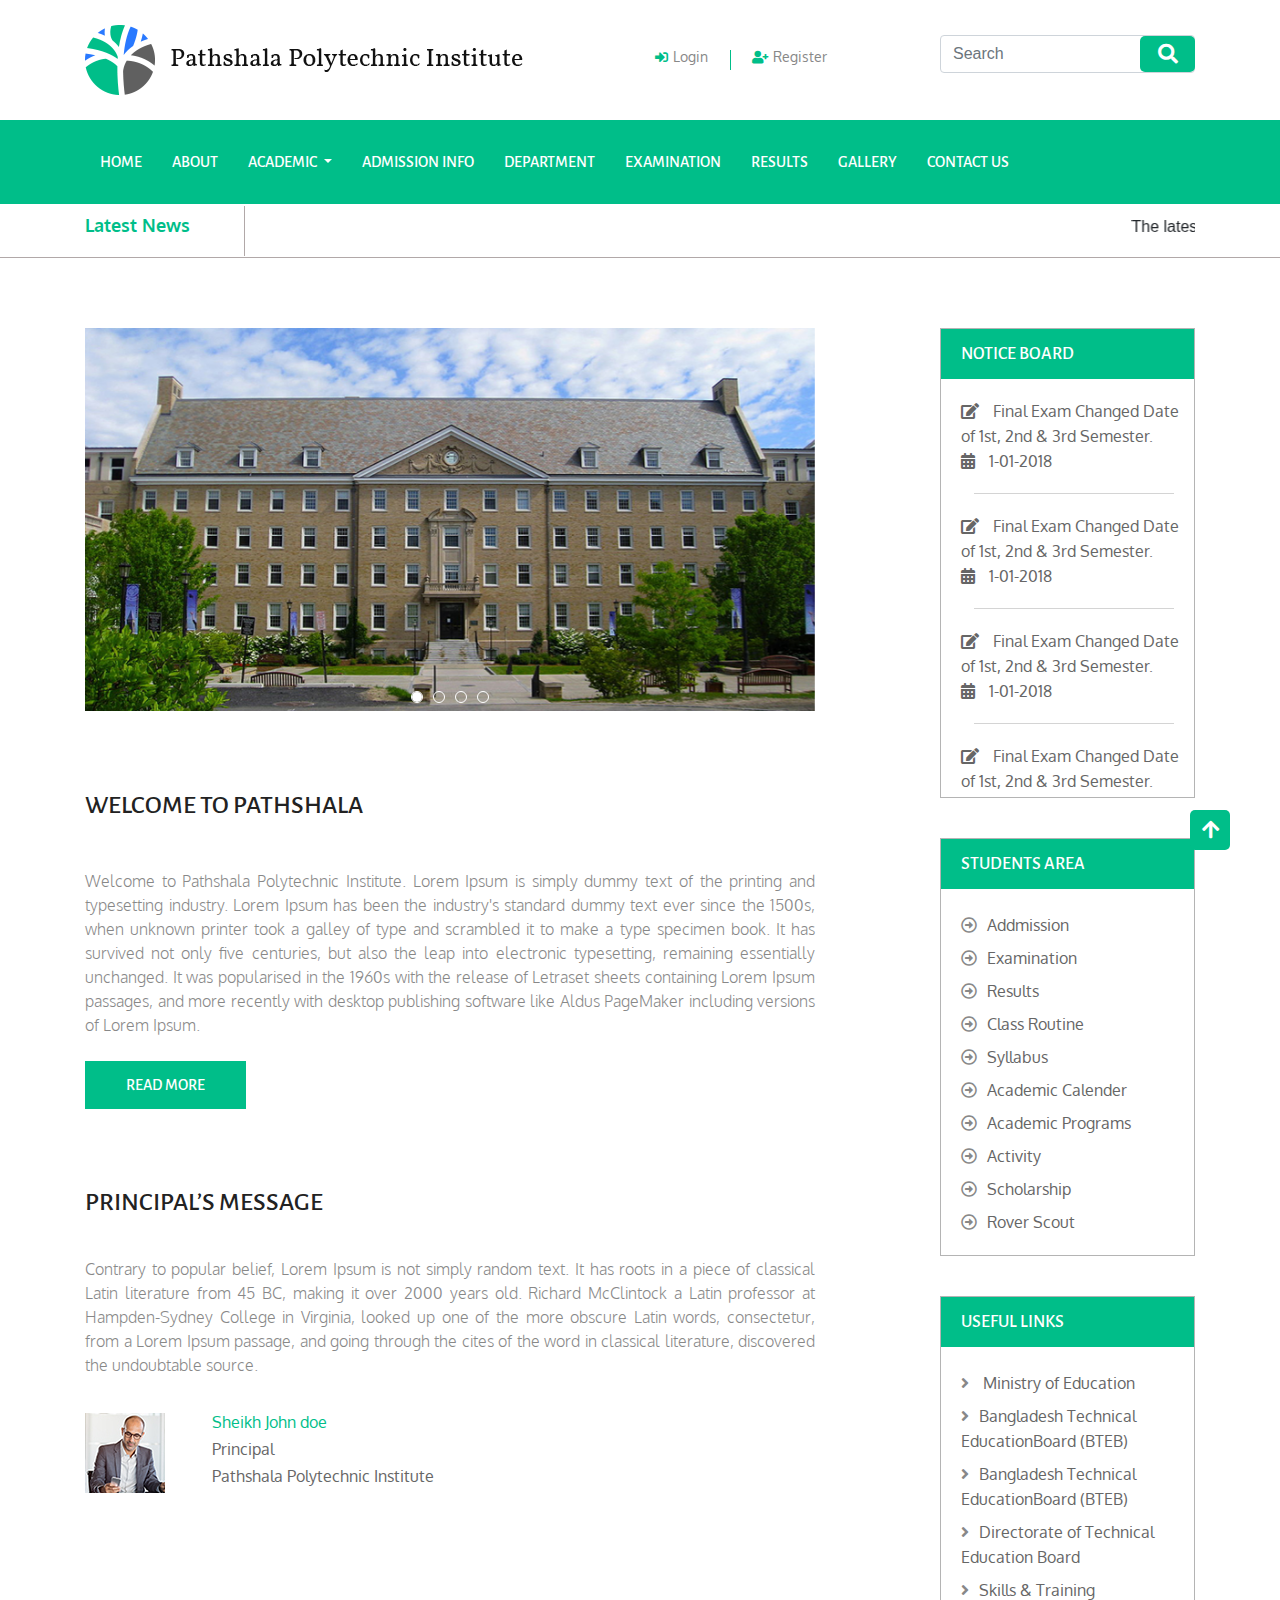
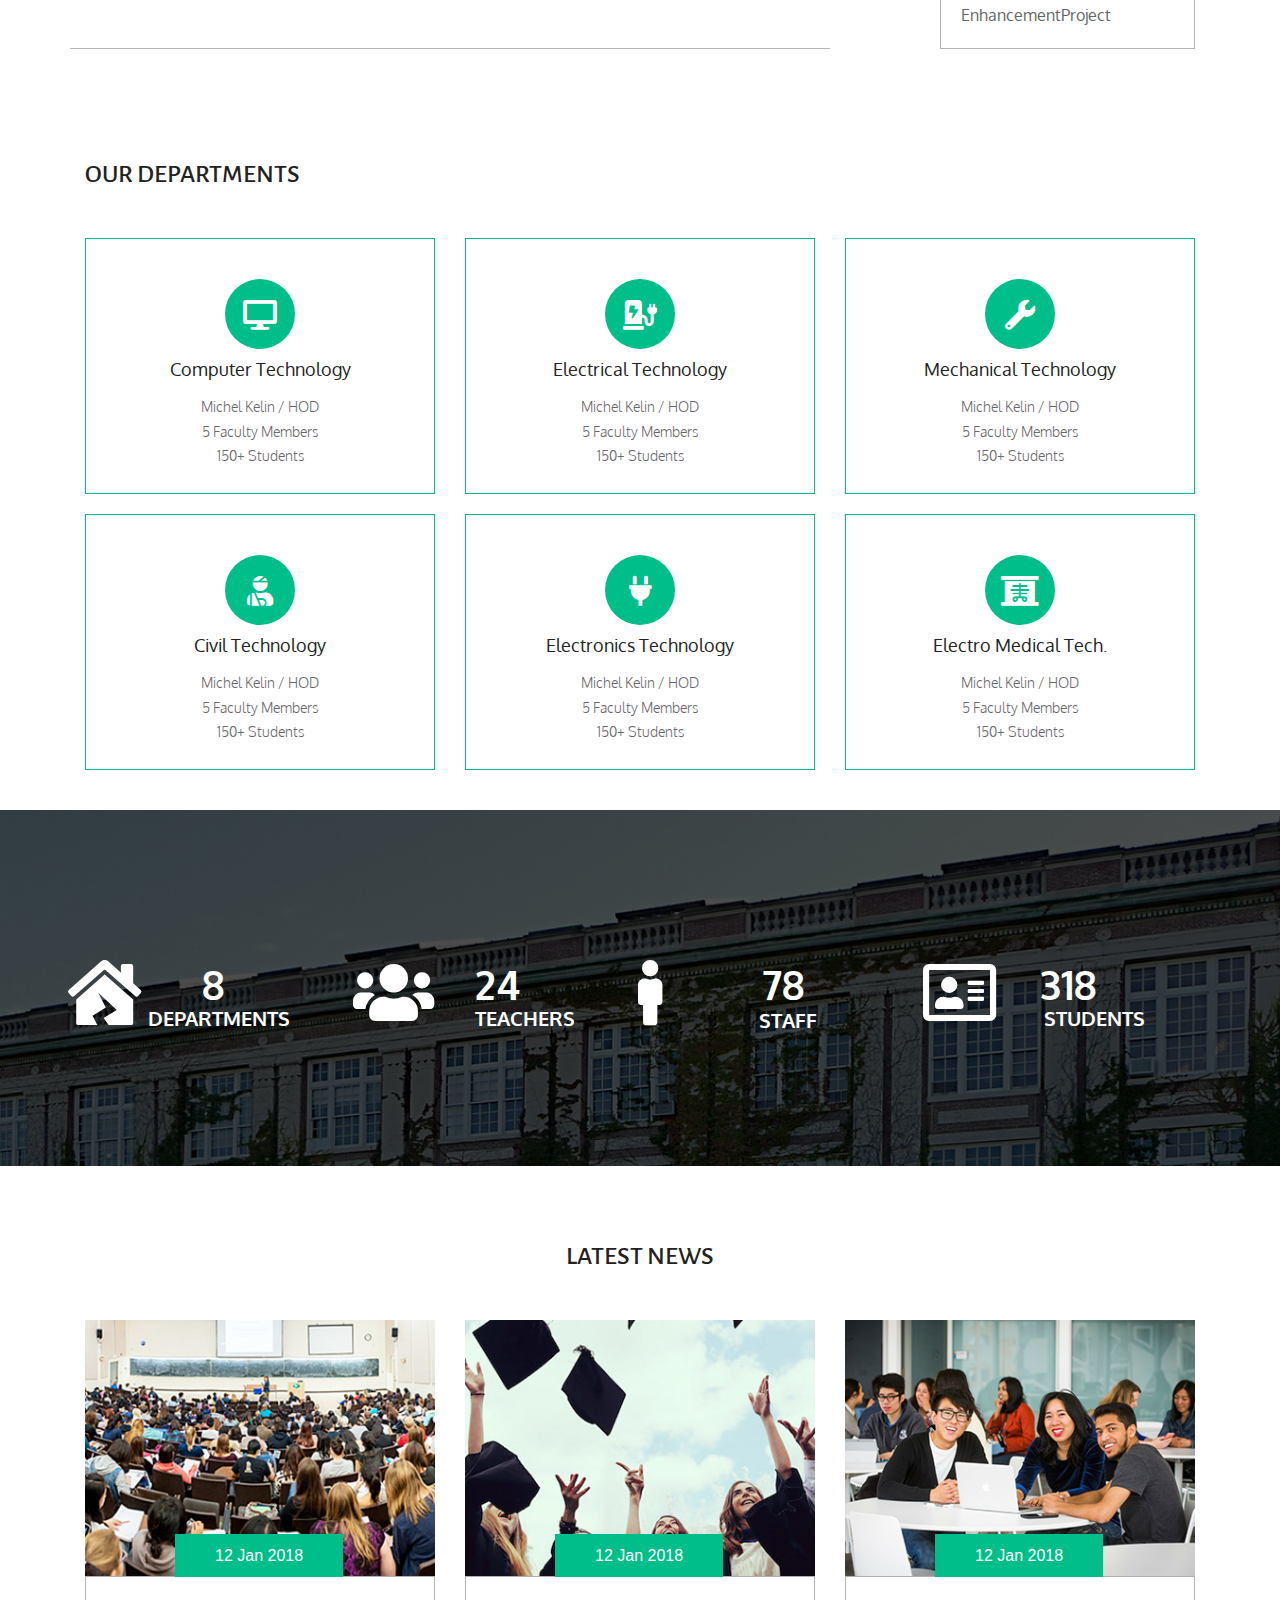
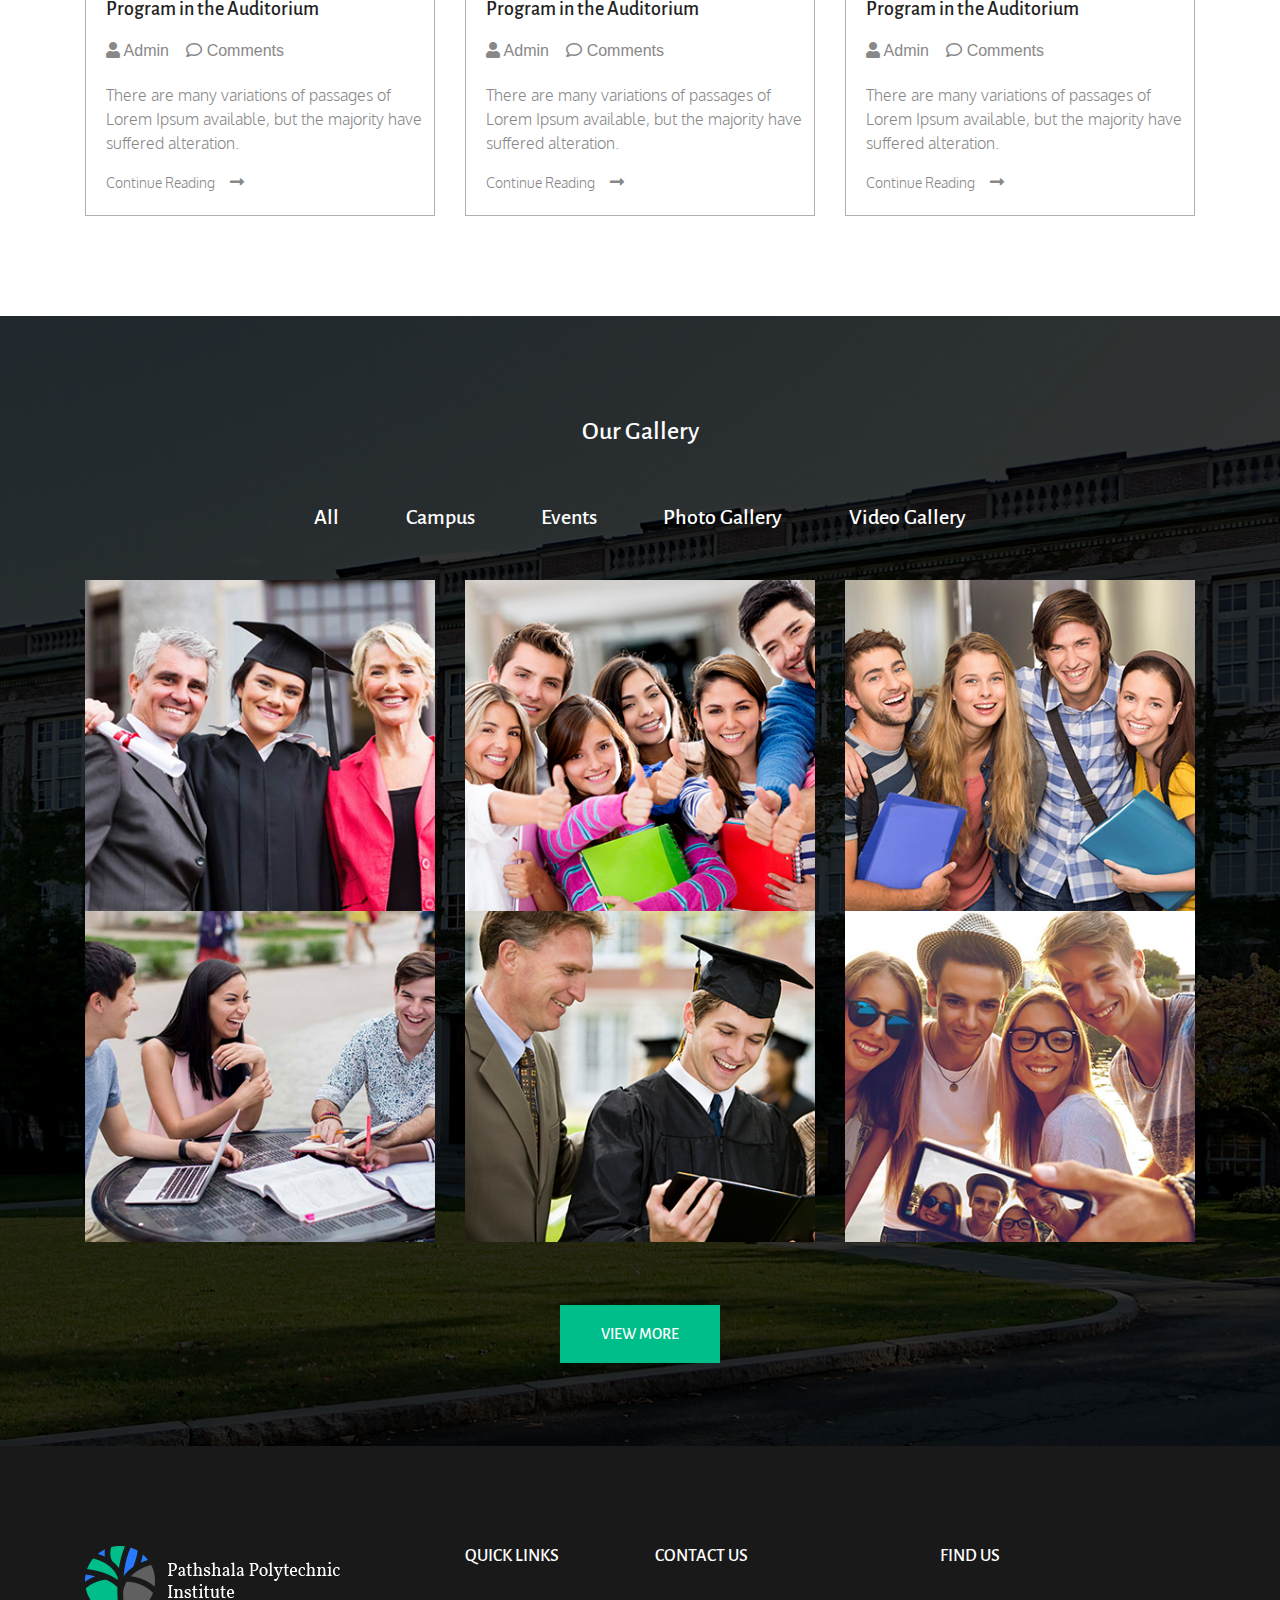
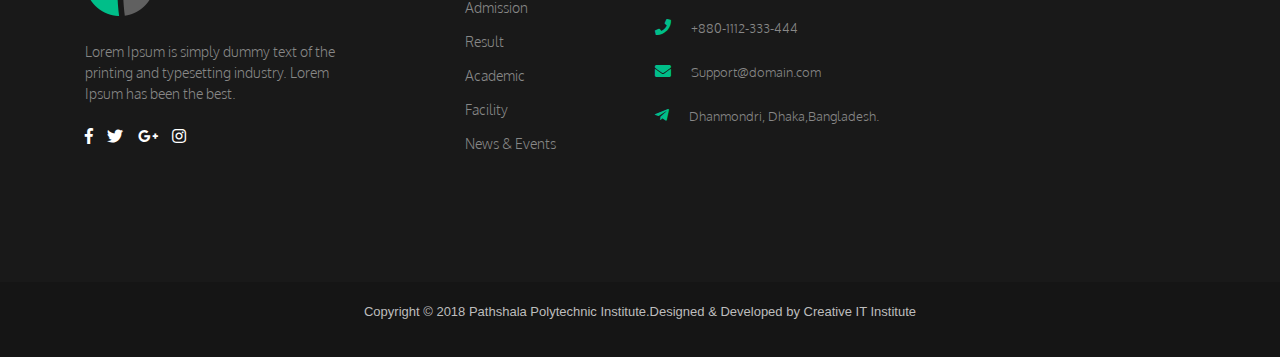
<file: index.html>
<!DOCTYPE html>
<html lang="en">

<head>
    <meta charset="UTF-8">
    <title>Patshala</title>
    <link href="https://fonts.googleapis.com/css?family=Alegreya+Sans:400,400i,500,500i,700,700i,900|Oxygen:400,700" rel="stylesheet">
    <link rel="icon" href="images/title-icon.png">
    <link rel="stylesheet" href="css/all.min.css">
    <link rel="stylesheet" href="css/slick.css">
    <link rel="stylesheet" href="css/bootstrap.min.css">
    <link rel="stylesheet" href="css/style.css">
    <link rel="stylesheet" href="css/responsive.css">
</head>

<body>

    <!-- header part start -->

    <section>
        <div class="header_full">
            <div class="container">
                <div class="row">
                    <div class="col-lg-5">
                        <a href="#"><img src="images/01_Home1.png" class="img-fluid" alt="loading"></a>
                    </div>
                    <div class="col-lg-3 offset-lg-1">
                        <div class="header_icon">
                            <a href="#"><i class="fas fa-sign-in-alt"></i><span>Login</span></a>
                            <a href="#"><i class="fas fa-user-plus"></i><span>Register</span></a>
                        </div>
                    </div>
                    <div class="col-lg-3">
                        <div class="form_part">
                            <form action="">
                                <input class="form-control form_new mr-sm-2" type="search" placeholder="Search" aria-label="Search">
                                <a href="#"><i class="fas fa-search"></i></a>
                            </form>
                        </div>
                    </div>
                </div>
            </div>
        </div>
    </section>

    <!-- header part end -->

    <!-- menu part start -->
    <section id="">
        <nav class="navbar navbar-expand-lg navbar-light menu p-0">
            <div class="container">
                <div class="collapse navbar-collapse" id="navbarSupportedContent">
                    <ul class="navbar-nav mr-auto">
                        <li class="nav-item active">
                            <a class="nav-link" href="index.html">Home <span class="sr-only">(current)</span></a>
                        </li>
                        <li class="nav-item">
                            <a class="nav-link" href="about.html">about</a>
                        </li>
                        <li class="nav-item dropdown">
                            <a class="nav-link dropdown-toggle" href="#" id="navbarDropdown" role="button" data-toggle="dropdown" aria-haspopup="true" aria-expanded="false">
                                academic
                            </a>
                            <div class="dropdown-menu pat_drop" aria-labelledby="navbarDropdown">
                                <a class="dropdown-item" href="teacher.html">Teachers</a>
                                <a class="dropdown-item" href="student.html">Student</a>
                                <a class="dropdown-item" href="workshop.html">Workshop</a>
                                <a class="dropdown-item" href="event.html">Events</a>
                            </div>
                        </li>
                        <li class="nav-item">
                            <a class="nav-link" href="admission.html">admission info</a>
                        </li>
                        <li class="nav-item">
                            <a class="nav-link" href="teacher.html">department</a>
                        </li>
                        <li class="nav-item">
                            <a class="nav-link" href="workshop.html">examination</a>
                        </li>
                        <li class="nav-item">
                            <a class="nav-link" href="result.html">results</a>
                        </li>
                        <li class="nav-item">
                            <a class="nav-link" href="#">gallery</a>
                        </li>
                        <li class="nav-item">
                            <a class="nav-link" href="contact.html">contact us</a>
                        </li>
                    </ul>
                </div>
            </div>
        </nav>
    </section>

    <!-- menu part end -->

    <!-- news part start -->
    <section>
        <div class="news_full">
            <div class="container">
                <div class="row">
                    <div class="col-lg-2">
                        <div class="news_head">
                            <h4>Latest News</h4>
                        </div>
                    </div>
                    <div class="col-lg-10">
                        <div class="news_content">
                            <marquee behavior="" direction="">The latest news will be scrolled here. Lorem Ipsum is simply dummy text of the printing and typesetting industry. Lorem Ipsum has been</marquee>
                        </div>
                    </div>
                </div>
            </div>
        </div>
    </section>
    <!-- news part end -->

    <!-- banner part start -->
    <section>
        <div class="banner_full">
            <div class="container">
                <div class="row">
                    <div class="col-lg-8 banner_bottom">
                        <div class="banner_img_slide">
                            <div class="banner_img_main">
                                <div class="banner_img">
                                    <img src="images/banner1.jpg" class="img-fluid" alt="loading">
                                </div>
                            </div>
                            <div class="banner_img_main">
                                <div class="banner_img">
                                    <img src="images/banner2.jpg" class="img-fluid" alt="loading">
                                </div>
                            </div>
                            <div class="banner_img_main">
                                <div class="banner_img">
                                    <img src="images/banner1.jpg" class="img-fluid" alt="loading">
                                </div>
                            </div>
                            <div class="banner_img_main">
                                <div class="banner_img">
                                    <img src="images/banner2.jpg" class="img-fluid" alt="loading">
                                </div>
                            </div>
                        </div>
                        <div class="welcome_text">
                            <h2>Welcome to Pathshala</h2>
                            <p>Welcome to Pathshala Polytechnic Institute. Lorem Ipsum is simply dummy text of the printing and typesetting industry. Lorem Ipsum has been the industry's standard dummy text ever since the 1500s, when unknown printer took a galley of type and scrambled it to make a type specimen book. It has survived not only five centuries, but also the leap into electronic typesetting, remaining essentially unchanged. It was popularised in the 1960s with the release of Letraset sheets containing Lorem Ipsum passages, and more recently with desktop publishing software like Aldus PageMaker including versions of Lorem Ipsum.</p>
                        </div>
                        <div class="banner_btn">
                            <a href="#">read more</a>
                        </div>
                        <div class="prince_msg">
                            <h2>Principal’s Message</h2>
                            <p>Contrary to popular belief, Lorem Ipsum is not simply random text. It has roots in a piece of classical Latin literature from 45 BC, making it over 2000 years old. Richard McClintock a Latin professor at Hampden-Sydney College in Virginia, looked up one of the more obscure Latin words, consectetur, from a Lorem Ipsum passage, and going through the cites of the word in classical literature, discovered the undoubtable source.</p>
                        </div>
                        <div class="row prince_full">
                            <div class="col-lg-2">
                                <div class="prince_img">
                                    <img src="images/principle.jpg" class="img-fluid" alt="loading">
                                </div>
                            </div>
                            <div class="col-lg-4">
                                <div class="prince_bio">
                                    <h5 class="prince_bio_name">Sheikh John doe</h5>
                                    <h5>Principal</h5>
                                    <h5>Pathshala Polytechnic Institute</h5>
                                </div>
                            </div>
                        </div>
                    </div>
                    <div class="col-lg-3 offset-lg-1">
                        <div class="notice_main">
                            <div class="notice_head">
                                <h2>notice board</h2>
                            </div>
                            <div class="notice_full">
                                <div class="notice_content">
                                    <i class="fas fa-edit"></i>
                                    <span>Final Exam Changed Date of 1st, 2nd & 3rd Semester.</span>
                                    <div class="notice_cal">
                                        <i class="fas fa-calendar-alt"></i>
                                        <span>1-01-2018</span>
                                    </div>
                                </div>
                                <div class="notice_content">
                                    <i class="fas fa-edit"></i>
                                    <span>Final Exam Changed Date of 1st, 2nd & 3rd Semester.</span>
                                    <div class="notice_cal">
                                        <i class="fas fa-calendar-alt"></i>
                                        <span>1-01-2018</span>
                                    </div>
                                </div>
                                <div class="notice_content">
                                    <i class="fas fa-edit"></i>
                                    <span>Final Exam Changed Date of 1st, 2nd & 3rd Semester.</span>
                                    <div class="notice_cal">
                                        <i class="fas fa-calendar-alt"></i>
                                        <span>1-01-2018</span>
                                    </div>
                                </div>
                                <div class="notice_content">
                                    <i class="fas fa-edit"></i>
                                    <span>Final Exam Changed Date of 1st, 2nd & 3rd Semester.</span>
                                    <div class="notice_cal">
                                        <i class="fas fa-calendar-alt"></i>
                                        <span>1-01-2018</span>
                                    </div>
                                </div>
                            </div>
                        </div>
                        <div class="area_main">
                            <div class="area_head">
                                <h2>students area</h2>
                            </div>
                            <div class="area_menu">
                                <ul>
                                    <li><a href="#"><i class="far fa-arrow-alt-circle-right"></i>Addmission</a></li>
                                    <li><a href="#"><i class="far fa-arrow-alt-circle-right"></i>Examination</a></li>
                                    <li><a href="#"><i class="far fa-arrow-alt-circle-right"></i>Results</a></li>
                                    <li><a href="#"><i class="far fa-arrow-alt-circle-right"></i>Class Routine</a></li>
                                    <li><a href="#"><i class="far fa-arrow-alt-circle-right"></i>Syllabus</a></li>
                                    <li><a href="#"><i class="far fa-arrow-alt-circle-right"></i>Academic Calender</a></li>
                                    <li><a href="#"><i class="far fa-arrow-alt-circle-right"></i>Academic Programs</a></li>
                                    <li><a href="#"><i class="far fa-arrow-alt-circle-right"></i>Activity</a></li>
                                    <li><a href="#"><i class="far fa-arrow-alt-circle-right"></i>Scholarship</a></li>
                                    <li><a href="#"><i class="far fa-arrow-alt-circle-right"></i>Rover Scout</a></li>
                                </ul>
                            </div>
                        </div>
                        <div class="links_main">
                            <div class="links_head">
                                <h2>useful links</h2>
                            </div>
                            <div class="links_menu">
                                <ul>
                                    <li><a href="#"><i class="fas fa-angle-right"></i> Ministry of Education</a></li>
                                    <li><a href="#"><i class="fas fa-angle-right"></i>Bangladesh Technical EducationBoard (BTEB)</a></li>
                                    <li><a href="#"><i class="fas fa-angle-right"></i>Bangladesh Technical EducationBoard (BTEB)</a></li>
                                    <li><a href="#"><i class="fas fa-angle-right"></i>Directorate of Technical Education Board</a></li>
                                    <li><a href="#"><i class="fas fa-angle-right"></i>Skills & Training EnhancementProject</a></li>
                                </ul>
                            </div>
                        </div>
                    </div>
                </div>
            </div>
        </div>
    </section>
    <!-- banner part end -->

    <!-- departments part start -->
    <section>
        <div class="department_full">
            <div class="container">
                <div class="row">
                    <div class="col-lg-12">
                        <div class="department_head">
                            <h2>Our Departments</h2>
                        </div>
                    </div>
                </div>
                <div class="row">
                    <div class="col-lg-4">
                        <div class="dept_main">
                            <div class="dept_one">
                                <i class="fas fa-desktop"></i>
                                <h2>Computer Technology</h2>
                                <h4>Michel Kelin / HOD</h4>
                                <h4>5 Faculty Members</h4>
                                <h4>150+ Students</h4>
                            </div>
                            <div class="dept_one mar_top">
                                <i class="fas fa-user-injured"></i>
                                <h2>Civil Technology</h2>
                                <h4>Michel Kelin / HOD</h4>
                                <h4>5 Faculty Members</h4>
                                <h4>150+ Students</h4>
                            </div>
                        </div>
                    </div>
                    <div class="col-lg-4">
                        <div class="dept_main">
                            <div class="dept_one">
                                <i class="fas fa-charging-station"></i>
                                <h2>Electrical Technology</h2>
                                <h4>Michel Kelin / HOD</h4>
                                <h4>5 Faculty Members</h4>
                                <h4>150+ Students</h4>
                            </div>
                            <div class="dept_one mar_top">
                                <i class="fas fa-plug"></i>
                                <h2>Electronics Technology</h2>
                                <h4>Michel Kelin / HOD</h4>
                                <h4>5 Faculty Members</h4>
                                <h4>150+ Students</h4>
                            </div>
                        </div>
                    </div>
                    <div class="col-lg-4">
                        <div class="dept_main">
                            <div class="dept_one">
                                <i class="fas fa-wrench"></i>
                                <h2>Mechanical Technology</h2>
                                <h4>Michel Kelin / HOD</h4>
                                <h4>5 Faculty Members</h4>
                                <h4>150+ Students</h4>
                            </div>
                            <div class="dept_one mar_top">
                                <i class="fas fa-x-ray"></i>
                                <h2>Electro Medical Tech.</h2>
                                <h4>Michel Kelin / HOD</h4>
                                <h4>5 Faculty Members</h4>
                                <h4>150+ Students</h4>
                            </div>
                        </div>
                    </div>
                </div>
            </div>
        </div>
    </section>
    <!-- departments part end -->

    <!-- counter part start -->
    <section>
        <div class="counter_full">
            <div class="container">
                <div class="row">
                    <div class="col-lg-3">
                        <div class="counter_content">
                            <a href="#"><i class="fas fa-house-damage"></i></a>
                            <h3 class="counter">8</h3>
                            <h4>Departments</h4>
                        </div>
                    </div>
                    <div class="col-lg-3">
                        <div class="counter_content">
                            <a href="#"><i class="fas fa-users"></i></a>
                            <h3 class="counter">24</h3>
                            <h4>Teachers</h4>
                        </div>
                    </div>
                    <div class="col-lg-3">
                        <div class="counter_content">
                            <a href="#"><i class="fas fa-male"></i></a>
                            <h3 class="counter">78</h3>
                            <h4 class="staff">Staff</h4>
                        </div>
                    </div>
                    <div class="col-lg-3">
                        <div class="counter_content">
                            <a href="#"><i class="far fa-address-card"></i></a>
                            <h3 class="counter">318</h3>
                            <h4>students</h4>
                        </div>
                    </div>
                </div>
            </div>
        </div>
    </section>
    <!-- counter part end -->

    <!-- latest news part start -->
    <section>
        <div class="latest_news_full">
            <div class="container">
                <div class="row">
                    <div class="col-lg-12">
                        <div class="latest_news_head">
                            <h2>Latest News</h2>
                        </div>
                    </div>
                </div>
                <div class="row">
                    <div class="col-lg-4">
                        <div class="latest_news_main">
                            <div class="latest_news_img">
                                <img src="images/latest_news-one.jpg" class="img-fluid" alt="loading">
                                <h6>12 Jan 2018</h6>
                            </div>
                            <div class="latest_news_text_main">
                                <div class="news_text">
                                    <h2>Program in the Auditorium</h2>
                                </div>
                                <div class="news_icon_main">
                                    <div class="news_icon_one">
                                        <a href="#"><i class="fas fa-user"></i></a>
                                        <span><a href="#">Admin</a></span>
                                    </div>
                                    <div class="news_icon_two">
                                        <a href="#"><i class="far fa-comment"></i></a>
                                        <span><a href="#">Comments</a></span>
                                    </div>
                                </div>
                                <div class="latest_news_content">
                                    <p>There are many variations of passages of Lorem Ipsum available, but the majority have suffered alteration.</p>
                                    <span>Continue Reading</span><a href="#"><i class="fas fa-long-arrow-alt-right"></i></a>
                                </div>
                            </div>
                        </div>
                    </div>
                    <div class="col-lg-4">
                        <div class="latest_news_main">
                            <div class="latest_news_img">
                                <img src="images/latest_news-twojpg.jpg" class="img-fluid" alt="loading">
                                <h6>12 Jan 2018</h6>
                            </div>
                            <div class="latest_news_text_main">
                                <div class="news_text">
                                    <h2>Program in the Auditorium</h2>
                                </div>
                                <div class="news_icon_main">
                                    <div class="news_icon_one">
                                        <a href="#"><i class="fas fa-user"></i></a>
                                        <span><a href="#">Admin</a></span>
                                    </div>
                                    <div class="news_icon_two">
                                        <a href="#"><i class="far fa-comment"></i></a>
                                        <span><a href="#">Comments</a></span>
                                    </div>
                                </div>
                                <div class="latest_news_content">
                                    <p>There are many variations of passages of Lorem Ipsum available, but the majority have suffered alteration.</p>
                                    <span>Continue Reading</span><a href="#"><i class="fas fa-long-arrow-alt-right"></i></a>
                                </div>
                            </div>
                        </div>
                    </div>
                    <div class="col-lg-4">
                        <div class="latest_news_main">
                            <div class="latest_news_img">
                                <img src="images/latest_news-three.jpg" class="img-fluid" alt="loading">
                                <h6>12 Jan 2018</h6>
                            </div>
                            <div class="latest_news_text_main">
                                <div class="news_text">
                                    <h2>Program in the Auditorium</h2>
                                </div>
                                <div class="news_icon_main">
                                    <div class="news_icon_one">
                                        <a href="#"><i class="fas fa-user"></i></a>
                                        <span><a href="#">Admin</a></span>
                                    </div>
                                    <div class="news_icon_two">
                                        <a href="#"><i class="far fa-comment"></i></a>
                                        <span><a href="#">Comments</a></span>
                                    </div>
                                </div>
                                <div class="latest_news_content">
                                    <p>There are many variations of passages of Lorem Ipsum available, but the majority have suffered alteration.</p>
                                    <span>Continue Reading</span><a href="#"><i class="fas fa-long-arrow-alt-right"></i></a>
                                </div>
                            </div>
                        </div>
                    </div>
                </div>
            </div>
        </div>
    </section>
    <!-- latest news part end -->

    <!-- gallery part start -->
    <section>
        <div class="gallery_full">
            <div class="container">
                <div class="row">
                    <div class="col-lg-12">
                        <div class="gallery_head">
                            <h2>Our Gallery</h2>
                        </div>
                    </div>
                </div>
                <div class="row">
                    <div class="col-lg-12">
                        <div class="mixit_up_button">
                            <button type="button" data-filter="all">All</button>
                            <button type="button" data-filter=".category-a">Campus</button>
                            <button type="button" data-filter=".category-b">Events</button>
                            <button type="button" data-filter=".category-c">Photo Gallery</button>
                            <button type="button" data-filter=".category-c">Video Gallery</button>
                        </div>
                    </div>
                </div>
                <div class="row gallery_img_mixit">
                    <div class="col-4">
                        <div class="mix category-a mixit_up" data-order="1">
                            <img src="images/gallery1.jpg" class="img-fluid w-100" alt="">
                        </div>
                    </div>
                    <div class="col-4">
                        <div class="mix category-b mixit_up" data-order="2">
                            <img src="images/gallery2.jpg" class="img-fluid w-100" alt="">
                        </div>
                    </div>
                    <div class="col-4">
                        <div class="mix category-b category-c mixit_up" data-order="3">
                            <img src="images/gallery3.jpg" class="img-fluid w-100" alt="">
                        </div>
                    </div>
                    <div class="col-4">
                        <div class="mix category-a category-d mixit_up" data-order="4">
                            <img src="images/gallery4.jpg" class="img-fluid w-100" alt="">
                        </div>
                    </div>
                    <div class="col-4">
                        <div class="mix category-a category-d mixit_up" data-order="4">
                            <img src="images/gallery5.jpg" class="img-fluid w-100" alt="">
                        </div>
                    </div>
                    <div class="col-4">
                        <div class="mix category-b category-c mixit_up" data-order="4">
                            <img src="images/gallery6.jpg" class="img-fluid w-100" alt="">
                        </div>
                    </div>

                </div>
                <div class="row">
                    <div class="col-lg-12">
                        <div class="gallery_button">
                            <a href="#">view more</a>
                        </div>
                    </div>
                </div>
            </div>
        </div>
    </section>
    <!-- gallery part end -->

    <!-- contact part start -->
    <section>
        <div class="contact_full">
            <div class="container">
                <div class="row">
                    <div class="col-lg-4">
                        <div class="contact_logo">
                            <img src="images/logo-2.png" alt="loading">
                        </div>
                        <div class="contact_left_text">
                            <p>Lorem Ipsum is simply dummy text of the printing and typesetting industry. Lorem Ipsum has been the best.</p>
                        </div>
                        <div class="contact_left_icon">
                            <a href="#"><i class="fab fa-facebook-f"></i></a>
                            <a href="#"><i class="fab fa-twitter"></i></a>
                            <a href="#"><i class="fab fa-google-plus-g"></i></a>
                            <a href="#"><i class="fab fa-instagram"></i></a>
                        </div>
                    </div>
                    <div class="col-lg-2">
                        <div class="quick_links_head">
                            <h3>quick links</h3>
                        </div>
                        <div class="quick_links">
                            <ul>
                                <li><a href="#">Admission</a></li>
                                <li><a href="#">Result</a></li>
                                <li><a href="#">Academic</a></li>
                                <li><a href="#">Facility</a></li>
                                <li><a href="#">News & Events</a></li>
                            </ul>
                        </div>
                    </div>
                    <div class="col-lg-3">
                        <div class="contact_us_head">
                            <h3>contact us</h3>
                        </div>
                        <div class="contact_us_one">
                            <a href="#"><i class="fas fa-phone"></i></a><span>+880-1112-333-444</span>
                        </div>
                        <div class="contact_us_one">
                            <a href="#"><i class="fas fa-envelope"></i></a><span>Support@domain.com</span>
                        </div>
                        <div class="contact_us_one">
                            <a href="#"><i class="fab fa-telegram-plane"></i></a><span>Dhanmondri, Dhaka,Bangladesh.</span>
                        </div>
                    </div>
                    <div class="col-lg-3">
                        <div class="find_us_head">
                            <h3>find us</h3>
                        </div>
                        <div class="find_location">
                            <iframe src="https://www.google.com/maps/embed?pb=!1m10!1m8!1m3!1d116832.78110732095!2d90.3835043!3d23.7821451!3m2!1i1024!2i768!4f13.1!5e0!3m2!1sen!2sbd!4v1554478296446!5m2!1sen!2sbd" width="100%" height="150" frameborder="0" style="border:0" allowfullscreen></iframe>
                        </div>
                    </div>
                </div>
            </div>
        </div>
    </section>
    <!-- contact part end -->

    <!-- footer part start -->
    <section>
        <div class="footer_full">
            <div class="container">
                <div class="row">
                    <div class="col-lg-12">
                        <div class="footer_text">
                            <p>Copyright &#169; 2018 Pathshala Polytechnic Institute.Designed & Developed by <a href="">Creative IT Institute</a></p>
                        </div>
                    </div>
                </div>
            </div>
        </div>
    </section>

    <!-- footer part end -->

    <!-- back to top part start -->

    <div class="back_to_back">
        <i class="fas fa-arrow-up"></i>
    </div>

    <!-- back to top part start -->





    <script type="text/javascript" src="js/jquery-1.12.4.min.js"></script>
    <script type="text/javascript" src="js/bootstrap.min.js"></script>
    <script type="text/javascript" src="js/slick.js"></script>
    <script type="text/javascript" src="js/mixitup.min.js"></script>
    <script type="text/javascript" src="js/venobox.min.js"></script>
    <script type="text/javascript" src="js/jquery.counterup.min.js"></script>
    <script type="text/javascript" src="js/waypoints.min.js"></script>
    <script type="text/javascript" src="js/custom.js"></script>
</body>

</html>
</file>
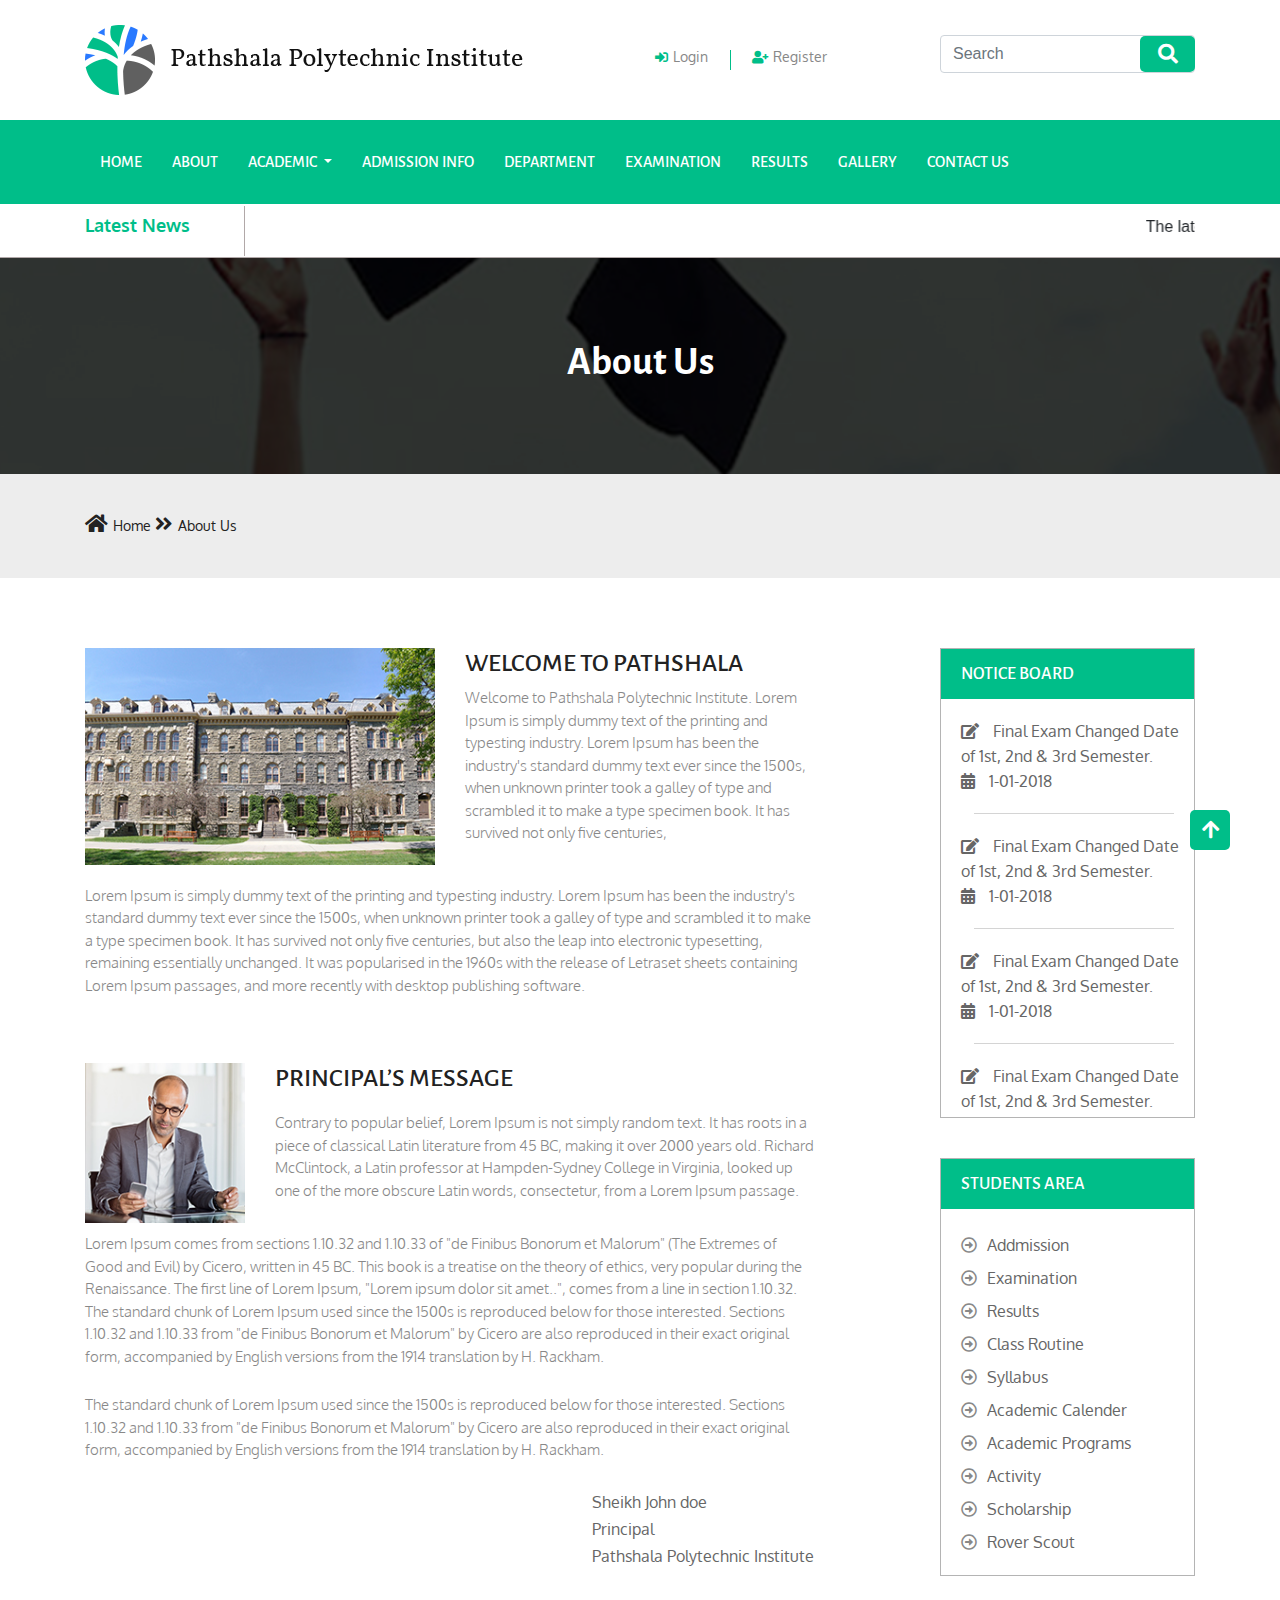
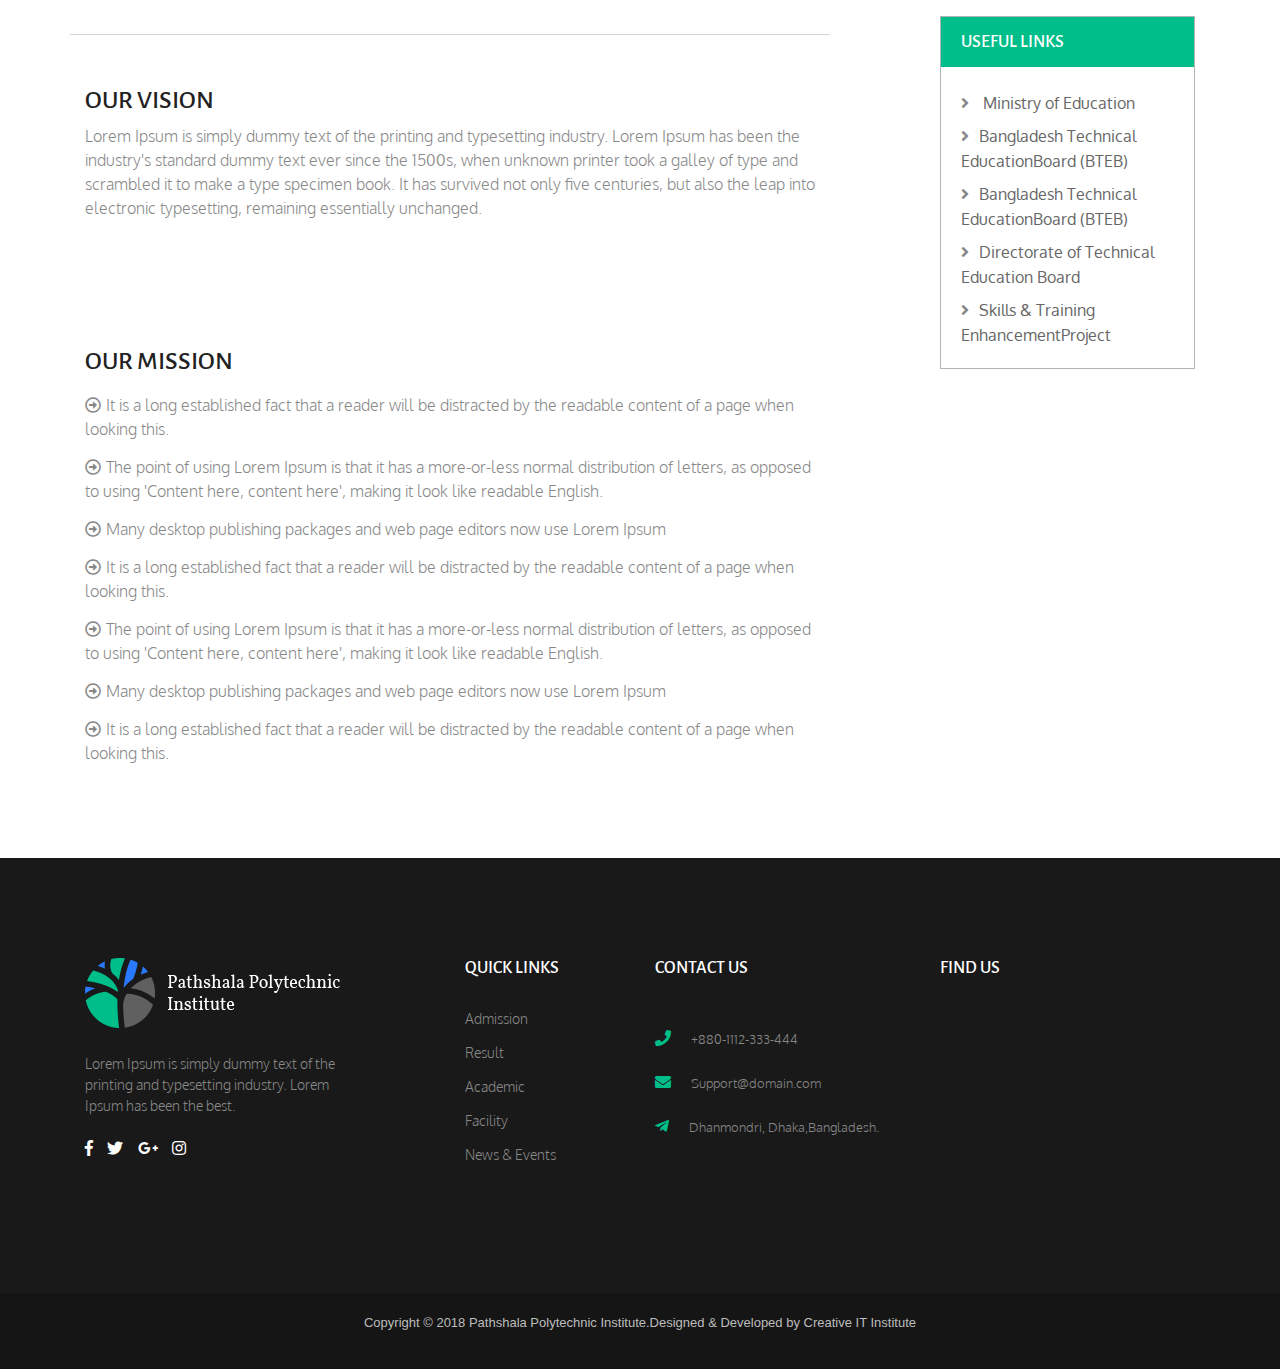
<file: about.html>
<!DOCTYPE html>
<html lang="en">

<head>
    <meta charset="UTF-8">
    <title>About</title>
    <link href="https://fonts.googleapis.com/css?family=Alegreya+Sans:400,400i,500,500i,700,700i,900|Oxygen:400,700" rel="stylesheet">
    <link rel="icon" href="images/title-icon.png">
    <link rel="stylesheet" href="css/all.min.css">
    <link rel="stylesheet" href="css/slick.css">
    <link rel="stylesheet" href="css/bootstrap.min.css">
    <link rel="stylesheet" href="css/style.css">
</head>

<body>

    <!-- header part start -->

    <section>
        <div class="header_full">
            <div class="container">
                <div class="row">
                    <div class="col-lg-5">
                        <a href="#"><img src="images/01_Home1.png" class="img-fluid" alt="loading"></a>
                    </div>
                    <div class="col-lg-3 offset-lg-1">
                        <div class="header_icon">
                            <a href="#"><i class="fas fa-sign-in-alt"></i></a><span>Login</span>
                            <a href="#"><i class="fas fa-user-plus"></i></a><span>Register</span>
                        </div>
                    </div>
                    <div class="col-lg-3">
                        <div class="form_part">
                            <form action="">
                                <input class="form-control form_new mr-sm-2" type="search" placeholder="Search" aria-label="Search">
                                <a href="#"><i class="fas fa-search"></i></a>
                            </form>
                        </div>
                    </div>
                </div>
            </div>
        </div>
    </section>

    <!-- header part end -->

    <!-- menu part start -->
    <section id="">
        <nav class="navbar navbar-expand-lg navbar-light menu p-0">
            <div class="container">
                <div class="collapse navbar-collapse" id="navbarSupportedContent">
                    <ul class="navbar-nav mr-auto">
                        <li class="nav-item active">
                            <a class="nav-link" href="index.html">Home <span class="sr-only">(current)</span></a>
                        </li>
                        <li class="nav-item">
                            <a class="nav-link" href="about.html">about</a>
                        </li>
                        <li class="nav-item dropdown">
                            <a class="nav-link dropdown-toggle" href="#" id="navbarDropdown" role="button" data-toggle="dropdown" aria-haspopup="true" aria-expanded="false">
                                academic
                            </a>
                            <div class="dropdown-menu pat_drop" aria-labelledby="navbarDropdown">
                                <a class="dropdown-item" href="teacher.html">Teachers</a>
                                <a class="dropdown-item" href="student.html">Student</a>
                                <a class="dropdown-item" href="workshop.html">Workshop</a>
                                <a class="dropdown-item" href="event.html">Events</a>
                            </div>
                        </li>
                        <li class="nav-item">
                            <a class="nav-link" href="admission.html">admission info</a>
                        </li>
                        <li class="nav-item">
                            <a class="nav-link" href="teacher.html">department</a>
                        </li>
                        <li class="nav-item">
                            <a class="nav-link" href="workshop.html">examination</a>
                        </li>
                        <li class="nav-item">
                            <a class="nav-link" href="result.html">results</a>
                        </li>
                        <li class="nav-item">
                            <a class="nav-link" href="#">gallery</a>
                        </li>
                        <li class="nav-item">
                            <a class="nav-link" href="contact.html">contact us</a>
                        </li>
                    </ul>
                </div>
            </div>
        </nav>
    </section>

    <!-- menu part end -->

    <!-- news part start -->
    <section>
        <div class="news_full">
            <div class="container">
                <div class="row">
                    <div class="col-lg-2">
                        <div class="news_head">
                            <h4>Latest News</h4>
                        </div>
                    </div>
                    <div class="col-lg-10">
                        <div class="news_content">
                            <marquee behavior="" direction="">The latest news will be scrolled here. Lorem Ipsum is simply dummy text of the printing and typesetting industry. Lorem Ipsum has been</marquee>
                        </div>
                    </div>
                </div>
            </div>
        </div>
    </section>
    <!-- news part end -->

    <!-- about part start -->
    <section>
        <div class="about_full">
            <div class="container">
                <div class="row">
                    <div class="col-lg-12">
                        <div class="about_text">
                            <h2>About Us</h2>
                        </div>
                    </div>
                </div>
            </div>
        </div>
    </section>
    <!-- about part end -->

    <!-- about icon part start -->
    <section>
        <div class="about_icon_full">
            <div class="container">
                <div class="row">
                    <div class="col-lg-12">
                        <div class="about_icon">
                            <a href="#"><i class="fas fa-home"></i></a><span>Home</span>
                            <a href="#"><i class="fas fa-angle-double-right"></i></a><span>About Us</span>
                        </div>
                    </div>
                </div>
            </div>
        </div>
    </section>
    <!-- about icon part end -->

    <!-- banner part start -->
    <section>
        <div class="banner_full">
            <div class="container">
                <div class="row">
                    <div class="col-lg-8">
                        <div class="row">
                            <div class="col-lg-6">
                                <div class="about_banner_img">
                                    <img src="images/about-banner.jpg" class="img-fluid" alt="loading">
                                </div>
                            </div>
                            <div class="col-lg-6">
                                <div class="about_wel_head">
                                    <h2>Welcome to Pathshala</h2>
                                </div>
                                <div class="about_wel_text">
                                    <p>Welcome to Pathshala Polytechnic Institute. Lorem Ipsum is simply dummy text of the printing and typesting industry. Lorem Ipsum has been the industry's standard dummy text ever since the 1500s, when unknown printer took a galley of type and scrambled it to make a type specimen book. It has survived not only five centuries, </p>
                                </div>
                            </div>
                        </div>
                        <div class="about_wel_text">
                            <p>Lorem Ipsum is simply dummy text of the printing and typesting industry. Lorem Ipsum has been the industry's standard dummy text ever since the 1500s, when unknown printer took a galley of type and scrambled it to make a type specimen book. It has survived not only five centuries, but also the leap into electronic typesetting, remaining essentially unchanged. It was popularised in the 1960s with the release of Letraset sheets containing Lorem Ipsum passages, and more recently with desktop publishing software.</p>
                        </div>
                        <div class="row">
                            <div class="col-lg-3">
                                <div class="about_prince_img">
                                    <img src="images/about-prince.jpg" class="img-fluid" alt="loading">
                                </div>
                            </div>
                            <div class="col-lg-9">
                                <div class="about_prince_text">
                                    <h2>Principal’s Message</h2>
                                    <p>Contrary to popular belief, Lorem Ipsum is not simply random text. It has roots in a piece of classical Latin literature from 45 BC, making it over 2000 years old. Richard McClintock, a Latin professor at Hampden-Sydney College in Virginia, looked up one of the more obscure Latin words, consectetur, from a Lorem Ipsum passage.</p>
                                </div>
                            </div>
                        </div>
                        <div class="about_prince_text">
                            <p>Lorem Ipsum comes from sections 1.10.32 and 1.10.33 of "de Finibus Bonorum et Malorum" (The Extremes of Good and Evil) by Cicero, written in 45 BC. This book is a treatise on the theory of ethics, very popular during the Renaissance. The first line of Lorem Ipsum, "Lorem ipsum dolor sit amet..", comes from a line in section 1.10.32.
                                The standard chunk of Lorem Ipsum used since the 1500s is reproduced below for those interested. Sections 1.10.32 and 1.10.33 from "de Finibus Bonorum et Malorum" by Cicero are also reproduced in their exact original form, accompanied by English versions from the 1914 translation by H. Rackham.</p>
                        </div>
                        <div class="about_prince_text">
                            <p>The standard chunk of Lorem Ipsum used since the 1500s is reproduced below for those interested. Sections 1.10.32 and 1.10.33 from "de Finibus Bonorum et Malorum" by Cicero are also reproduced in their exact original form, accompanied by English versions from the 1914 translation by H. Rackham.</p>
                        </div>
                        <div class="row about_bottom_border">
                            <div class="col-lg-4 offset-lg-8">
                                <div class="about_prince_bio">
                                    <h4>Sheikh John doe</h4>
                                    <h4>Principal</h4>
                                    <h4 class="last_border">Pathshala Polytechnic Institute</h4>
                                </div>
                            </div>
                        </div>
                        <div class="vision_main">
                            <h3>Our Vision</h3>
                            <p>Lorem Ipsum is simply dummy text of the printing and typesetting industry. Lorem Ipsum has been the industry's standard dummy text ever since the 1500s, when unknown printer took a galley of type and scrambled it to make a type specimen book. It has survived not only five centuries, but also the leap into electronic typesetting, remaining essentially unchanged.</p>
                        </div>
                        <div class="mission_main">
                            <div class="mission_head">
                                <h3>Our Mission</h3>
                            </div>
                            <div class="mission_menu">
                                <ul>
                                    <li><a href="#"><i class="far fa-arrow-alt-circle-right"></i></a>It is a long established fact that a reader will be distracted by the readable content of a page when looking this.</li>
                                    <li><a href="#"><i class="far fa-arrow-alt-circle-right"></i></a>The point of using Lorem Ipsum is that it has a more-or-less normal distribution of letters, as opposed to using
                                        'Content here, content here', making it look like readable English.</li>
                                    <li><a href="#"><i class="far fa-arrow-alt-circle-right"></i></a>Many desktop publishing packages and web page editors now use Lorem Ipsum</li>
                                    <li><a href="#"><i class="far fa-arrow-alt-circle-right"></i></a>It is a long established fact that a reader will be distracted by the readable content of a page when looking this.</li>
                                    <li><a href="#"><i class="far fa-arrow-alt-circle-right"></i></a>The point of using Lorem Ipsum is that it has a more-or-less normal distribution of letters, as opposed to using
                                        'Content here, content here', making it look like readable English.</li>
                                    <li><a href="#"><i class="far fa-arrow-alt-circle-right"></i></a>Many desktop publishing packages and web page editors now use Lorem Ipsum</li>
                                    <li><a href="#"><i class="far fa-arrow-alt-circle-right"></i></a>It is a long established fact that a reader will be distracted by the readable content of a page when looking this.</li>
                                </ul>
                            </div>
                        </div>
                    </div>
                    <div class="col-lg-3 offset-lg-1">
                        <div class="notice_main">
                            <div class="notice_head">
                                <h2>notice board</h2>
                            </div>
                            <div class="notice_full">
                                <div class="notice_content">
                                    <i class="fas fa-edit"></i>
                                    <span>Final Exam Changed Date of 1st, 2nd & 3rd Semester.</span>
                                    <div class="notice_cal">
                                        <i class="fas fa-calendar-alt"></i>
                                        <span>1-01-2018</span>
                                    </div>
                                </div>
                                <div class="notice_content">
                                    <i class="fas fa-edit"></i>
                                    <span>Final Exam Changed Date of 1st, 2nd & 3rd Semester.</span>
                                    <div class="notice_cal">
                                        <i class="fas fa-calendar-alt"></i>
                                        <span>1-01-2018</span>
                                    </div>
                                </div>
                                <div class="notice_content">
                                    <i class="fas fa-edit"></i>
                                    <span>Final Exam Changed Date of 1st, 2nd & 3rd Semester.</span>
                                    <div class="notice_cal">
                                        <i class="fas fa-calendar-alt"></i>
                                        <span>1-01-2018</span>
                                    </div>
                                </div>
                                <div class="notice_content">
                                    <i class="fas fa-edit"></i>
                                    <span>Final Exam Changed Date of 1st, 2nd & 3rd Semester.</span>
                                    <div class="notice_cal">
                                        <i class="fas fa-calendar-alt"></i>
                                        <span>1-01-2018</span>
                                    </div>
                                </div>
                            </div>
                        </div>
                        <div class="area_main">
                            <div class="area_head">
                                <h2>students area</h2>
                            </div>
                            <div class="area_menu">
                                <ul>
                                    <li><a href="#"><i class="far fa-arrow-alt-circle-right"></i>Addmission</a></li>
                                    <li><a href="#"><i class="far fa-arrow-alt-circle-right"></i>Examination</a></li>
                                    <li><a href="#"><i class="far fa-arrow-alt-circle-right"></i>Results</a></li>
                                    <li><a href="#"><i class="far fa-arrow-alt-circle-right"></i>Class Routine</a></li>
                                    <li><a href="#"><i class="far fa-arrow-alt-circle-right"></i>Syllabus</a></li>
                                    <li><a href="#"><i class="far fa-arrow-alt-circle-right"></i>Academic Calender</a></li>
                                    <li><a href="#"><i class="far fa-arrow-alt-circle-right"></i>Academic Programs</a></li>
                                    <li><a href="#"><i class="far fa-arrow-alt-circle-right"></i>Activity</a></li>
                                    <li><a href="#"><i class="far fa-arrow-alt-circle-right"></i>Scholarship</a></li>
                                    <li><a href="#"><i class="far fa-arrow-alt-circle-right"></i>Rover Scout</a></li>
                                </ul>
                            </div>
                        </div>
                        <div class="links_main">
                            <div class="links_head">
                                <h2>useful links</h2>
                            </div>
                            <div class="links_menu">
                                <ul>
                                    <li><a href="#"><i class="fas fa-angle-right"></i> Ministry of Education</a></li>
                                    <li><a href="#"><i class="fas fa-angle-right"></i>Bangladesh Technical EducationBoard (BTEB)</a></li>
                                    <li><a href="#"><i class="fas fa-angle-right"></i>Bangladesh Technical EducationBoard (BTEB)</a></li>
                                    <li><a href="#"><i class="fas fa-angle-right"></i>Directorate of Technical Education Board</a></li>
                                    <li><a href="#"><i class="fas fa-angle-right"></i>Skills & Training EnhancementProject</a></li>
                                </ul>
                            </div>
                        </div>
                    </div>
                </div>
            </div>
        </div>
    </section>
    <!-- banner part end -->

    <!-- contact part start -->
    <section>
        <div class="contact_full">
            <div class="container">
                <div class="row">
                    <div class="col-lg-4">
                        <div class="contact_logo">
                            <img src="images/logo-2.png" alt="loading">
                        </div>
                        <div class="contact_left_text">
                            <p>Lorem Ipsum is simply dummy text of the printing and typesetting industry. Lorem Ipsum has been the best.</p>
                        </div>
                        <div class="contact_left_icon">
                            <a href="#"><i class="fab fa-facebook-f"></i></a>
                            <a href="#"><i class="fab fa-twitter"></i></a>
                            <a href="#"><i class="fab fa-google-plus-g"></i></a>
                            <a href="#"><i class="fab fa-instagram"></i></a>
                        </div>
                    </div>
                    <div class="col-lg-2">
                        <div class="quick_links_head">
                            <h3>quick links</h3>
                        </div>
                        <div class="quick_links">
                            <ul>
                                <li><a href="#">Admission</a></li>
                                <li><a href="#">Result</a></li>
                                <li><a href="#">Academic</a></li>
                                <li><a href="#">Facility</a></li>
                                <li><a href="#">News & Events</a></li>
                            </ul>
                        </div>
                    </div>
                    <div class="col-lg-3">
                        <div class="contact_us_head">
                            <h3>contact us</h3>
                        </div>
                        <div class="contact_us_one">
                            <a href="#"><i class="fas fa-phone"></i></a><span>+880-1112-333-444</span>
                        </div>
                        <div class="contact_us_one">
                            <a href="#"><i class="fas fa-envelope"></i></a><span>Support@domain.com</span>
                        </div>
                        <div class="contact_us_one">
                            <a href="#"><i class="fab fa-telegram-plane"></i></a><span>Dhanmondri, Dhaka,Bangladesh.</span>
                        </div>
                    </div>
                    <div class="col-lg-3">
                        <div class="find_us_head">
                            <h3>find us</h3>
                        </div>
                        <div class="find_location">
                            <iframe src="https://www.google.com/maps/embed?pb=!1m10!1m8!1m3!1d116832.78110732095!2d90.3835043!3d23.7821451!3m2!1i1024!2i768!4f13.1!5e0!3m2!1sen!2sbd!4v1554478296446!5m2!1sen!2sbd" width="100%" height="150" frameborder="0" style="border:0" allowfullscreen></iframe>
                        </div>
                    </div>
                </div>
            </div>
        </div>
    </section>
    <!-- contact part end -->

    <!-- footer part start -->
    <section>
        <div class="footer_full">
            <div class="container">
                <div class="row">
                    <div class="col-lg-12">
                        <div class="footer_text">
                            <p>Copyright &#169; 2018 Pathshala Polytechnic Institute.Designed & Developed by <a href="">Creative IT Institute</a></p>
                        </div>
                    </div>
                </div>
            </div>
        </div>
    </section>

    <!-- footer part end -->


    <!-- back to top part start -->

    <div class="back_to_back">
        <i class="fas fa-arrow-up"></i>
    </div>

    <!-- back to top part start -->





    <script type="text/javascript" src="js/jquery-1.12.4.min.js"></script>
    <script type="text/javascript" src="js/bootstrap.min.js"></script>
    <script type="text/javascript" src="js/slick.js"></script>
    <script type="text/javascript" src="js/mixitup.min.js"></script>
    <script type="text/javascript" src="js/venobox.min.js"></script>
    <script type="text/javascript" src="js/jquery.counterup.min.js"></script>
    <script type="text/javascript" src="js/waypoints.min.js"></script>
    <script type="text/javascript" src="js/custom.js"></script>
</body>

</html>
</file>
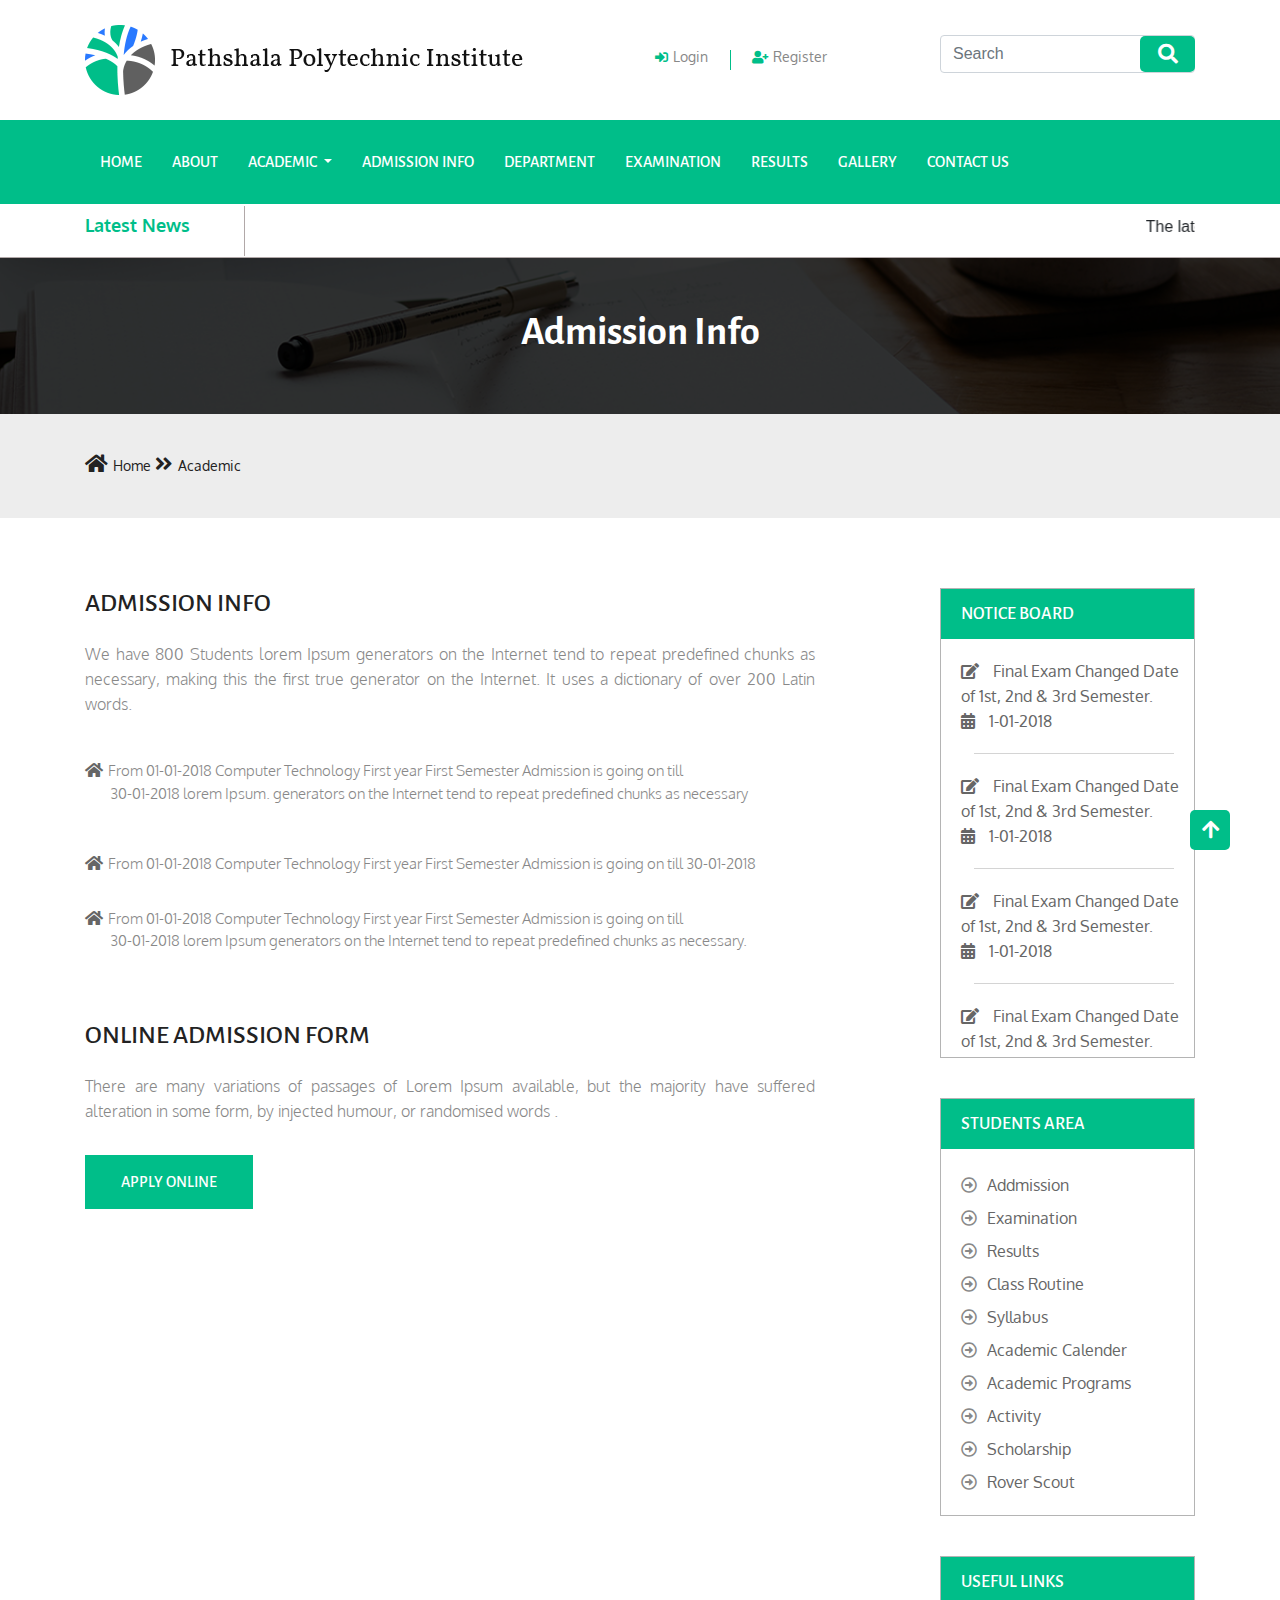
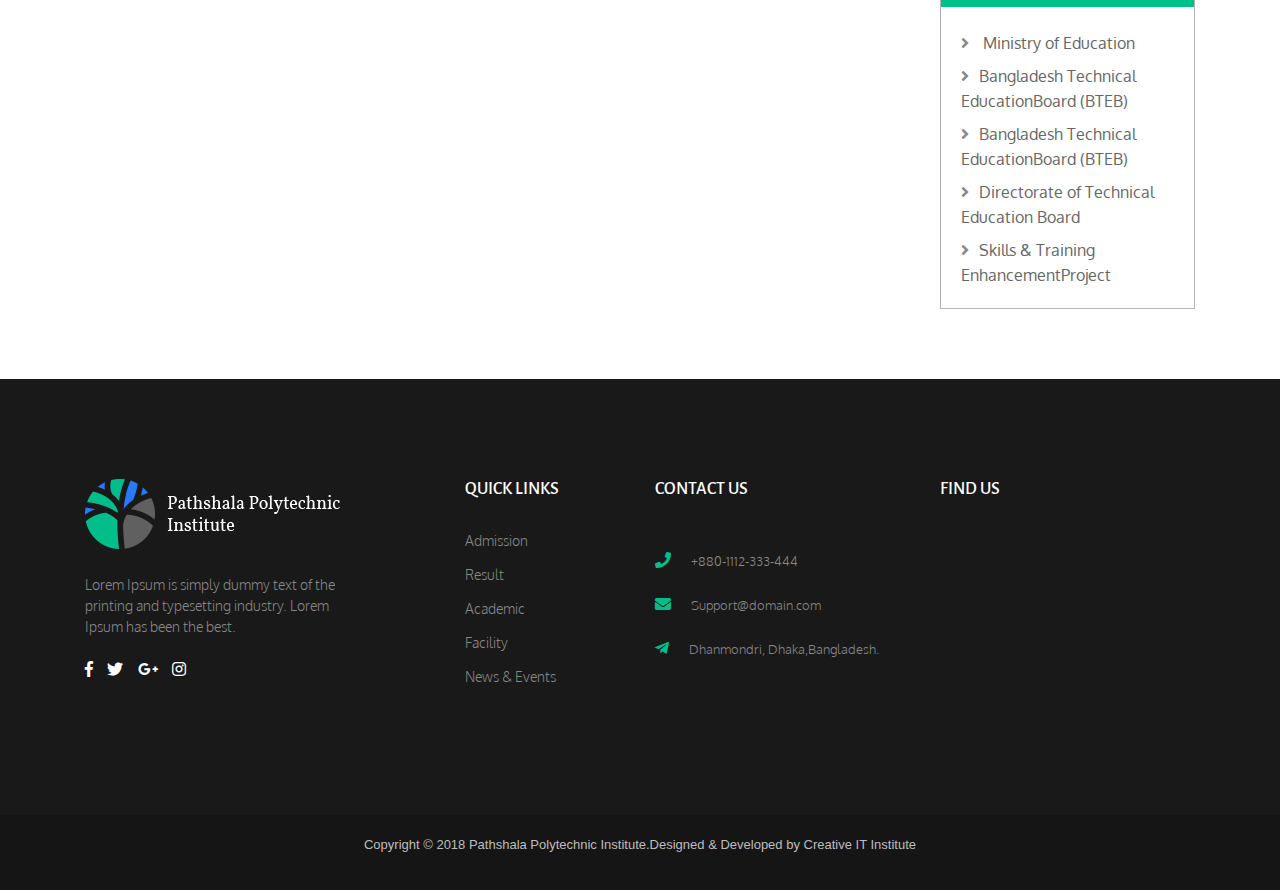
<file: admission.html>
<!DOCTYPE html>
<html lang="en">

<head>
    <meta charset="UTF-8">
    <title>Admission</title>
    <link href="https://fonts.googleapis.com/css?family=Alegreya+Sans:400,400i,500,500i,700,700i,900|Oxygen:400,700" rel="stylesheet">
    <link rel="icon" href="images/title-icon.png">
    <link rel="stylesheet" href="css/all.min.css">
    <link rel="stylesheet" href="css/slick.css">
    <link rel="stylesheet" href="css/bootstrap.min.css">
    <link rel="stylesheet" href="css/style.css">
</head>

<body>

    <!-- header part start -->

    <section>
        <div class="header_full">
            <div class="container">
                <div class="row">
                    <div class="col-lg-5">
                        <a href="#"><img src="images/01_Home1.png" class="img-fluid" alt="loading"></a>
                    </div>
                    <div class="col-lg-3 offset-lg-1">
                        <div class="header_icon">
                            <a href="#"><i class="fas fa-sign-in-alt"></i></a><span>Login</span>
                            <a href="#"><i class="fas fa-user-plus"></i></a><span>Register</span>
                        </div>
                    </div>
                    <div class="col-lg-3">
                        <div class="form_part">
                            <form action="">
                                <input class="form-control form_new mr-sm-2" type="search" placeholder="Search" aria-label="Search">
                                <a href="#"><i class="fas fa-search"></i></a>
                            </form>
                        </div>
                    </div>
                </div>
            </div>
        </div>
    </section>

    <!-- header part end -->

    <!-- menu part start -->
    <section id="">
        <nav class="navbar navbar-expand-lg navbar-light menu p-0">
            <div class="container">
                <div class="collapse navbar-collapse" id="navbarSupportedContent">
                    <ul class="navbar-nav mr-auto">
                        <li class="nav-item active">
                            <a class="nav-link" href="index.html">Home <span class="sr-only">(current)</span></a>
                        </li>
                        <li class="nav-item">
                            <a class="nav-link" href="about.html">about</a>
                        </li>
                        <li class="nav-item dropdown">
                            <a class="nav-link dropdown-toggle" href="#" id="navbarDropdown" role="button" data-toggle="dropdown" aria-haspopup="true" aria-expanded="false">
                                academic
                            </a>
                            <div class="dropdown-menu pat_drop" aria-labelledby="navbarDropdown">
                                <a class="dropdown-item" href="teacher.html">Teachers</a>
                                <a class="dropdown-item" href="student.html">Student</a>
                                <a class="dropdown-item" href="workshop.html">Workshop</a>
                                <a class="dropdown-item" href="event.html">Events</a>
                            </div>
                        </li>
                        <li class="nav-item">
                            <a class="nav-link" href="admission.html">admission info</a>
                        </li>
                        <li class="nav-item">
                            <a class="nav-link" href="teacher.html">department</a>
                        </li>
                        <li class="nav-item">
                            <a class="nav-link" href="workshop.html">examination</a>
                        </li>
                        <li class="nav-item">
                            <a class="nav-link" href="result.html">results</a>
                        </li>
                        <li class="nav-item">
                            <a class="nav-link" href="#">gallery</a>
                        </li>
                        <li class="nav-item">
                            <a class="nav-link" href="contact.html">contact us</a>
                        </li>
                    </ul>
                </div>
            </div>
        </nav>
    </section>

    <!-- menu part end -->

    <!-- news part start -->
    <section>
        <div class="news_full">
            <div class="container">
                <div class="row">
                    <div class="col-lg-2">
                        <div class="news_head">
                            <h4>Latest News</h4>
                        </div>
                    </div>
                    <div class="col-lg-10">
                        <div class="news_content">
                            <marquee behavior="" direction="">The latest news will be scrolled here. Lorem Ipsum is simply dummy text of the printing and typesetting industry. Lorem Ipsum has been</marquee>
                        </div>
                    </div>
                </div>
            </div>
        </div>
    </section>
    <!-- news part end -->

    <!-- about part start -->
    <section>
        <div class="admission_about_full">
            <div class="container">
                <div class="row">
                    <div class="col-lg-12">
                        <div class="about_text">
                            <h2>Admission Info</h2>
                        </div>
                    </div>
                </div>
            </div>
        </div>
    </section>
    <!-- about part end -->

    <!-- about icon part start -->
    <section>
        <div class="about_icon_full">
            <div class="container">
                <div class="row">
                    <div class="col-lg-12">
                        <div class="about_icon">
                            <a href="#"><i class="fas fa-home"></i></a><span>Home</span>
                            <a href="#"><i class="fas fa-angle-double-right"></i></a><span>Academic</span>
                        </div>
                    </div>
                </div>
            </div>
        </div>
    </section>
    <!-- about icon part end -->

    <!-- banner part start -->
    <section>
        <div class="banner_full">
            <div class="container">
                <div class="row">
                    <div class="col-lg-8">
                        <div class="admission_head">
                            <h2>Admission Info</h2>
                            <p>We have 800 Students lorem Ipsum generators on the Internet tend to repeat predefined chunks as necessary, making this the first true generator on the Internet. It uses a dictionary of over 200 Latin words.</p>
                        </div>
                        <div class="addmission_info">
                            <ul>
                                <li><i class="fas fa-home"></i><span>From 01-01-2018 Computer Technology First year First Semester  Admission is going on till</span><p>30-01-2018 lorem Ipsum. generators on the Internet tend to repeat predefined chunks as necessary</p></li>
                                <li><i class="fas fa-home"></i><span>From 01-01-2018 Computer Technology First year First Semester  Admission is going on till 30-01-2018</span></li>
                                <li><i class="fas fa-home"></i><span>From 01-01-2018 Computer Technology First year First Semester  Admission is going on till</span> <p> 30-01-2018 lorem Ipsum generators on the Internet tend to repeat predefined chunks as necessary.</p></li>
                            </ul>
                        </div>
                        <div class="admission_form">
                            <h2>Online Admission Form</h2>
                            <p>There are many variations of passages of Lorem Ipsum available, but the majority have suffered alteration in some form, by injected humour, or randomised words .</p>
                            <a href="#">Apply Online</a>
                        </div>
                    </div>
                    <div class="col-lg-3 offset-lg-1">
                        <div class="notice_main">
                            <div class="notice_head">
                                <h2>notice board</h2>
                            </div>
                            <div class="notice_full">
                                <div class="notice_content">
                                    <i class="fas fa-edit"></i>
                                    <span>Final Exam Changed Date of 1st, 2nd & 3rd Semester.</span>
                                    <div class="notice_cal">
                                        <i class="fas fa-calendar-alt"></i>
                                        <span>1-01-2018</span>
                                    </div>
                                </div>
                                <div class="notice_content">
                                    <i class="fas fa-edit"></i>
                                    <span>Final Exam Changed Date of 1st, 2nd & 3rd Semester.</span>
                                    <div class="notice_cal">
                                        <i class="fas fa-calendar-alt"></i>
                                        <span>1-01-2018</span>
                                    </div>
                                </div>
                                <div class="notice_content">
                                    <i class="fas fa-edit"></i>
                                    <span>Final Exam Changed Date of 1st, 2nd & 3rd Semester.</span>
                                    <div class="notice_cal">
                                        <i class="fas fa-calendar-alt"></i>
                                        <span>1-01-2018</span>
                                    </div>
                                </div>
                                <div class="notice_content">
                                    <i class="fas fa-edit"></i>
                                    <span>Final Exam Changed Date of 1st, 2nd & 3rd Semester.</span>
                                    <div class="notice_cal">
                                        <i class="fas fa-calendar-alt"></i>
                                        <span>1-01-2018</span>
                                    </div>
                                </div>
                            </div>
                        </div>
                        <div class="area_main">
                            <div class="area_head">
                                <h2>students area</h2>
                            </div>
                            <div class="area_menu">
                                <ul>
                                    <li><a href="#"><i class="far fa-arrow-alt-circle-right"></i>Addmission</a></li>
                                    <li><a href="#"><i class="far fa-arrow-alt-circle-right"></i>Examination</a></li>
                                    <li><a href="#"><i class="far fa-arrow-alt-circle-right"></i>Results</a></li>
                                    <li><a href="#"><i class="far fa-arrow-alt-circle-right"></i>Class Routine</a></li>
                                    <li><a href="#"><i class="far fa-arrow-alt-circle-right"></i>Syllabus</a></li>
                                    <li><a href="#"><i class="far fa-arrow-alt-circle-right"></i>Academic Calender</a></li>
                                    <li><a href="#"><i class="far fa-arrow-alt-circle-right"></i>Academic Programs</a></li>
                                    <li><a href="#"><i class="far fa-arrow-alt-circle-right"></i>Activity</a></li>
                                    <li><a href="#"><i class="far fa-arrow-alt-circle-right"></i>Scholarship</a></li>
                                    <li><a href="#"><i class="far fa-arrow-alt-circle-right"></i>Rover Scout</a></li>
                                </ul>
                            </div>
                        </div>
                        <div class="links_main">
                            <div class="links_head">
                                <h2>useful links</h2>
                            </div>
                            <div class="links_menu">
                                <ul>
                                    <li><a href="#"><i class="fas fa-angle-right"></i> Ministry of Education</a></li>
                                    <li><a href="#"><i class="fas fa-angle-right"></i>Bangladesh Technical EducationBoard (BTEB)</a></li>
                                    <li><a href="#"><i class="fas fa-angle-right"></i>Bangladesh Technical EducationBoard (BTEB)</a></li>
                                    <li><a href="#"><i class="fas fa-angle-right"></i>Directorate of Technical Education Board</a></li>
                                    <li><a href="#"><i class="fas fa-angle-right"></i>Skills & Training EnhancementProject</a></li>
                                </ul>
                            </div>
                        </div>
                    </div>
                </div>
            </div>
        </div>
    </section>
    <!-- banner part end -->

    <!-- contact part start -->
    <section>
        <div class="contact_full">
            <div class="container">
                <div class="row">
                    <div class="col-lg-4">
                        <div class="contact_logo">
                            <img src="images/logo-2.png" alt="loading">
                        </div>
                        <div class="contact_left_text">
                            <p>Lorem Ipsum is simply dummy text of the printing and typesetting industry. Lorem Ipsum has been the best.</p>
                        </div>
                        <div class="contact_left_icon">
                            <a href="#"><i class="fab fa-facebook-f"></i></a>
                            <a href="#"><i class="fab fa-twitter"></i></a>
                            <a href="#"><i class="fab fa-google-plus-g"></i></a>
                            <a href="#"><i class="fab fa-instagram"></i></a>
                        </div>
                    </div>
                    <div class="col-lg-2">
                        <div class="quick_links_head">
                            <h3>quick links</h3>
                        </div>
                        <div class="quick_links">
                            <ul>
                                <li><a href="#">Admission</a></li>
                                <li><a href="#">Result</a></li>
                                <li><a href="#">Academic</a></li>
                                <li><a href="#">Facility</a></li>
                                <li><a href="#">News & Events</a></li>
                            </ul>
                        </div>
                    </div>
                    <div class="col-lg-3">
                        <div class="contact_us_head">
                            <h3>contact us</h3>
                        </div>
                        <div class="contact_us_one">
                            <a href="#"><i class="fas fa-phone"></i></a><span>+880-1112-333-444</span>
                        </div>
                        <div class="contact_us_one">
                            <a href="#"><i class="fas fa-envelope"></i></a><span>Support@domain.com</span>
                        </div>
                        <div class="contact_us_one">
                            <a href="#"><i class="fab fa-telegram-plane"></i></a><span>Dhanmondri, Dhaka,Bangladesh.</span>
                        </div>
                    </div>
                    <div class="col-lg-3">
                        <div class="find_us_head">
                            <h3>find us</h3>
                        </div>
                        <div class="find_location">
                            <iframe src="https://www.google.com/maps/embed?pb=!1m10!1m8!1m3!1d116832.78110732095!2d90.3835043!3d23.7821451!3m2!1i1024!2i768!4f13.1!5e0!3m2!1sen!2sbd!4v1554478296446!5m2!1sen!2sbd" width="100%" height="150" frameborder="0" style="border:0" allowfullscreen></iframe>
                        </div>
                    </div>
                </div>
            </div>
        </div>
    </section>
    <!-- contact part end -->

    <!-- footer part start -->
    <section>
        <div class="footer_full">
            <div class="container">
                <div class="row">
                    <div class="col-lg-12">
                        <div class="footer_text">
                            <p>Copyright &#169; 2018 Pathshala Polytechnic Institute.Designed & Developed by <a href="">Creative IT Institute</a></p>
                        </div>
                    </div>
                </div>
            </div>
        </div>
    </section>

    <!-- footer part end -->

    <!-- back to top part start -->

    <div class="back_to_back">
        <i class="fas fa-arrow-up"></i>
    </div>

    <!-- back to top part start -->



    <script type="text/javascript" src="js/jquery-1.12.4.min.js"></script>
    <script type="text/javascript" src="js/bootstrap.min.js"></script>
    <script type="text/javascript" src="js/slick.js"></script>
    <script type="text/javascript" src="js/mixitup.min.js"></script>
    <script type="text/javascript" src="js/venobox.min.js"></script>
    <script type="text/javascript" src="js/jquery.counterup.min.js"></script>
    <script type="text/javascript" src="js/waypoints.min.js"></script>
    <script type="text/javascript" src="js/custom.js"></script>
</body>

</html>
</file>
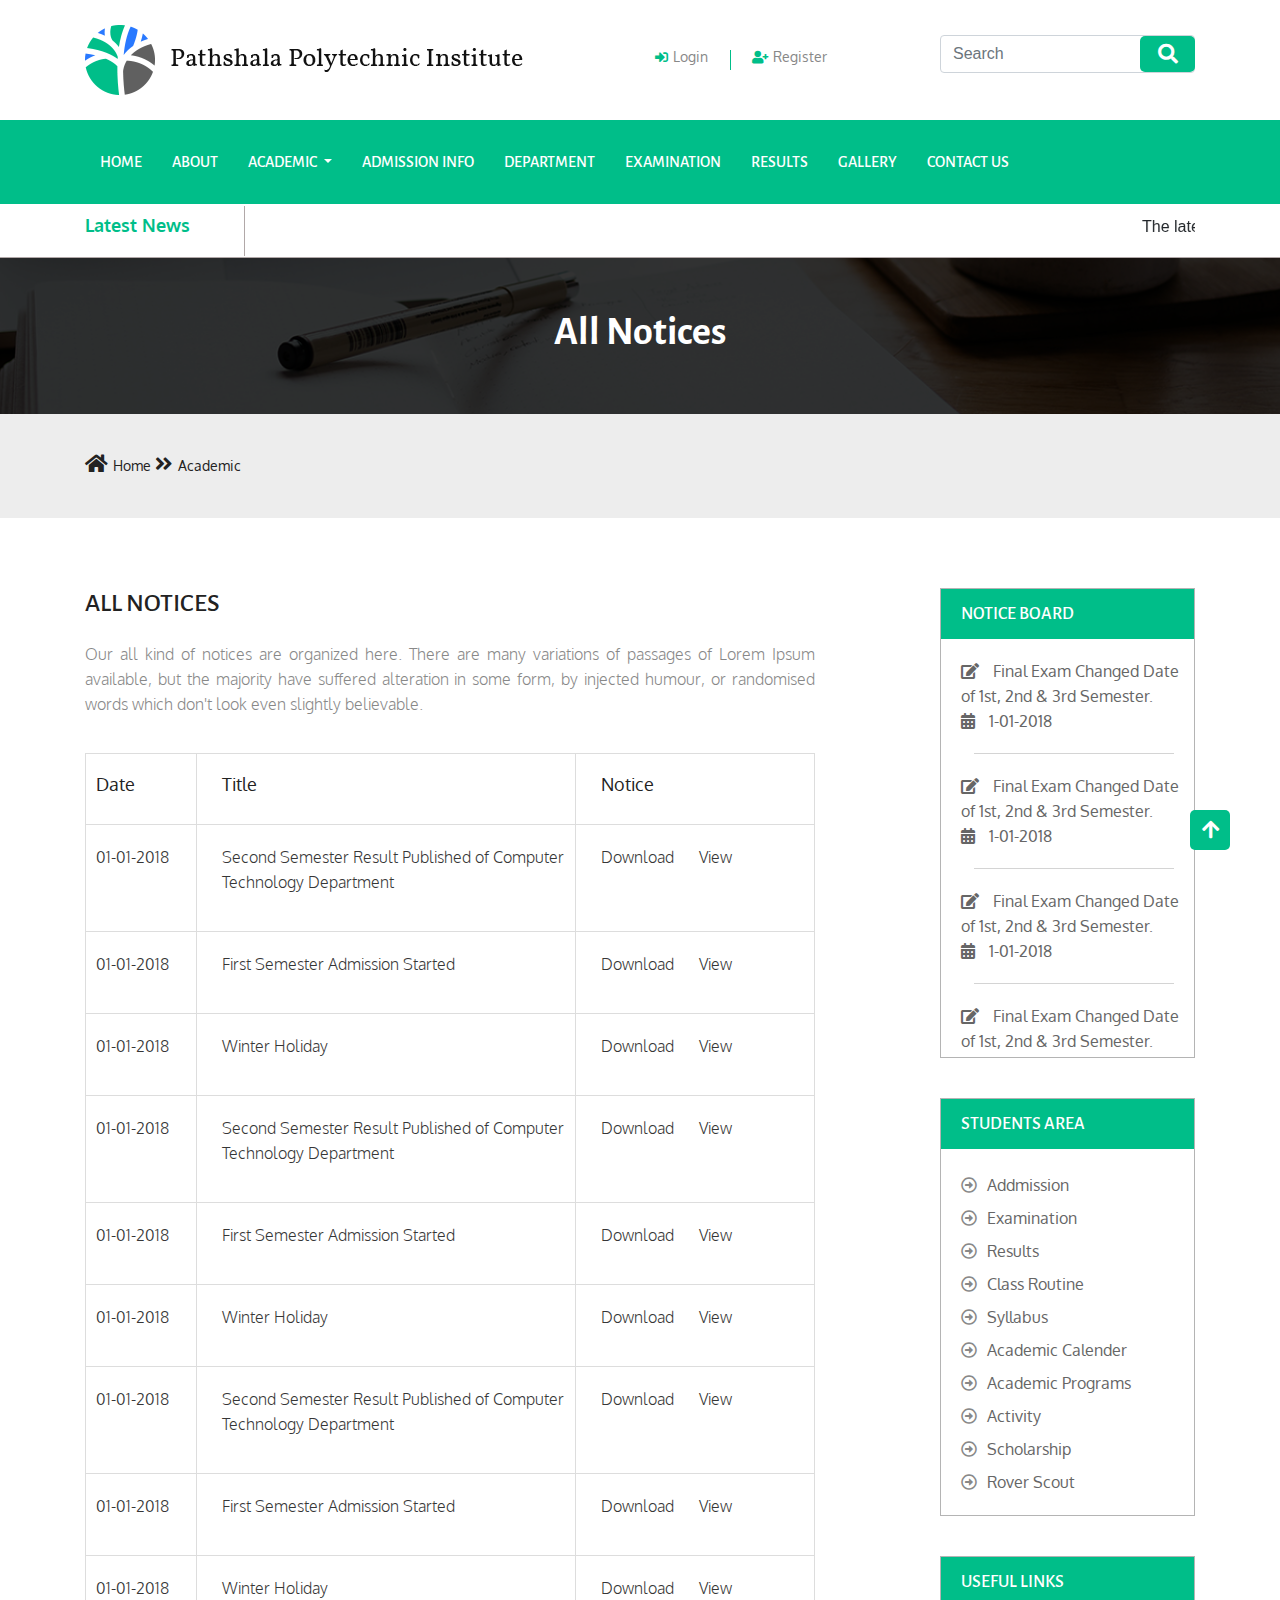
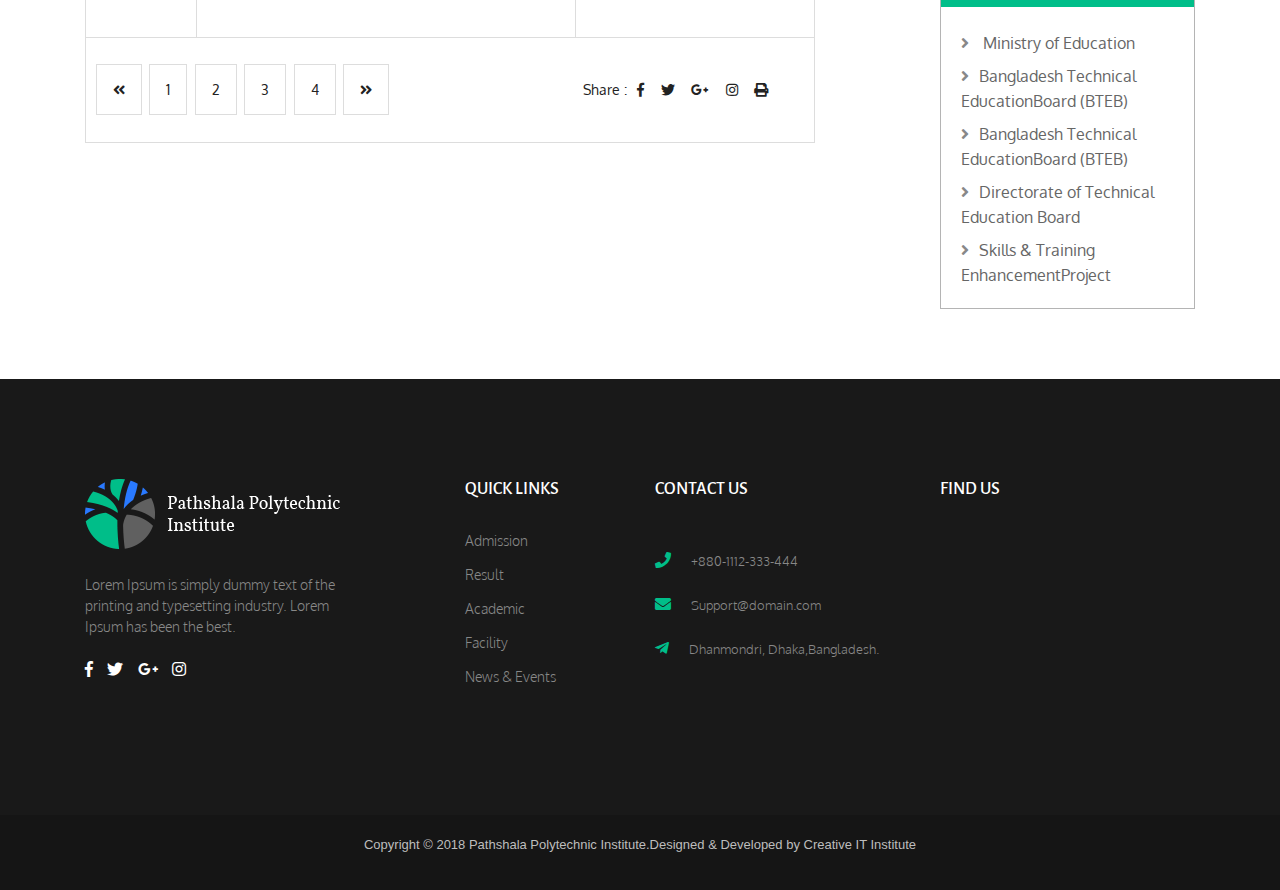
<file: all notice.html>
<!DOCTYPE html>
<html lang="en">

<head>
    <meta charset="UTF-8">
    <title>All Notices</title>
    <link href="https://fonts.googleapis.com/css?family=Alegreya+Sans:400,400i,500,500i,700,700i,900|Oxygen:400,700" rel="stylesheet">
    <link rel="icon" href="images/title-icon.png">
    <link rel="stylesheet" href="css/all.min.css">
    <link rel="stylesheet" href="css/slick.css">
    <link rel="stylesheet" href="css/bootstrap.min.css">
    <link rel="stylesheet" href="css/style.css">
</head>

<body>

    <!-- header part start -->

    <section>
        <div class="header_full">
            <div class="container">
                <div class="row">
                    <div class="col-lg-5">
                        <a href="#"><img src="images/01_Home1.png" class="img-fluid" alt="loading"></a>
                    </div>
                    <div class="col-lg-3 offset-lg-1">
                        <div class="header_icon">
                            <a href="#"><i class="fas fa-sign-in-alt"></i></a><span>Login</span>
                            <a href="#"><i class="fas fa-user-plus"></i></a><span>Register</span>
                        </div>
                    </div>
                    <div class="col-lg-3">
                        <div class="form_part">
                            <form action="">
                                <input class="form-control form_new mr-sm-2" type="search" placeholder="Search" aria-label="Search">
                                <a href="#"><i class="fas fa-search"></i></a>
                            </form>
                        </div>
                    </div>
                </div>
            </div>
        </div>
    </section>

    <!-- header part end -->

    <!-- menu part start -->
    <section id="">
        <nav class="navbar navbar-expand-lg navbar-light menu p-0">
            <div class="container">
                <div class="collapse navbar-collapse" id="navbarSupportedContent">
                    <ul class="navbar-nav mr-auto">
                        <li class="nav-item active">
                            <a class="nav-link" href="index.html">Home <span class="sr-only">(current)</span></a>
                        </li>
                        <li class="nav-item">
                            <a class="nav-link" href="about.html">about</a>
                        </li>
                        <li class="nav-item dropdown">
                            <a class="nav-link dropdown-toggle" href="#" id="navbarDropdown" role="button" data-toggle="dropdown" aria-haspopup="true" aria-expanded="false">
                                academic
                            </a>
                            <div class="dropdown-menu pat_drop" aria-labelledby="navbarDropdown">
                                <a class="dropdown-item" href="teacher.html">Teachers</a>
                                <a class="dropdown-item" href="student.html">Student</a>
                                <a class="dropdown-item" href="workshop.html">Workshop</a>
                                <a class="dropdown-item" href="event.html">Events</a>
                            </div>
                        </li>
                        <li class="nav-item">
                            <a class="nav-link" href="admission.html">admission info</a>
                        </li>
                        <li class="nav-item">
                            <a class="nav-link" href="teacher.html">department</a>
                        </li>
                        <li class="nav-item">
                            <a class="nav-link" href="workshop.html">examination</a>
                        </li>
                        <li class="nav-item">
                            <a class="nav-link" href="result.html">results</a>
                        </li>
                        <li class="nav-item">
                            <a class="nav-link" href="#">gallery</a>
                        </li>
                        <li class="nav-item">
                            <a class="nav-link" href="contact.html">contact us</a>
                        </li>
                    </ul>
                </div>
            </div>
        </nav>
    </section>

    <!-- menu part end -->

    <!-- news part start -->
    <section>
        <div class="news_full">
            <div class="container">
                <div class="row">
                    <div class="col-lg-2">
                        <div class="news_head">
                            <h4>Latest News</h4>
                        </div>
                    </div>
                    <div class="col-lg-10">
                        <div class="news_content">
                            <marquee behavior="" direction="">The latest news will be scrolled here. Lorem Ipsum is simply dummy text of the printing and typesetting industry. Lorem Ipsum has been</marquee>
                        </div>
                    </div>
                </div>
            </div>
        </div>
    </section>
    <!-- news part end -->

    <!-- about part start -->
    <section>
        <div class="no_record_about_full">
            <div class="container">
                <div class="row">
                    <div class="col-lg-12">
                        <div class="about_text">
                            <h2>All Notices</h2>
                        </div>
                    </div>
                </div>
            </div>
        </div>
    </section>
    <!-- about part end -->

    <!-- about icon part start -->
    <section>
        <div class="about_icon_full">
            <div class="container">
                <div class="row">
                    <div class="col-lg-12">
                        <div class="about_icon">
                            <a href="#"><i class="fas fa-home"></i></a><span>Home</span>
                            <a href="#"><i class="fas fa-angle-double-right"></i></a><span>Academic</span>
                        </div>
                    </div>
                </div>
            </div>
        </div>
    </section>
    <!-- about icon part end -->

    <!-- banner part start -->
    <section>
        <div class="banner_full">
            <div class="container">
                <div class="row">
                    <div class="col-lg-8">
                        <div class="all_notice_head">
                            <h2>ALL Notices</h2>
                            <p>Our all kind of notices are organized here. There are many variations of passages of Lorem Ipsum available, but the majority have suffered alteration in some form, by injected humour, or randomised words which don't look even slightly believable.</p>
                        </div>
                        <div class="all_notice">
                            <div class="all_notice_one">
                                <div class="row">
                                    <div class="col-lg-2 p-0 all_notice_one_brdr_rt">
                                        <div class="all_notice_one_date">
                                            <h6>Date</h6>
                                        </div>
                                    </div>
                                    <div class="col-lg-6 p-0 all_notice_one_brdr_rt">
                                        <div class="all_notice_one_date">
                                            <h6>Title</h6>
                                        </div>
                                    </div>
                                    <div class="col-lg-4 p-0">
                                        <div class="all_notice_one_date">
                                            <h6>Notice</h6>
                                        </div>
                                    </div>
                                </div>
                            </div>
                            <div class="all_notice_one">
                                <div class="row">
                                    <div class="col-lg-2 p-0 all_notice_one_brdr_rt">
                                        <div class="all_notice_one_date">
                                            <p>01-01-2018</p>
                                        </div>
                                    </div>
                                    <div class="col-lg-6 p-0 all_notice_one_brdr_rt">
                                        <div class="all_notice_one_date">
                                            <p>Second Semester Result Published of Computer Technology Department</p>
                                        </div>
                                    </div>
                                    <div class="col-lg-4 p-0">
                                        <div class="all_notice_one_date">
                                            <a href="#">Download</a>
                                            <a href="#">View</a>
                                        </div>
                                    </div>
                                </div>
                            </div>
                            <div class="all_notice_one">
                                <div class="row">
                                    <div class="col-lg-2 p-0 all_notice_one_brdr_rt">
                                        <div class="all_notice_one_date">
                                            <p>01-01-2018</p>
                                        </div>
                                    </div>
                                    <div class="col-lg-6 p-0 all_notice_one_brdr_rt">
                                        <div class="all_notice_one_date">
                                            <p>First Semester Admission Started</p>
                                        </div>
                                    </div>
                                    <div class="col-lg-4 p-0">
                                        <div class="all_notice_one_date">
                                            <a href="#">Download</a>
                                            <a href="#">View</a>
                                        </div>
                                    </div>
                                </div>
                            </div>
                            <div class="all_notice_one">
                                <div class="row">
                                    <div class="col-lg-2 p-0 all_notice_one_brdr_rt">
                                        <div class="all_notice_one_date">
                                            <p>01-01-2018</p>
                                        </div>
                                    </div>
                                    <div class="col-lg-6 p-0 all_notice_one_brdr_rt">
                                        <div class="all_notice_one_date">
                                            <p>Winter Holiday</p>
                                        </div>
                                    </div>
                                    <div class="col-lg-4 p-0">
                                        <div class="all_notice_one_date">
                                            <a href="#">Download</a>
                                            <a href="#">View</a>
                                        </div>
                                    </div>
                                </div>
                            </div>
                            <div class="all_notice_one">
                                <div class="row">
                                    <div class="col-lg-2 p-0 all_notice_one_brdr_rt">
                                        <div class="all_notice_one_date">
                                            <p>01-01-2018</p>
                                        </div>
                                    </div>
                                    <div class="col-lg-6 p-0 all_notice_one_brdr_rt">
                                        <div class="all_notice_one_date">
                                            <p>Second Semester Result Published of Computer Technology Department</p>
                                        </div>
                                    </div>
                                    <div class="col-lg-4 p-0">
                                        <div class="all_notice_one_date">
                                            <a href="#">Download</a>
                                            <a href="#">View</a>
                                        </div>
                                    </div>
                                </div>
                            </div>
                            <div class="all_notice_one">
                                <div class="row">
                                    <div class="col-lg-2 p-0 all_notice_one_brdr_rt">
                                        <div class="all_notice_one_date">
                                            <p>01-01-2018</p>
                                        </div>
                                    </div>
                                    <div class="col-lg-6 p-0 all_notice_one_brdr_rt">
                                        <div class="all_notice_one_date">
                                            <p>First Semester Admission Started</p>
                                        </div>
                                    </div>
                                    <div class="col-lg-4 p-0">
                                        <div class="all_notice_one_date">
                                            <a href="#">Download</a>
                                            <a href="#">View</a>
                                        </div>
                                    </div>
                                </div>
                            </div>
                            <div class="all_notice_one">
                                <div class="row">
                                    <div class="col-lg-2 p-0 all_notice_one_brdr_rt">
                                        <div class="all_notice_one_date">
                                            <p>01-01-2018</p>
                                        </div>
                                    </div>
                                    <div class="col-lg-6 p-0 all_notice_one_brdr_rt">
                                        <div class="all_notice_one_date">
                                            <p>Winter Holiday</p>
                                        </div>
                                    </div>
                                    <div class="col-lg-4 p-0">
                                        <div class="all_notice_one_date">
                                            <a href="#">Download</a>
                                            <a href="#">View</a>
                                        </div>
                                    </div>
                                </div>
                            </div>
                            <div class="all_notice_one">
                                <div class="row">
                                    <div class="col-lg-2 p-0 all_notice_one_brdr_rt">
                                        <div class="all_notice_one_date">
                                            <p>01-01-2018</p>
                                        </div>
                                    </div>
                                    <div class="col-lg-6 p-0 all_notice_one_brdr_rt">
                                        <div class="all_notice_one_date">
                                            <p>Second Semester Result Published of Computer Technology Department</p>
                                        </div>
                                    </div>
                                    <div class="col-lg-4 p-0">
                                        <div class="all_notice_one_date">
                                            <a href="#">Download</a>
                                            <a href="#">View</a>
                                        </div>
                                    </div>
                                </div>
                            </div>
                            <div class="all_notice_one">
                                <div class="row">
                                    <div class="col-lg-2 p-0 all_notice_one_brdr_rt">
                                        <div class="all_notice_one_date">
                                            <p>01-01-2018</p>
                                        </div>
                                    </div>
                                    <div class="col-lg-6 p-0 all_notice_one_brdr_rt">
                                        <div class="all_notice_one_date">
                                            <p>First Semester Admission Started</p>
                                        </div>
                                    </div>
                                    <div class="col-lg-4 p-0">
                                        <div class="all_notice_one_date">
                                            <a href="#">Download</a>
                                            <a href="#">View</a>
                                        </div>
                                    </div>
                                </div>
                            </div>
                            <div class="all_notice_one">
                                <div class="row">
                                    <div class="col-lg-2 p-0 all_notice_one_brdr_rt">
                                        <div class="all_notice_one_date">
                                            <p>01-01-2018</p>
                                        </div>
                                    </div>
                                    <div class="col-lg-6 p-0 all_notice_one_brdr_rt">
                                        <div class="all_notice_one_date">
                                            <p>Winter Holiday</p>
                                        </div>
                                    </div>
                                    <div class="col-lg-4 p-0">
                                        <div class="all_notice_one_date">
                                            <a href="#">Download</a>
                                            <a href="#">View</a>
                                        </div>
                                    </div>
                                </div>
                            </div>
                            <div class="all_notice_one all_notice_last">
                                <div class="row">
                                    <div class="col-lg-8 p-0">
                                        <div class="notice_pages">
                                            <a href="#"><i class="fas fa-angle-double-left"></i></a>
                                            <a href="#">1</a>
                                            <a href="#">2</a>
                                            <a href="#">3</a>
                                            <a href="#">4</a>
                                            <a href="#"><i class="fas fa-angle-double-right"></i></a>
                                        </div>
                                    </div>
                                    <div class="col-lg-4 pr-0">
                                        <div class="all_notice_link">
                                            <span>Share :</span>
                                            <a href="#"><i class="fab fa-facebook-f"></i></a>
                                            <a href="#"><i class="fab fa-twitter"></i></a>
                                            <a href="#"><i class="fab fa-google-plus-g"></i></a>
                                            <a href="#"><i class="fab fa-instagram"></i></a>
                                            <a href="#"><i class="fas fa-print"></i></a>
                                        </div>
                                    </div>
                                </div>
                            </div>
                        </div>
                    </div>
                    <div class="col-lg-3 offset-lg-1">
                        <div class="notice_main">
                            <div class="notice_head">
                                <h2>notice board</h2>
                            </div>
                            <div class="notice_full">
                                <div class="notice_content">
                                    <i class="fas fa-edit"></i>
                                    <span>Final Exam Changed Date of 1st, 2nd & 3rd Semester.</span>
                                    <div class="notice_cal">
                                        <i class="fas fa-calendar-alt"></i>
                                        <span>1-01-2018</span>
                                    </div>
                                </div>
                                <div class="notice_content">
                                    <i class="fas fa-edit"></i>
                                    <span>Final Exam Changed Date of 1st, 2nd & 3rd Semester.</span>
                                    <div class="notice_cal">
                                        <i class="fas fa-calendar-alt"></i>
                                        <span>1-01-2018</span>
                                    </div>
                                </div>
                                <div class="notice_content">
                                    <i class="fas fa-edit"></i>
                                    <span>Final Exam Changed Date of 1st, 2nd & 3rd Semester.</span>
                                    <div class="notice_cal">
                                        <i class="fas fa-calendar-alt"></i>
                                        <span>1-01-2018</span>
                                    </div>
                                </div>
                                <div class="notice_content">
                                    <i class="fas fa-edit"></i>
                                    <span>Final Exam Changed Date of 1st, 2nd & 3rd Semester.</span>
                                    <div class="notice_cal">
                                        <i class="fas fa-calendar-alt"></i>
                                        <span>1-01-2018</span>
                                    </div>
                                </div>
                            </div>
                        </div>
                        <div class="area_main">
                            <div class="area_head">
                                <h2>students area</h2>
                            </div>
                            <div class="area_menu">
                                <ul>
                                    <li><a href="#"><i class="far fa-arrow-alt-circle-right"></i>Addmission</a></li>
                                    <li><a href="#"><i class="far fa-arrow-alt-circle-right"></i>Examination</a></li>
                                    <li><a href="#"><i class="far fa-arrow-alt-circle-right"></i>Results</a></li>
                                    <li><a href="#"><i class="far fa-arrow-alt-circle-right"></i>Class Routine</a></li>
                                    <li><a href="#"><i class="far fa-arrow-alt-circle-right"></i>Syllabus</a></li>
                                    <li><a href="#"><i class="far fa-arrow-alt-circle-right"></i>Academic Calender</a></li>
                                    <li><a href="#"><i class="far fa-arrow-alt-circle-right"></i>Academic Programs</a></li>
                                    <li><a href="#"><i class="far fa-arrow-alt-circle-right"></i>Activity</a></li>
                                    <li><a href="#"><i class="far fa-arrow-alt-circle-right"></i>Scholarship</a></li>
                                    <li><a href="#"><i class="far fa-arrow-alt-circle-right"></i>Rover Scout</a></li>
                                </ul>
                            </div>
                        </div>
                        <div class="links_main">
                            <div class="links_head">
                                <h2>useful links</h2>
                            </div>
                            <div class="links_menu">
                                <ul>
                                    <li><a href="#"><i class="fas fa-angle-right"></i> Ministry of Education</a></li>
                                    <li><a href="#"><i class="fas fa-angle-right"></i>Bangladesh Technical EducationBoard (BTEB)</a></li>
                                    <li><a href="#"><i class="fas fa-angle-right"></i>Bangladesh Technical EducationBoard (BTEB)</a></li>
                                    <li><a href="#"><i class="fas fa-angle-right"></i>Directorate of Technical Education Board</a></li>
                                    <li><a href="#"><i class="fas fa-angle-right"></i>Skills & Training EnhancementProject</a></li>
                                </ul>
                            </div>
                        </div>
                    </div>
                </div>
            </div>
        </div>
    </section>
    <!-- banner part end -->

    <!-- contact part start -->
    <section>
        <div class="contact_full">
            <div class="container">
                <div class="row">
                    <div class="col-lg-4">
                        <div class="contact_logo">
                            <img src="images/logo-2.png" alt="loading">
                        </div>
                        <div class="contact_left_text">
                            <p>Lorem Ipsum is simply dummy text of the printing and typesetting industry. Lorem Ipsum has been the best.</p>
                        </div>
                        <div class="contact_left_icon">
                            <a href="#"><i class="fab fa-facebook-f"></i></a>
                            <a href="#"><i class="fab fa-twitter"></i></a>
                            <a href="#"><i class="fab fa-google-plus-g"></i></a>
                            <a href="#"><i class="fab fa-instagram"></i></a>
                        </div>
                    </div>
                    <div class="col-lg-2">
                        <div class="quick_links_head">
                            <h3>quick links</h3>
                        </div>
                        <div class="quick_links">
                            <ul>
                                <li><a href="#">Admission</a></li>
                                <li><a href="#">Result</a></li>
                                <li><a href="#">Academic</a></li>
                                <li><a href="#">Facility</a></li>
                                <li><a href="#">News & Events</a></li>
                            </ul>
                        </div>
                    </div>
                    <div class="col-lg-3">
                        <div class="contact_us_head">
                            <h3>contact us</h3>
                        </div>
                        <div class="contact_us_one">
                            <a href="#"><i class="fas fa-phone"></i></a><span>+880-1112-333-444</span>
                        </div>
                        <div class="contact_us_one">
                            <a href="#"><i class="fas fa-envelope"></i></a><span>Support@domain.com</span>
                        </div>
                        <div class="contact_us_one">
                            <a href="#"><i class="fab fa-telegram-plane"></i></a><span>Dhanmondri, Dhaka,Bangladesh.</span>
                        </div>
                    </div>
                    <div class="col-lg-3">
                        <div class="find_us_head">
                            <h3>find us</h3>
                        </div>
                        <div class="find_location">
                            <iframe src="https://www.google.com/maps/embed?pb=!1m10!1m8!1m3!1d116832.78110732095!2d90.3835043!3d23.7821451!3m2!1i1024!2i768!4f13.1!5e0!3m2!1sen!2sbd!4v1554478296446!5m2!1sen!2sbd" width="100%" height="150" frameborder="0" style="border:0" allowfullscreen></iframe>
                        </div>
                    </div>
                </div>
            </div>
        </div>
    </section>
    <!-- contact part end -->

    <!-- footer part start -->
    <section>
        <div class="footer_full">
            <div class="container">
                <div class="row">
                    <div class="col-lg-12">
                        <div class="footer_text">
                            <p>Copyright &#169; 2018 Pathshala Polytechnic Institute.Designed & Developed by <a href="">Creative IT Institute</a></p>
                        </div>
                    </div>
                </div>
            </div>
        </div>
    </section>

    <!-- footer part end -->
    
    
    <!-- back to top part start -->

    <div class="back_to_back">
        <i class="fas fa-arrow-up"></i>
    </div>

    <!-- back to top part start -->




    <script type="text/javascript" src="js/jquery-1.12.4.min.js"></script>
    <script type="text/javascript" src="js/bootstrap.min.js"></script>
    <script type="text/javascript" src="js/slick.js"></script>
    <script type="text/javascript" src="js/mixitup.min.js"></script>
    <script type="text/javascript" src="js/venobox.min.js"></script>
    <script type="text/javascript" src="js/jquery.counterup.min.js"></script>
    <script type="text/javascript" src="js/waypoints.min.js"></script>
    <script type="text/javascript" src="js/custom.js"></script>
</body>

</html>
</file>
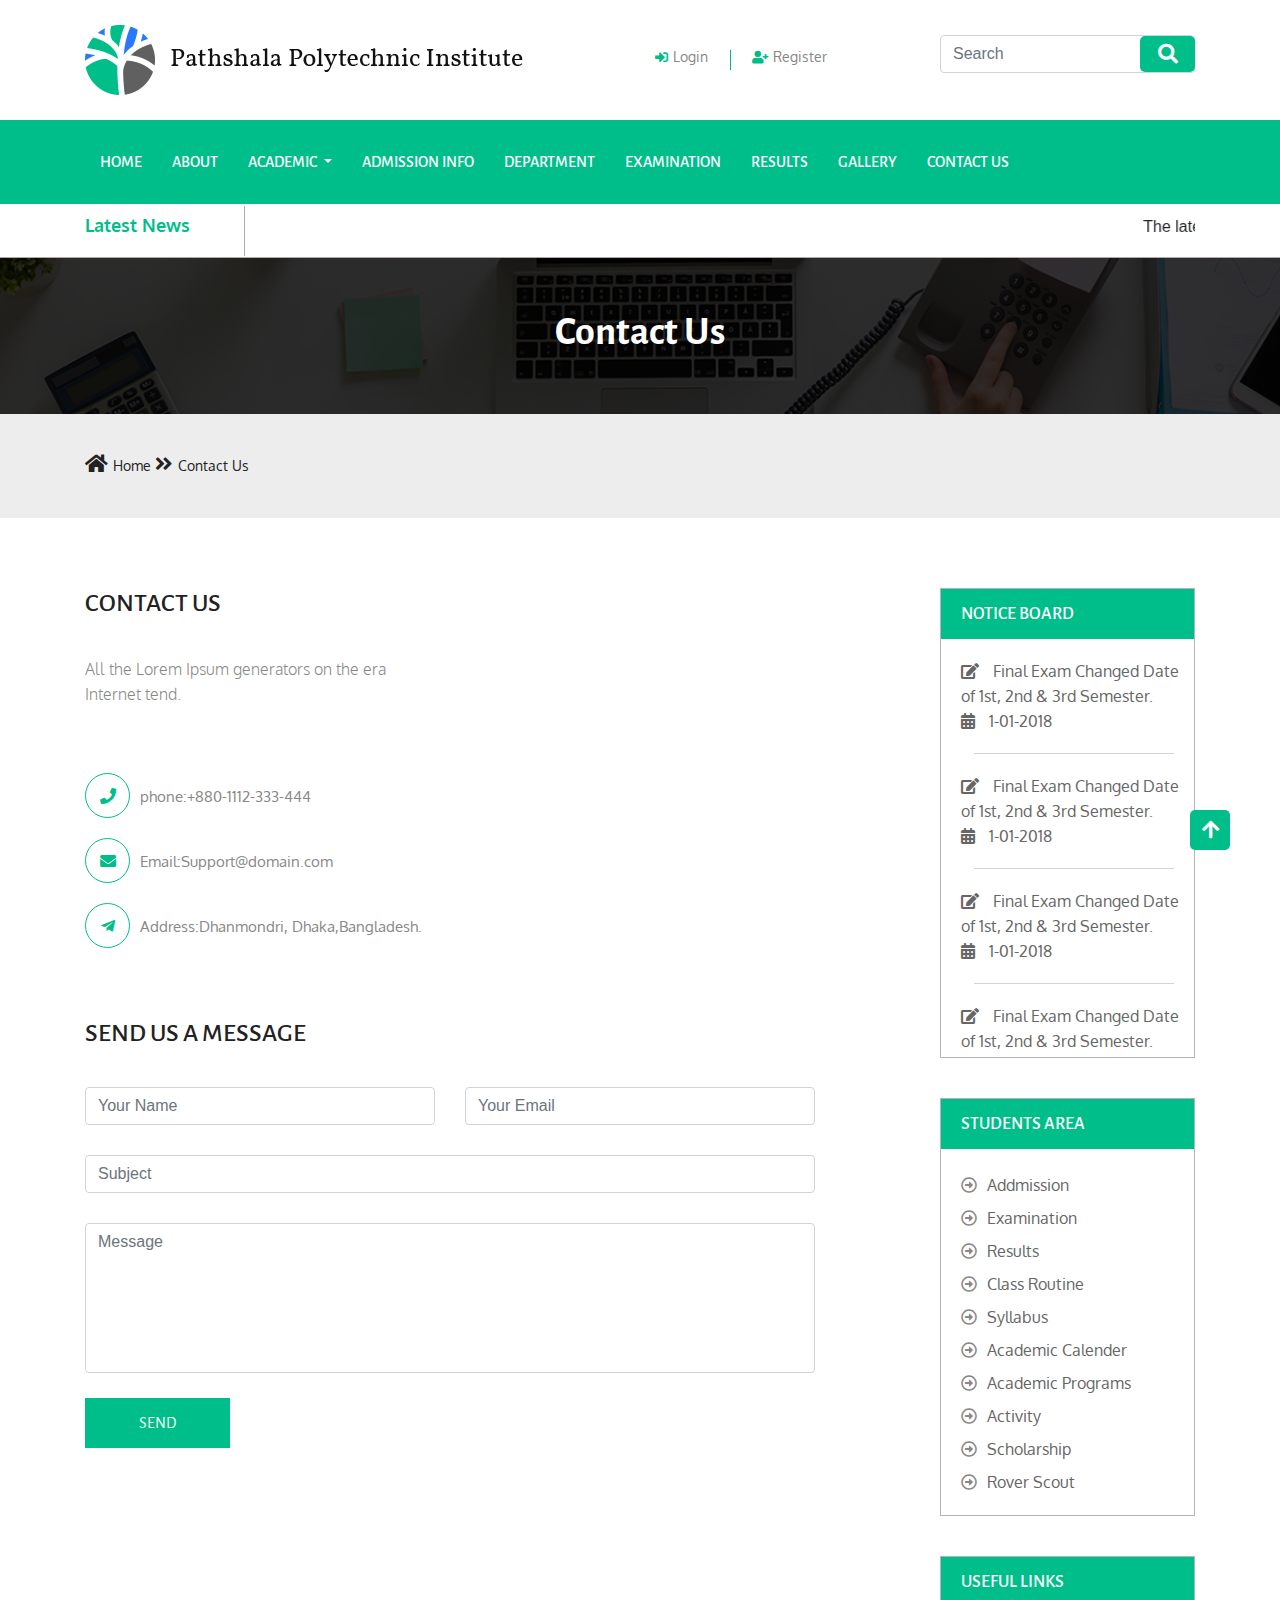
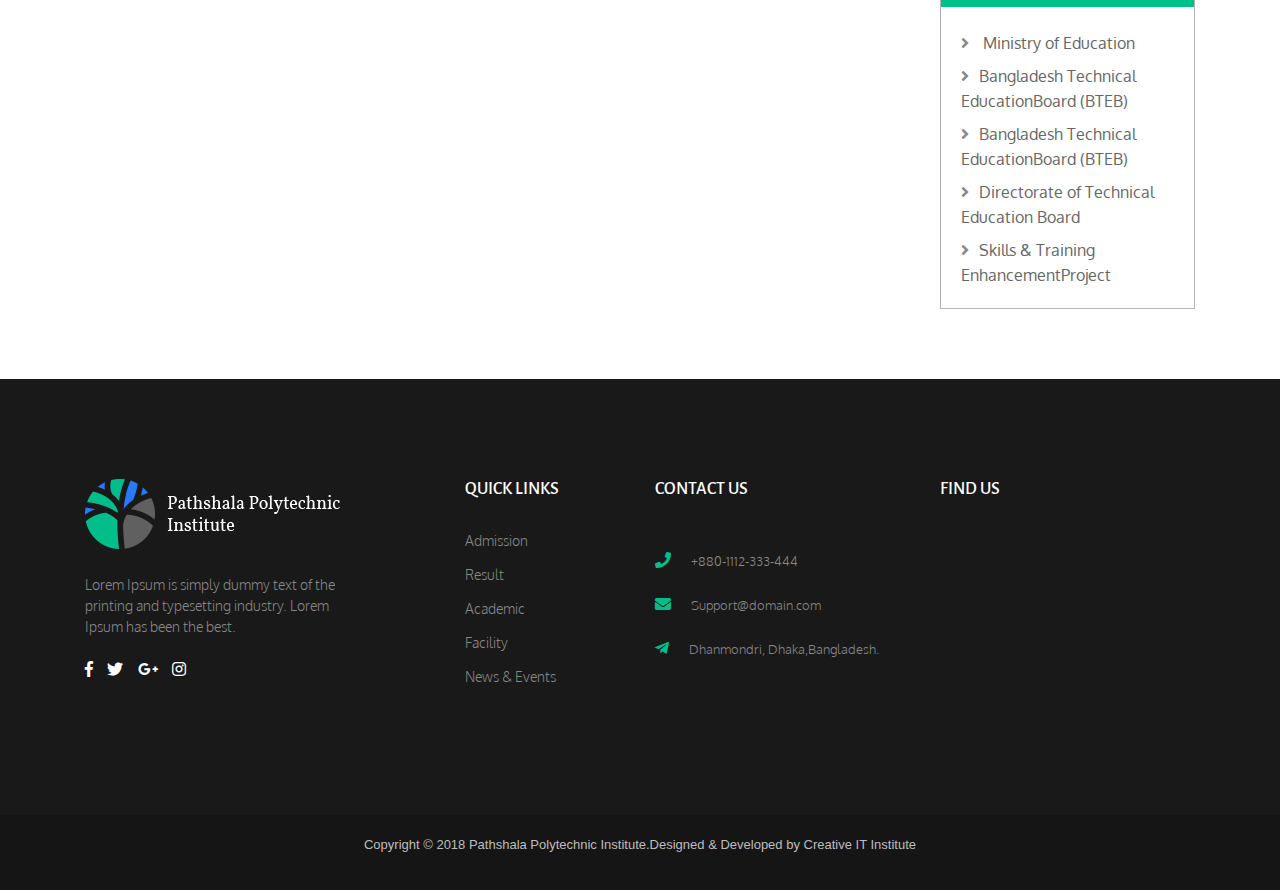
<file: contact.html>
<!DOCTYPE html>
<html lang="en">

<head>
    <meta charset="UTF-8">
    <title>Contact</title>
    <link href="https://fonts.googleapis.com/css?family=Alegreya+Sans:400,400i,500,500i,700,700i,900|Oxygen:400,700" rel="stylesheet">
    <link rel="icon" href="images/title-icon.png">
    <link rel="stylesheet" href="css/all.min.css">
    <link rel="stylesheet" href="css/slick.css">
    <link rel="stylesheet" href="css/bootstrap.min.css">
    <link rel="stylesheet" href="css/style.css">
</head>

<body>

    <!-- header part start -->

    <section>
        <div class="header_full">
            <div class="container">
                <div class="row">
                    <div class="col-lg-5">
                        <a href="#"><img src="images/01_Home1.png" class="img-fluid" alt="loading"></a>
                    </div>
                    <div class="col-lg-3 offset-lg-1">
                        <div class="header_icon">
                            <a href="#"><i class="fas fa-sign-in-alt"></i></a><span>Login</span>
                            <a href="#"><i class="fas fa-user-plus"></i></a><span>Register</span>
                        </div>
                    </div>
                    <div class="col-lg-3">
                        <div class="form_part">
                            <form action="">
                                <input class="form-control form_new mr-sm-2" type="search" placeholder="Search" aria-label="Search">
                                <a href="#"><i class="fas fa-search"></i></a>
                            </form>
                        </div>
                    </div>
                </div>
            </div>
        </div>
    </section>

    <!-- header part end -->

    <!-- menu part start -->
    <section id="">
        <nav class="navbar navbar-expand-lg navbar-light menu p-0">
            <div class="container">
                <div class="collapse navbar-collapse" id="navbarSupportedContent">
                    <ul class="navbar-nav mr-auto">
                        <li class="nav-item active">
                            <a class="nav-link" href="index.html">Home <span class="sr-only">(current)</span></a>
                        </li>
                        <li class="nav-item">
                            <a class="nav-link" href="about.html">about</a>
                        </li>
                        <li class="nav-item dropdown">
                            <a class="nav-link dropdown-toggle" href="#" id="navbarDropdown" role="button" data-toggle="dropdown" aria-haspopup="true" aria-expanded="false">
                                academic
                            </a>
                            <div class="dropdown-menu pat_drop" aria-labelledby="navbarDropdown">
                                <a class="dropdown-item" href="teacher.html">Teachers</a>
                                <a class="dropdown-item" href="student.html">Student</a>
                                <a class="dropdown-item" href="workshop.html">Workshop</a>
                                <a class="dropdown-item" href="event.html">Events</a>
                            </div>
                        </li>
                        <li class="nav-item">
                            <a class="nav-link" href="admission.html">admission info</a>
                        </li>
                        <li class="nav-item">
                            <a class="nav-link" href="teacher.html">department</a>
                        </li>
                        <li class="nav-item">
                            <a class="nav-link" href="workshop.html">examination</a>
                        </li>
                        <li class="nav-item">
                            <a class="nav-link" href="result.html">results</a>
                        </li>
                        <li class="nav-item">
                            <a class="nav-link" href="#">gallery</a>
                        </li>
                        <li class="nav-item">
                            <a class="nav-link" href="contact.html">contact us</a>
                        </li>
                    </ul>
                </div>
            </div>
        </nav>
    </section>

    <!-- menu part end -->

    <!-- news part start -->
    <section>
        <div class="news_full">
            <div class="container">
                <div class="row">
                    <div class="col-lg-2">
                        <div class="news_head">
                            <h4>Latest News</h4>
                        </div>
                    </div>
                    <div class="col-lg-10">
                        <div class="news_content">
                            <marquee behavior="" direction="">The latest news will be scrolled here. Lorem Ipsum is simply dummy text of the printing and typesetting industry. Lorem Ipsum has been</marquee>
                        </div>
                    </div>
                </div>
            </div>
        </div>
    </section>
    <!-- news part end -->

    <!-- about part start -->
    <section>
        <div class="contact_about_full">
            <div class="container">
                <div class="row">
                    <div class="col-lg-12">
                        <div class="about_text">
                            <h2>Contact Us</h2>
                        </div>
                    </div>
                </div>
            </div>
        </div>
    </section>
    <!-- about part end -->

    <!-- about icon part start -->
    <section>
        <div class="about_icon_full">
            <div class="container">
                <div class="row">
                    <div class="col-lg-12">
                        <div class="about_icon">
                            <a href="#"><i class="fas fa-home"></i></a><span>Home</span>
                            <a href="#"><i class="fas fa-angle-double-right"></i></a><span>Contact Us</span>
                        </div>
                    </div>
                </div>
            </div>
        </div>
    </section>
    <!-- about icon part end -->

    <!-- banner part start -->
    <section>
        <div class="banner_full">
            <div class="container">
                <div class="row">
                    <div class="col-lg-8">
                        <div class="contact_part_head">
                            <h2>Contact Us</h2>
                        </div>
                        <div class="row">
                            <div class="col-lg-6">
                                <div class="contact_part_text">
                                    <p>All the Lorem Ipsum generators on the era Internet tend.</p>
                                </div>
                                <div class="contact_us_part_one">
                                    <a href="#"><i class="fas fa-phone"></i></a><span>phone:+880-1112-333-444</span>
                                </div>
                                <div class="contact_us_part_one">
                                    <a href="#"><i class="fas fa-envelope"></i></a><span>Email:Support@domain.com</span>
                                </div>
                                <div class="contact_us_part_one">
                                    <a href="#"><i class="fab fa-telegram-plane"></i></a><span>Address:Dhanmondri, Dhaka,Bangladesh.</span>
                                </div>
                            </div>
                            <div class="col-lg-5 offset-lg-1">
                                <div class="contact_find_location">
                                    <iframe src="https://www.google.com/maps/embed?pb=!1m10!1m8!1m3!1d116832.78110732095!2d90.3835043!3d23.7821451!3m2!1i1024!2i768!4f13.1!5e0!3m2!1sen!2sbd!4v1554478296446!5m2!1sen!2sbd" width="100%" height="150" frameborder="0" style="border:0" allowfullscreen></iframe>
                                </div>
                            </div>
                        </div>
                        <div class="send_us_msg_head">
                            <h2>Send us a Message</h2>
                        </div>
                        <div class="row">
                            <div class="col-lg-6">
                                <form action="">
                                    <input type="text" class="form-control" id="exampleInputEmail1" aria-describedby="emailHelp" placeholder="Your Name">
                                </form>
                            </div>
                            <div class="col-lg-6">
                                <input type="email" class="form-control" id="exampleInputEmail1" aria-describedby="emailHelp" placeholder="Your Email">
                            </div>
                        </div>
                        <div class="form_subject">
                            <input type="text" class="form-control" id="exampleInputEmail1" aria-describedby="emailHelp" placeholder="Subject">
                        </div>
                        <div class="form_message">
                            <textarea class="form-control form_message_size" id="exampleFormControlTextarea1" rows="3" placeholder="Message"></textarea>
                        </div>
                        <div class="contact_part_send_button">
                            <a href="#">send</a>
                        </div>
                    </div>
                    <div class="col-lg-3 offset-lg-1">
                        <div class="notice_main">
                            <div class="notice_head">
                                <h2>notice board</h2>
                            </div>
                            <div class="notice_full">
                                <div class="notice_content">
                                    <i class="fas fa-edit"></i>
                                    <span>Final Exam Changed Date of 1st, 2nd & 3rd Semester.</span>
                                    <div class="notice_cal">
                                        <i class="fas fa-calendar-alt"></i>
                                        <span>1-01-2018</span>
                                    </div>
                                </div>
                                <div class="notice_content">
                                    <i class="fas fa-edit"></i>
                                    <span>Final Exam Changed Date of 1st, 2nd & 3rd Semester.</span>
                                    <div class="notice_cal">
                                        <i class="fas fa-calendar-alt"></i>
                                        <span>1-01-2018</span>
                                    </div>
                                </div>
                                <div class="notice_content">
                                    <i class="fas fa-edit"></i>
                                    <span>Final Exam Changed Date of 1st, 2nd & 3rd Semester.</span>
                                    <div class="notice_cal">
                                        <i class="fas fa-calendar-alt"></i>
                                        <span>1-01-2018</span>
                                    </div>
                                </div>
                                <div class="notice_content">
                                    <i class="fas fa-edit"></i>
                                    <span>Final Exam Changed Date of 1st, 2nd & 3rd Semester.</span>
                                    <div class="notice_cal">
                                        <i class="fas fa-calendar-alt"></i>
                                        <span>1-01-2018</span>
                                    </div>
                                </div>
                            </div>
                        </div>
                        <div class="area_main">
                            <div class="area_head">
                                <h2>students area</h2>
                            </div>
                            <div class="area_menu">
                                <ul>
                                    <li><a href="#"><i class="far fa-arrow-alt-circle-right"></i>Addmission</a></li>
                                    <li><a href="#"><i class="far fa-arrow-alt-circle-right"></i>Examination</a></li>
                                    <li><a href="#"><i class="far fa-arrow-alt-circle-right"></i>Results</a></li>
                                    <li><a href="#"><i class="far fa-arrow-alt-circle-right"></i>Class Routine</a></li>
                                    <li><a href="#"><i class="far fa-arrow-alt-circle-right"></i>Syllabus</a></li>
                                    <li><a href="#"><i class="far fa-arrow-alt-circle-right"></i>Academic Calender</a></li>
                                    <li><a href="#"><i class="far fa-arrow-alt-circle-right"></i>Academic Programs</a></li>
                                    <li><a href="#"><i class="far fa-arrow-alt-circle-right"></i>Activity</a></li>
                                    <li><a href="#"><i class="far fa-arrow-alt-circle-right"></i>Scholarship</a></li>
                                    <li><a href="#"><i class="far fa-arrow-alt-circle-right"></i>Rover Scout</a></li>
                                </ul>
                            </div>
                        </div>
                        <div class="links_main">
                            <div class="links_head">
                                <h2>useful links</h2>
                            </div>
                            <div class="links_menu">
                                <ul>
                                    <li><a href="#"><i class="fas fa-angle-right"></i> Ministry of Education</a></li>
                                    <li><a href="#"><i class="fas fa-angle-right"></i>Bangladesh Technical EducationBoard (BTEB)</a></li>
                                    <li><a href="#"><i class="fas fa-angle-right"></i>Bangladesh Technical EducationBoard (BTEB)</a></li>
                                    <li><a href="#"><i class="fas fa-angle-right"></i>Directorate of Technical Education Board</a></li>
                                    <li><a href="#"><i class="fas fa-angle-right"></i>Skills & Training EnhancementProject</a></li>
                                </ul>
                            </div>
                        </div>
                    </div>
                </div>
            </div>
        </div>
    </section>
    <!-- banner part end -->

    <!-- contact part start -->
    <section>
        <div class="contact_full">
            <div class="container">
                <div class="row">
                    <div class="col-lg-4">
                        <div class="contact_logo">
                            <img src="images/logo-2.png" alt="loading">
                        </div>
                        <div class="contact_left_text">
                            <p>Lorem Ipsum is simply dummy text of the printing and typesetting industry. Lorem Ipsum has been the best.</p>
                        </div>
                        <div class="contact_left_icon">
                            <a href="#"><i class="fab fa-facebook-f"></i></a>
                            <a href="#"><i class="fab fa-twitter"></i></a>
                            <a href="#"><i class="fab fa-google-plus-g"></i></a>
                            <a href="#"><i class="fab fa-instagram"></i></a>
                        </div>
                    </div>
                    <div class="col-lg-2">
                        <div class="quick_links_head">
                            <h3>quick links</h3>
                        </div>
                        <div class="quick_links">
                            <ul>
                                <li><a href="#">Admission</a></li>
                                <li><a href="#">Result</a></li>
                                <li><a href="#">Academic</a></li>
                                <li><a href="#">Facility</a></li>
                                <li><a href="#">News & Events</a></li>
                            </ul>
                        </div>
                    </div>
                    <div class="col-lg-3">
                        <div class="contact_us_head">
                            <h3>contact us</h3>
                        </div>
                        <div class="contact_us_one">
                            <a href="#"><i class="fas fa-phone"></i></a><span>+880-1112-333-444</span>
                        </div>
                        <div class="contact_us_one">
                            <a href="#"><i class="fas fa-envelope"></i></a><span>Support@domain.com</span>
                        </div>
                        <div class="contact_us_one">
                            <a href="#"><i class="fab fa-telegram-plane"></i></a><span>Dhanmondri, Dhaka,Bangladesh.</span>
                        </div>
                    </div>
                    <div class="col-lg-3">
                        <div class="find_us_head">
                            <h3>find us</h3>
                        </div>
                        <div class="find_location">
                            <iframe src="https://www.google.com/maps/embed?pb=!1m10!1m8!1m3!1d116832.78110732095!2d90.3835043!3d23.7821451!3m2!1i1024!2i768!4f13.1!5e0!3m2!1sen!2sbd!4v1554478296446!5m2!1sen!2sbd" width="100%" height="150" frameborder="0" style="border:0" allowfullscreen></iframe>
                        </div>
                    </div>
                </div>
            </div>
        </div>
    </section>
    <!-- contact part end -->

    <!-- footer part start -->
    <section>
        <div class="footer_full">
            <div class="container">
                <div class="row">
                    <div class="col-lg-12">
                        <div class="footer_text">
                            <p>Copyright &#169; 2018 Pathshala Polytechnic Institute.Designed & Developed by <a href="">Creative IT Institute</a></p>
                        </div>
                    </div>
                </div>
            </div>
        </div>
    </section>

    <!-- footer part end -->
    
    <!-- back to top part start -->

    <div class="back_to_back">
        <i class="fas fa-arrow-up"></i>
    </div>

    <!-- back to top part start -->





    <script type="text/javascript" src="js/jquery-1.12.4.min.js"></script>
    <script type="text/javascript" src="js/bootstrap.min.js"></script>
    <script type="text/javascript" src="js/slick.js"></script>
    <script type="text/javascript" src="js/mixitup.min.js"></script>
    <script type="text/javascript" src="js/venobox.min.js"></script>
    <script type="text/javascript" src="js/jquery.counterup.min.js"></script>
    <script type="text/javascript" src="js/waypoints.min.js"></script>
    <script type="text/javascript" src="js/custom.js"></script>
</body>

</html>
</file>
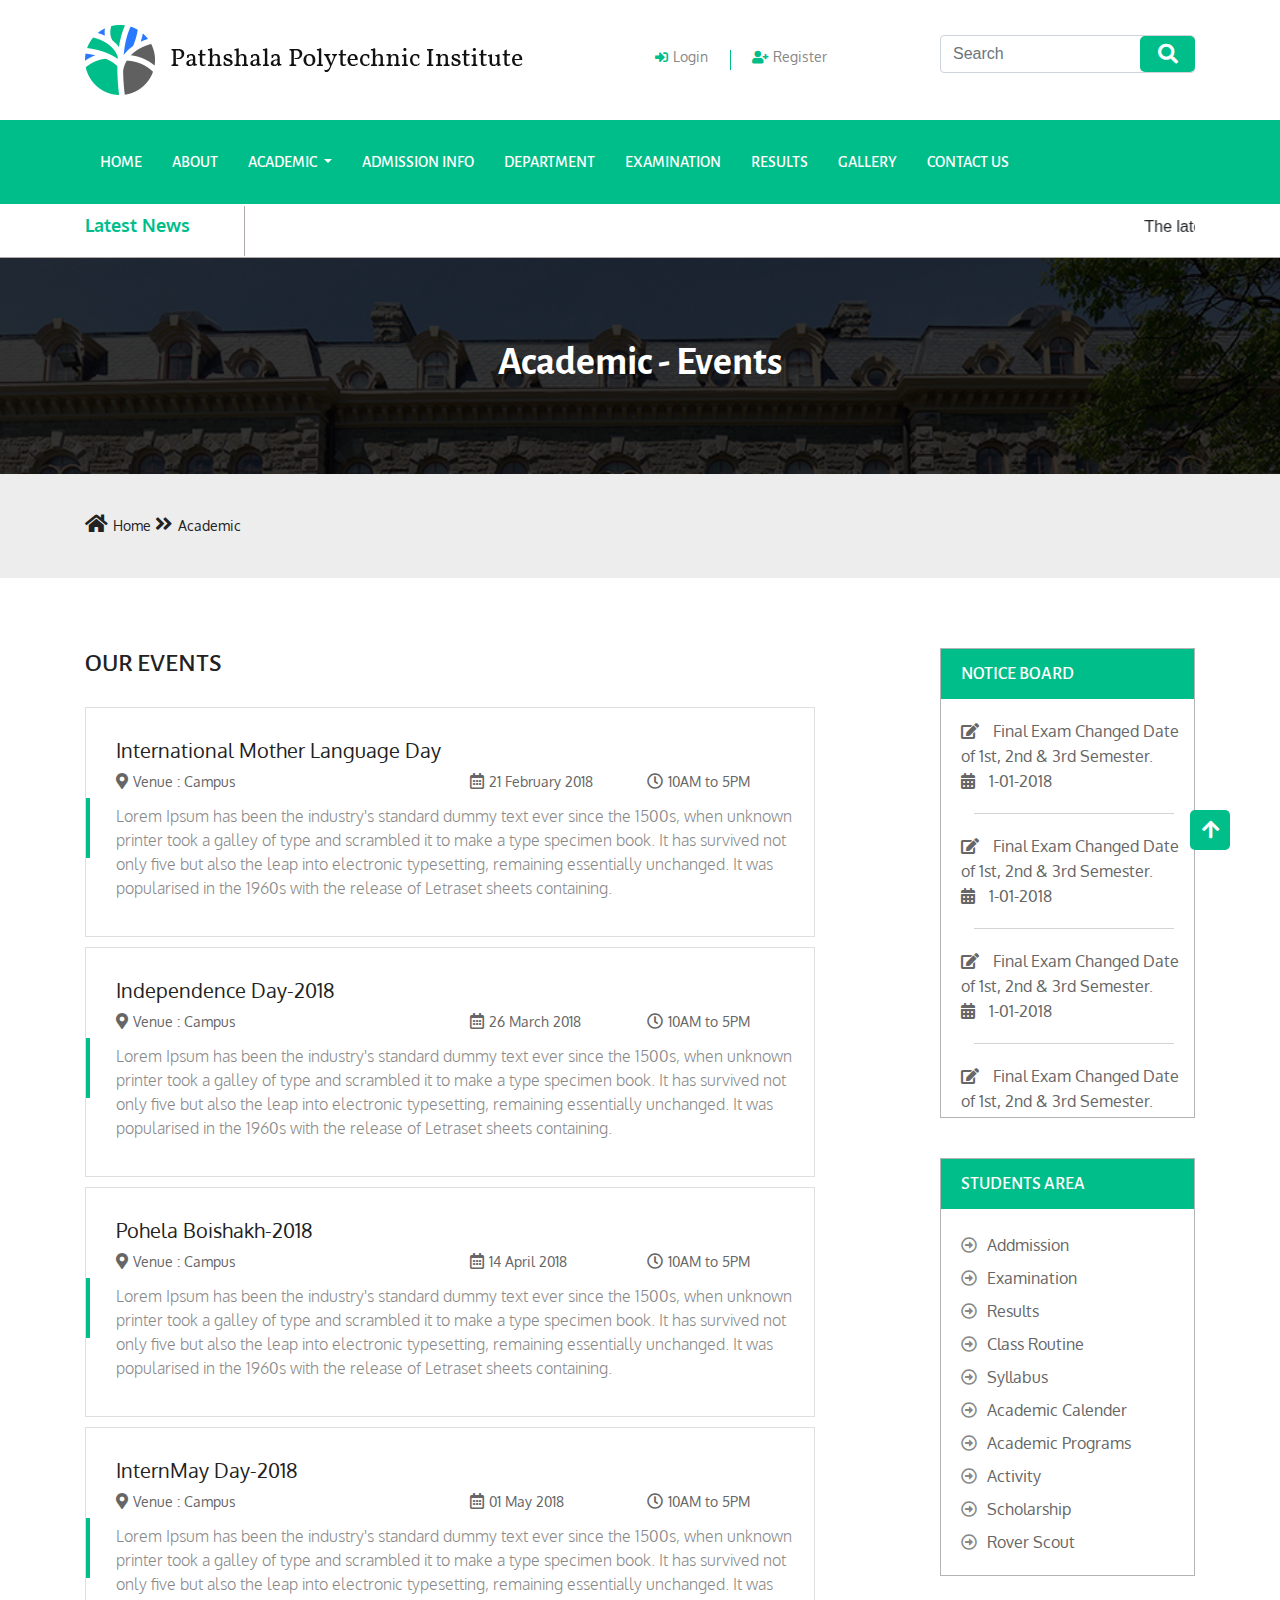
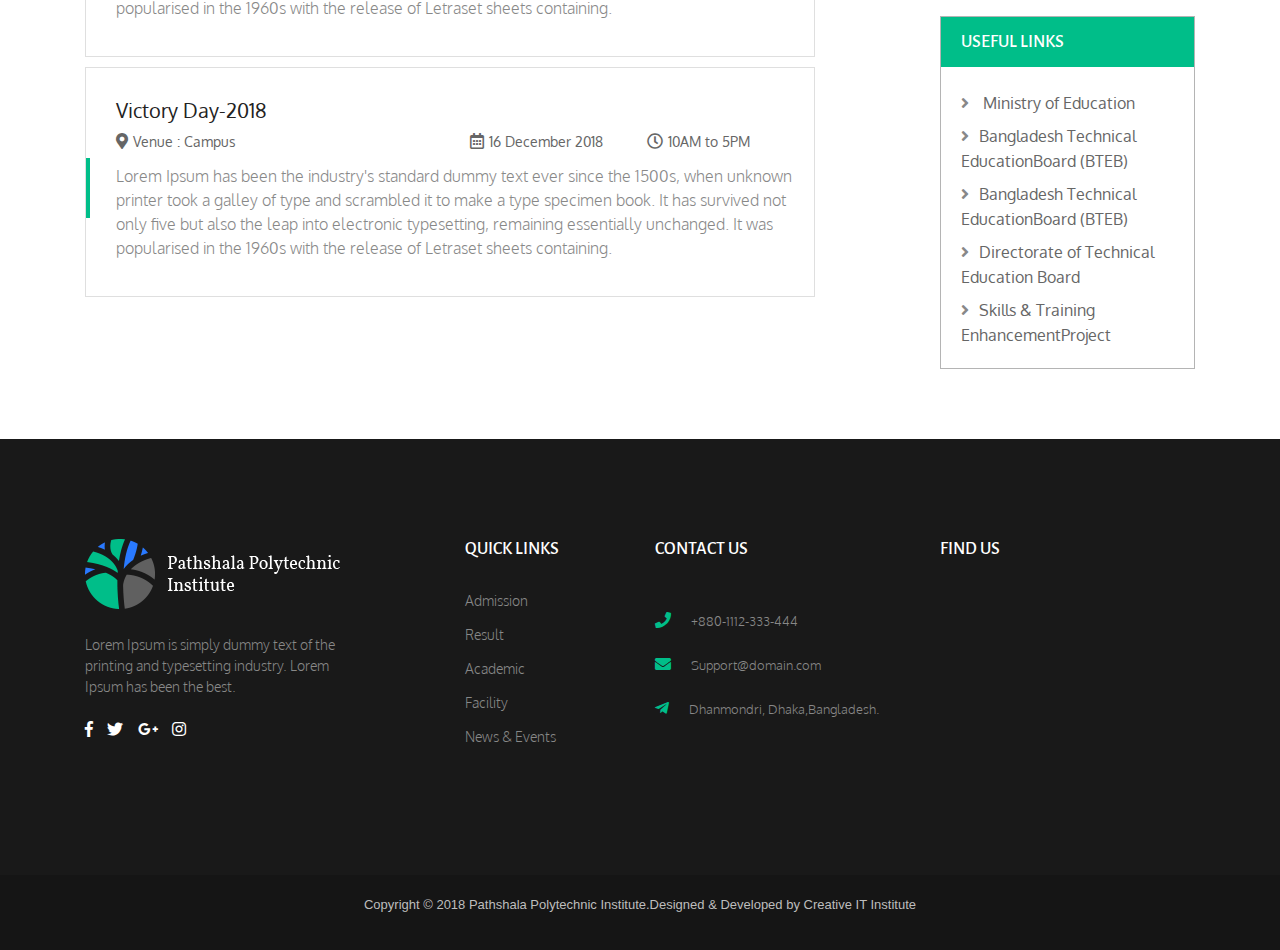
<file: event.html>
<!DOCTYPE html>
<html lang="en">

<head>
    <meta charset="UTF-8">
    <title>Event</title>
    <link href="https://fonts.googleapis.com/css?family=Alegreya+Sans:400,400i,500,500i,700,700i,900|Oxygen:400,700" rel="stylesheet">
    <link rel="icon" href="images/title-icon.png">
    <link rel="stylesheet" href="css/all.min.css">
    <link rel="stylesheet" href="css/slick.css">
    <link rel="stylesheet" href="css/bootstrap.min.css">
    <link rel="stylesheet" href="css/style.css">
</head>

<body>

    <!-- header part start -->

    <section>
        <div class="header_full">
            <div class="container">
                <div class="row">
                    <div class="col-lg-5">
                        <a href="#"><img src="images/01_Home1.png" class="img-fluid" alt="loading"></a>
                    </div>
                    <div class="col-lg-3 offset-lg-1">
                        <div class="header_icon">
                            <a href="#"><i class="fas fa-sign-in-alt"></i></a><span>Login</span>
                            <a href="#"><i class="fas fa-user-plus"></i></a><span>Register</span>
                        </div>
                    </div>
                    <div class="col-lg-3">
                        <div class="form_part">
                            <form action="">
                                <input class="form-control form_new mr-sm-2" type="search" placeholder="Search" aria-label="Search">
                                <a href="#"><i class="fas fa-search"></i></a>
                            </form>
                        </div>
                    </div>
                </div>
            </div>
        </div>
    </section>

    <!-- header part end -->

    <!-- menu part start -->
    <section id="">
        <nav class="navbar navbar-expand-lg navbar-light menu p-0">
            <div class="container">
                <div class="collapse navbar-collapse" id="navbarSupportedContent">
                    <ul class="navbar-nav mr-auto">
                        <li class="nav-item active">
                            <a class="nav-link" href="index.html">Home <span class="sr-only">(current)</span></a>
                        </li>
                        <li class="nav-item">
                            <a class="nav-link" href="about.html">about</a>
                        </li>
                        <li class="nav-item dropdown">
                            <a class="nav-link dropdown-toggle" href="#" id="navbarDropdown" role="button" data-toggle="dropdown" aria-haspopup="true" aria-expanded="false">
                                academic
                            </a>
                            <div class="dropdown-menu pat_drop" aria-labelledby="navbarDropdown">
                                <a class="dropdown-item" href="teacher.html">Teachers</a>
                                <a class="dropdown-item" href="student.html">Student</a>
                                <a class="dropdown-item" href="workshop.html">Workshop</a>
                                <a class="dropdown-item" href="event.html">Events</a>
                            </div>
                        </li>
                        <li class="nav-item">
                            <a class="nav-link" href="admission.html">admission info</a>
                        </li>
                        <li class="nav-item">
                            <a class="nav-link" href="teacher.html">department</a>
                        </li>
                        <li class="nav-item">
                            <a class="nav-link" href="workshop.html">examination</a>
                        </li>
                        <li class="nav-item">
                            <a class="nav-link" href="result.html">results</a>
                        </li>
                        <li class="nav-item">
                            <a class="nav-link" href="#">gallery</a>
                        </li>
                        <li class="nav-item">
                            <a class="nav-link" href="contact.html">contact us</a>
                        </li>
                    </ul>
                </div>
            </div>
        </nav>
    </section>

    <!-- menu part end -->

    <!-- news part start -->
    <section>
        <div class="news_full">
            <div class="container">
                <div class="row">
                    <div class="col-lg-2">
                        <div class="news_head">
                            <h4>Latest News</h4>
                        </div>
                    </div>
                    <div class="col-lg-10">
                        <div class="news_content">
                            <marquee behavior="" direction="">The latest news will be scrolled here. Lorem Ipsum is simply dummy text of the printing and typesetting industry. Lorem Ipsum has been</marquee>
                        </div>
                    </div>
                </div>
            </div>
        </div>
    </section>
    <!-- news part end -->

    <!-- about part start -->
    <section>
        <div class="workshop_about_full">
            <div class="container">
                <div class="row">
                    <div class="col-lg-12">
                        <div class="about_text">
                            <h2>Academic - Events</h2>
                        </div>
                    </div>
                </div>
            </div>
        </div>
    </section>
    <!-- about part end -->

    <!-- about icon part start -->
    <section>
        <div class="about_icon_full">
            <div class="container">
                <div class="row">
                    <div class="col-lg-12">
                        <div class="about_icon">
                            <a href="#"><i class="fas fa-home"></i></a><span>Home</span>
                            <a href="#"><i class="fas fa-angle-double-right"></i></a><span>Academic</span>
                        </div>
                    </div>
                </div>
            </div>
        </div>
    </section>
    <!-- about icon part end -->

    <!-- banner part start -->
    <section>
        <div class="banner_full">
            <div class="container">
                <div class="row">
                    <div class="col-lg-8">
                        <div class="events_head">
                            <h2>Our Events</h2>
                        </div>
                        <div class="row">
                            <div class="col-lg-12">
                                <div class="events_main">
                                    <h2>International Mother Language Day</h2>
                                    <div class="row">
                                        <div class="col-lg-3">
                                            <div class="events_all">
                                                <i class="fas fa-map-marker-alt"></i><span>Venue : Campus</span>
                                            </div>
                                        </div>
                                        <div class="col-lg-3 offset-lg-3">
                                            <div class="events_all">
                                                <i class="far fa-calendar-alt"></i><span>21 February 2018</span>
                                            </div>
                                        </div>
                                        <div class="col-lg-3">
                                            <div class="events_all">
                                                <i class="far fa-clock"></i><span>10AM to 5PM</span>
                                            </div>
                                        </div>
                                    </div>
                                    <div class="events_text">
                                        <p>Lorem Ipsum has been the industry's standard dummy text ever since the 1500s, when unknown printer took a galley of type and scrambled it to make a type specimen book. It has survived not only five but also the leap into electronic typesetting, remaining essentially unchanged. It was popularised in the 1960s with the release of Letraset sheets containing.</p>
                                    </div>
                                </div>
                            </div>
                        </div>
                        <div class="row">
                            <div class="col-lg-12">
                                <div class="events_main">
                                    <h2>Independence Day-2018</h2>
                                    <div class="row">
                                        <div class="col-lg-3">
                                            <div class="events_all">
                                                <i class="fas fa-map-marker-alt"></i><span>Venue : Campus</span>
                                            </div>
                                        </div>
                                        <div class="col-lg-3 offset-lg-3">
                                            <div class="events_all">
                                                <i class="far fa-calendar-alt"></i><span>26 March 2018</span>
                                            </div>
                                        </div>
                                        <div class="col-lg-3">
                                            <div class="events_all">
                                                <i class="far fa-clock"></i><span>10AM to 5PM</span>
                                            </div>
                                        </div>
                                    </div>
                                    <div class="events_text">
                                        <p>Lorem Ipsum has been the industry's standard dummy text ever since the 1500s, when unknown printer took a galley of type and scrambled it to make a type specimen book. It has survived not only five but also the leap into electronic typesetting, remaining essentially unchanged. It was popularised in the 1960s with the release of Letraset sheets containing.</p>
                                    </div>
                                </div>
                            </div>
                        </div>
                        <div class="row">
                            <div class="col-lg-12">
                                <div class="events_main">
                                    <h2>Pohela Boishakh-2018</h2>
                                    <div class="row">
                                        <div class="col-lg-3">
                                            <div class="events_all">
                                                <i class="fas fa-map-marker-alt"></i><span>Venue : Campus</span>
                                            </div>
                                        </div>
                                        <div class="col-lg-3 offset-lg-3">
                                            <div class="events_all">
                                                <i class="far fa-calendar-alt"></i><span>14 April 2018</span>
                                            </div>
                                        </div>
                                        <div class="col-lg-3">
                                            <div class="events_all">
                                                <i class="far fa-clock"></i><span>10AM to 5PM</span>
                                            </div>
                                        </div>
                                    </div>
                                    <div class="events_text">
                                        <p>Lorem Ipsum has been the industry's standard dummy text ever since the 1500s, when unknown printer took a galley of type and scrambled it to make a type specimen book. It has survived not only five but also the leap into electronic typesetting, remaining essentially unchanged. It was popularised in the 1960s with the release of Letraset sheets containing.</p>
                                    </div>
                                </div>
                            </div>
                        </div>
                        <div class="row">
                            <div class="col-lg-12">
                                <div class="events_main">
                                    <h2>InternMay Day-2018</h2>
                                    <div class="row">
                                        <div class="col-lg-3">
                                            <div class="events_all">
                                                <i class="fas fa-map-marker-alt"></i><span>Venue : Campus</span>
                                            </div>
                                        </div>
                                        <div class="col-lg-3 offset-lg-3">
                                            <div class="events_all">
                                                <i class="far fa-calendar-alt"></i><span>01 May 2018</span>
                                            </div>
                                        </div>
                                        <div class="col-lg-3">
                                            <div class="events_all">
                                                <i class="far fa-clock"></i><span>10AM to 5PM</span>
                                            </div>
                                        </div>
                                    </div>
                                    <div class="events_text">
                                        <p>Lorem Ipsum has been the industry's standard dummy text ever since the 1500s, when unknown printer took a galley of type and scrambled it to make a type specimen book. It has survived not only five but also the leap into electronic typesetting, remaining essentially unchanged. It was popularised in the 1960s with the release of Letraset sheets containing.</p>
                                    </div>
                                </div>
                            </div>
                        </div>
                        <div class="row">
                            <div class="col-lg-12">
                                <div class="events_main">
                                    <h2>Victory Day-2018</h2>
                                    <div class="row">
                                        <div class="col-lg-3">
                                            <div class="events_all">
                                                <i class="fas fa-map-marker-alt"></i><span>Venue : Campus</span>
                                            </div>
                                        </div>
                                        <div class="col-lg-3 offset-lg-3">
                                            <div class="events_all">
                                                <i class="far fa-calendar-alt"></i><span>16 December 2018</span>
                                            </div>
                                        </div>
                                        <div class="col-lg-3">
                                            <div class="events_all">
                                                <i class="far fa-clock"></i><span>10AM to 5PM</span>
                                            </div>
                                        </div>
                                    </div>
                                    <div class="events_text">
                                        <p>Lorem Ipsum has been the industry's standard dummy text ever since the 1500s, when unknown printer took a galley of type and scrambled it to make a type specimen book. It has survived not only five but also the leap into electronic typesetting, remaining essentially unchanged. It was popularised in the 1960s with the release of Letraset sheets containing.</p>
                                    </div>
                                </div>
                            </div>
                        </div>
                    </div>
                    <div class="col-lg-3 offset-lg-1">
                        <div class="notice_main">
                            <div class="notice_head">
                                <h2>notice board</h2>
                            </div>
                            <div class="notice_full">
                                <div class="notice_content">
                                    <i class="fas fa-edit"></i>
                                    <span>Final Exam Changed Date of 1st, 2nd & 3rd Semester.</span>
                                    <div class="notice_cal">
                                        <i class="fas fa-calendar-alt"></i>
                                        <span>1-01-2018</span>
                                    </div>
                                </div>
                                <div class="notice_content">
                                    <i class="fas fa-edit"></i>
                                    <span>Final Exam Changed Date of 1st, 2nd & 3rd Semester.</span>
                                    <div class="notice_cal">
                                        <i class="fas fa-calendar-alt"></i>
                                        <span>1-01-2018</span>
                                    </div>
                                </div>
                                <div class="notice_content">
                                    <i class="fas fa-edit"></i>
                                    <span>Final Exam Changed Date of 1st, 2nd & 3rd Semester.</span>
                                    <div class="notice_cal">
                                        <i class="fas fa-calendar-alt"></i>
                                        <span>1-01-2018</span>
                                    </div>
                                </div>
                                <div class="notice_content">
                                    <i class="fas fa-edit"></i>
                                    <span>Final Exam Changed Date of 1st, 2nd & 3rd Semester.</span>
                                    <div class="notice_cal">
                                        <i class="fas fa-calendar-alt"></i>
                                        <span>1-01-2018</span>
                                    </div>
                                </div>
                            </div>
                        </div>
                        <div class="area_main">
                            <div class="area_head">
                                <h2>students area</h2>
                            </div>
                            <div class="area_menu">
                                <ul>
                                    <li><a href="#"><i class="far fa-arrow-alt-circle-right"></i>Addmission</a></li>
                                    <li><a href="#"><i class="far fa-arrow-alt-circle-right"></i>Examination</a></li>
                                    <li><a href="#"><i class="far fa-arrow-alt-circle-right"></i>Results</a></li>
                                    <li><a href="#"><i class="far fa-arrow-alt-circle-right"></i>Class Routine</a></li>
                                    <li><a href="#"><i class="far fa-arrow-alt-circle-right"></i>Syllabus</a></li>
                                    <li><a href="#"><i class="far fa-arrow-alt-circle-right"></i>Academic Calender</a></li>
                                    <li><a href="#"><i class="far fa-arrow-alt-circle-right"></i>Academic Programs</a></li>
                                    <li><a href="#"><i class="far fa-arrow-alt-circle-right"></i>Activity</a></li>
                                    <li><a href="#"><i class="far fa-arrow-alt-circle-right"></i>Scholarship</a></li>
                                    <li><a href="#"><i class="far fa-arrow-alt-circle-right"></i>Rover Scout</a></li>
                                </ul>
                            </div>
                        </div>
                        <div class="links_main">
                            <div class="links_head">
                                <h2>useful links</h2>
                            </div>
                            <div class="links_menu">
                                <ul>
                                    <li><a href="#"><i class="fas fa-angle-right"></i> Ministry of Education</a></li>
                                    <li><a href="#"><i class="fas fa-angle-right"></i>Bangladesh Technical EducationBoard (BTEB)</a></li>
                                    <li><a href="#"><i class="fas fa-angle-right"></i>Bangladesh Technical EducationBoard (BTEB)</a></li>
                                    <li><a href="#"><i class="fas fa-angle-right"></i>Directorate of Technical Education Board</a></li>
                                    <li><a href="#"><i class="fas fa-angle-right"></i>Skills & Training EnhancementProject</a></li>
                                </ul>
                            </div>
                        </div>
                    </div>
                </div>
            </div>
        </div>
    </section>
    <!-- banner part end -->

    <!-- contact part start -->
    <section>
        <div class="contact_full">
            <div class="container">
                <div class="row">
                    <div class="col-lg-4">
                        <div class="contact_logo">
                            <img src="images/logo-2.png" alt="loading">
                        </div>
                        <div class="contact_left_text">
                            <p>Lorem Ipsum is simply dummy text of the printing and typesetting industry. Lorem Ipsum has been the best.</p>
                        </div>
                        <div class="contact_left_icon">
                            <a href="#"><i class="fab fa-facebook-f"></i></a>
                            <a href="#"><i class="fab fa-twitter"></i></a>
                            <a href="#"><i class="fab fa-google-plus-g"></i></a>
                            <a href="#"><i class="fab fa-instagram"></i></a>
                        </div>
                    </div>
                    <div class="col-lg-2">
                        <div class="quick_links_head">
                            <h3>quick links</h3>
                        </div>
                        <div class="quick_links">
                            <ul>
                                <li><a href="#">Admission</a></li>
                                <li><a href="#">Result</a></li>
                                <li><a href="#">Academic</a></li>
                                <li><a href="#">Facility</a></li>
                                <li><a href="#">News & Events</a></li>
                            </ul>
                        </div>
                    </div>
                    <div class="col-lg-3">
                        <div class="contact_us_head">
                            <h3>contact us</h3>
                        </div>
                        <div class="contact_us_one">
                            <a href="#"><i class="fas fa-phone"></i></a><span>+880-1112-333-444</span>
                        </div>
                        <div class="contact_us_one">
                            <a href="#"><i class="fas fa-envelope"></i></a><span>Support@domain.com</span>
                        </div>
                        <div class="contact_us_one">
                            <a href="#"><i class="fab fa-telegram-plane"></i></a><span>Dhanmondri, Dhaka,Bangladesh.</span>
                        </div>
                    </div>
                    <div class="col-lg-3">
                        <div class="find_us_head">
                            <h3>find us</h3>
                        </div>
                        <div class="find_location">
                            <iframe src="https://www.google.com/maps/embed?pb=!1m10!1m8!1m3!1d116832.78110732095!2d90.3835043!3d23.7821451!3m2!1i1024!2i768!4f13.1!5e0!3m2!1sen!2sbd!4v1554478296446!5m2!1sen!2sbd" width="100%" height="150" frameborder="0" style="border:0" allowfullscreen></iframe>
                        </div>
                    </div>
                </div>
            </div>
        </div>
    </section>
    <!-- contact part end -->

    <!-- footer part start -->
    <section>
        <div class="footer_full">
            <div class="container">
                <div class="row">
                    <div class="col-lg-12">
                        <div class="footer_text">
                            <p>Copyright &#169; 2018 Pathshala Polytechnic Institute.Designed & Developed by <a href="">Creative IT Institute</a></p>
                        </div>
                    </div>
                </div>
            </div>
        </div>
    </section>

    <!-- footer part end -->
    
    
    <!-- back to top part start -->

    <div class="back_to_back">
        <i class="fas fa-arrow-up"></i>
    </div>

    <!-- back to top part start -->




    <script type="text/javascript" src="js/jquery-1.12.4.min.js"></script>
    <script type="text/javascript" src="js/bootstrap.min.js"></script>
    <script type="text/javascript" src="js/slick.js"></script>
    <script type="text/javascript" src="js/mixitup.min.js"></script>
    <script type="text/javascript" src="js/venobox.min.js"></script>
    <script type="text/javascript" src="js/jquery.counterup.min.js"></script>
    <script type="text/javascript" src="js/waypoints.min.js"></script>
    <script type="text/javascript" src="js/custom.js"></script>
</body>

</html>
</file>
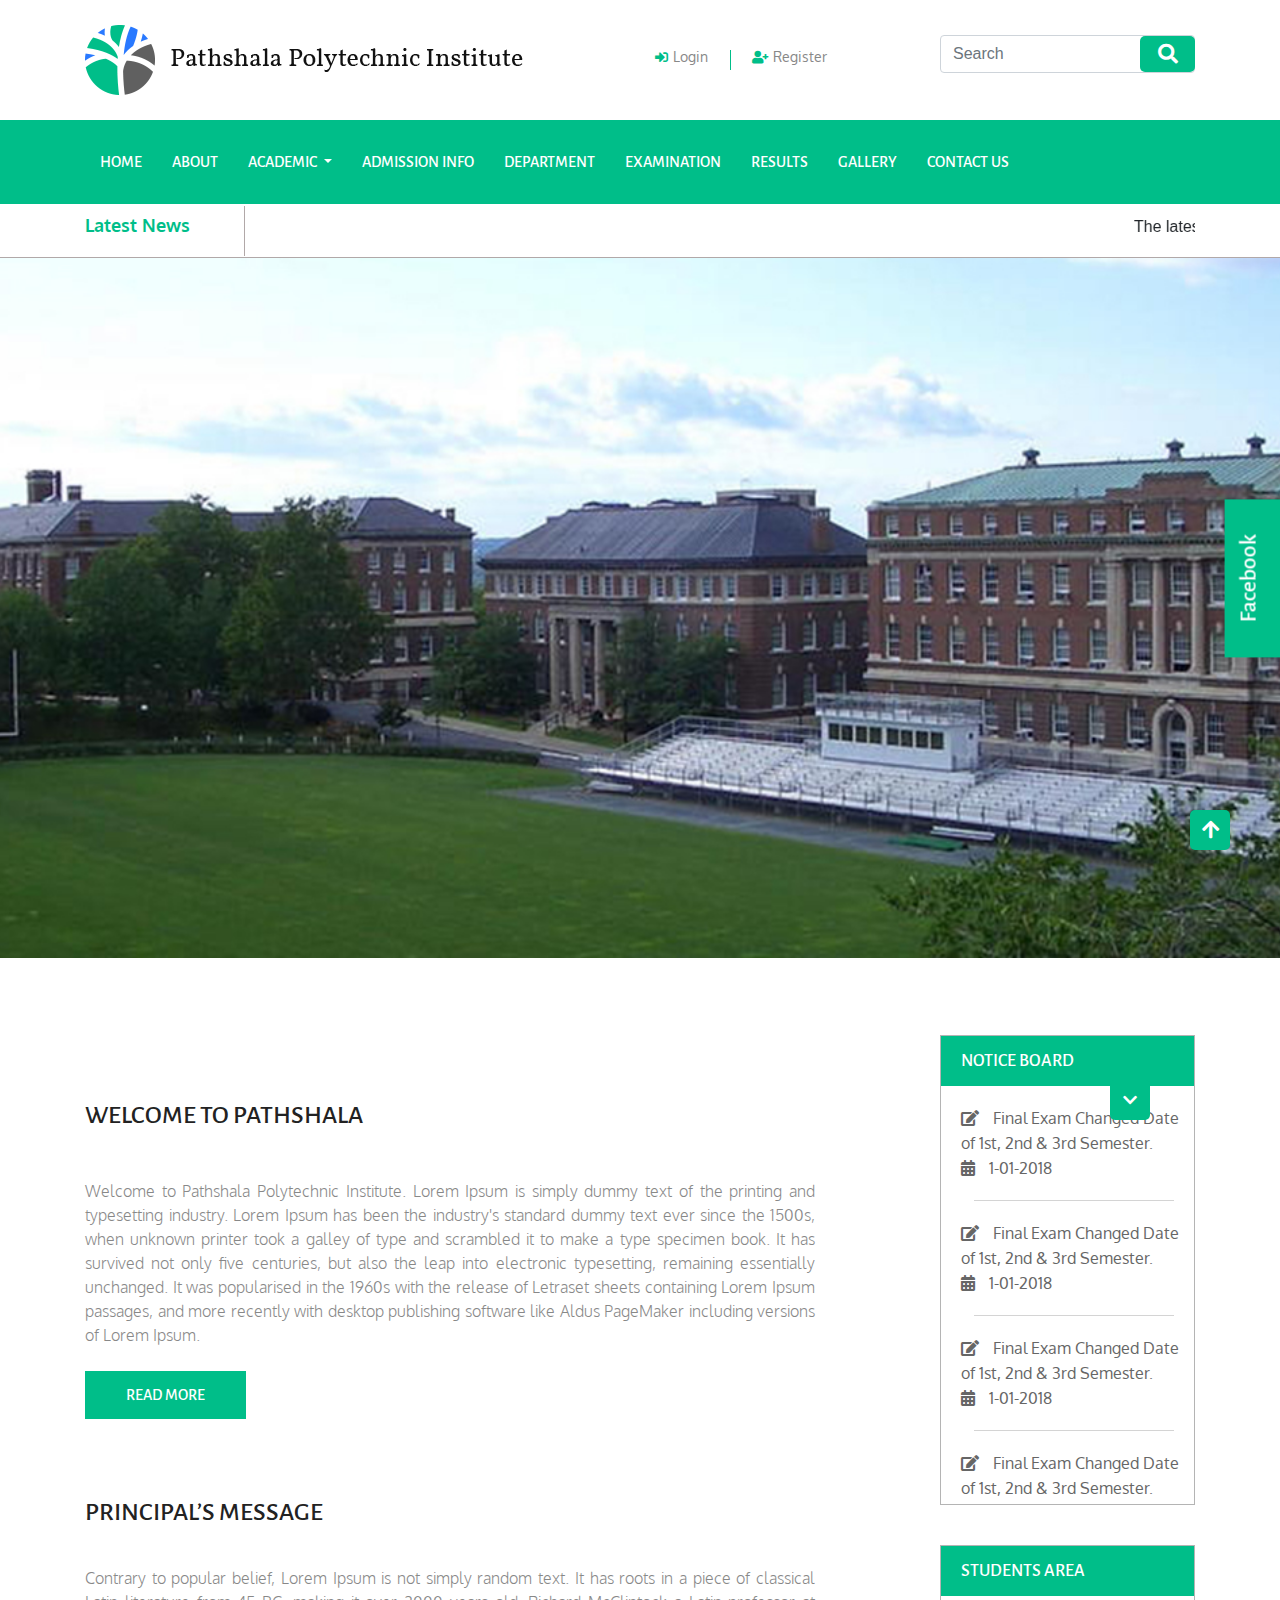
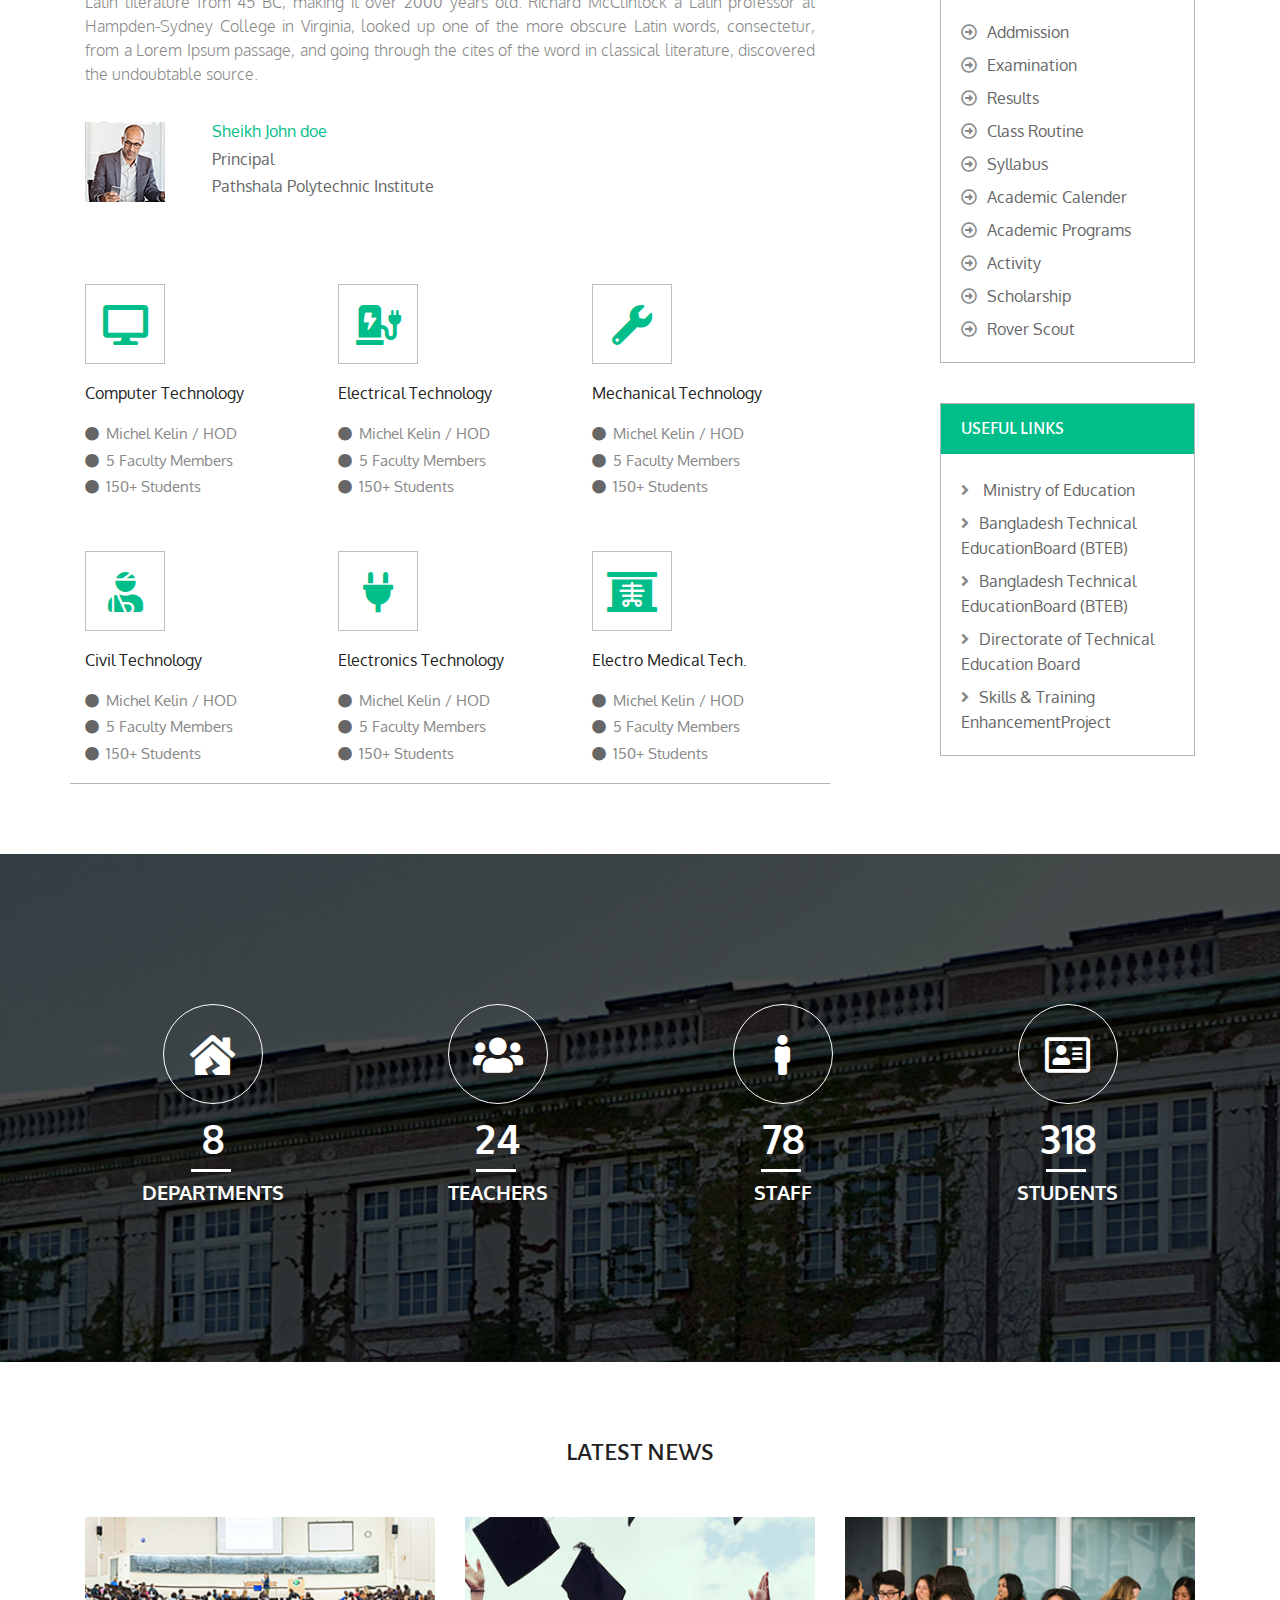
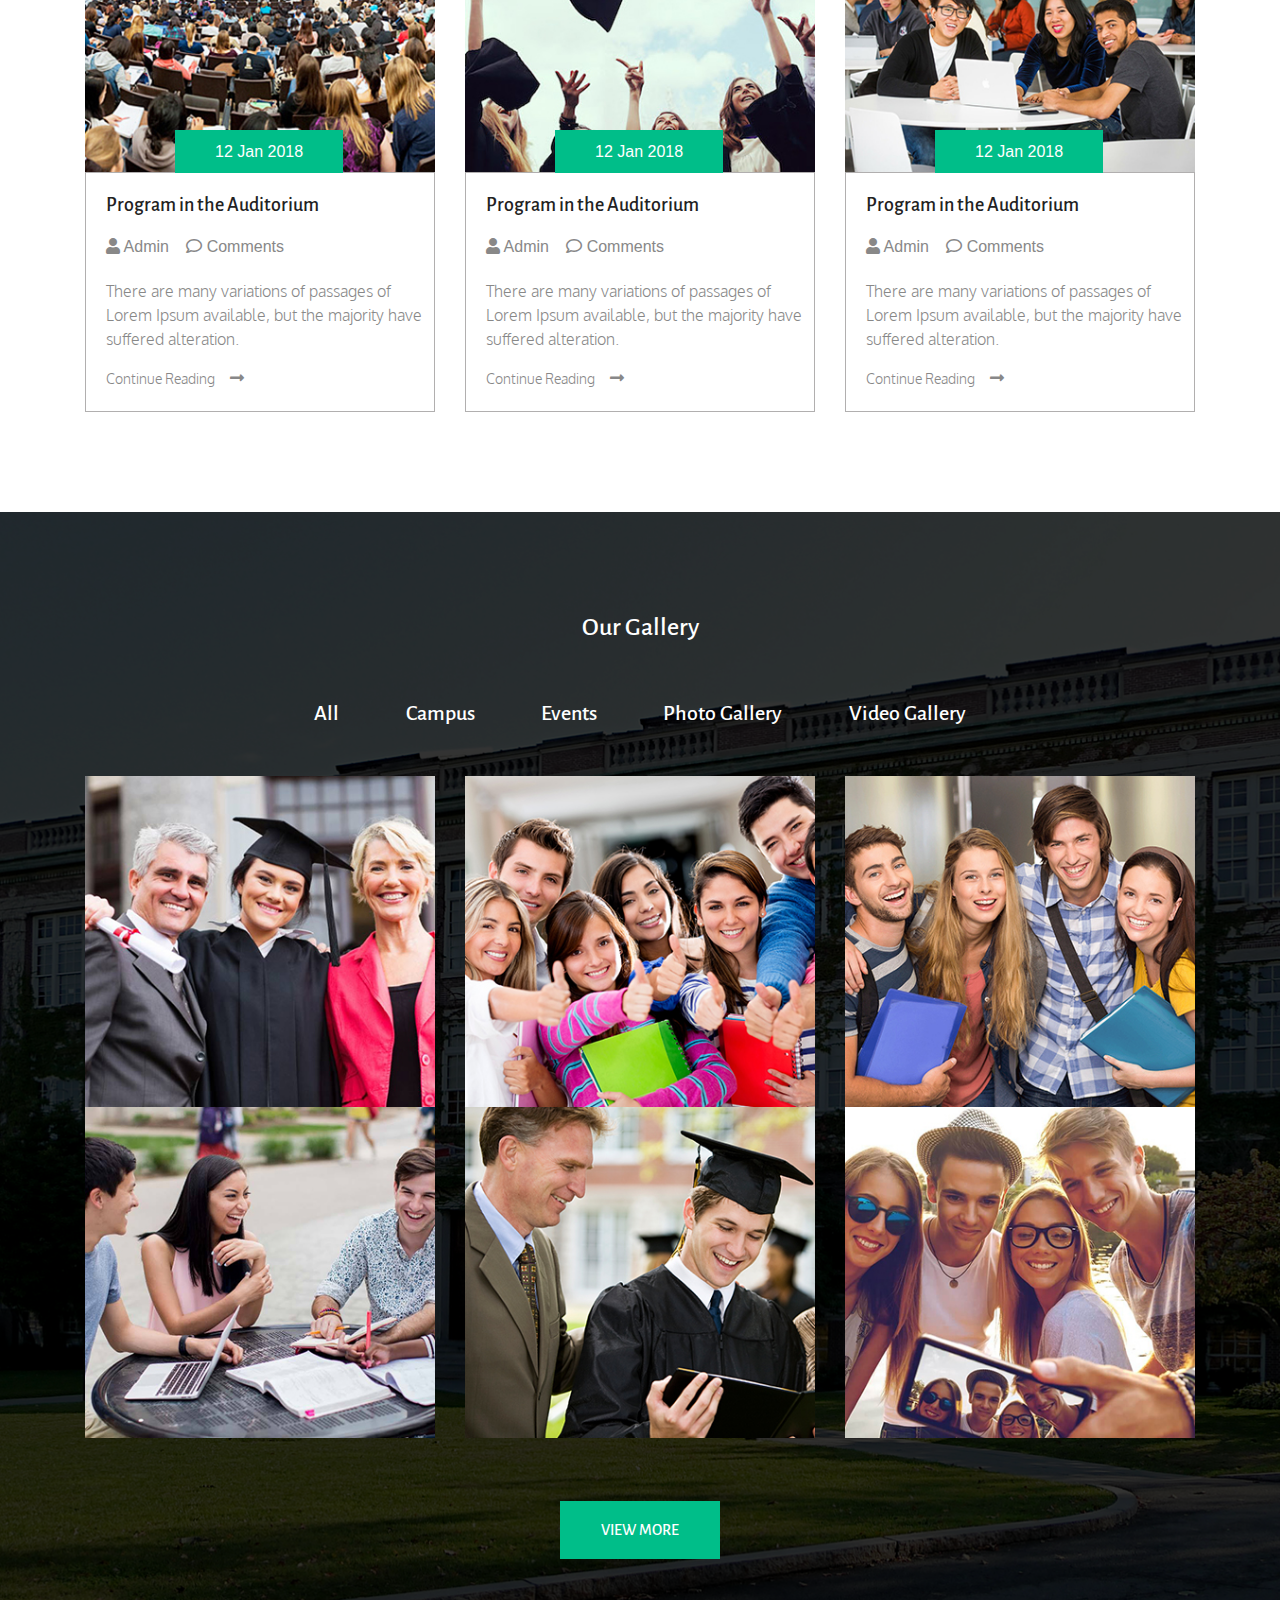
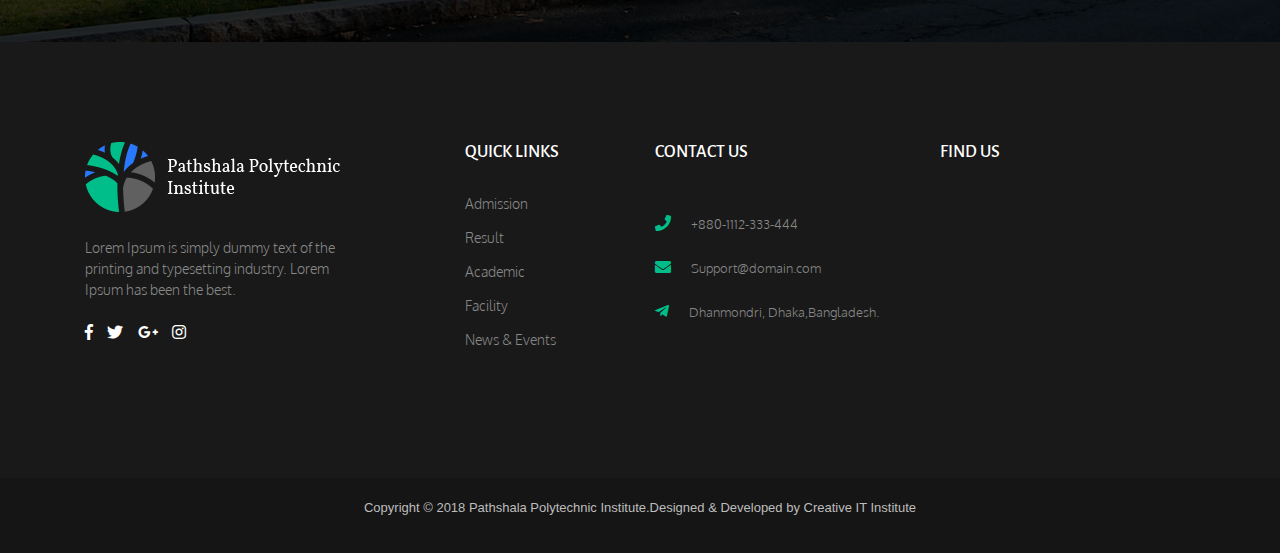
<file: home.html>
<!DOCTYPE html>
<html lang="en">

<head>
    <meta charset="UTF-8">
    <title>Patshala</title>
    <link href="https://fonts.googleapis.com/css?family=Alegreya+Sans:400,400i,500,500i,700,700i,900|Oxygen:400,700" rel="stylesheet">
    <link rel="icon" href="images/title-icon.png">
    <link rel="stylesheet" href="css/all.min.css">
    <link rel="stylesheet" href="css/slick.css">
    <link rel="stylesheet" href="css/bootstrap.min.css">
    <link rel="stylesheet" href="css/style.css">
</head>

<body>

    <!-- header part start -->

    <section>
        <div class="header_full">
            <div class="container">
                <div class="row">
                    <div class="col-lg-5">
                        <a href="#"><img src="images/01_Home1.png" class="img-fluid" alt="loading"></a>
                    </div>
                    <div class="col-lg-3 offset-lg-1">
                        <div class="header_icon">
                            <a href="#"><i class="fas fa-sign-in-alt"></i><span>Login</span></a>
                            <a href="#"><i class="fas fa-user-plus"></i><span>Register</span></a>
                        </div>
                    </div>
                    <div class="col-lg-3">
                        <div class="form_part">
                            <form action="">
                                <input class="form-control form_new mr-sm-2" type="search" placeholder="Search" aria-label="Search">
                                <a href="#"><i class="fas fa-search"></i></a>
                            </form>
                        </div>
                    </div>
                </div>
            </div>
        </div>
    </section>

    <!-- header part end -->

    <!-- menu part start -->
    <section id="">
        <nav class="navbar navbar-expand-lg navbar-light menu p-0">
            <div class="container">
                <div class="collapse navbar-collapse" id="navbarSupportedContent">
                    <ul class="navbar-nav mr-auto">
                        <li class="nav-item active">
                            <a class="nav-link" href="index.html">Home <span class="sr-only">(current)</span></a>
                        </li>
                        <li class="nav-item">
                            <a class="nav-link" href="about.html">about</a>
                        </li>
                        <li class="nav-item dropdown">
                            <a class="nav-link dropdown-toggle" href="#" id="navbarDropdown" role="button" data-toggle="dropdown" aria-haspopup="true" aria-expanded="false">
                                academic
                            </a>
                            <div class="dropdown-menu pat_drop" aria-labelledby="navbarDropdown">
                                <a class="dropdown-item" href="teacher.html">Teachers</a>
                                <a class="dropdown-item" href="student.html">Student</a>
                                <a class="dropdown-item" href="workshop.html">Workshop</a>
                                <a class="dropdown-item" href="event.html">Events</a>
                            </div>
                        </li>
                        <li class="nav-item">
                            <a class="nav-link" href="admission.html">admission info</a>
                        </li>
                        <li class="nav-item">
                            <a class="nav-link" href="teacher.html">department</a>
                        </li>
                        <li class="nav-item">
                            <a class="nav-link" href="workshop.html">examination</a>
                        </li>
                        <li class="nav-item">
                            <a class="nav-link" href="result.html">results</a>
                        </li>
                        <li class="nav-item">
                            <a class="nav-link" href="#">gallery</a>
                        </li>
                        <li class="nav-item">
                            <a class="nav-link" href="contact.html">contact us</a>
                        </li>
                    </ul>
                </div>
            </div>
        </nav>
    </section>

    <!-- menu part end -->

    <div class="banner_icon">
        <i class="fas fa-chevron-down"></i>
    </div>

    <!-- news part start -->
    <section>
        <div class="news_full">
            <div class="container">
                <div class="row">
                    <div class="col-lg-2">
                        <div class="news_head">
                            <h4>Latest News</h4>
                        </div>
                    </div>
                    <div class="col-lg-10">
                        <div class="news_content">
                            <marquee behavior="" direction="">The latest news will be scrolled here. Lorem Ipsum is simply dummy text of the printing and typesetting industry. Lorem Ipsum has been</marquee>
                        </div>
                    </div>
                </div>
            </div>
        </div>
    </section>
    <!-- news part end -->


    <section>
        <div class="banner_img_main">
            <div class="banner_img_full" style="background-image: url(images/banner-img.jpg); background-repeat:no repeat; background-size: cover; background-position: center">
            </div>
            <div class="banner_img_full" style="background-image: url(images/banner-img-2.jpg); background-repeat:no repeat; background-size: cover; background-position: center">
            </div>
            <div class="banner_img_full" style="background-image: url(images/banner-img.jpg); background-repeat:no repeat; background-size: cover; background-position: center">
            </div>
            <div class="banner_img_full" style="background-image: url(images/banner-img-2.jpg); background-repeat:no repeat; background-size: cover; background-position: center">
            </div>
            <div class="banner_img_full" style="background-image: url(images/banner-img.jpg); background-repeat:no repeat; background-size: cover; background-position: center">
            </div>
        </div>
        <div class="banner_img_text">
            <h4>Facebook</h4>
        </div>
    </section>

    <!-- banner part start -->
    <section>
        <div class="banner_full">
            <div class="container">
                <div class="row">
                    <div class="col-lg-8 banner_bottom">
                        <div class="welcome_text">
                            <h2>Welcome to Pathshala</h2>
                            <p>Welcome to Pathshala Polytechnic Institute. Lorem Ipsum is simply dummy text of the printing and typesetting industry. Lorem Ipsum has been the industry's standard dummy text ever since the 1500s, when unknown printer took a galley of type and scrambled it to make a type specimen book. It has survived not only five centuries, but also the leap into electronic typesetting, remaining essentially unchanged. It was popularised in the 1960s with the release of Letraset sheets containing Lorem Ipsum passages, and more recently with desktop publishing software like Aldus PageMaker including versions of Lorem Ipsum.</p>
                        </div>
                        <div class="banner_btn">
                            <a href="#">read more</a>
                        </div>
                        <div class="prince_msg">
                            <h2>Principal’s Message</h2>
                            <p>Contrary to popular belief, Lorem Ipsum is not simply random text. It has roots in a piece of classical Latin literature from 45 BC, making it over 2000 years old. Richard McClintock a Latin professor at Hampden-Sydney College in Virginia, looked up one of the more obscure Latin words, consectetur, from a Lorem Ipsum passage, and going through the cites of the word in classical literature, discovered the undoubtable source.</p>
                        </div>
                        <div class="row prince_full">
                            <div class="col-lg-2">
                                <div class="prince_img">
                                    <img src="images/principle.jpg" class="img-fluid" alt="loading">
                                </div>
                            </div>
                            <div class="col-lg-4">
                                <div class="prince_bio">
                                    <h5 class="prince_bio_name">Sheikh John doe</h5>
                                    <h5>Principal</h5>
                                    <h5>Pathshala Polytechnic Institute</h5>
                                </div>
                            </div>
                        </div>
                        <div class="row">
                            <div class="col-lg-4">
                                <div class="depart_main">
                                    <div class="depart_one">
                                        <div class="depart_one_icon">
                                            <i class="fas fa-desktop"></i>
                                        </div>
                                        <h2>Computer Technology</h2>
                                        <div class="depart_menu">
                                            <ul>
                                                <li><a href="#"><i class="fas fa-circle"></i></a><span>Michel Kelin / HOD</span></li>
                                                <li><a href="#"><i class="fas fa-circle"></i></a><span>5 Faculty Members</span></li>
                                                <li><a href="#"><i class="fas fa-circle"></i></a><span>150+ Students</span></li>
                                            </ul>
                                        </div>
                                    </div>
                                    <div class="depart_one margin_top">
                                        <div class="depart_one_icon">
                                            <i class="fas fa-user-injured"></i>
                                        </div>
                                        <h2>Civil Technology</h2>
                                        <div class="depart_menu">
                                            <ul>
                                                <li><a href="#"><i class="fas fa-circle"></i></a><span>Michel Kelin / HOD</span></li>
                                                <li><a href="#"><i class="fas fa-circle"></i></a><span>5 Faculty Members</span></li>
                                                <li><a href="#"><i class="fas fa-circle"></i></a><span>150+ Students</span></li>
                                            </ul>
                                        </div>
                                    </div>
                                </div>
                            </div>
                            <div class="col-lg-4">
                                <div class="depart_main">
                                    <div class="depart_one">
                                        <div class="depart_one_icon">
                                            <i class="fas fa-charging-station"></i>
                                        </div>
                                        <h2>Electrical Technology</h2>
                                        <div class="depart_menu">
                                            <ul>
                                                <li><a href="#"><i class="fas fa-circle"></i></a><span>Michel Kelin / HOD</span></li>
                                                <li><a href="#"><i class="fas fa-circle"></i></a><span>5 Faculty Members</span></li>
                                                <li><a href="#"><i class="fas fa-circle"></i></a><span>150+ Students</span></li>
                                            </ul>
                                        </div>
                                    </div>
                                    <div class="depart_one margin_top">
                                        <div class="depart_one_icon">
                                            <i class="fas fa-plug"></i>
                                        </div>
                                        <h2>Electronics Technology</h2>
                                        <div class="depart_menu">
                                            <ul>
                                                <li><a href="#"><i class="fas fa-circle"></i></a><span>Michel Kelin / HOD</span></li>
                                                <li><a href="#"><i class="fas fa-circle"></i></a><span>5 Faculty Members</span></li>
                                                <li><a href="#"><i class="fas fa-circle"></i></a><span>150+ Students</span></li>
                                            </ul>
                                        </div>
                                    </div>
                                </div>
                            </div>
                            <div class="col-lg-4">
                                <div class="depart_main">
                                    <div class="depart_one">
                                        <div class="depart_one_icon">
                                            <i class="fas fa-wrench"></i>
                                        </div>
                                        <h2>Mechanical Technology</h2>
                                        <div class="depart_menu">
                                            <ul>
                                                <li><a href="#"><i class="fas fa-circle"></i></a><span>Michel Kelin / HOD</span></li>
                                                <li><a href="#"><i class="fas fa-circle"></i></a><span>5 Faculty Members</span></li>
                                                <li><a href="#"><i class="fas fa-circle"></i></a><span>150+ Students</span></li>
                                            </ul>
                                        </div>
                                    </div>
                                    <div class="depart_one margin_top">
                                        <div class="depart_one_icon">
                                             <i class="fas fa-x-ray"></i>
                                        </div>
                                        <h2>Electro Medical Tech.</h2>
                                        <div class="depart_menu">
                                            <ul>
                                                <li><a href="#"><i class="fas fa-circle"></i></a><span>Michel Kelin / HOD</span></li>
                                                <li><a href="#"><i class="fas fa-circle"></i></a><span>5 Faculty Members</span></li>
                                                <li><a href="#"><i class="fas fa-circle"></i></a><span>150+ Students</span></li>
                                            </ul>
                                        </div>
                                    </div>
                                </div>
                            </div>
                        </div>
                    </div>
                    <div class="col-lg-3 offset-lg-1">
                        <div class="notice_main">
                            <div class="notice_head">
                                <h2>notice board</h2>
                            </div>
                            <div class="notice_full">
                                <div class="notice_content">
                                    <i class="fas fa-edit"></i>
                                    <span>Final Exam Changed Date of 1st, 2nd & 3rd Semester.</span>
                                    <div class="notice_cal">
                                        <i class="fas fa-calendar-alt"></i>
                                        <span>1-01-2018</span>
                                    </div>
                                </div>
                                <div class="notice_content">
                                    <i class="fas fa-edit"></i>
                                    <span>Final Exam Changed Date of 1st, 2nd & 3rd Semester.</span>
                                    <div class="notice_cal">
                                        <i class="fas fa-calendar-alt"></i>
                                        <span>1-01-2018</span>
                                    </div>
                                </div>
                                <div class="notice_content">
                                    <i class="fas fa-edit"></i>
                                    <span>Final Exam Changed Date of 1st, 2nd & 3rd Semester.</span>
                                    <div class="notice_cal">
                                        <i class="fas fa-calendar-alt"></i>
                                        <span>1-01-2018</span>
                                    </div>
                                </div>
                                <div class="notice_content">
                                    <i class="fas fa-edit"></i>
                                    <span>Final Exam Changed Date of 1st, 2nd & 3rd Semester.</span>
                                    <div class="notice_cal">
                                        <i class="fas fa-calendar-alt"></i>
                                        <span>1-01-2018</span>
                                    </div>
                                </div>
                            </div>
                        </div>
                        <div class="area_main">
                            <div class="area_head">
                                <h2>students area</h2>
                            </div>
                            <div class="area_menu">
                                <ul>
                                    <li><a href="#"><i class="far fa-arrow-alt-circle-right"></i>Addmission</a></li>
                                    <li><a href="#"><i class="far fa-arrow-alt-circle-right"></i>Examination</a></li>
                                    <li><a href="#"><i class="far fa-arrow-alt-circle-right"></i>Results</a></li>
                                    <li><a href="#"><i class="far fa-arrow-alt-circle-right"></i>Class Routine</a></li>
                                    <li><a href="#"><i class="far fa-arrow-alt-circle-right"></i>Syllabus</a></li>
                                    <li><a href="#"><i class="far fa-arrow-alt-circle-right"></i>Academic Calender</a></li>
                                    <li><a href="#"><i class="far fa-arrow-alt-circle-right"></i>Academic Programs</a></li>
                                    <li><a href="#"><i class="far fa-arrow-alt-circle-right"></i>Activity</a></li>
                                    <li><a href="#"><i class="far fa-arrow-alt-circle-right"></i>Scholarship</a></li>
                                    <li><a href="#"><i class="far fa-arrow-alt-circle-right"></i>Rover Scout</a></li>
                                </ul>
                            </div>
                        </div>
                        <div class="links_main">
                            <div class="links_head">
                                <h2>useful links</h2>
                            </div>
                            <div class="links_menu">
                                <ul>
                                    <li><a href="#"><i class="fas fa-angle-right"></i> Ministry of Education</a></li>
                                    <li><a href="#"><i class="fas fa-angle-right"></i>Bangladesh Technical EducationBoard (BTEB)</a></li>
                                    <li><a href="#"><i class="fas fa-angle-right"></i>Bangladesh Technical EducationBoard (BTEB)</a></li>
                                    <li><a href="#"><i class="fas fa-angle-right"></i>Directorate of Technical Education Board</a></li>
                                    <li><a href="#"><i class="fas fa-angle-right"></i>Skills & Training EnhancementProject</a></li>
                                </ul>
                            </div>
                        </div>
                    </div>
                </div>
            </div>
        </div>
    </section>
    <!-- banner part end -->

    <!-- counter part start -->
    <section>
        <div class="home_counter_full">
            <div class="container">
                <div class="row">
                    <div class="col-lg-3">
                        <div class="home_counter_main">
                            <a href="#"><i class="fas fa-house-damage"></i></a>
                            <h3 class="counter">8</h3>
                            <h4>Departments</h4>
                        </div>
                    </div>
                    <div class="col-lg-3">
                        <div class="home_counter_main">
                            <a href="#"><i class="fas fa-users"></i></a>
                            <h3 class="counter">24</h3>
                            <h4>Teachers</h4>
                        </div>
                    </div>
                    <div class="col-lg-3">
                        <div class="home_counter_main">
                            <a href="#"><i class="fas fa-male"></i></a>
                            <h3 class="counter">78</h3>
                            <h4>Staff</h4>
                        </div>
                    </div>
                    <div class="col-lg-3">
                        <div class="home_counter_main">
                            <a href="#"><i class="far fa-address-card"></i></a>
                            <h3 class="counter">318</h3>
                            <h4>Students</h4>
                        </div>
                    </div>
                </div>
            </div>
        </div>
    </section>
    <!-- counter part end -->

    <!-- latest news part start -->
    <section>
        <div class="latest_news_full">
            <div class="container">
                <div class="row">
                    <div class="col-lg-12">
                        <div class="latest_news_head">
                            <h2>Latest News</h2>
                        </div>
                    </div>
                </div>
                <div class="row">
                    <div class="col-lg-4">
                        <div class="latest_news_main">
                            <div class="latest_news_img">
                                <img src="images/latest_news-one.jpg" class="img-fluid" alt="loading">
                                <h6>12 Jan 2018</h6>
                            </div>
                            <div class="latest_news_text_main">
                                <div class="news_text">
                                    <h2>Program in the Auditorium</h2>
                                </div>
                                <div class="news_icon_main">
                                    <div class="news_icon_one">
                                        <a href="#"><i class="fas fa-user"></i></a>
                                        <span><a href="#">Admin</a></span>
                                    </div>
                                    <div class="news_icon_two">
                                        <a href="#"><i class="far fa-comment"></i></a>
                                        <span><a href="#">Comments</a></span>
                                    </div>
                                </div>
                                <div class="latest_news_content">
                                    <p>There are many variations of passages of Lorem Ipsum available, but the majority have suffered alteration.</p>
                                    <span>Continue Reading</span><i class="fas fa-long-arrow-alt-right"></i>
                                </div>
                            </div>
                        </div>
                    </div>
                    <div class="col-lg-4">
                        <div class="latest_news_main">
                            <div class="latest_news_img">
                                <img src="images/latest_news-twojpg.jpg" class="img-fluid" alt="loading">
                                <h6>12 Jan 2018</h6>
                            </div>
                            <div class="latest_news_text_main">
                                <div class="news_text">
                                    <h2>Program in the Auditorium</h2>
                                </div>
                                <div class="news_icon_main">
                                    <div class="news_icon_one">
                                        <a href="#"><i class="fas fa-user"></i></a>
                                        <span><a href="#">Admin</a></span>
                                    </div>
                                    <div class="news_icon_two">
                                        <a href="#"><i class="far fa-comment"></i></a>
                                        <span><a href="#">Comments</a></span>
                                    </div>
                                </div>
                                <div class="latest_news_content">
                                    <p>There are many variations of passages of Lorem Ipsum available, but the majority have suffered alteration.</p>
                                    <span>Continue Reading</span><i class="fas fa-long-arrow-alt-right"></i>
                                </div>
                            </div>
                        </div>
                    </div>
                    <div class="col-lg-4">
                        <div class="latest_news_main">
                            <div class="latest_news_img">
                                <img src="images/latest_news-three.jpg" class="img-fluid" alt="loading">
                                <h6>12 Jan 2018</h6>
                            </div>
                            <div class="latest_news_text_main">
                                <div class="news_text">
                                    <h2>Program in the Auditorium</h2>
                                </div>
                                <div class="news_icon_main">
                                    <div class="news_icon_one">
                                        <a href="#"><i class="fas fa-user"></i></a>
                                        <span><a href="#">Admin</a></span>
                                    </div>
                                    <div class="news_icon_two">
                                        <a href="#"><i class="far fa-comment"></i></a>
                                        <span><a href="#">Comments</a></span>
                                    </div>
                                </div>
                                <div class="latest_news_content">
                                    <p>There are many variations of passages of Lorem Ipsum available, but the majority have suffered alteration.</p>
                                    <span>Continue Reading</span><a href="#"><i class="fas fa-long-arrow-alt-right"></i></a>
                                </div>
                            </div>
                        </div>
                    </div>
                </div>
            </div>
        </div>
    </section>
    <!-- latest news part end -->

    <!-- gallery part start -->
    <section>
        <div class="gallery_full">
            <div class="container">
                <div class="row">
                    <div class="col-lg-12">
                        <div class="gallery_head">
                            <h2>Our Gallery</h2>
                        </div>
                    </div>
                </div>
                <div class="row">
                    <div class="col-lg-12">
                        <div class="mixit_up_button">
                            <button type="button" data-filter="all">All</button>
                            <button type="button" data-filter=".category-a">Campus</button>
                            <button type="button" data-filter=".category-b">Events</button>
                            <button type="button" data-filter=".category-c">Photo Gallery</button>
                            <button type="button" data-filter=".category-c">Video Gallery</button>
                        </div>
                    </div>
                </div>
                <div class="row gallery_img_mixit">
                    <div class="col-4">
                        <div class="mix category-a mixit_up" data-order="1">
                            <img src="images/gallery1.jpg" class="img-fluid w-100" alt="">
                        </div>
                    </div>
                    <div class="col-4">
                        <div class="mix category-b mixit_up" data-order="2">
                            <img src="images/gallery2.jpg" class="img-fluid w-100" alt="">
                        </div>
                    </div>
                    <div class="col-4">
                        <div class="mix category-b category-c mixit_up" data-order="3">
                            <img src="images/gallery3.jpg" class="img-fluid w-100" alt="">
                        </div>
                    </div>
                    <div class="col-4">
                        <div class="mix category-a category-d mixit_up" data-order="4">
                            <img src="images/gallery4.jpg" class="img-fluid w-100" alt="">
                        </div>
                    </div>
                    <div class="col-4">
                        <div class="mix category-a category-d mixit_up" data-order="4">
                            <img src="images/gallery5.jpg" class="img-fluid w-100" alt="">
                        </div>
                    </div>
                    <div class="col-4">
                        <div class="mix category-b category-c mixit_up" data-order="4">
                            <img src="images/gallery6.jpg" class="img-fluid w-100" alt="">
                        </div>
                    </div>

                </div>
                <div class="row">
                    <div class="col-lg-12">
                        <div class="gallery_button">
                            <a href="#">view more</a>
                        </div>
                    </div>
                </div>
            </div>
        </div>
    </section>
    <!-- gallery part end -->

    <!-- contact part start -->
    <section>
        <div class="contact_full">
            <div class="container">
                <div class="row">
                    <div class="col-lg-4">
                        <div class="contact_logo">
                            <img src="images/logo-2.png" alt="loading">
                        </div>
                        <div class="contact_left_text">
                            <p>Lorem Ipsum is simply dummy text of the printing and typesetting industry. Lorem Ipsum has been the best.</p>
                        </div>
                        <div class="contact_left_icon">
                            <a href="#"><i class="fab fa-facebook-f"></i></a>
                            <a href="#"><i class="fab fa-twitter"></i></a>
                            <a href="#"><i class="fab fa-google-plus-g"></i></a>
                            <a href="#"><i class="fab fa-instagram"></i></a>
                        </div>
                    </div>
                    <div class="col-lg-2">
                        <div class="quick_links_head">
                            <h3>quick links</h3>
                        </div>
                        <div class="quick_links">
                            <ul>
                                <li><a href="#">Admission</a></li>
                                <li><a href="#">Result</a></li>
                                <li><a href="#">Academic</a></li>
                                <li><a href="#">Facility</a></li>
                                <li><a href="#">News & Events</a></li>
                            </ul>
                        </div>
                    </div>
                    <div class="col-lg-3">
                        <div class="contact_us_head">
                            <h3>contact us</h3>
                        </div>
                        <div class="contact_us_one">
                            <a href="#"><i class="fas fa-phone"></i></a><span>+880-1112-333-444</span>
                        </div>
                        <div class="contact_us_one">
                            <a href="#"><i class="fas fa-envelope"></i></a><span>Support@domain.com</span>
                        </div>
                        <div class="contact_us_one">
                            <a href="#"><i class="fab fa-telegram-plane"></i></a><span>Dhanmondri, Dhaka,Bangladesh.</span>
                        </div>
                    </div>
                    <div class="col-lg-3">
                        <div class="find_us_head">
                            <h3>find us</h3>
                        </div>
                        <div class="find_location">
                            <iframe src="https://www.google.com/maps/embed?pb=!1m10!1m8!1m3!1d116832.78110732095!2d90.3835043!3d23.7821451!3m2!1i1024!2i768!4f13.1!5e0!3m2!1sen!2sbd!4v1554478296446!5m2!1sen!2sbd" width="100%" height="150" frameborder="0" style="border:0" allowfullscreen></iframe>
                        </div>
                    </div>
                </div>
            </div>
        </div>
    </section>
    <!-- contact part end -->

    <!-- footer part start -->
    <section>
        <div class="footer_full">
            <div class="container">
                <div class="row">
                    <div class="col-lg-12">
                        <div class="footer_text">
                            <p>Copyright &#169; 2018 Pathshala Polytechnic Institute.Designed & Developed by <a href="">Creative IT Institute</a></p>
                        </div>
                    </div>
                </div>
            </div>
        </div>
    </section>

    <!-- footer part end -->


    <!-- back to top part start -->

    <div class="back_to_back">
        <i class="fas fa-arrow-up"></i>
    </div>

    <!-- back to top part start -->




    <script type="text/javascript" src="js/jquery-1.12.4.min.js"></script>
    <script type="text/javascript" src="js/bootstrap.min.js"></script>
    <script type="text/javascript" src="js/slick.js"></script>
    <script type="text/javascript" src="js/mixitup.min.js"></script>
    <script type="text/javascript" src="js/venobox.min.js"></script>
    <script type="text/javascript" src="js/jquery.counterup.min.js"></script>
    <script type="text/javascript" src="js/waypoints.min.js"></script>
    <script type="text/javascript" src="js/custom.js"></script>
</body>

</html>
</file>
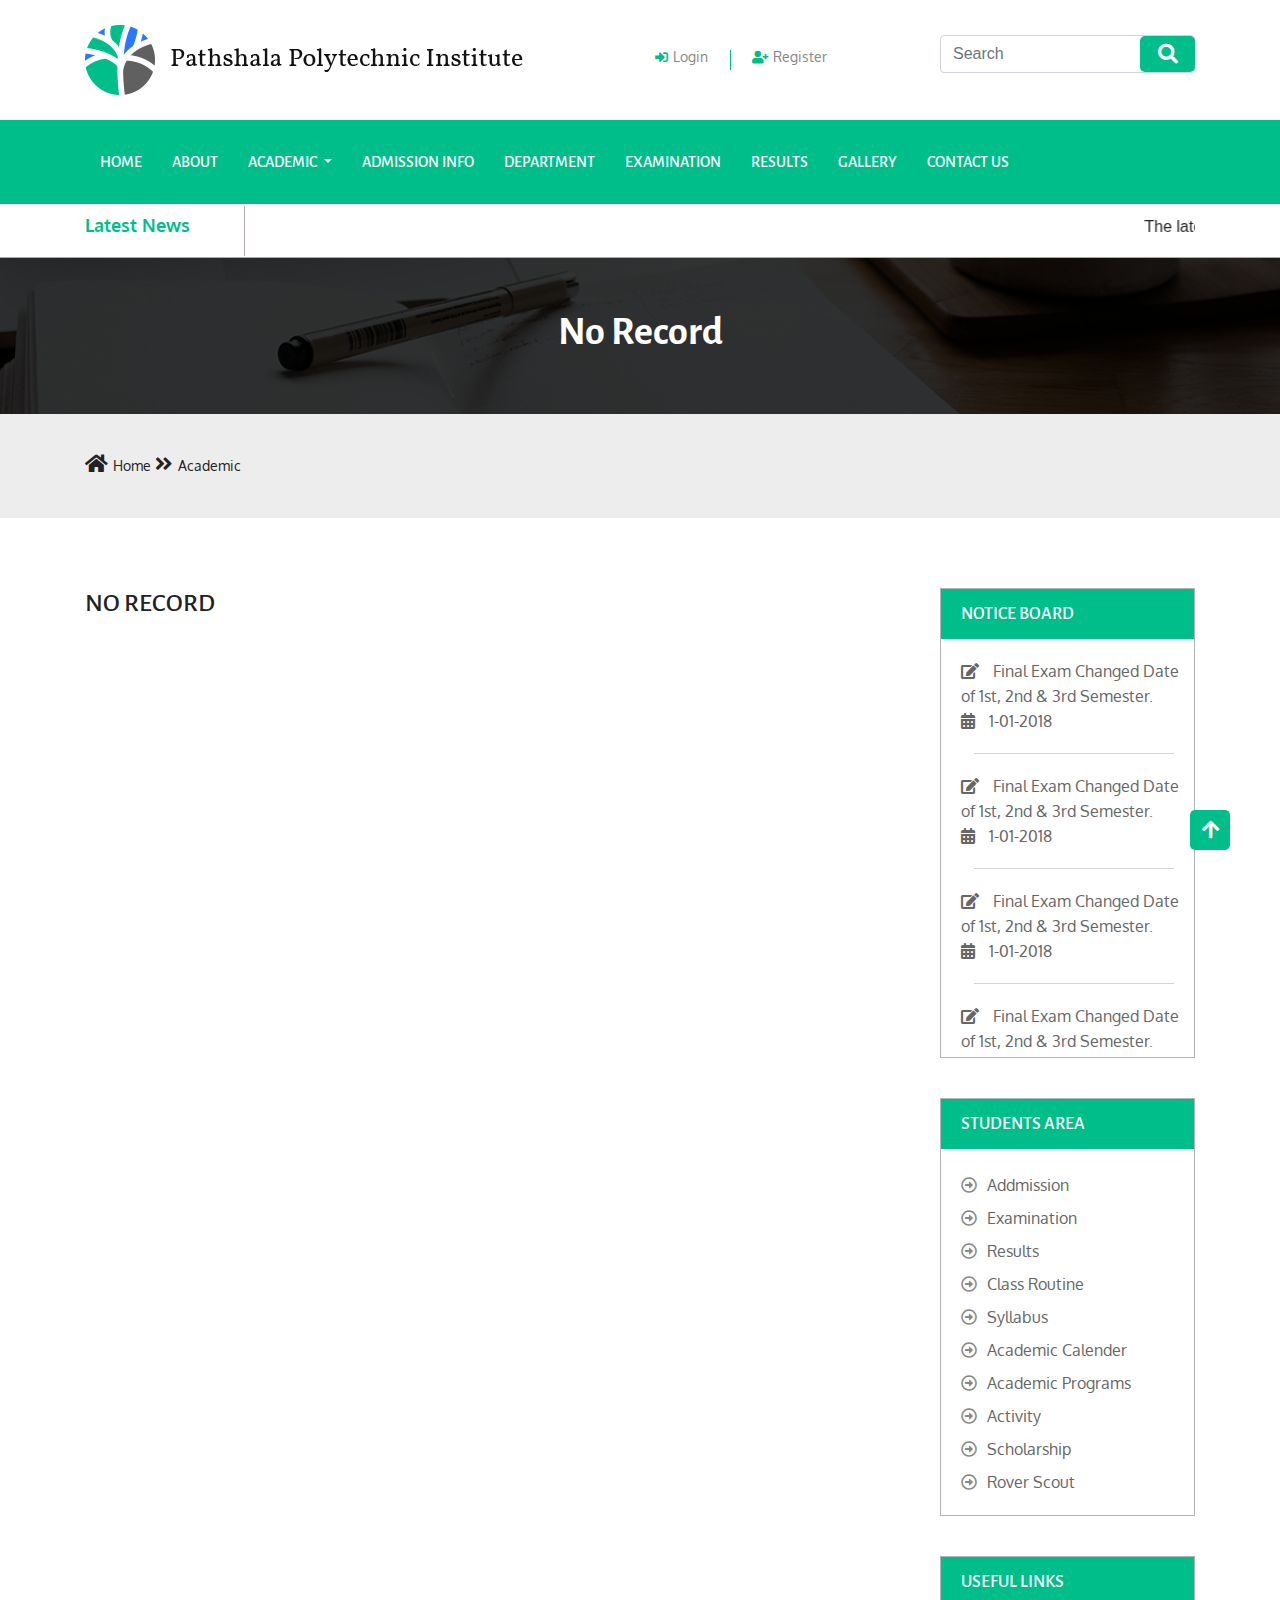
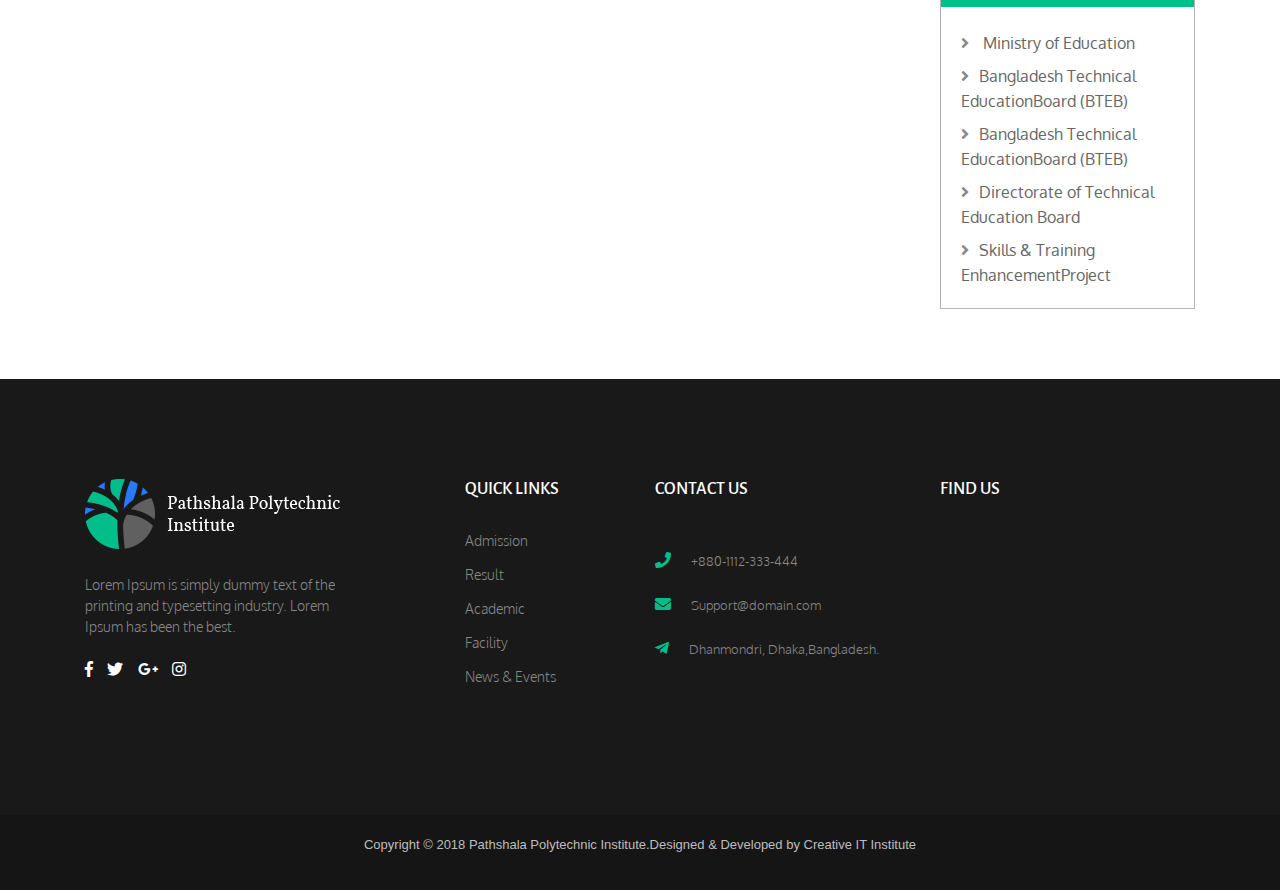
<file: no record.html>
<!DOCTYPE html>
<html lang="en">

<head>
    <meta charset="UTF-8">
    <title>No Record</title>
    <link href="https://fonts.googleapis.com/css?family=Alegreya+Sans:400,400i,500,500i,700,700i,900|Oxygen:400,700" rel="stylesheet">
    <link rel="icon" href="images/title-icon.png">
    <link rel="stylesheet" href="css/all.min.css">
    <link rel="stylesheet" href="css/slick.css">
    <link rel="stylesheet" href="css/bootstrap.min.css">
    <link rel="stylesheet" href="css/style.css">
</head>

<body>

    <!-- header part start -->

    <section>
        <div class="header_full">
            <div class="container">
                <div class="row">
                    <div class="col-lg-5">
                        <a href="#"><img src="images/01_Home1.png" class="img-fluid" alt="loading"></a>
                    </div>
                    <div class="col-lg-3 offset-lg-1">
                        <div class="header_icon">
                            <a href="#"><i class="fas fa-sign-in-alt"></i></a><span>Login</span>
                            <a href="#"><i class="fas fa-user-plus"></i></a><span>Register</span>
                        </div>
                    </div>
                    <div class="col-lg-3">
                        <div class="form_part">
                            <form action="">
                                <input class="form-control form_new mr-sm-2" type="search" placeholder="Search" aria-label="Search">
                                <a href="#"><i class="fas fa-search"></i></a>
                            </form>
                        </div>
                    </div>
                </div>
            </div>
        </div>
    </section>

    <!-- header part end -->

    <!-- menu part start -->
    <section id="">
        <nav class="navbar navbar-expand-lg navbar-light menu p-0">
            <div class="container">
                <div class="collapse navbar-collapse" id="navbarSupportedContent">
                    <ul class="navbar-nav mr-auto">
                        <li class="nav-item active">
                            <a class="nav-link" href="index.html">Home <span class="sr-only">(current)</span></a>
                        </li>
                        <li class="nav-item">
                            <a class="nav-link" href="about.html">about</a>
                        </li>
                        <li class="nav-item dropdown">
                            <a class="nav-link dropdown-toggle" href="#" id="navbarDropdown" role="button" data-toggle="dropdown" aria-haspopup="true" aria-expanded="false">
                                academic
                            </a>
                            <div class="dropdown-menu pat_drop" aria-labelledby="navbarDropdown">
                                <a class="dropdown-item" href="teacher.html">Teachers</a>
                                <a class="dropdown-item" href="student.html">Student</a>
                                <a class="dropdown-item" href="workshop.html">Workshop</a>
                                <a class="dropdown-item" href="event.html">Events</a>
                            </div>
                        </li>
                        <li class="nav-item">
                            <a class="nav-link" href="admission.html">admission info</a>
                        </li>
                        <li class="nav-item">
                            <a class="nav-link" href="teacher.html">department</a>
                        </li>
                        <li class="nav-item">
                            <a class="nav-link" href="workshop.html">examination</a>
                        </li>
                        <li class="nav-item">
                            <a class="nav-link" href="result.html">results</a>
                        </li>
                        <li class="nav-item">
                            <a class="nav-link" href="#">gallery</a>
                        </li>
                        <li class="nav-item">
                            <a class="nav-link" href="contact.html">contact us</a>
                        </li>
                    </ul>
                </div>
            </div>
        </nav>
    </section>

    <!-- menu part end -->

    <!-- news part start -->
    <section>
        <div class="news_full">
            <div class="container">
                <div class="row">
                    <div class="col-lg-2">
                        <div class="news_head">
                            <h4>Latest News</h4>
                        </div>
                    </div>
                    <div class="col-lg-10">
                        <div class="news_content">
                            <marquee behavior="" direction="">The latest news will be scrolled here. Lorem Ipsum is simply dummy text of the printing and typesetting industry. Lorem Ipsum has been</marquee>
                        </div>
                    </div>
                </div>
            </div>
        </div>
    </section>
    <!-- news part end -->

    <!-- about part start -->
    <section>
        <div class="no_record_about_full">
            <div class="container">
                <div class="row">
                    <div class="col-lg-12">
                        <div class="about_text">
                            <h2>No Record</h2>
                        </div>
                    </div>
                </div>
            </div>
        </div>
    </section>
    <!-- about part end -->

    <!-- about icon part start -->
    <section>
        <div class="about_icon_full">
            <div class="container">
                <div class="row">
                    <div class="col-lg-12">
                        <div class="about_icon">
                            <a href="#"><i class="fas fa-home"></i></a><span>Home</span>
                            <a href="#"><i class="fas fa-angle-double-right"></i></a><span>Academic</span>
                        </div>
                    </div>
                </div>
            </div>
        </div>
    </section>
    <!-- about icon part end -->

    <!-- banner part start -->
    <section>
        <div class="banner_full">
            <div class="container">
                <div class="row">
                    <div class="col-lg-8">
                        <div class="no_record_head">
                            <h2>no record</h2>
                        </div>
                    </div>
                    <div class="col-lg-3 offset-lg-1">
                        <div class="notice_main">
                            <div class="notice_head">
                                <h2>notice board</h2>
                            </div>
                            <div class="notice_full">
                                <div class="notice_content">
                                    <i class="fas fa-edit"></i>
                                    <span>Final Exam Changed Date of 1st, 2nd & 3rd Semester.</span>
                                    <div class="notice_cal">
                                        <i class="fas fa-calendar-alt"></i>
                                        <span>1-01-2018</span>
                                    </div>
                                </div>
                                <div class="notice_content">
                                    <i class="fas fa-edit"></i>
                                    <span>Final Exam Changed Date of 1st, 2nd & 3rd Semester.</span>
                                    <div class="notice_cal">
                                        <i class="fas fa-calendar-alt"></i>
                                        <span>1-01-2018</span>
                                    </div>
                                </div>
                                <div class="notice_content">
                                    <i class="fas fa-edit"></i>
                                    <span>Final Exam Changed Date of 1st, 2nd & 3rd Semester.</span>
                                    <div class="notice_cal">
                                        <i class="fas fa-calendar-alt"></i>
                                        <span>1-01-2018</span>
                                    </div>
                                </div>
                                <div class="notice_content">
                                    <i class="fas fa-edit"></i>
                                    <span>Final Exam Changed Date of 1st, 2nd & 3rd Semester.</span>
                                    <div class="notice_cal">
                                        <i class="fas fa-calendar-alt"></i>
                                        <span>1-01-2018</span>
                                    </div>
                                </div>
                            </div>
                        </div>
                        <div class="area_main">
                            <div class="area_head">
                                <h2>students area</h2>
                            </div>
                            <div class="area_menu">
                                <ul>
                                    <li><a href="#"><i class="far fa-arrow-alt-circle-right"></i>Addmission</a></li>
                                    <li><a href="#"><i class="far fa-arrow-alt-circle-right"></i>Examination</a></li>
                                    <li><a href="#"><i class="far fa-arrow-alt-circle-right"></i>Results</a></li>
                                    <li><a href="#"><i class="far fa-arrow-alt-circle-right"></i>Class Routine</a></li>
                                    <li><a href="#"><i class="far fa-arrow-alt-circle-right"></i>Syllabus</a></li>
                                    <li><a href="#"><i class="far fa-arrow-alt-circle-right"></i>Academic Calender</a></li>
                                    <li><a href="#"><i class="far fa-arrow-alt-circle-right"></i>Academic Programs</a></li>
                                    <li><a href="#"><i class="far fa-arrow-alt-circle-right"></i>Activity</a></li>
                                    <li><a href="#"><i class="far fa-arrow-alt-circle-right"></i>Scholarship</a></li>
                                    <li><a href="#"><i class="far fa-arrow-alt-circle-right"></i>Rover Scout</a></li>
                                </ul>
                            </div>
                        </div>
                        <div class="links_main">
                            <div class="links_head">
                                <h2>useful links</h2>
                            </div>
                            <div class="links_menu">
                                <ul>
                                    <li><a href="#"><i class="fas fa-angle-right"></i> Ministry of Education</a></li>
                                    <li><a href="#"><i class="fas fa-angle-right"></i>Bangladesh Technical EducationBoard (BTEB)</a></li>
                                    <li><a href="#"><i class="fas fa-angle-right"></i>Bangladesh Technical EducationBoard (BTEB)</a></li>
                                    <li><a href="#"><i class="fas fa-angle-right"></i>Directorate of Technical Education Board</a></li>
                                    <li><a href="#"><i class="fas fa-angle-right"></i>Skills & Training EnhancementProject</a></li>
                                </ul>
                            </div>
                        </div>
                    </div>
                </div>
            </div>
        </div>
    </section>
    <!-- banner part end -->

    <!-- contact part start -->
    <section>
        <div class="contact_full">
            <div class="container">
                <div class="row">
                    <div class="col-lg-4">
                        <div class="contact_logo">
                            <img src="images/logo-2.png" alt="loading">
                        </div>
                        <div class="contact_left_text">
                            <p>Lorem Ipsum is simply dummy text of the printing and typesetting industry. Lorem Ipsum has been the best.</p>
                        </div>
                        <div class="contact_left_icon">
                            <a href="#"><i class="fab fa-facebook-f"></i></a>
                            <a href="#"><i class="fab fa-twitter"></i></a>
                            <a href="#"><i class="fab fa-google-plus-g"></i></a>
                            <a href="#"><i class="fab fa-instagram"></i></a>
                        </div>
                    </div>
                    <div class="col-lg-2">
                        <div class="quick_links_head">
                            <h3>quick links</h3>
                        </div>
                        <div class="quick_links">
                            <ul>
                                <li><a href="#">Admission</a></li>
                                <li><a href="#">Result</a></li>
                                <li><a href="#">Academic</a></li>
                                <li><a href="#">Facility</a></li>
                                <li><a href="#">News & Events</a></li>
                            </ul>
                        </div>
                    </div>
                    <div class="col-lg-3">
                        <div class="contact_us_head">
                            <h3>contact us</h3>
                        </div>
                        <div class="contact_us_one">
                            <a href="#"><i class="fas fa-phone"></i></a><span>+880-1112-333-444</span>
                        </div>
                        <div class="contact_us_one">
                            <a href="#"><i class="fas fa-envelope"></i></a><span>Support@domain.com</span>
                        </div>
                        <div class="contact_us_one">
                            <a href="#"><i class="fab fa-telegram-plane"></i></a><span>Dhanmondri, Dhaka,Bangladesh.</span>
                        </div>
                    </div>
                    <div class="col-lg-3">
                        <div class="find_us_head">
                            <h3>find us</h3>
                        </div>
                        <div class="find_location">
                            <iframe src="https://www.google.com/maps/embed?pb=!1m10!1m8!1m3!1d116832.78110732095!2d90.3835043!3d23.7821451!3m2!1i1024!2i768!4f13.1!5e0!3m2!1sen!2sbd!4v1554478296446!5m2!1sen!2sbd" width="100%" height="150" frameborder="0" style="border:0" allowfullscreen></iframe>
                        </div>
                    </div>
                </div>
            </div>
        </div>
    </section>
    <!-- contact part end -->

    <!-- footer part start -->
    <section>
        <div class="footer_full">
            <div class="container">
                <div class="row">
                    <div class="col-lg-12">
                        <div class="footer_text">
                            <p>Copyright &#169; 2018 Pathshala Polytechnic Institute.Designed & Developed by <a href="">Creative IT Institute</a></p>
                        </div>
                    </div>
                </div>
            </div>
        </div>
    </section>

    <!-- footer part end -->

    <!-- back to top part start -->

    <div class="back_to_back">
        <i class="fas fa-arrow-up"></i>
    </div>

    <!-- back to top part start -->



    <script type="text/javascript" src="js/jquery-1.12.4.min.js"></script>
    <script type="text/javascript" src="js/bootstrap.min.js"></script>
    <script type="text/javascript" src="js/slick.js"></script>
    <script type="text/javascript" src="js/mixitup.min.js"></script>
    <script type="text/javascript" src="js/venobox.min.js"></script>
    <script type="text/javascript" src="js/jquery.counterup.min.js"></script>
    <script type="text/javascript" src="js/waypoints.min.js"></script>
    <script type="text/javascript" src="js/custom.js"></script>
</body>

</html>
</file>
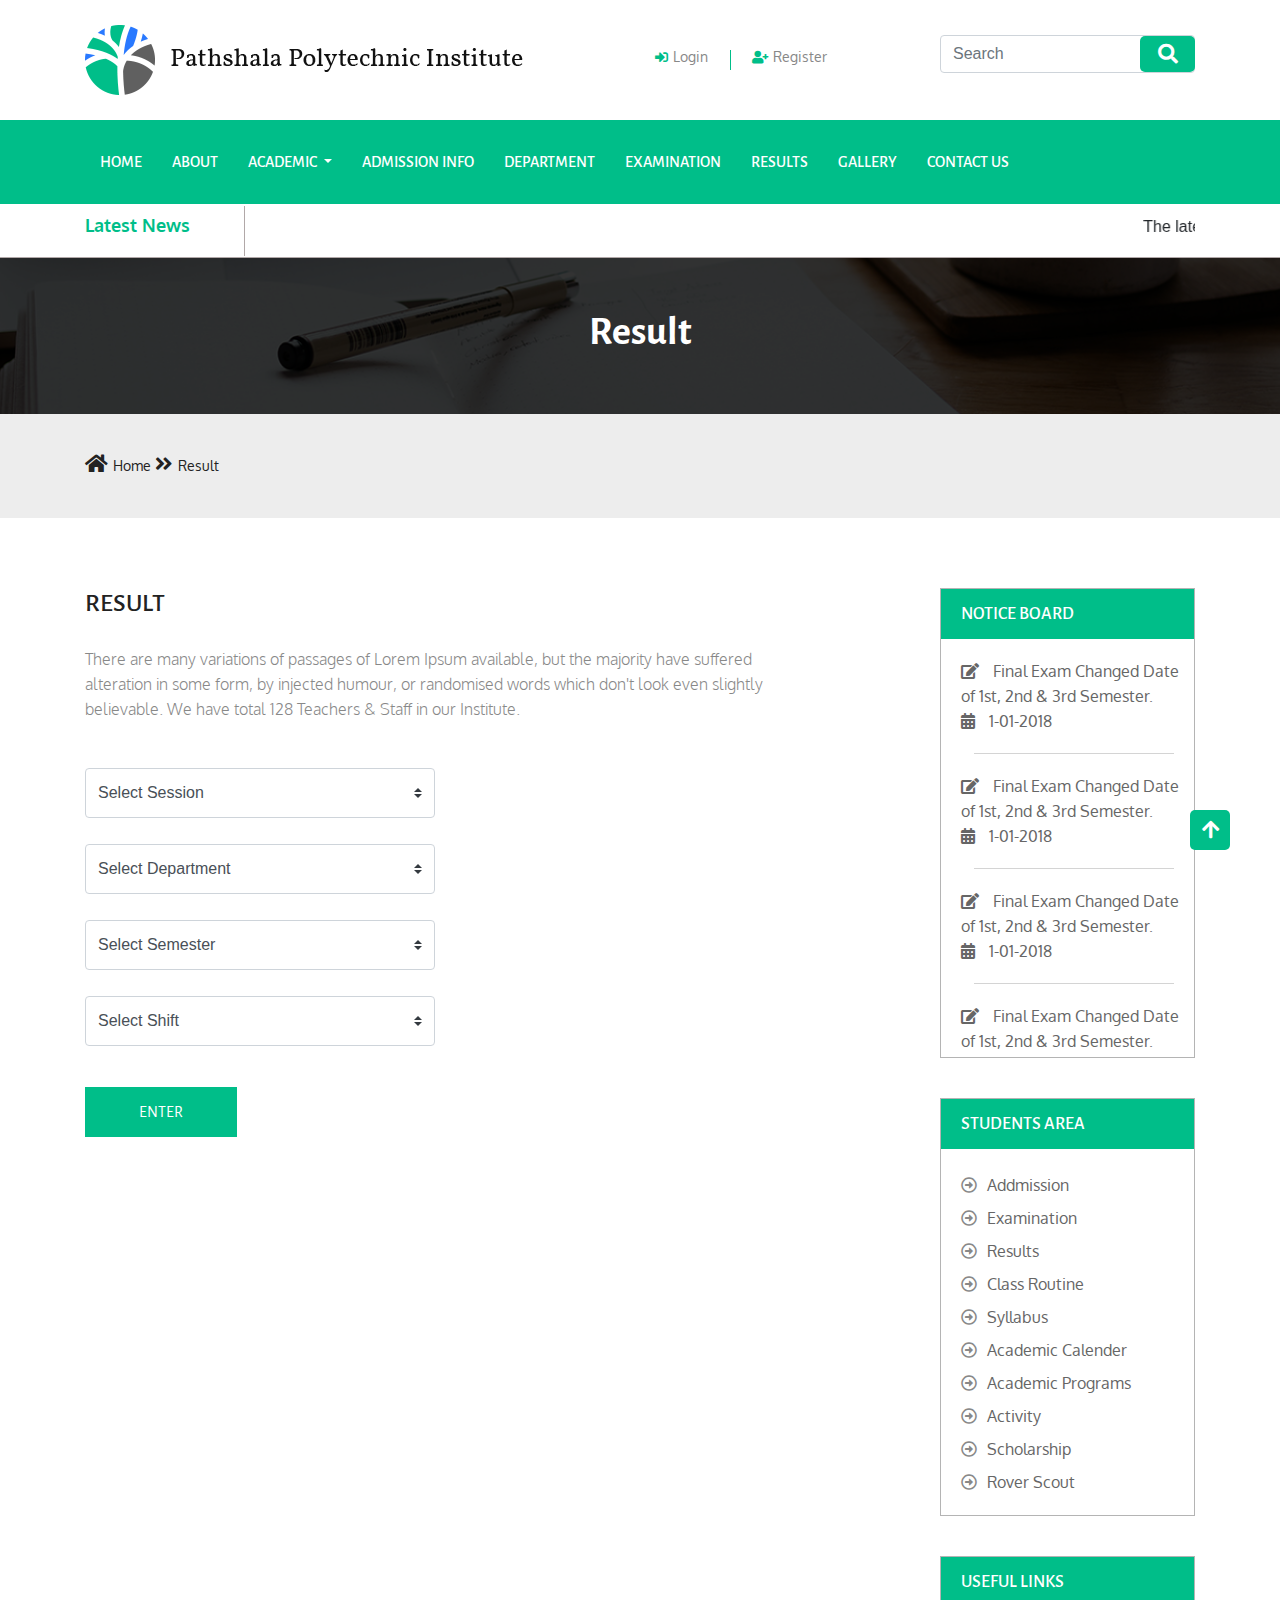
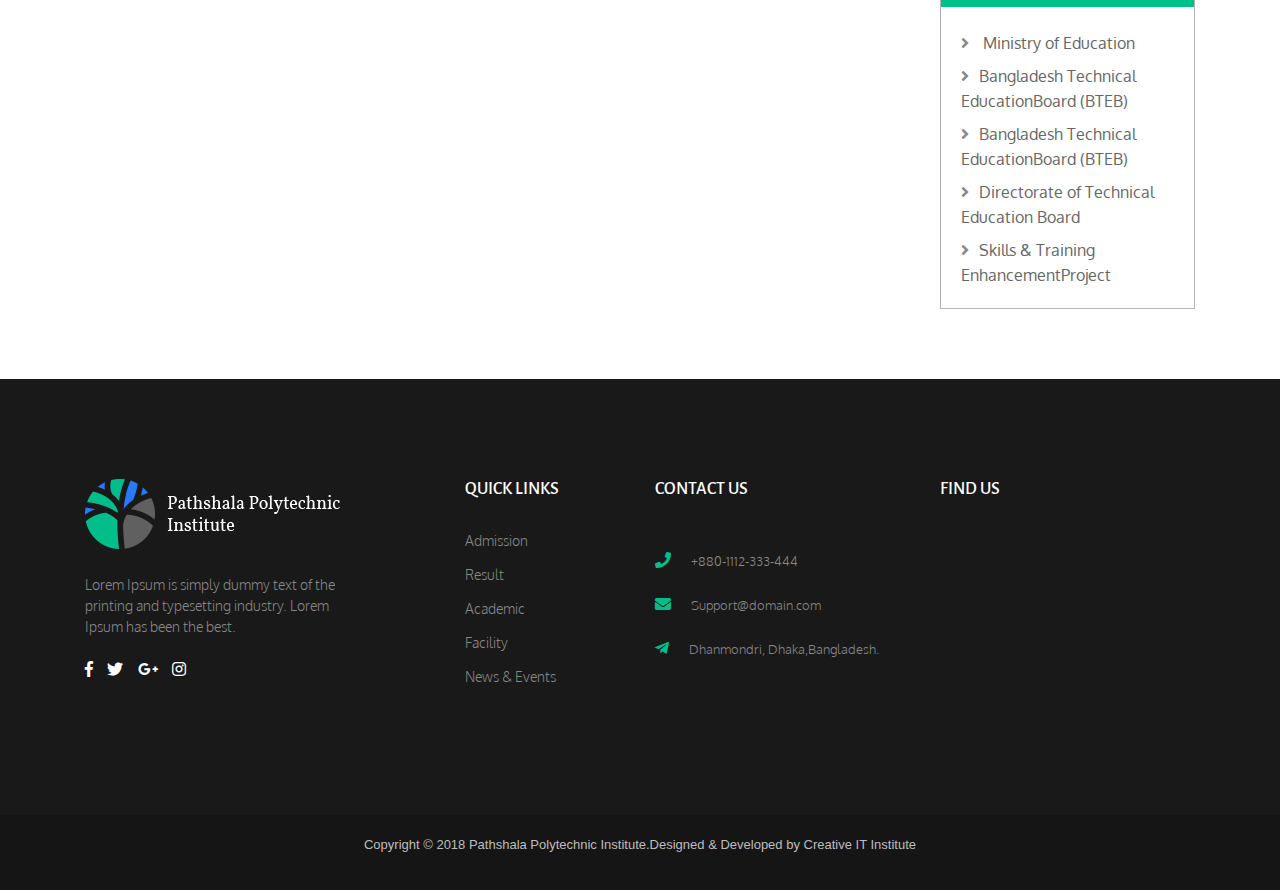
<file: result.html>
<!DOCTYPE html>
<html lang="en">

<head>
    <meta charset="UTF-8">
    <title>Result</title>
    <link href="https://fonts.googleapis.com/css?family=Alegreya+Sans:400,400i,500,500i,700,700i,900|Oxygen:400,700" rel="stylesheet">
    <link rel="icon" href="images/title-icon.png">
    <link rel="stylesheet" href="css/all.min.css">
    <link rel="stylesheet" href="css/slick.css">
    <link rel="stylesheet" href="css/bootstrap.min.css">
    <link rel="stylesheet" href="css/style.css">
</head>

<body>

    <!-- header part start -->

    <section>
        <div class="header_full">
            <div class="container">
                <div class="row">
                    <div class="col-lg-5">
                        <a href="#"><img src="images/01_Home1.png" class="img-fluid" alt="loading"></a>
                    </div>
                    <div class="col-lg-3 offset-lg-1">
                        <div class="header_icon">
                            <a href="#"><i class="fas fa-sign-in-alt"></i></a><span>Login</span>
                            <a href="#"><i class="fas fa-user-plus"></i></a><span>Register</span>
                        </div>
                    </div>
                    <div class="col-lg-3">
                        <div class="form_part">
                            <form action="">
                                <input class="form-control form_new mr-sm-2" type="search" placeholder="Search" aria-label="Search">
                                <a href="#"><i class="fas fa-search"></i></a>
                            </form>
                        </div>
                    </div>
                </div>
            </div>
        </div>
    </section>

    <!-- header part end -->

    <!-- menu part start -->
    <section id="">
        <nav class="navbar navbar-expand-lg navbar-light menu p-0">
            <div class="container">
                <div class="collapse navbar-collapse" id="navbarSupportedContent">
                    <ul class="navbar-nav mr-auto">
                        <li class="nav-item active">
                            <a class="nav-link" href="index.html">Home <span class="sr-only">(current)</span></a>
                        </li>
                        <li class="nav-item">
                            <a class="nav-link" href="about.html">about</a>
                        </li>
                        <li class="nav-item dropdown">
                            <a class="nav-link dropdown-toggle" href="#" id="navbarDropdown" role="button" data-toggle="dropdown" aria-haspopup="true" aria-expanded="false">
                                academic
                            </a>
                            <div class="dropdown-menu pat_drop" aria-labelledby="navbarDropdown">
                                <a class="dropdown-item" href="teacher.html">Teachers</a>
                                <a class="dropdown-item" href="student.html">Student</a>
                                <a class="dropdown-item" href="workshop.html">Workshop</a>
                                <a class="dropdown-item" href="event.html">Events</a>
                            </div>
                        </li>
                        <li class="nav-item">
                            <a class="nav-link" href="admission.html">admission info</a>
                        </li>
                        <li class="nav-item">
                            <a class="nav-link" href="teacher.html">department</a>
                        </li>
                        <li class="nav-item">
                            <a class="nav-link" href="workshop.html">examination</a>
                        </li>
                        <li class="nav-item">
                            <a class="nav-link" href="result.html">results</a>
                        </li>
                        <li class="nav-item">
                            <a class="nav-link" href="#">gallery</a>
                        </li>
                        <li class="nav-item">
                            <a class="nav-link" href="contact.html">contact us</a>
                        </li>
                    </ul>
                </div>
            </div>
        </nav>
    </section>

    <!-- menu part end -->

    <!-- news part start -->
    <section>
        <div class="news_full">
            <div class="container">
                <div class="row">
                    <div class="col-lg-2">
                        <div class="news_head">
                            <h4>Latest News</h4>
                        </div>
                    </div>
                    <div class="col-lg-10">
                        <div class="news_content">
                            <marquee behavior="" direction="">The latest news will be scrolled here. Lorem Ipsum is simply dummy text of the printing and typesetting industry. Lorem Ipsum has been</marquee>
                        </div>
                    </div>
                </div>
            </div>
        </div>
    </section>
    <!-- news part end -->

    <!-- about part start -->
    <section>
        <div class="result_about_full">
            <div class="container">
                <div class="row">
                    <div class="col-lg-12">
                        <div class="about_text">
                            <h2>Result</h2>
                        </div>
                    </div>
                </div>
            </div>
        </div>
    </section>
    <!-- about part end -->

    <!-- about icon part start -->
    <section>
        <div class="about_icon_full">
            <div class="container">
                <div class="row">
                    <div class="col-lg-12">
                        <div class="about_icon">
                            <a href="#"><i class="fas fa-home"></i></a><span>Home</span>
                            <a href="#"><i class="fas fa-angle-double-right"></i></a><span>Result</span>
                        </div>
                    </div>
                </div>
            </div>
        </div>
    </section>
    <!-- about icon part end -->

    <!-- banner part start -->
    <section>
        <div class="banner_full">
            <div class="container">
                <div class="row">
                    <div class="col-lg-8">
                        <div class="result_head">
                            <h2>result</h2>
                            <p>There are many variations of passages of Lorem Ipsum available, but the majority have suffered alteration in some form, by injected humour, or randomised words which don't look even slightly believable. We have total 128 Teachers & Staff in our Institute.</p>
                        </div>
                        <div class="row">
                            <div class="col-lg-6">
                                <div class="result_info_form">
                                    <div class="input-group mb-3">
                                        <select class="custom-select result_form" id="inputGroupSelect01">
                                            <option value="1">Select Session</option>
                                            <option value="1">2009-2010</option>
                                            <option value="1">2010-2011</option>
                                            <option value="1">2011-2012</option>
                                            <option value="1">2012-2013</option>
                                            <option value="1">2013-2014</option>
                                            <option value="1">2014-2015</option>
                                            <option value="1">2015-2016</option>
                                            <option value="1">2016-2017</option>
                                            <option value="1">2017-2018</option>
                                            <option value="1">2018-2019</option>
                                        </select>
                                    </div>
                                </div>
                                <div class="result_info_form">
                                    <div class="input-group mb-3 result_form_padding">
                                        <select class="custom-select student_form" id="inputGroupSelect01">
                                            <option value="1">Select Department</option>
                                            <option value="1">Computer Technology</option>
                                            <option value="1">Civil Technology</option>
                                            <option value="1">Electrical Technology</option>
                                            <option value="1">Mechanical Technology</option>
                                            <option value="1">Electronics Technology</option>
                                            <option value="1">Environmental Technology</option>
                                        </select>
                                    </div>
                                </div>
                                <div class="result_info_form">
                                    <div class="input-group mb-3 result_form_padding">
                                        <select class="custom-select student_form" id="inputGroupSelect01">
                                            <option value="1">Select Semester</option>
                                            <option value="1">1st Semester</option>
                                            <option value="1">2nd Semester</option>
                                            <option value="1">3rd Semester</option>
                                            <option value="1">4th Semester</option>
                                            <option value="1">5th Semester</option>
                                            <option value="1">6th Semester</option>
                                            <option value="1">7th Semester</option>
                                            <option value="1">8th Semester</option>
                                        </select>
                                    </div>
                                </div>
                                <div class="result_info_form">
                                    <div class="input-group mb-3 result_form_padding">
                                        <select class="custom-select student_form" id="inputGroupSelect01">
                                            <option value="1">Select Shift</option>
                                            <option value="1">1st Shift</option>
                                            <option value="1">2nd Shift</option>
                                        </select>
                                    </div>
                                </div>
                                <div class="result_form_button">
                                    <a href="#">enter</a>
                                </div>
                            </div>
                        </div>
                    </div>
                    <div class="col-lg-3 offset-lg-1">
                        <div class="notice_main">
                            <div class="notice_head">
                                <h2>notice board</h2>
                            </div>
                            <div class="notice_full">
                                <div class="notice_content">
                                    <i class="fas fa-edit"></i>
                                    <span>Final Exam Changed Date of 1st, 2nd & 3rd Semester.</span>
                                    <div class="notice_cal">
                                        <i class="fas fa-calendar-alt"></i>
                                        <span>1-01-2018</span>
                                    </div>
                                </div>
                                <div class="notice_content">
                                    <i class="fas fa-edit"></i>
                                    <span>Final Exam Changed Date of 1st, 2nd & 3rd Semester.</span>
                                    <div class="notice_cal">
                                        <i class="fas fa-calendar-alt"></i>
                                        <span>1-01-2018</span>
                                    </div>
                                </div>
                                <div class="notice_content">
                                    <i class="fas fa-edit"></i>
                                    <span>Final Exam Changed Date of 1st, 2nd & 3rd Semester.</span>
                                    <div class="notice_cal">
                                        <i class="fas fa-calendar-alt"></i>
                                        <span>1-01-2018</span>
                                    </div>
                                </div>
                                <div class="notice_content">
                                    <i class="fas fa-edit"></i>
                                    <span>Final Exam Changed Date of 1st, 2nd & 3rd Semester.</span>
                                    <div class="notice_cal">
                                        <i class="fas fa-calendar-alt"></i>
                                        <span>1-01-2018</span>
                                    </div>
                                </div>
                            </div>
                        </div>
                        <div class="area_main">
                            <div class="area_head">
                                <h2>students area</h2>
                            </div>
                            <div class="area_menu">
                                <ul>
                                    <li><a href="#"><i class="far fa-arrow-alt-circle-right"></i>Addmission</a></li>
                                    <li><a href="#"><i class="far fa-arrow-alt-circle-right"></i>Examination</a></li>
                                    <li><a href="#"><i class="far fa-arrow-alt-circle-right"></i>Results</a></li>
                                    <li><a href="#"><i class="far fa-arrow-alt-circle-right"></i>Class Routine</a></li>
                                    <li><a href="#"><i class="far fa-arrow-alt-circle-right"></i>Syllabus</a></li>
                                    <li><a href="#"><i class="far fa-arrow-alt-circle-right"></i>Academic Calender</a></li>
                                    <li><a href="#"><i class="far fa-arrow-alt-circle-right"></i>Academic Programs</a></li>
                                    <li><a href="#"><i class="far fa-arrow-alt-circle-right"></i>Activity</a></li>
                                    <li><a href="#"><i class="far fa-arrow-alt-circle-right"></i>Scholarship</a></li>
                                    <li><a href="#"><i class="far fa-arrow-alt-circle-right"></i>Rover Scout</a></li>
                                </ul>
                            </div>
                        </div>
                        <div class="links_main">
                            <div class="links_head">
                                <h2>useful links</h2>
                            </div>
                            <div class="links_menu">
                                <ul>
                                    <li><a href="#"><i class="fas fa-angle-right"></i> Ministry of Education</a></li>
                                    <li><a href="#"><i class="fas fa-angle-right"></i>Bangladesh Technical EducationBoard (BTEB)</a></li>
                                    <li><a href="#"><i class="fas fa-angle-right"></i>Bangladesh Technical EducationBoard (BTEB)</a></li>
                                    <li><a href="#"><i class="fas fa-angle-right"></i>Directorate of Technical Education Board</a></li>
                                    <li><a href="#"><i class="fas fa-angle-right"></i>Skills & Training EnhancementProject</a></li>
                                </ul>
                            </div>
                        </div>
                    </div>
                </div>
            </div>
        </div>
    </section>
    <!-- banner part end -->

    <!-- contact part start -->
    <section>
        <div class="contact_full">
            <div class="container">
                <div class="row">
                    <div class="col-lg-4">
                        <div class="contact_logo">
                            <img src="images/logo-2.png" alt="loading">
                        </div>
                        <div class="contact_left_text">
                            <p>Lorem Ipsum is simply dummy text of the printing and typesetting industry. Lorem Ipsum has been the best.</p>
                        </div>
                        <div class="contact_left_icon">
                            <a href="#"><i class="fab fa-facebook-f"></i></a>
                            <a href="#"><i class="fab fa-twitter"></i></a>
                            <a href="#"><i class="fab fa-google-plus-g"></i></a>
                            <a href="#"><i class="fab fa-instagram"></i></a>
                        </div>
                    </div>
                    <div class="col-lg-2">
                        <div class="quick_links_head">
                            <h3>quick links</h3>
                        </div>
                        <div class="quick_links">
                            <ul>
                                <li><a href="#">Admission</a></li>
                                <li><a href="#">Result</a></li>
                                <li><a href="#">Academic</a></li>
                                <li><a href="#">Facility</a></li>
                                <li><a href="#">News & Events</a></li>
                            </ul>
                        </div>
                    </div>
                    <div class="col-lg-3">
                        <div class="contact_us_head">
                            <h3>contact us</h3>
                        </div>
                        <div class="contact_us_one">
                            <a href="#"><i class="fas fa-phone"></i></a><span>+880-1112-333-444</span>
                        </div>
                        <div class="contact_us_one">
                            <a href="#"><i class="fas fa-envelope"></i></a><span>Support@domain.com</span>
                        </div>
                        <div class="contact_us_one">
                            <a href="#"><i class="fab fa-telegram-plane"></i></a><span>Dhanmondri, Dhaka,Bangladesh.</span>
                        </div>
                    </div>
                    <div class="col-lg-3">
                        <div class="find_us_head">
                            <h3>find us</h3>
                        </div>
                        <div class="find_location">
                            <iframe src="https://www.google.com/maps/embed?pb=!1m10!1m8!1m3!1d116832.78110732095!2d90.3835043!3d23.7821451!3m2!1i1024!2i768!4f13.1!5e0!3m2!1sen!2sbd!4v1554478296446!5m2!1sen!2sbd" width="100%" height="150" frameborder="0" style="border:0" allowfullscreen></iframe>
                        </div>
                    </div>
                </div>
            </div>
        </div>
    </section>
    <!-- contact part end -->

    <!-- footer part start -->
    <section>
        <div class="footer_full">
            <div class="container">
                <div class="row">
                    <div class="col-lg-12">
                        <div class="footer_text">
                            <p>Copyright &#169; 2018 Pathshala Polytechnic Institute.Designed & Developed by <a href="">Creative IT Institute</a></p>
                        </div>
                    </div>
                </div>
            </div>
        </div>
    </section>

    <!-- footer part end -->

    <!-- back to top part start -->

    <div class="back_to_back">
        <i class="fas fa-arrow-up"></i>
    </div>

    <!-- back to top part start -->



    <script type="text/javascript" src="js/jquery-1.12.4.min.js"></script>
    <script type="text/javascript" src="js/bootstrap.min.js"></script>
    <script type="text/javascript" src="js/slick.js"></script>
    <script type="text/javascript" src="js/mixitup.min.js"></script>
    <script type="text/javascript" src="js/venobox.min.js"></script>
    <script type="text/javascript" src="js/jquery.counterup.min.js"></script>
    <script type="text/javascript" src="js/waypoints.min.js"></script>
    <script type="text/javascript" src="js/custom.js"></script>
</body>

</html>
</file>
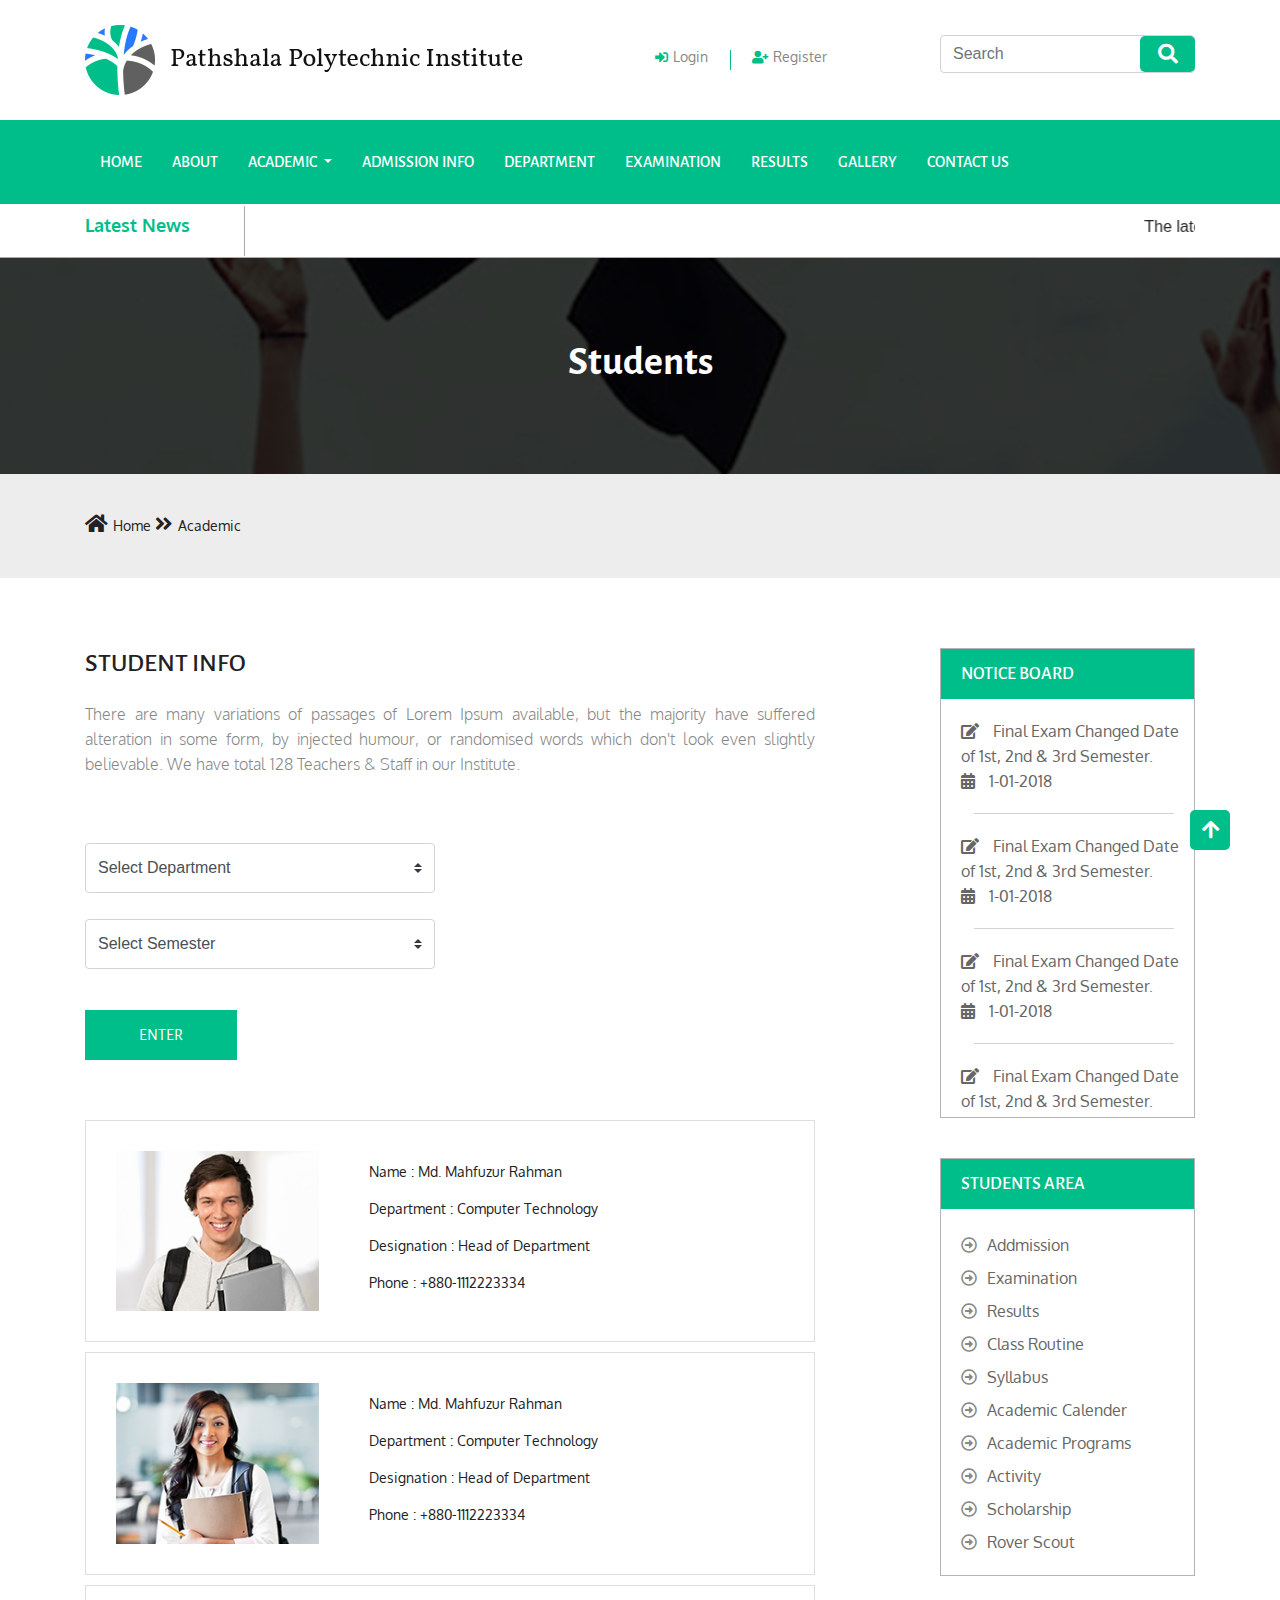
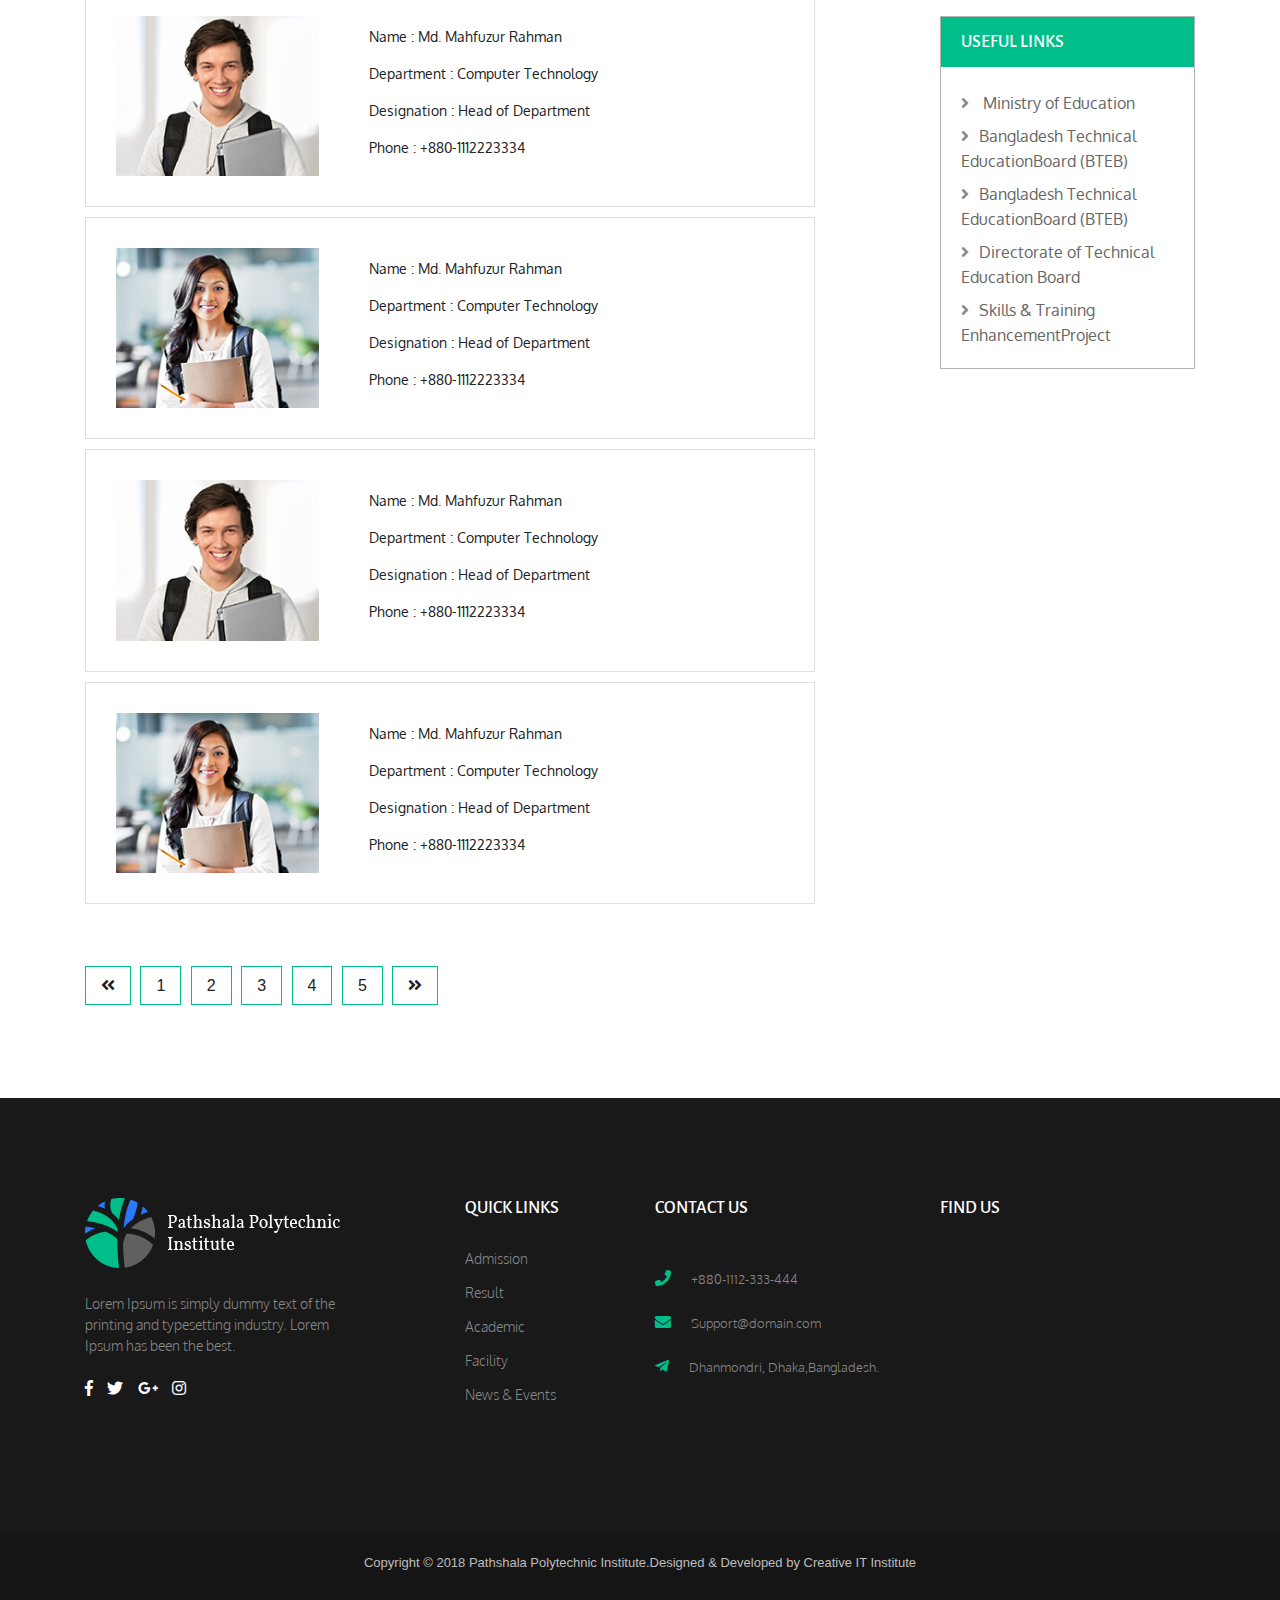
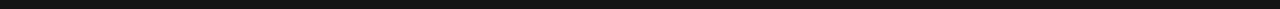
<file: student.html>
<!DOCTYPE html>
<html lang="en">

<head>
    <meta charset="UTF-8">
    <title>Student</title>
    <link href="https://fonts.googleapis.com/css?family=Alegreya+Sans:400,400i,500,500i,700,700i,900|Oxygen:400,700" rel="stylesheet">
    <link rel="icon" href="images/title-icon.png">
    <link rel="stylesheet" href="css/all.min.css">
    <link rel="stylesheet" href="css/slick.css">
    <link rel="stylesheet" href="css/bootstrap.min.css">
    <link rel="stylesheet" href="css/style.css">
</head>

<body>

    <!-- header part start -->

    <section>
        <div class="header_full">
            <div class="container">
                <div class="row">
                    <div class="col-lg-5">
                        <a href="#"><img src="images/01_Home1.png" class="img-fluid" alt="loading"></a>
                    </div>
                    <div class="col-lg-3 offset-lg-1">
                        <div class="header_icon">
                            <a href="#"><i class="fas fa-sign-in-alt"></i></a><span>Login</span>
                            <a href="#"><i class="fas fa-user-plus"></i></a><span>Register</span>
                        </div>
                    </div>
                    <div class="col-lg-3">
                        <div class="form_part">
                            <form action="">
                                <input class="form-control form_new mr-sm-2" type="search" placeholder="Search" aria-label="Search">
                                <a href="#"><i class="fas fa-search"></i></a>
                            </form>
                        </div>
                    </div>
                </div>
            </div>
        </div>
    </section>

    <!-- header part end -->

    <!-- menu part start -->
    <section id="">
        <nav class="navbar navbar-expand-lg navbar-light menu p-0">
            <div class="container">
                <div class="collapse navbar-collapse" id="navbarSupportedContent">
                    <ul class="navbar-nav mr-auto">
                        <li class="nav-item active">
                            <a class="nav-link" href="index.html">Home <span class="sr-only">(current)</span></a>
                        </li>
                        <li class="nav-item">
                            <a class="nav-link" href="about.html">about</a>
                        </li>
                        <li class="nav-item dropdown">
                            <a class="nav-link dropdown-toggle" href="#" id="navbarDropdown" role="button" data-toggle="dropdown" aria-haspopup="true" aria-expanded="false">
                                academic
                            </a>
                            <div class="dropdown-menu pat_drop" aria-labelledby="navbarDropdown">
                                <a class="dropdown-item" href="teacher.html">Teachers</a>
                                <a class="dropdown-item" href="student.html">Student</a>
                                <a class="dropdown-item" href="workshop.html">Workshop</a>
                                <a class="dropdown-item" href="event.html">Events</a>
                            </div>
                        </li>
                        <li class="nav-item">
                            <a class="nav-link" href="admission.html">admission info</a>
                        </li>
                        <li class="nav-item">
                            <a class="nav-link" href="teacher.html">department</a>
                        </li>
                        <li class="nav-item">
                            <a class="nav-link" href="workshop.html">examination</a>
                        </li>
                        <li class="nav-item">
                            <a class="nav-link" href="result.html">results</a>
                        </li>
                        <li class="nav-item">
                            <a class="nav-link" href="#">gallery</a>
                        </li>
                        <li class="nav-item">
                            <a class="nav-link" href="contact.html">contact us</a>
                        </li>
                    </ul>
                </div>
            </div>
        </nav>
    </section>

    <!-- menu part end -->

    <!-- news part start -->
    <section>
        <div class="news_full">
            <div class="container">
                <div class="row">
                    <div class="col-lg-2">
                        <div class="news_head">
                            <h4>Latest News</h4>
                        </div>
                    </div>
                    <div class="col-lg-10">
                        <div class="news_content">
                            <marquee behavior="" direction="">The latest news will be scrolled here. Lorem Ipsum is simply dummy text of the printing and typesetting industry. Lorem Ipsum has been</marquee>
                        </div>
                    </div>
                </div>
            </div>
        </div>
    </section>
    <!-- news part end -->

    <!-- about part start -->
    <section>
        <div class="about_full">
            <div class="container">
                <div class="row">
                    <div class="col-lg-12">
                        <div class="about_text">
                            <h2>Students</h2>
                        </div>
                    </div>
                </div>
            </div>
        </div>
    </section>
    <!-- about part end -->

    <!-- about icon part start -->
    <section>
        <div class="about_icon_full">
            <div class="container">
                <div class="row">
                    <div class="col-lg-12">
                        <div class="about_icon">
                            <a href="#"><i class="fas fa-home"></i></a><span>Home</span>
                            <a href="#"><i class="fas fa-angle-double-right"></i></a><span>Academic</span>
                        </div>
                    </div>
                </div>
            </div>
        </div>
    </section>
    <!-- about icon part end -->

    <!-- banner part start -->
    <section>
        <div class="banner_full">
            <div class="container">
                <div class="row">
                    <div class="col-lg-8">
                        <div class="student_info_head">
                            <h2>Student info</h2>
                            <p>There are many variations of passages of Lorem Ipsum available, but the majority have suffered alteration in some form, by injected humour, or randomised words which don't look even slightly believable. We have total 128 Teachers & Staff in our Institute.</p>
                        </div>
                        <div class="row">
                            <div class="col-lg-6">
                                <div class="student_info_form">
                                    <div class="input-group mb-3">
                                        <select class="custom-select student_form" id="inputGroupSelect01">
                                            <option value="1">Select Department</option>
                                            <option value="1">Computer Technology</option>
                                            <option value="1">Civil Technology</option>
                                            <option value="1">Electrical Technology</option>
                                            <option value="1">Mechanical Technology</option>
                                            <option value="1">Electronics Technology</option>
                                            <option value="1">Environmental Technology</option>
                                        </select>
                                    </div>
                                </div>
                                <div class="student_info_form">
                                    <div class="input-group mb-3 student_form_padding">
                                        <select class="custom-select student_form" id="inputGroupSelect01">
                                            <option value="1">Select Semester</option>
                                            <option value="1">1st Semester</option>
                                            <option value="1">2nd Semester</option>
                                            <option value="1">3rd Semester</option>
                                            <option value="1">4th Semester</option>
                                            <option value="1">5th Semester</option>
                                            <option value="1">6th Semester</option>
                                            <option value="1">7th Semester</option>
                                            <option value="1">8th Semester</option>
                                        </select>
                                    </div>
                                </div>
                                <div class="student_form_button">
                                    <a href="#">enter</a>
                                </div>
                            </div>
                        </div>
                        <div class="row">
                            <div class="col-lg-12">
                                <div class="student_main">
                                    <div class="row">
                                        <div class="col-lg-4">
                                            <div class="student_img">
                                                <img src="images/student-1.jpg" class="img-fluid" alt="loading">
                                            </div>
                                        </div>
                                        <div class="col-lg-8">
                                            <div class="student_bio">
                                                <p>Name : Md. Mahfuzur Rahman</p>
                                                <p>Department : Computer Technology</p>
                                                <p>Designation : Head of Department</p>
                                                <p>Phone : +880-1112223334</p>
                                            </div>
                                        </div>
                                    </div>
                                </div>
                            </div>
                        </div>
                        <div class="row">
                            <div class="col-lg-12">
                                <div class="student_main">
                                    <div class="row">
                                        <div class="col-lg-4">
                                            <div class="student_img">
                                                <img src="images/student-2.jpg" class="img-fluid" alt="loading">
                                            </div>
                                        </div>
                                        <div class="col-lg-8">
                                            <div class="student_bio">
                                                <p>Name : Md. Mahfuzur Rahman</p>
                                                <p>Department : Computer Technology</p>
                                                <p>Designation : Head of Department</p>
                                                <p>Phone : +880-1112223334</p>
                                            </div>
                                        </div>
                                    </div>
                                </div>
                            </div>
                        </div>
                        <div class="row">
                            <div class="col-lg-12">
                                <div class="student_main">
                                    <div class="row">
                                        <div class="col-lg-4">
                                            <div class="student_img">
                                                <img src="images/student-1.jpg" class="img-fluid" alt="loading">
                                            </div>
                                        </div>
                                        <div class="col-lg-8">
                                            <div class="student_bio">
                                                <p>Name : Md. Mahfuzur Rahman</p>
                                                <p>Department : Computer Technology</p>
                                                <p>Designation : Head of Department</p>
                                                <p>Phone : +880-1112223334</p>
                                            </div>
                                        </div>
                                    </div>
                                </div>
                            </div>
                        </div>
                        <div class="row">
                            <div class="col-lg-12">
                                <div class="student_main">
                                    <div class="row">
                                        <div class="col-lg-4">
                                            <div class="student_img">
                                                <img src="images/student-2.jpg" class="img-fluid" alt="loading">
                                            </div>
                                        </div>
                                        <div class="col-lg-8">
                                            <div class="student_bio">
                                                <p>Name : Md. Mahfuzur Rahman</p>
                                                <p>Department : Computer Technology</p>
                                                <p>Designation : Head of Department</p>
                                                <p>Phone : +880-1112223334</p>
                                            </div>
                                        </div>
                                    </div>
                                </div>
                            </div>
                        </div>
                        <div class="row">
                            <div class="col-lg-12">
                                <div class="student_main">
                                    <div class="row">
                                        <div class="col-lg-4">
                                            <div class="student_img">
                                                <img src="images/student-1.jpg" class="img-fluid" alt="loading">
                                            </div>
                                        </div>
                                        <div class="col-lg-8">
                                            <div class="student_bio">
                                                <p>Name : Md. Mahfuzur Rahman</p>
                                                <p>Department : Computer Technology</p>
                                                <p>Designation : Head of Department</p>
                                                <p>Phone : +880-1112223334</p>
                                            </div>
                                        </div>
                                    </div>
                                </div>
                            </div>
                        </div>
                        <div class="row">
                            <div class="col-lg-12">
                                <div class="student_main">
                                    <div class="row">
                                        <div class="col-lg-4">
                                            <div class="student_img">
                                                <img src="images/student-2.jpg" class="img-fluid" alt="loading">
                                            </div>
                                        </div>
                                        <div class="col-lg-8">
                                            <div class="student_bio">
                                                <p>Name : Md. Mahfuzur Rahman</p>
                                                <p>Department : Computer Technology</p>
                                                <p>Designation : Head of Department</p>
                                                <p>Phone : +880-1112223334</p>
                                            </div>
                                        </div>
                                    </div>
                                </div>
                            </div>
                        </div>
                        <div class="student_info_icon">
                            <a href="#"><i class="fas fa-angle-double-left"></i></a>
                            <a href="#">1</a>
                            <a href="#">2</a>
                            <a href="#">3</a>
                            <a href="#">4</a>
                            <a href="#">5</a>
                            <a href="#"><i class="fas fa-angle-double-right"></i></a>
                        </div>
                    </div>
                    <div class="col-lg-3 offset-lg-1">
                        <div class="notice_main">
                            <div class="notice_head">
                                <h2>notice board</h2>
                            </div>
                            <div class="notice_full">
                                <div class="notice_content">
                                    <i class="fas fa-edit"></i>
                                    <span>Final Exam Changed Date of 1st, 2nd & 3rd Semester.</span>
                                    <div class="notice_cal">
                                        <i class="fas fa-calendar-alt"></i>
                                        <span>1-01-2018</span>
                                    </div>
                                </div>
                                <div class="notice_content">
                                    <i class="fas fa-edit"></i>
                                    <span>Final Exam Changed Date of 1st, 2nd & 3rd Semester.</span>
                                    <div class="notice_cal">
                                        <i class="fas fa-calendar-alt"></i>
                                        <span>1-01-2018</span>
                                    </div>
                                </div>
                                <div class="notice_content">
                                    <i class="fas fa-edit"></i>
                                    <span>Final Exam Changed Date of 1st, 2nd & 3rd Semester.</span>
                                    <div class="notice_cal">
                                        <i class="fas fa-calendar-alt"></i>
                                        <span>1-01-2018</span>
                                    </div>
                                </div>
                                <div class="notice_content">
                                    <i class="fas fa-edit"></i>
                                    <span>Final Exam Changed Date of 1st, 2nd & 3rd Semester.</span>
                                    <div class="notice_cal">
                                        <i class="fas fa-calendar-alt"></i>
                                        <span>1-01-2018</span>
                                    </div>
                                </div>
                            </div>
                        </div>
                        <div class="area_main">
                            <div class="area_head">
                                <h2>students area</h2>
                            </div>
                            <div class="area_menu">
                                <ul>
                                    <li><a href="#"><i class="far fa-arrow-alt-circle-right"></i>Addmission</a></li>
                                    <li><a href="#"><i class="far fa-arrow-alt-circle-right"></i>Examination</a></li>
                                    <li><a href="#"><i class="far fa-arrow-alt-circle-right"></i>Results</a></li>
                                    <li><a href="#"><i class="far fa-arrow-alt-circle-right"></i>Class Routine</a></li>
                                    <li><a href="#"><i class="far fa-arrow-alt-circle-right"></i>Syllabus</a></li>
                                    <li><a href="#"><i class="far fa-arrow-alt-circle-right"></i>Academic Calender</a></li>
                                    <li><a href="#"><i class="far fa-arrow-alt-circle-right"></i>Academic Programs</a></li>
                                    <li><a href="#"><i class="far fa-arrow-alt-circle-right"></i>Activity</a></li>
                                    <li><a href="#"><i class="far fa-arrow-alt-circle-right"></i>Scholarship</a></li>
                                    <li><a href="#"><i class="far fa-arrow-alt-circle-right"></i>Rover Scout</a></li>
                                </ul>
                            </div>
                        </div>
                        <div class="links_main">
                            <div class="links_head">
                                <h2>useful links</h2>
                            </div>
                            <div class="links_menu">
                                <ul>
                                    <li><a href="#"><i class="fas fa-angle-right"></i> Ministry of Education</a></li>
                                    <li><a href="#"><i class="fas fa-angle-right"></i>Bangladesh Technical EducationBoard (BTEB)</a></li>
                                    <li><a href="#"><i class="fas fa-angle-right"></i>Bangladesh Technical EducationBoard (BTEB)</a></li>
                                    <li><a href="#"><i class="fas fa-angle-right"></i>Directorate of Technical Education Board</a></li>
                                    <li><a href="#"><i class="fas fa-angle-right"></i>Skills & Training EnhancementProject</a></li>
                                </ul>
                            </div>
                        </div>
                    </div>
                </div>
            </div>
        </div>
    </section>
    <!-- banner part end -->

    <!-- contact part start -->
    <section>
        <div class="contact_full">
            <div class="container">
                <div class="row">
                    <div class="col-lg-4">
                        <div class="contact_logo">
                            <img src="images/logo-2.png" alt="loading">
                        </div>
                        <div class="contact_left_text">
                            <p>Lorem Ipsum is simply dummy text of the printing and typesetting industry. Lorem Ipsum has been the best.</p>
                        </div>
                        <div class="contact_left_icon">
                            <a href="#"><i class="fab fa-facebook-f"></i></a>
                            <a href="#"><i class="fab fa-twitter"></i></a>
                            <a href="#"><i class="fab fa-google-plus-g"></i></a>
                            <a href="#"><i class="fab fa-instagram"></i></a>
                        </div>
                    </div>
                    <div class="col-lg-2">
                        <div class="quick_links_head">
                            <h3>quick links</h3>
                        </div>
                        <div class="quick_links">
                            <ul>
                                <li><a href="#">Admission</a></li>
                                <li><a href="#">Result</a></li>
                                <li><a href="#">Academic</a></li>
                                <li><a href="#">Facility</a></li>
                                <li><a href="#">News & Events</a></li>
                            </ul>
                        </div>
                    </div>
                    <div class="col-lg-3">
                        <div class="contact_us_head">
                            <h3>contact us</h3>
                        </div>
                        <div class="contact_us_one">
                            <a href="#"><i class="fas fa-phone"></i></a><span>+880-1112-333-444</span>
                        </div>
                        <div class="contact_us_one">
                            <a href="#"><i class="fas fa-envelope"></i></a><span>Support@domain.com</span>
                        </div>
                        <div class="contact_us_one">
                            <a href="#"><i class="fab fa-telegram-plane"></i></a><span>Dhanmondri, Dhaka,Bangladesh.</span>
                        </div>
                    </div>
                    <div class="col-lg-3">
                        <div class="find_us_head">
                            <h3>find us</h3>
                        </div>
                        <div class="find_location">
                            <iframe src="https://www.google.com/maps/embed?pb=!1m10!1m8!1m3!1d116832.78110732095!2d90.3835043!3d23.7821451!3m2!1i1024!2i768!4f13.1!5e0!3m2!1sen!2sbd!4v1554478296446!5m2!1sen!2sbd" width="100%" height="150" frameborder="0" style="border:0" allowfullscreen></iframe>
                        </div>
                    </div>
                </div>
            </div>
        </div>
    </section>
    <!-- contact part end -->

    <!-- footer part start -->
    <section>
        <div class="footer_full">
            <div class="container">
                <div class="row">
                    <div class="col-lg-12">
                        <div class="footer_text">
                            <p>Copyright &#169; 2018 Pathshala Polytechnic Institute.Designed & Developed by <a href="">Creative IT Institute</a></p>
                        </div>
                    </div>
                </div>
            </div>
        </div>
    </section>

    <!-- footer part end -->
    
    
    <!-- back to top part start -->

    <div class="back_to_back">
        <i class="fas fa-arrow-up"></i>
    </div>

    <!-- back to top part start -->





    <script type="text/javascript" src="js/jquery-1.12.4.min.js"></script>
    <script type="text/javascript" src="js/bootstrap.min.js"></script>
    <script type="text/javascript" src="js/slick.js"></script>
    <script type="text/javascript" src="js/mixitup.min.js"></script>
    <script type="text/javascript" src="js/venobox.min.js"></script>
    <script type="text/javascript" src="js/jquery.counterup.min.js"></script>
    <script type="text/javascript" src="js/waypoints.min.js"></script>
    <script type="text/javascript" src="js/custom.js"></script>
</body>

</html>
</file>
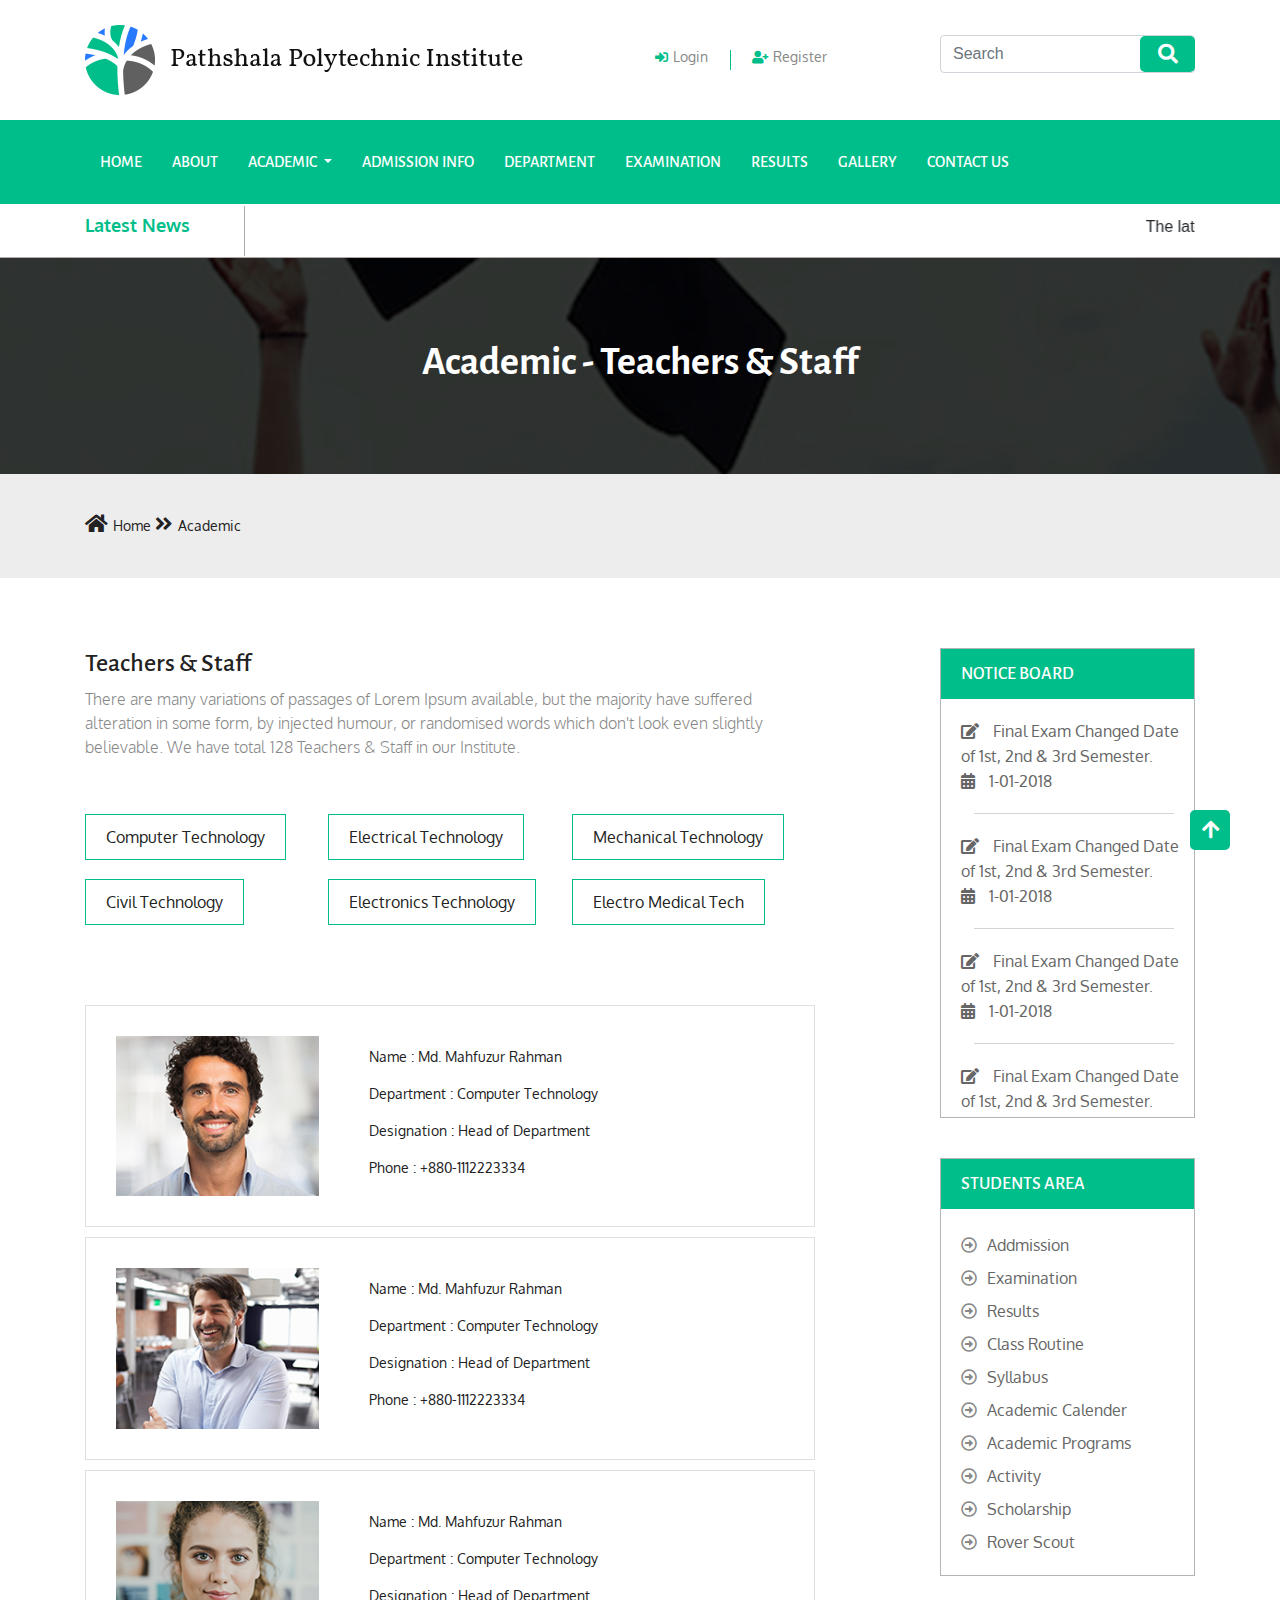
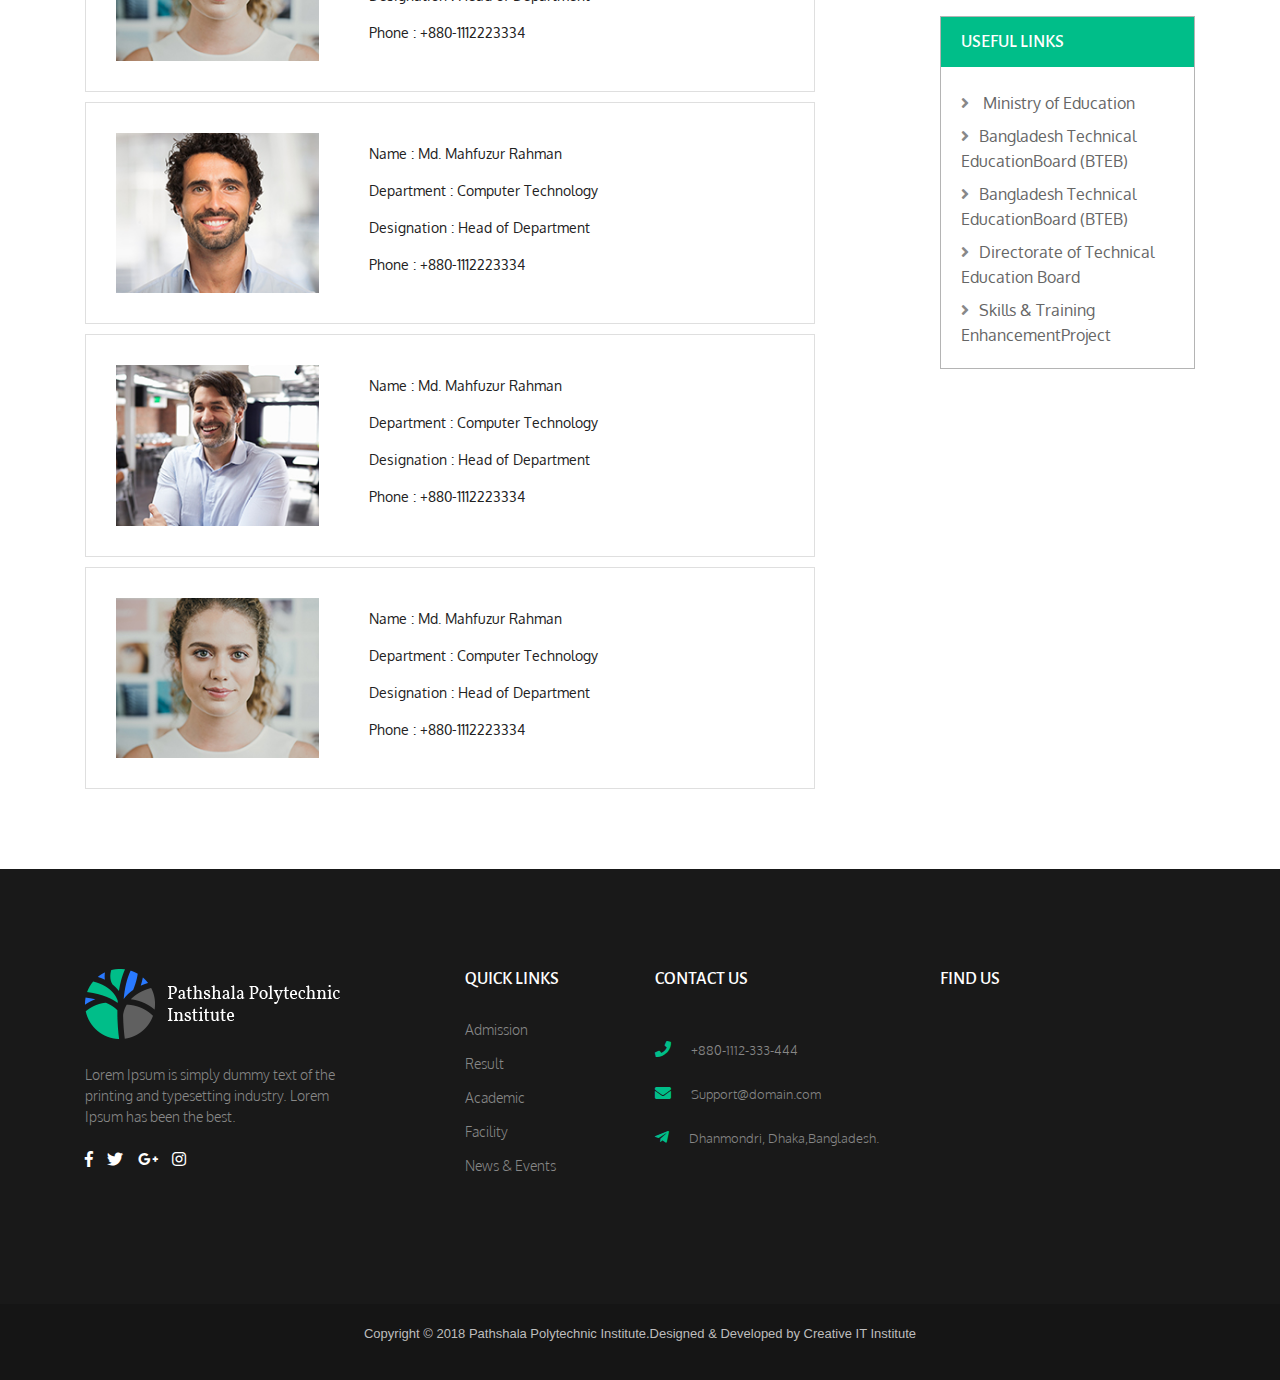
<file: teacher.html>
<!DOCTYPE html>
<html lang="en">

<head>
    <meta charset="UTF-8">
    <title>Teacher</title>
    <link href="https://fonts.googleapis.com/css?family=Alegreya+Sans:400,400i,500,500i,700,700i,900|Oxygen:400,700" rel="stylesheet">
    <link rel="icon" href="images/title-icon.png">
    <link rel="stylesheet" href="css/all.min.css">
    <link rel="stylesheet" href="css/slick.css">
    <link rel="stylesheet" href="css/bootstrap.min.css">
    <link rel="stylesheet" href="css/style.css">
</head>

<body>

    <!-- header part start -->

    <section>
        <div class="header_full">
            <div class="container">
                <div class="row">
                    <div class="col-lg-5">
                        <a href="#"><img src="images/01_Home1.png" class="img-fluid" alt="loading"></a>
                    </div>
                    <div class="col-lg-3 offset-lg-1">
                        <div class="header_icon">
                            <a href="#"><i class="fas fa-sign-in-alt"></i></a><span>Login</span>
                            <a href="#"><i class="fas fa-user-plus"></i></a><span>Register</span>
                        </div>
                    </div>
                    <div class="col-lg-3">
                        <div class="form_part">
                            <form action="">
                                <input class="form-control form_new mr-sm-2" type="search" placeholder="Search" aria-label="Search">
                                <a href="#"><i class="fas fa-search"></i></a>
                            </form>
                        </div>
                    </div>
                </div>
            </div>
        </div>
    </section>

    <!-- header part end -->

    <!-- menu part start -->
    <section id="">
        <nav class="navbar navbar-expand-lg navbar-light menu p-0">
            <div class="container">
                <div class="collapse navbar-collapse" id="navbarSupportedContent">
                    <ul class="navbar-nav mr-auto">
                        <li class="nav-item active">
                            <a class="nav-link" href="index.html">Home <span class="sr-only">(current)</span></a>
                        </li>
                        <li class="nav-item">
                            <a class="nav-link" href="about.html">about</a>
                        </li>
                        <li class="nav-item dropdown">
                            <a class="nav-link dropdown-toggle" href="#" id="navbarDropdown" role="button" data-toggle="dropdown" aria-haspopup="true" aria-expanded="false">
                                academic
                            </a>
                            <div class="dropdown-menu pat_drop" aria-labelledby="navbarDropdown">
                                <a class="dropdown-item" href="teacher.html">Teachers</a>
                                <a class="dropdown-item" href="student.html">Student</a>
                                <a class="dropdown-item" href="workshop.html">Workshop</a>
                                <a class="dropdown-item" href="event.html">Events</a>
                            </div>
                        </li>
                        <li class="nav-item">
                            <a class="nav-link" href="admission.html">admission info</a>
                        </li>
                        <li class="nav-item">
                            <a class="nav-link" href="teacher.html">department</a>
                        </li>
                        <li class="nav-item">
                            <a class="nav-link" href="workshop.html">examination</a>
                        </li>
                        <li class="nav-item">
                            <a class="nav-link" href="result.html">results</a>
                        </li>
                        <li class="nav-item">
                            <a class="nav-link" href="#">gallery</a>
                        </li>
                        <li class="nav-item">
                            <a class="nav-link" href="contact.html">contact us</a>
                        </li>
                    </ul>
                </div>
            </div>
        </nav>
    </section>

    <!-- menu part end -->

    <!-- news part start -->
    <section>
        <div class="news_full">
            <div class="container">
                <div class="row">
                    <div class="col-lg-2">
                        <div class="news_head">
                            <h4>Latest News</h4>
                        </div>
                    </div>
                    <div class="col-lg-10">
                        <div class="news_content">
                            <marquee behavior="" direction="">The latest news will be scrolled here. Lorem Ipsum is simply dummy text of the printing and typesetting industry. Lorem Ipsum has been</marquee>
                        </div>
                    </div>
                </div>
            </div>
        </div>
    </section>
    <!-- news part end -->

    <!-- about part start -->
    <section>
        <div class="about_full">
            <div class="container">
                <div class="row">
                    <div class="col-lg-12">
                        <div class="about_text">
                            <h2>Academic - Teachers & Staff</h2>
                        </div>
                    </div>
                </div>
            </div>
        </div>
    </section>
    <!-- about part end -->

    <!-- about icon part start -->
    <section>
        <div class="about_icon_full">
            <div class="container">
                <div class="row">
                    <div class="col-lg-12">
                        <div class="about_icon">
                            <a href="#"><i class="fas fa-home"></i></a><span>Home</span>
                            <a href="#"><i class="fas fa-angle-double-right"></i></a><span>Academic</span>
                        </div>
                    </div>
                </div>
            </div>
        </div>
    </section>
    <!-- about icon part end -->

    <!-- banner part start -->
    <section>
        <div class="banner_full">
            <div class="container">
                <div class="row">
                    <div class="col-lg-8">
                        <div class="teacher_text">
                            <h2>Teachers & Staff</h2>
                            <p>There are many variations of passages of Lorem Ipsum available, but the majority have suffered alteration in some form, by injected humour, or randomised words which don't look even slightly believable. We have total 128 Teachers & Staff in our Institute.</p>
                        </div>
                        <div class="row m-0">
                            <div class="col p-0">
                                <div class="tech_button_one">
                                    <a href="#">Computer Technology</a>
                                </div>
                                <div class="tech_button_two">
                                    <a href="#">Civil Technology</a>
                                </div>
                            </div>
                            <div class="col p-0">
                                <div class="tech_button_one">
                                    <a href="#">Electrical Technology</a>
                                </div>
                                <div class="tech_button_two">
                                    <a href="#">Electronics Technology</a>
                                </div>
                            </div>
                            <div class="col p-0">
                                <div class="tech_button_one">
                                    <a href="#">Mechanical Technology</a>
                                </div>
                                <div class="tech_button_two">
                                    <a href="#">Electro Medical Tech</a>
                                </div>
                            </div>
                        </div>
                        <div class="row">
                            <div class="col-lg-12">
                                <div class="teacher_main">
                                    <div class="row">
                                        <div class="col-lg-4">
                                            <div class="teacher_img">
                                                <img src="images/teacher1.jpg" class="img-fluid" alt="loading">
                                            </div>
                                        </div>
                                        <div class="col-lg-8">
                                            <div class="teacher_bio">
                                                <p>Name : Md. Mahfuzur Rahman</p>
                                                <p>Department : Computer Technology</p>
                                                <p>Designation : Head of Department</p>
                                                <p>Phone : +880-1112223334</p>
                                            </div>
                                        </div>
                                    </div>
                                </div>
                            </div>
                        </div>
                        <div class="row">
                            <div class="col-lg-12">
                                <div class="teacher_main">
                                    <div class="row">
                                        <div class="col-lg-4">
                                            <div class="teacher_img">
                                                <img src="images/teacher2.jpg" class="img-fluid" alt="loading">
                                            </div>
                                        </div>
                                        <div class="col-lg-8">
                                            <div class="teacher_bio">
                                                <p>Name : Md. Mahfuzur Rahman</p>
                                                <p>Department : Computer Technology</p>
                                                <p>Designation : Head of Department</p>
                                                <p>Phone : +880-1112223334</p>
                                            </div>
                                        </div>
                                    </div>
                                </div>
                            </div>
                        </div>
                        <div class="row">
                            <div class="col-lg-12">
                                <div class="teacher_main">
                                    <div class="row">
                                        <div class="col-lg-4">
                                            <div class="teacher_img">
                                                <img src="images/teacher3.jpg" class="img-fluid" alt="loading">
                                            </div>
                                        </div>
                                        <div class="col-lg-8">
                                            <div class="teacher_bio">
                                                <p>Name : Md. Mahfuzur Rahman</p>
                                                <p>Department : Computer Technology</p>
                                                <p>Designation : Head of Department</p>
                                                <p>Phone : +880-1112223334</p>
                                            </div>
                                        </div>
                                    </div>
                                </div>
                            </div>
                        </div>
                        <div class="row">
                            <div class="col-lg-12">
                                <div class="teacher_main">
                                    <div class="row">
                                        <div class="col-lg-4">
                                            <div class="teacher_img">
                                                <img src="images/teacher1.jpg" class="img-fluid" alt="loading">
                                            </div>
                                        </div>
                                        <div class="col-lg-8">
                                            <div class="teacher_bio">
                                                <p>Name : Md. Mahfuzur Rahman</p>
                                                <p>Department : Computer Technology</p>
                                                <p>Designation : Head of Department</p>
                                                <p>Phone : +880-1112223334</p>
                                            </div>
                                        </div>
                                    </div>
                                </div>
                            </div>
                        </div>
                        <div class="row">
                            <div class="col-lg-12">
                                <div class="teacher_main">
                                    <div class="row">
                                        <div class="col-lg-4">
                                            <div class="teacher_img">
                                                <img src="images/teacher2.jpg" class="img-fluid" alt="loading">
                                            </div>
                                        </div>
                                        <div class="col-lg-8">
                                            <div class="teacher_bio">
                                                <p>Name : Md. Mahfuzur Rahman</p>
                                                <p>Department : Computer Technology</p>
                                                <p>Designation : Head of Department</p>
                                                <p>Phone : +880-1112223334</p>
                                            </div>
                                        </div>
                                    </div>
                                </div>
                            </div>
                        </div>
                        <div class="row">
                            <div class="col-lg-12">
                                <div class="teacher_main">
                                    <div class="row">
                                        <div class="col-lg-4">
                                            <div class="teacher_img">
                                                <img src="images/teacher3.jpg" class="img-fluid" alt="loading">
                                            </div>
                                        </div>
                                        <div class="col-lg-8">
                                            <div class="teacher_bio">
                                                <p>Name : Md. Mahfuzur Rahman</p>
                                                <p>Department : Computer Technology</p>
                                                <p>Designation : Head of Department</p>
                                                <p>Phone : +880-1112223334</p>
                                            </div>
                                        </div>
                                    </div>
                                </div>
                            </div>
                        </div>
                    </div>
                    <div class="col-lg-3 offset-lg-1">
                        <div class="notice_main">
                            <div class="notice_head">
                                <h2>notice board</h2>
                            </div>
                            <div class="notice_full">
                                <div class="notice_content">
                                    <i class="fas fa-edit"></i>
                                    <span>Final Exam Changed Date of 1st, 2nd & 3rd Semester.</span>
                                    <div class="notice_cal">
                                        <i class="fas fa-calendar-alt"></i>
                                        <span>1-01-2018</span>
                                    </div>
                                </div>
                                <div class="notice_content">
                                    <i class="fas fa-edit"></i>
                                    <span>Final Exam Changed Date of 1st, 2nd & 3rd Semester.</span>
                                    <div class="notice_cal">
                                        <i class="fas fa-calendar-alt"></i>
                                        <span>1-01-2018</span>
                                    </div>
                                </div>
                                <div class="notice_content">
                                    <i class="fas fa-edit"></i>
                                    <span>Final Exam Changed Date of 1st, 2nd & 3rd Semester.</span>
                                    <div class="notice_cal">
                                        <i class="fas fa-calendar-alt"></i>
                                        <span>1-01-2018</span>
                                    </div>
                                </div>
                                <div class="notice_content">
                                    <i class="fas fa-edit"></i>
                                    <span>Final Exam Changed Date of 1st, 2nd & 3rd Semester.</span>
                                    <div class="notice_cal">
                                        <i class="fas fa-calendar-alt"></i>
                                        <span>1-01-2018</span>
                                    </div>
                                </div>
                            </div>
                        </div>
                        <div class="area_main">
                            <div class="area_head">
                                <h2>students area</h2>
                            </div>
                            <div class="area_menu">
                                <ul>
                                    <li><a href="#"><i class="far fa-arrow-alt-circle-right"></i>Addmission</a></li>
                                    <li><a href="#"><i class="far fa-arrow-alt-circle-right"></i>Examination</a></li>
                                    <li><a href="#"><i class="far fa-arrow-alt-circle-right"></i>Results</a></li>
                                    <li><a href="#"><i class="far fa-arrow-alt-circle-right"></i>Class Routine</a></li>
                                    <li><a href="#"><i class="far fa-arrow-alt-circle-right"></i>Syllabus</a></li>
                                    <li><a href="#"><i class="far fa-arrow-alt-circle-right"></i>Academic Calender</a></li>
                                    <li><a href="#"><i class="far fa-arrow-alt-circle-right"></i>Academic Programs</a></li>
                                    <li><a href="#"><i class="far fa-arrow-alt-circle-right"></i>Activity</a></li>
                                    <li><a href="#"><i class="far fa-arrow-alt-circle-right"></i>Scholarship</a></li>
                                    <li><a href="#"><i class="far fa-arrow-alt-circle-right"></i>Rover Scout</a></li>
                                </ul>
                            </div>
                        </div>
                        <div class="links_main">
                            <div class="links_head">
                                <h2>useful links</h2>
                            </div>
                            <div class="links_menu">
                                <ul>
                                    <li><a href="#"><i class="fas fa-angle-right"></i> Ministry of Education</a></li>
                                    <li><a href="#"><i class="fas fa-angle-right"></i>Bangladesh Technical EducationBoard (BTEB)</a></li>
                                    <li><a href="#"><i class="fas fa-angle-right"></i>Bangladesh Technical EducationBoard (BTEB)</a></li>
                                    <li><a href="#"><i class="fas fa-angle-right"></i>Directorate of Technical Education Board</a></li>
                                    <li><a href="#"><i class="fas fa-angle-right"></i>Skills & Training EnhancementProject</a></li>
                                </ul>
                            </div>
                        </div>
                    </div>
                </div>
            </div>
        </div>
    </section>
    <!-- banner part end -->

    <!-- contact part start -->
    <section>
        <div class="contact_full">
            <div class="container">
                <div class="row">
                    <div class="col-lg-4">
                        <div class="contact_logo">
                            <img src="images/logo-2.png" alt="loading">
                        </div>
                        <div class="contact_left_text">
                            <p>Lorem Ipsum is simply dummy text of the printing and typesetting industry. Lorem Ipsum has been the best.</p>
                        </div>
                        <div class="contact_left_icon">
                            <a href="#"><i class="fab fa-facebook-f"></i></a>
                            <a href="#"><i class="fab fa-twitter"></i></a>
                            <a href="#"><i class="fab fa-google-plus-g"></i></a>
                            <a href="#"><i class="fab fa-instagram"></i></a>
                        </div>
                    </div>
                    <div class="col-lg-2">
                        <div class="quick_links_head">
                            <h3>quick links</h3>
                        </div>
                        <div class="quick_links">
                            <ul>
                                <li><a href="#">Admission</a></li>
                                <li><a href="#">Result</a></li>
                                <li><a href="#">Academic</a></li>
                                <li><a href="#">Facility</a></li>
                                <li><a href="#">News & Events</a></li>
                            </ul>
                        </div>
                    </div>
                    <div class="col-lg-3">
                        <div class="contact_us_head">
                            <h3>contact us</h3>
                        </div>
                        <div class="contact_us_one">
                            <a href="#"><i class="fas fa-phone"></i></a><span>+880-1112-333-444</span>
                        </div>
                        <div class="contact_us_one">
                            <a href="#"><i class="fas fa-envelope"></i></a><span>Support@domain.com</span>
                        </div>
                        <div class="contact_us_one">
                            <a href="#"><i class="fab fa-telegram-plane"></i></a><span>Dhanmondri, Dhaka,Bangladesh.</span>
                        </div>
                    </div>
                    <div class="col-lg-3">
                        <div class="find_us_head">
                            <h3>find us</h3>
                        </div>
                        <div class="find_location">
                            <iframe src="https://www.google.com/maps/embed?pb=!1m10!1m8!1m3!1d116832.78110732095!2d90.3835043!3d23.7821451!3m2!1i1024!2i768!4f13.1!5e0!3m2!1sen!2sbd!4v1554478296446!5m2!1sen!2sbd" width="100%" height="150" frameborder="0" style="border:0" allowfullscreen></iframe>
                        </div>
                    </div>
                </div>
            </div>
        </div>
    </section>
    <!-- contact part end -->

    <!-- footer part start -->
    <section>
        <div class="footer_full">
            <div class="container">
                <div class="row">
                    <div class="col-lg-12">
                        <div class="footer_text">
                            <p>Copyright &#169; 2018 Pathshala Polytechnic Institute.Designed & Developed by <a href="">Creative IT Institute</a></p>
                        </div>
                    </div>
                </div>
            </div>
        </div>
    </section>

    <!-- footer part end -->
    
    
    <!-- back to top part start -->

    <div class="back_to_back">
        <i class="fas fa-arrow-up"></i>
    </div>

    <!-- back to top part start -->




    <script type="text/javascript" src="js/jquery-1.12.4.min.js"></script>
    <script type="text/javascript" src="js/bootstrap.min.js"></script>
    <script type="text/javascript" src="js/slick.js"></script>
    <script type="text/javascript" src="js/mixitup.min.js"></script>
    <script type="text/javascript" src="js/venobox.min.js"></script>
    <script type="text/javascript" src="js/jquery.counterup.min.js"></script>
    <script type="text/javascript" src="js/waypoints.min.js"></script>
    <script type="text/javascript" src="js/custom.js"></script>
</body>

</html>
</file>
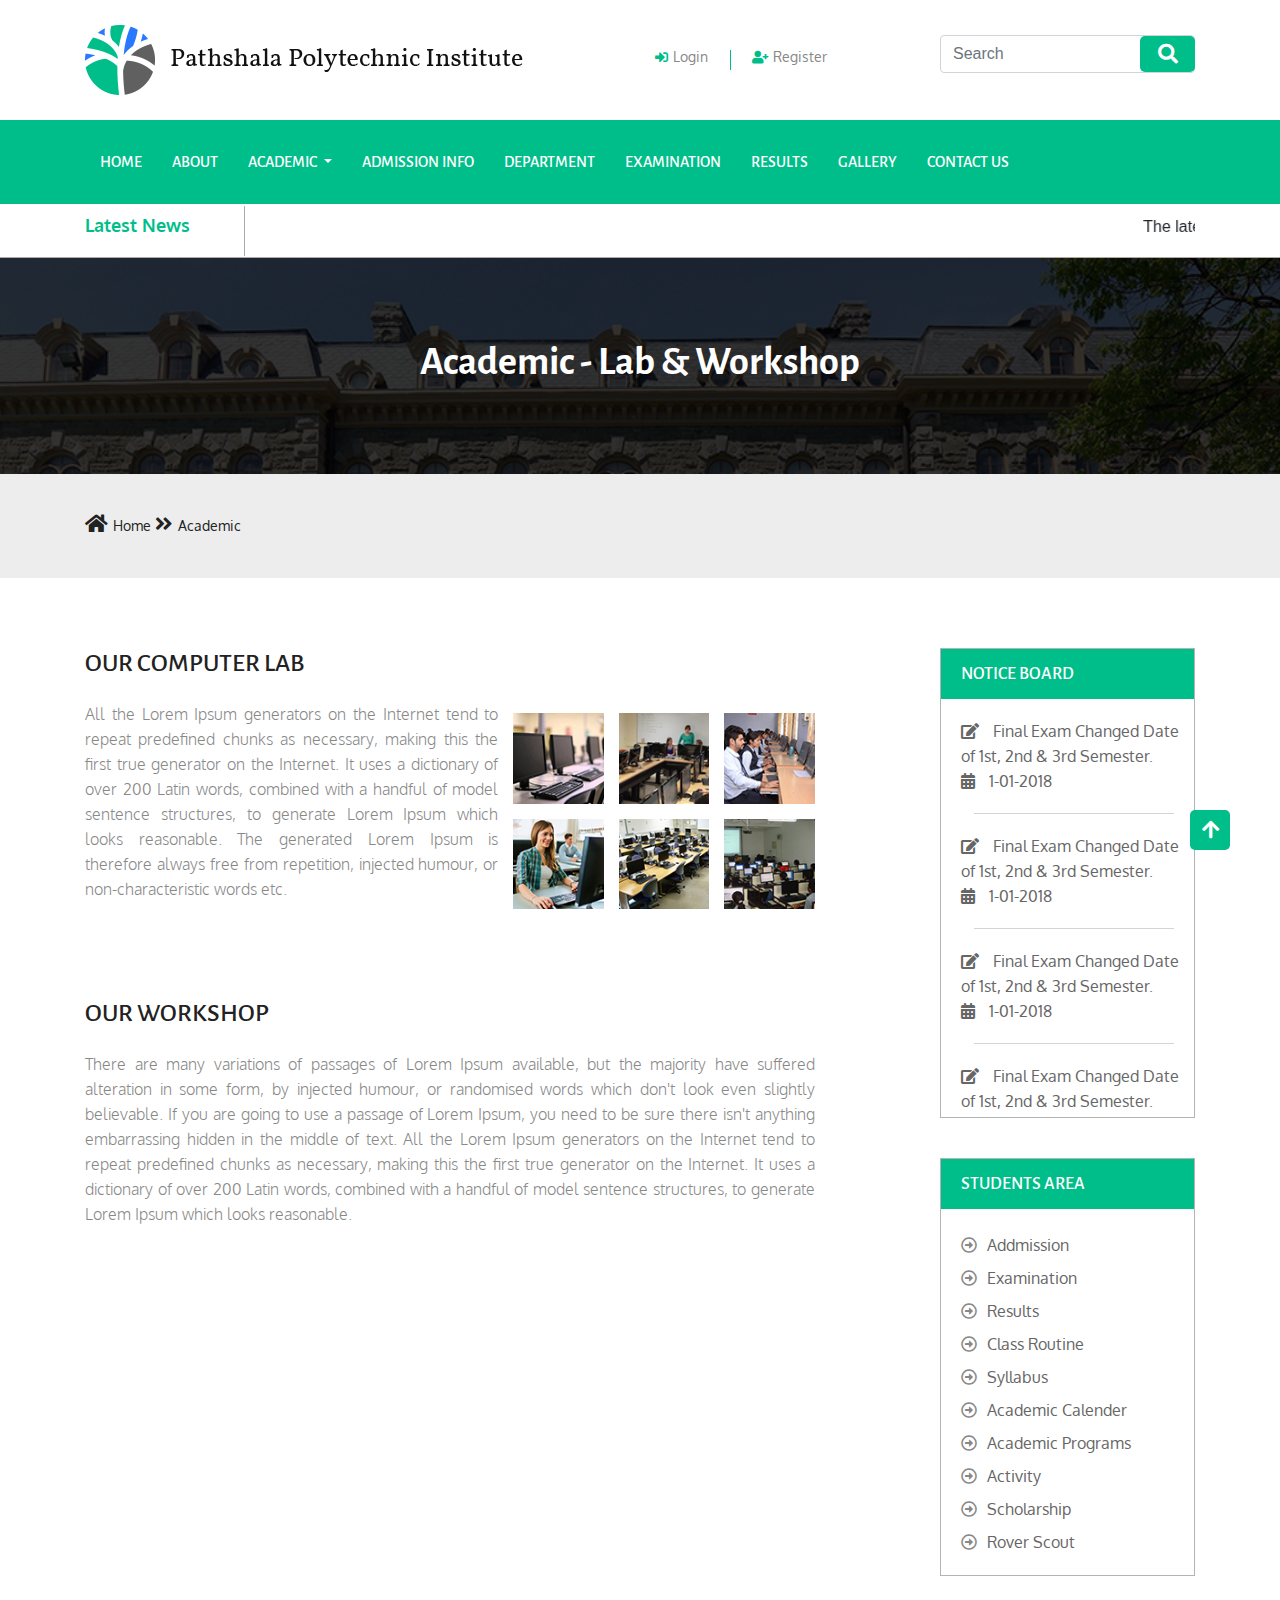
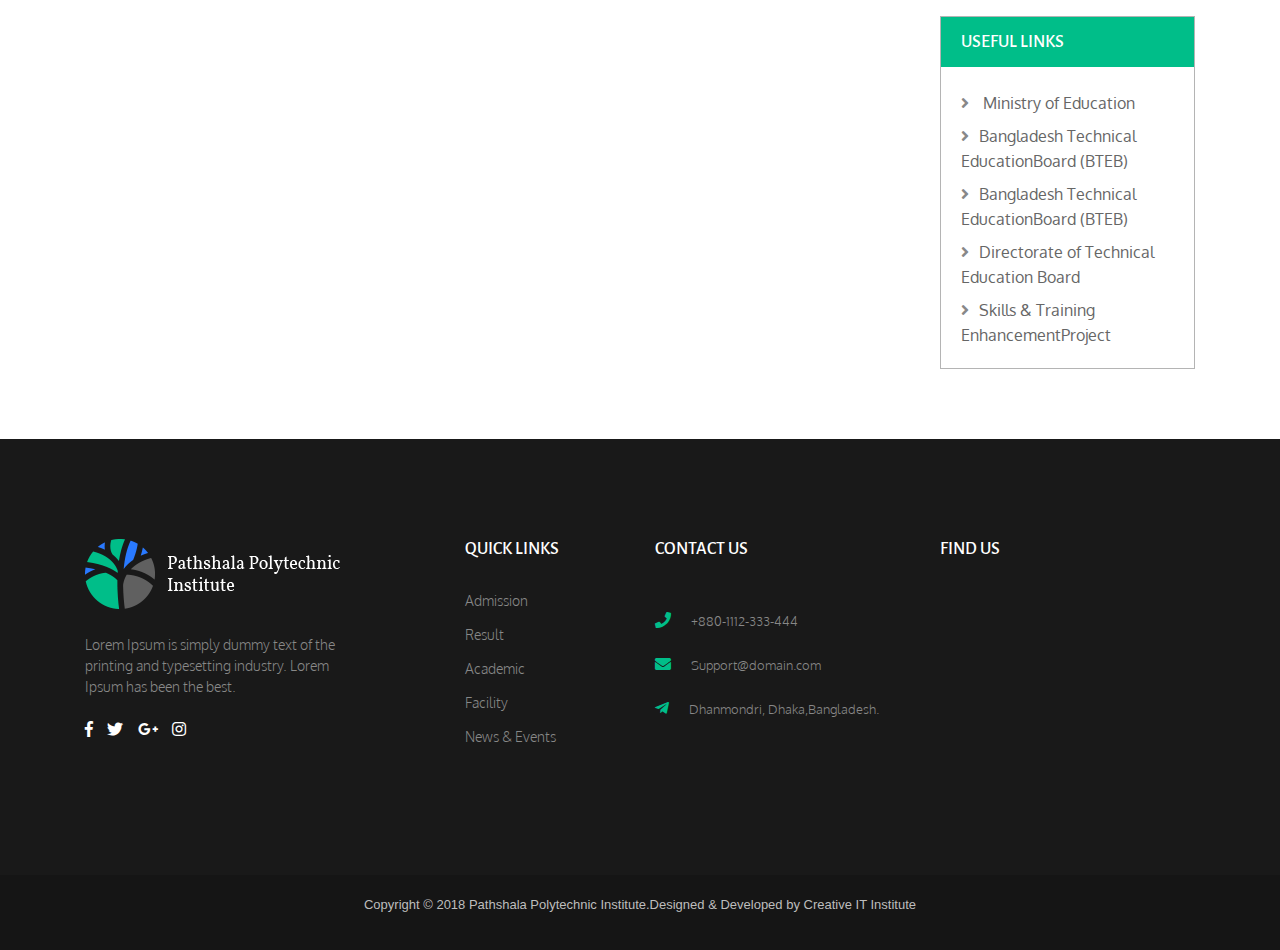
<file: workshop.html>
<!DOCTYPE html>
<html lang="en">

<head>
    <meta charset="UTF-8">
    <title>Workshop</title>
    <link href="https://fonts.googleapis.com/css?family=Alegreya+Sans:400,400i,500,500i,700,700i,900|Oxygen:400,700" rel="stylesheet">
    <link rel="icon" href="images/title-icon.png">
    <link rel="stylesheet" href="css/all.min.css">
    <link rel="stylesheet" href="css/slick.css">
    <link rel="stylesheet" href="css/bootstrap.min.css">
    <link rel="stylesheet" href="css/style.css">
</head>

<body>

    <!-- header part start -->

    <section>
        <div class="header_full">
            <div class="container">
                <div class="row">
                    <div class="col-lg-5">
                        <a href="#"><img src="images/01_Home1.png" class="img-fluid" alt="loading"></a>
                    </div>
                    <div class="col-lg-3 offset-lg-1">
                        <div class="header_icon">
                            <a href="#"><i class="fas fa-sign-in-alt"></i></a><span>Login</span>
                            <a href="#"><i class="fas fa-user-plus"></i></a><span>Register</span>
                        </div>
                    </div>
                    <div class="col-lg-3">
                        <div class="form_part">
                            <form action="">
                                <input class="form-control form_new mr-sm-2" type="search" placeholder="Search" aria-label="Search">
                                <a href="#"><i class="fas fa-search"></i></a>
                            </form>
                        </div>
                    </div>
                </div>
            </div>
        </div>
    </section>

    <!-- header part end -->

    <!-- menu part start -->
    <section id="">
        <nav class="navbar navbar-expand-lg navbar-light menu p-0">
            <div class="container">
                <div class="collapse navbar-collapse" id="navbarSupportedContent">
                    <ul class="navbar-nav mr-auto">
                        <li class="nav-item active">
                            <a class="nav-link" href="index.html">Home <span class="sr-only">(current)</span></a>
                        </li>
                        <li class="nav-item">
                            <a class="nav-link" href="about.html">about</a>
                        </li>
                        <li class="nav-item dropdown">
                            <a class="nav-link dropdown-toggle" href="#" id="navbarDropdown" role="button" data-toggle="dropdown" aria-haspopup="true" aria-expanded="false">
                                academic
                            </a>
                            <div class="dropdown-menu pat_drop" aria-labelledby="navbarDropdown">
                                <a class="dropdown-item" href="teacher.html">Teachers</a>
                                <a class="dropdown-item" href="student.html">Student</a>
                                <a class="dropdown-item" href="workshop.html">Workshop</a>
                                <a class="dropdown-item" href="event.html">Events</a>
                            </div>
                        </li>
                        <li class="nav-item">
                            <a class="nav-link" href="admission.html">admission info</a>
                        </li>
                        <li class="nav-item">
                            <a class="nav-link" href="teacher.html">department</a>
                        </li>
                        <li class="nav-item">
                            <a class="nav-link" href="workshop.html">examination</a>
                        </li>
                        <li class="nav-item">
                            <a class="nav-link" href="result.html">results</a>
                        </li>
                        <li class="nav-item">
                            <a class="nav-link" href="#">gallery</a>
                        </li>
                        <li class="nav-item">
                            <a class="nav-link" href="contact.html">contact us</a>
                        </li>
                    </ul>
                </div>
            </div>
        </nav>
    </section>

    <!-- menu part end -->

    <!-- news part start -->
    <section>
        <div class="news_full">
            <div class="container">
                <div class="row">
                    <div class="col-lg-2">
                        <div class="news_head">
                            <h4>Latest News</h4>
                        </div>
                    </div>
                    <div class="col-lg-10">
                        <div class="news_content">
                            <marquee behavior="" direction="">The latest news will be scrolled here. Lorem Ipsum is simply dummy text of the printing and typesetting industry. Lorem Ipsum has been</marquee>
                        </div>
                    </div>
                </div>
            </div>
        </div>
    </section>
    <!-- news part end -->

    <!-- about part start -->
    <section>
        <div class="workshop_about_full">
            <div class="container">
                <div class="row">
                    <div class="col-lg-12">
                        <div class="about_text">
                            <h2>Academic - Lab & Workshop</h2>
                        </div>
                    </div>
                </div>
            </div>
        </div>
    </section>
    <!-- about part end -->

    <!-- about icon part start -->
    <section>
        <div class="about_icon_full">
            <div class="container">
                <div class="row">
                    <div class="col-lg-12">
                        <div class="about_icon">
                            <a href="#"><i class="fas fa-home"></i></a><span>Home</span>
                            <a href="#"><i class="fas fa-angle-double-right"></i></a><span>Academic</span>
                        </div>
                    </div>
                </div>
            </div>
        </div>
    </section>
    <!-- about icon part end -->

    <!-- banner part start -->
    <section>
        <div class="banner_full">
            <div class="container">
                <div class="row">
                    <div class="col-lg-8">
                        <div class="row">
                            <div class="col-lg-7">
                                <div class="cmt_lab_content">
                                    <h2>Our Computer Lab</h2>
                                    <p> All the Lorem Ipsum generators on the Internet tend to repeat predefined chunks as necessary, making this the first true generator on the Internet. It uses a dictionary of over 200 Latin words, combined with a handful of model sentence structures, to generate Lorem Ipsum which looks reasonable. The generated Lorem Ipsum is therefore always free from repetition, injected humour, or non-characteristic words etc.</p>
                                </div>
                            </div>
                            <div class="col-lg-5">
                                <div class="row">
                                    <div class="col-lg-4 pl-0">
                                        <div class="cmt_lab_img_one cmt_img_top">
                                            <img src="images/cmt-lab-1.jpg" class="img-fluid" alt="loading">
                                        </div>
                                        <div class="cmt_lab_img_two cmt_lab_top">
                                            <img src="images/cmt-lab-4.jpg" class="img-fluid" alt="loading">
                                        </div>
                                    </div>
                                    <div class="col-lg-4 pl-0">
                                        <div class="cmt_lab_img_one cmt_img_top">
                                            <img src="images/cmt-lab-2.jpg" class="img-fluid" alt="loading">
                                        </div>
                                        <div class="cmt_lab_img_two cmt_lab_top">
                                            <img src="images/cmt-lab-5.jpg" class="img-fluid" alt="loading">
                                        </div>
                                    </div>
                                    <div class="col-lg-4 pl-0">
                                        <div class="cmt_lab_img_one cmt_img_top">
                                            <img src="images/cmt-lab-3.jpg" class="img-fluid" alt="loading">
                                        </div>
                                        <div class="cmt_lab_img_two cmt_lab_top">
                                            <img src="images/cmt-lab-6.jpg" class="img-fluid" alt="loading">
                                        </div>
                                    </div>
                                </div>
                            </div>
                        </div>
                        <div class="workshop_content">
                            <h2>Our Workshop</h2>
                            <p>There are many variations of passages of Lorem Ipsum available, but the majority have suffered alteration in some form, by injected humour, or randomised words which don't look even slightly believable. If you are going to use a passage of Lorem Ipsum, you need to be sure there isn't anything embarrassing hidden in the middle of text. All the Lorem Ipsum generators on the Internet tend to repeat predefined chunks as necessary, making this the first true generator on the Internet. It uses a dictionary of over 200 Latin words, combined with a handful of model sentence structures, to generate Lorem Ipsum which looks reasonable.</p>
                        </div>
                    </div>
                    <div class="col-lg-3 offset-lg-1">
                        <div class="notice_main">
                            <div class="notice_head">
                                <h2>notice board</h2>
                            </div>
                            <div class="notice_full">
                                <div class="notice_content">
                                    <i class="fas fa-edit"></i>
                                    <span>Final Exam Changed Date of 1st, 2nd & 3rd Semester.</span>
                                    <div class="notice_cal">
                                        <i class="fas fa-calendar-alt"></i>
                                        <span>1-01-2018</span>
                                    </div>
                                </div>
                                <div class="notice_content">
                                    <i class="fas fa-edit"></i>
                                    <span>Final Exam Changed Date of 1st, 2nd & 3rd Semester.</span>
                                    <div class="notice_cal">
                                        <i class="fas fa-calendar-alt"></i>
                                        <span>1-01-2018</span>
                                    </div>
                                </div>
                                <div class="notice_content">
                                    <i class="fas fa-edit"></i>
                                    <span>Final Exam Changed Date of 1st, 2nd & 3rd Semester.</span>
                                    <div class="notice_cal">
                                        <i class="fas fa-calendar-alt"></i>
                                        <span>1-01-2018</span>
                                    </div>
                                </div>
                                <div class="notice_content">
                                    <i class="fas fa-edit"></i>
                                    <span>Final Exam Changed Date of 1st, 2nd & 3rd Semester.</span>
                                    <div class="notice_cal">
                                        <i class="fas fa-calendar-alt"></i>
                                        <span>1-01-2018</span>
                                    </div>
                                </div>
                            </div>
                        </div>
                        <div class="area_main">
                            <div class="area_head">
                                <h2>students area</h2>
                            </div>
                            <div class="area_menu">
                                <ul>
                                    <li><a href="#"><i class="far fa-arrow-alt-circle-right"></i>Addmission</a></li>
                                    <li><a href="#"><i class="far fa-arrow-alt-circle-right"></i>Examination</a></li>
                                    <li><a href="#"><i class="far fa-arrow-alt-circle-right"></i>Results</a></li>
                                    <li><a href="#"><i class="far fa-arrow-alt-circle-right"></i>Class Routine</a></li>
                                    <li><a href="#"><i class="far fa-arrow-alt-circle-right"></i>Syllabus</a></li>
                                    <li><a href="#"><i class="far fa-arrow-alt-circle-right"></i>Academic Calender</a></li>
                                    <li><a href="#"><i class="far fa-arrow-alt-circle-right"></i>Academic Programs</a></li>
                                    <li><a href="#"><i class="far fa-arrow-alt-circle-right"></i>Activity</a></li>
                                    <li><a href="#"><i class="far fa-arrow-alt-circle-right"></i>Scholarship</a></li>
                                    <li><a href="#"><i class="far fa-arrow-alt-circle-right"></i>Rover Scout</a></li>
                                </ul>
                            </div>
                        </div>
                        <div class="links_main">
                            <div class="links_head">
                                <h2>useful links</h2>
                            </div>
                            <div class="links_menu">
                                <ul>
                                    <li><a href="#"><i class="fas fa-angle-right"></i> Ministry of Education</a></li>
                                    <li><a href="#"><i class="fas fa-angle-right"></i>Bangladesh Technical EducationBoard (BTEB)</a></li>
                                    <li><a href="#"><i class="fas fa-angle-right"></i>Bangladesh Technical EducationBoard (BTEB)</a></li>
                                    <li><a href="#"><i class="fas fa-angle-right"></i>Directorate of Technical Education Board</a></li>
                                    <li><a href="#"><i class="fas fa-angle-right"></i>Skills & Training EnhancementProject</a></li>
                                </ul>
                            </div>
                        </div>
                    </div>
                </div>
            </div>
        </div>
    </section>
    <!-- banner part end -->

    <!-- contact part start -->
    <section>
        <div class="contact_full">
            <div class="container">
                <div class="row">
                    <div class="col-lg-4">
                        <div class="contact_logo">
                            <img src="images/logo-2.png" alt="loading">
                        </div>
                        <div class="contact_left_text">
                            <p>Lorem Ipsum is simply dummy text of the printing and typesetting industry. Lorem Ipsum has been the best.</p>
                        </div>
                        <div class="contact_left_icon">
                            <a href="#"><i class="fab fa-facebook-f"></i></a>
                            <a href="#"><i class="fab fa-twitter"></i></a>
                            <a href="#"><i class="fab fa-google-plus-g"></i></a>
                            <a href="#"><i class="fab fa-instagram"></i></a>
                        </div>
                    </div>
                    <div class="col-lg-2">
                        <div class="quick_links_head">
                            <h3>quick links</h3>
                        </div>
                        <div class="quick_links">
                            <ul>
                                <li><a href="#">Admission</a></li>
                                <li><a href="#">Result</a></li>
                                <li><a href="#">Academic</a></li>
                                <li><a href="#">Facility</a></li>
                                <li><a href="#">News & Events</a></li>
                            </ul>
                        </div>
                    </div>
                    <div class="col-lg-3">
                        <div class="contact_us_head">
                            <h3>contact us</h3>
                        </div>
                        <div class="contact_us_one">
                            <a href="#"><i class="fas fa-phone"></i></a><span>+880-1112-333-444</span>
                        </div>
                        <div class="contact_us_one">
                            <a href="#"><i class="fas fa-envelope"></i></a><span>Support@domain.com</span>
                        </div>
                        <div class="contact_us_one">
                            <a href="#"><i class="fab fa-telegram-plane"></i></a><span>Dhanmondri, Dhaka,Bangladesh.</span>
                        </div>
                    </div>
                    <div class="col-lg-3">
                        <div class="find_us_head">
                            <h3>find us</h3>
                        </div>
                        <div class="find_location">
                            <iframe src="https://www.google.com/maps/embed?pb=!1m10!1m8!1m3!1d116832.78110732095!2d90.3835043!3d23.7821451!3m2!1i1024!2i768!4f13.1!5e0!3m2!1sen!2sbd!4v1554478296446!5m2!1sen!2sbd" width="100%" height="150" frameborder="0" style="border:0" allowfullscreen></iframe>
                        </div>
                    </div>
                </div>
            </div>
        </div>
    </section>
    <!-- contact part end -->

    <!-- footer part start -->
    <section>
        <div class="footer_full">
            <div class="container">
                <div class="row">
                    <div class="col-lg-12">
                        <div class="footer_text">
                            <p>Copyright &#169; 2018 Pathshala Polytechnic Institute.Designed & Developed by <a href="">Creative IT Institute</a></p>
                        </div>
                    </div>
                </div>
            </div>
        </div>
    </section>

    <!-- footer part end -->
    
    <!-- back to top part start -->

    <div class="back_to_back">
        <i class="fas fa-arrow-up"></i>
    </div>

    <!-- back to top part start -->





    <script type="text/javascript" src="js/jquery-1.12.4.min.js"></script>
    <script type="text/javascript" src="js/bootstrap.min.js"></script>
    <script type="text/javascript" src="js/slick.js"></script>
    <script type="text/javascript" src="js/mixitup.min.js"></script>
    <script type="text/javascript" src="js/venobox.min.js"></script>
    <script type="text/javascript" src="js/jquery.counterup.min.js"></script>
    <script type="text/javascript" src="js/waypoints.min.js"></script>
    <script type="text/javascript" src="js/custom.js"></script>
</body>

</html>
</file>
<file: css/style.css>
* {
    margin: 0;
    padding: 0;
    outline: 0;
}

ul,
ol {
    list-style-type: none
}

a {
    text-decoration: none;
}

img {
    vertical-align: middle;
}

/*header part start*/
.header_full {
    background-color: #fff;
    padding: 25px;
}

.header_icon {
    padding-top: 20px;
    position: relative;
}
.header_icon a{
    text-decoration: none;
}
.header_icon i {
    font-size: 13px;
    color: #00be89;
    padding-right: 5px;
}

.header_icon span {
    font-size: 14px;
    color: #888888;
    font-family: 'Oxygen', sans-serif;
    font-weight: 400;
    padding-right: 40px;
    cursor: pointer;
}

.header_icon::after {
    position: absolute;
    content: '';
    top: 25px;
    left: 75px;
    width: 1px;
    height: 20px;
    background-color: #00be89;
}

.form_part {
    padding-top: 10px;
    position: relative;
}

.form-control:focus {
    color: #000;
    background-color: #fff;
    border-color: #none;
    outline: 0;
    box-shadow: none;
}

.form_part i {
    position: absolute;
    top: 11px;
    right: 0;
    color: #fff;
    font-size: 20px;
    width: 55px;
    height: 36px;
    border-radius: 5px;
    background-color: #00be89;
    text-align: center;
    line-height: 36px;
}

/*menu part start*/
.menu{
    background-color: #00BE89 !important;
    padding: 30px 0 !important;
    transition: all linear 0.5s;
}

.menu ul li a {
    color: #fff !important;
    font-size: 16px;
    color: #fff;
    font-family: 'Alegreya Sans', sans-serif;
    font-weight: 500;
    text-transform: uppercase;
    padding: 0 15px !important;
}

.menu ul li .pat_drop a{
    color: #222222 !important;
    padding-bottom: 3px;
}
.header_js {
    background: rgba(0,190, 137,0.2);
    position: fixed;
    z-index: 999999;
    transition: all linear 0.5s;
    animation: header_js 1s;
    top: 0;
    height: 80px;
    width: 100%;
}

@keyframes header_js {
    from {
        top: -50px;
    }

    to {
        top: 0px;
    }
}

.menu .pat_drop {
    background: #00be89;
    transition: all linear 0.3s;
}

.menu .pat_drop:hover {
    background: #00be89;
    transition: all linear 0.3s;
}

.menu .pat_drop a:hover {
    color: #00be89 !important;
    transition: all linear 0.3s;
}
/*news part start*/
.news_full {
    padding: 11px 0;
    border-bottom: 1px solid #b1a8a8;
}

.news_head {
    position: relative;
}

.news_head::after {
    position: absolute;
    content: '';
    top: -9px;
    right: 0;
    width: 1px;
    height: 50px;
    background-color: #b1a8a8;
}

.news_head h4 {
    font-size: 18px;
    color: #00be89;
    font-family: 'Oxygen', sans-serif;
    font-weight: 700;
}

.news_content p {
    font-size: 14px;
    color: #888888;
    font-family: 'Oxygen', sans-serif;
    font-weight: 400;
}

/*banner part start*/
.banner_full {
    padding: 70px 0;
}

.banner_bottom {
    border-bottom: 1px solid #b4b4b4;
}

.welcome_text h2 {
    padding-top: 65px;
    font-size: 26px;
    color: #222222;
    font-family: 'Alegreya Sans', sans-serif;
    font-weight: 500;
    text-transform: uppercase;
}

.welcome_text p {
    padding-top: 40px;
    font-size: 16px;
    color: #888888;
    font-family: 'Oxygen', sans-serif;
    font-weight: 300;
    text-align: justify;
}

.banner_btn {
    padding-top: 20px;
}

.banner_btn a {
    font-size: 16px;
    color: #fff;
    font-family: 'Alegreya Sans', sans-serif;
    font-weight: 500;
    text-transform: uppercase;
    padding: 15px 40px;
    background-color: #00BE89;
    text-decoration: none;
    border: 1px solid transparent;
    transition: all linear 0.4s;
}

.banner_btn a:hover{
    color: #00BE89;
    background-color: transparent;
    transition: all linear 0.4s;
    border: 1px solid #00BE89;
}
.banner_img_slide .slick-dots {
    position: absolute;
    bottom: 0;
    left: 44%;
    transform: translateY(-50%);
}
.banner_img_slide .slick-dots li{
    float: left;
    height: 12px;
    width: 12px;
    background: transparent;
    border: 1px solid #fff;
    border-radius: 50%;
    margin: 0 5px;
}
.banner_img_slide .slick-dots li.slick-active button{
    opacity: 1;
}
.banner_img_slide .slick-dots li button{
    color: transparent;
    border: none;
    height: 10px;
    width: 10px;
    border-radius: 50%;
    background: #fff;
    margin-right: 1px;
    opacity: 0;
    border: 1px solid transparent;
}

.prince_msg h2 {
    padding-top: 90px;
    font-size: 26px;
    color: #222222;
    font-family: 'Alegreya Sans', sans-serif;
    font-weight: 500;
    text-transform: uppercase;
}

.prince_msg p {
    padding-top: 30px;
    font-size: 16px;
    color: #888888;
    font-family: 'Oxygen', sans-serif;
    font-weight: 300;
    text-align: justify;
    padding-bottom: 20px;
}

.prince_full {
    padding-bottom: 80px;
}

.prince_bio h5 {
    font-size: 16px;
    color: #666666;
    font-family: 'Oxygen', sans-serif;
    font-weight: 400;
}

.prince_bio .prince_bio_name {
    color: #00BE89;
}

.notice_main {
    border: 1px solid #b4b4b4;
    overflow: scroll;
    height: 470px;
}

.notice_head {
    height: 50px;
    background-color: #00BE89;
}

.notice_head h2 {
    font-size: 18px;
    color: #fff;
    font-family: 'Alegreya Sans', sans-serif;
    font-weight: 500;
    padding-left: 20px;
    line-height: 50px;
    text-transform: uppercase;
}

.notice_full {
    padding-left: 20px;
}

.notice_content {
    position: relative;
    padding-bottom: 20px;
    padding-top: 20px;
}

.notice_content::after {
    position: absolute;
    content: '';
    bottom: 0;
    right: 20px;
    width: 200px;
    height: 1px;
    background-color: #d4d4d4;
}

.notice_content:nth-child(4)::after {
    opacity: 0;
}

.notice_content i {
    font-size: 16px;
    color: #666666;
    padding-right: 10px;
}

.notice_content span {
    font-size: 16px;
    color: #666666;
    font-family: 'Oxygen', sans-serif;
    font-weight: 400;
}

.area_main {
    border: 1px solid #b4b4b4;
    margin-top: 40px;
}

.area_head {
    height: 50px;
    background-color: #00BE89;
}

.area_head h2 {
    font-size: 18px;
    color: #fff;
    font-family: 'Alegreya Sans', sans-serif;
    font-weight: 500;
    padding-left: 20px;
    line-height: 50px;
    text-transform: uppercase;
}

.area_menu {
    padding-left: 20px;
    padding-top: 20px;
}

.area_menu ul li {
    padding: 4px 0;
}

.area_menu ul li i {
    color: #888888;
    padding-right: 10px;
    transition: all linear 0.5s;
}

.area_menu ul li i:hover {
    color: #00BE89;
    transition: all linear 0.5s;
}

.area_menu ul li a {
    font-size: 16px;
    color: #666666;
    font-family: 'Oxygen', sans-serif;
    font-weight: 400;
    text-decoration: none;
    transition: all linear 0.5s;
}

.area_menu ul li a:hover {
    color: #00BE89;
    transition: all linear 0.5s;
}

.links_main {
    margin-top: 40px;
    border: 1px solid #b4b4b4;
}

.links_head {
    height: 50px;
    background-color: #00BE89;
}

.links_head h2 {
    font-size: 18px;
    color: #fff;
    font-family: 'Alegreya Sans', sans-serif;
    font-weight: 500;
    padding-left: 20px;
    line-height: 50px;
    text-transform: uppercase;
}

.links_menu {
    padding-left: 20px;
    padding-top: 20px;
}

.links_menu ul li {
    padding: 4px 0;
}

.links_menu ul li i {
    color: #888888;
    padding-right: 10px;
    transition: all linear 0.5s;
}

.links_menu ul li i:hover {
    color: #00BE89;
    transition: all linear 0.5s;
}

.links_menu ul li a {
    font-size: 16px;
    color: #666666;
    font-family: 'Oxygen', sans-serif;
    font-weight: 400;
    text-decoration: none;
    transition: all linear 0.5s;
}

.links_menu ul li a:hover {
    color: #00BE89;
    transition: all linear 0.5s;
}

/*department part start*/
.department_full {
    padding: 40px 0;
}

.department_head h2 {
    padding-bottom: 40px;
    font-size: 26px;
    color: #222222;
    font-family: 'Alegreya Sans', sans-serif;
    font-weight: 500;
    text-transform: uppercase;
}

.dept_one {
    text-align: center;
    border: 1px solid #00BE89;
    padding-top: 40px;
    padding-bottom: 20px;
    transition: all linear 0.5s;
}
.dept_one:hover.dept_one i{
    background-color: transparent;
    border: 1px solid #00BE89;
    color: #00BE89;
    transition: all linear 0.5s;
}

.dept_one i {
    color: #fff;
    font-size: 30px;
    width: 70px;
    height: 70px;
    border-radius: 50%;
    background-color: #00BE89;
    text-align: center;
    line-height: 70px;
    border: 1px solid transparent;
    transition: all linear 0.5s;
}

.dept_one h2 {
    font-size: 18px;
    color: #222222;
    font-family: 'Oxygen', sans-serif;
    font-weight: 400;
    padding: 10px 0;
}

.dept_one h4 {
    font-size: 14px;
    color: #666666;
    font-family: 'Oxygen', sans-serif;
    font-weight: 300;
}

.mar_top {
    margin-top: 30px;
}

/*counter part start*/
.counter_full {
    background-image: url('../images/counter.jpg');
    background-size: cover;
    background-repeat: no-repeat;
    background-position: center;
    padding: 150px 0;
    position: relative;
    z-index: 1;
}

.counter_full::after {
    position: absolute;
    content: '';
    top: 0;
    left: 0;
    width: 100%;
    height: 100%;
    background-color: rgba(0, 0, 0, 0.7);
    z-index: -1;
}

.counter_content {
    position: relative;
    text-align: center;
}

.counter_content i {
    font-size: 65px;
    position: absolute;
    top: 0;
    left: -17px;
    color: #fff;
}

.counter_content h3 {
    font-size: 40px;
    color: #fff;
    font-family: 'Oxygen', sans-serif;
    font-weight: 700;
}

.counter_content h4 {
    font-size: 20px;
    color: #fff;
    font-family: 'Oxygen', sans-serif;
    font-weight: 700;
    bottom: -30px;
    right: 50px;
    position: absolute;
    text-transform: uppercase;
}

.counter_content .staff {
    position: absolute;
    bottom: -32px;
    left: 60px;
}

/*news part start*/
.latest_news_full {
    padding: 75px 0 100px 0;
}

.latest_news_head h2 {
    text-align: center;
    padding-bottom: 40px;
    font-size: 26px;
    color: #222222;
    font-family: 'Alegreya Sans', sans-serif;
    font-weight: 500;
    text-transform: uppercase;
}

.latest_news_img {
    position: relative;
}

.latest_news_img h6 {
    position: absolute;
    bottom: -9px;
    left: 90px;
    color: #fff;
    background-color: #00BE89;
    padding: 12px 40px;
}

.latest_news_text_main {
    padding-left: 20px;
    border: 1px solid #b1afaf;

}

.news_text h2 {
    font-size: 20px;
    padding-top: 20px;
    color: #222222;
    font-family: 'Alegreya Sans', sans-serif;
    font-weight: 500;
    padding-bottom: 10px;
}

.news_icon_main {
    position: relative;
}

.news_icon_main i {
    color: #888888;
}

.news_icon_main span {
    color: #222222;
}

.news_icon_one span a {
    color: #888888;
    text-decoration: none;
}

.news_icon_two {
    position: absolute;
    top: 0;
    right: 150px;
}

.news_icon_two span a {
    color: #888888;
    text-decoration: none;
}

.latest_news_content p {
    font-size: 16px;
    color: #888888;
    font-family: 'Oxygen', sans-serif;
    font-weight: 300;
    padding-top: 20px;
}

.latest_news_content {
    padding-bottom: 20px
}

.latest_news_content span {
    font-size: 14px;
    color: #888888;
    font-family: 'Oxygen', sans-serif;
    font-weight: 300;
    padding-right: 15px;
}

.latest_news_content i {
    color: #888888;
}

/*gallery part start*/
.gallery_full {
    background-image: url('../images/gallery.jpg');
    background-repeat: no-repeat;
    background-size: cover;
    background-position: center;
    padding: 100px 0;
    position: relative;
    z-index: 1;
}

.gallery_full::after {
    position: absolute;
    content: '';
    top: 0;
    left: 0;
    width: 100%;
    height: 100%;
    background-color: rgba(0, 0, 0, 0.8);
    z-index: -1;
}

.gallery_head h2 {
    font-size: 26px;
    color: #fff;
    font-family: 'Alegreya Sans', sans-serif;
    font-weight: 500;
    text-align: center;
    padding-bottom: 40px;
}

.mixit_up_button {
    text-align: center;
    padding-bottom: 40px;
}

.mixit_up_button button {
    background-color: transparent;
    border: 1px solid transparent;
    color: #fff !important;
    padding: 5px 20px;
    font-size: 22px;
    color: #fff;
    font-family: 'Alegreya Sans', sans-serif;
    font-weight: 500;
    margin: 0 10px;
    transition: all linear 0.3s;
    outline: 0;
}

.mixit_up_button button:hover {
    color: #1C6D56 !important;
    transition: all linear 0.3s;
}

.mar_top {
    margin-top: 20px;
}

.gallery_button {
    padding-top: 80px;
    text-align: center;
}

.gallery_button a {
    text-decoration: none;
    font-size: 16px;
    color: #fff;
    font-family: 'Alegreya Sans', sans-serif;
    font-weight: 500;
    text-transform: uppercase;
    padding: 20px 40px;
    background-color: #00BE89;
    border: 1px solid transparent;
    transition: all linear 0.5s;
}

.gallery_button a:hover {
    color: #fff;
    border: 1px solid #00BE89;
    transition: all linear 0.5s;
    background-color: transparent;
}

/*contact part start*/
.contact_full {
    background-color: #191919;
    padding: 100px 0;
}

.contact_left_text p {
    font-size: 14px;
    color: #888888;
    font-family: 'Oxygen', sans-serif;
    font-weight: 300;
    padding-top: 25px;
    width: 270px;
    padding-bottom: 5px;
}

.contact_left_icon i {
    color: #fff;
    padding-right: 10px;
    transition: all linear 0.5s;
}

.contact_left_icon i:hover {
    color: #00BE89;
    transition: all linear 0.5s;
}

.quick_links_head h3 {
    font-size: 18px;
    color: #fff;
    font-family: 'Alegreya Sans', sans-serif;
    font-weight: 500;
    text-transform: uppercase;
    padding-bottom: 20px;
}

.quick_links ul li {
    padding-bottom: 10px;
}

.quick_links ul li a {
    font-size: 14px;
    color: #888888;
    font-family: 'Oxygen', sans-serif;
    font-weight: 300;
    text-decoration: none;
}

.contact_us_head h3 {
    font-size: 18px;
    color: #fff;
    font-family: 'Alegreya Sans', sans-serif;
    font-weight: 500;
    text-transform: uppercase;
    padding-bottom: 20px;
}

.contact_us_one {
    padding-top: 20px;
}

.contact_us_one i {
    color: #00BE89;
    padding-right: 20px;
}

.contact_us_one span {
    font-size: 13px;
    color: #888888;
    font-family: 'Oxygen', sans-serif;
    font-weight: 300;
}

.find_us_head h3 {
    font-size: 18px;
    color: #fff;
    font-family: 'Alegreya Sans', sans-serif;
    font-weight: 500;
    text-transform: uppercase;
    padding-bottom: 30px;
}

/*footer part start*/
.footer_full {
    background-color: #151515;
    padding: 20px 0;
}

.footer_text p {
    font-size: 13px;
    color: #bdbdbd;
    text-align: center;
}

.footer_text a {
    color: #bdbdbd;
}

/*back to top parrt start*/
.back_to_back i{
    position: fixed;
    bottom: 50px;
    right: 50px;
    z-index: 999999;
    color: #fff;
    font-size: 20px;
    width: 40px;
    height: 40px;
    border-radius: 5px;
    background-color: #00BE89;
    text-align: center;
    line-height: 40px;
    cursor: pointer;
}

/*home page css part start*/
.banner_img_full {
    padding: 350px 0;
    position: relative;
}

.banner_img_text {
    position: absolute;
    top: 550px;
    right: -52px;
    transform: translateY(-50%);
    z-index: 999999;
    transform: rotate(270deg);
    background-color: #00BE89;
    padding: 10px 35px;
}

.banner_img_text h4 {
    font-size: 24px;
    color: #fff;
    font-family: 'Alegreya Sans', sans-serif;
    font-weight: 500;
}

.depart_one_icon i {
    font-size: 40px;
    color: #00BE89;
    width: 80px;
    height: 80px;
    border: 1px solid #bfbfbf;
    text-align: center;
    line-height: 80px;
}

.depart_one h2 {
    padding-top: 20px;
    font-size: 16px;
    color: #222222;
    font-family: 'Oxygen', sans-serif;
    font-weight: 400;
    padding-bottom: 10px;
}

.depart_menu i {
    font-size: 14px;
    color: #666666;
    padding-right: 7px;
}

.depart_menu ul li {
    font-size: 15px;
    color: #888888;
    font-family: 'Oxygen', sans-serif;
    font-weight: 400;
    padding: 2px 0;
}

.margin_top {
    margin-top: 50px;
}



.home_counter_full {
    background-image: url('../images/counter.jpg');
    background-size: cover;
    background-repeat: no-repeat;
    background-position: center;
    padding: 150px 0;
    position: relative;
    z-index: 1;
}

.home_counter_full::after {
    position: absolute;
    content: '';
    top: 0;
    left: 0;
    width: 100%;
    height: 100%;
    background-color: rgba(0, 0, 0, 0.7);
    z-index: -1;
}

.home_counter_main {
    text-align: center;
    position: relative;
}

.home_counter_main::after {
    position: absolute;
    content: '';
    bottom: 32px;
    left: 106px;
    width: 40px;
    height: 3px;
    background-color: #fff;
}

.home_counter_main i {
    font-size: 40px;
    color: #fff;
    width: 100px;
    height: 100px;
    background-color: transparent;
    border-radius: 50%;
    border: 1px solid #fff;
    text-align: center;
    line-height: 100px;
}

.home_counter_main h3 {
    font-size: 40px;
    padding-top: 10px;
    color: #fff;
    font-family: 'Oxygen', sans-serif;
    font-weight: 700;
}

.home_counter_main h4 {
    font-size: 20px;
    color: #fff;
    font-family: 'Oxygen', sans-serif;
    font-weight: 700;
    text-transform: uppercase;
    padding-top: 10px;
}

.banner_icon i{
    position: absolute;
    bottom: -220px;
    right: 130px;
    width: 40px;
    height: 40px;
    background-color: #00BE89;
    z-index: 999999;
    cursor: pointer;
    text-align: center;
    line-height: 40px;
    color: #fff;
    border-radius: 5px;
    
}
/*about part css part start*/


/*about full part start*/
.about_full {
    background-image: url(../images/about-full.jpg);
    background-repeat: no-repeat;
    background-position: center;
    background-size: cover;
    padding: 80px 0;
    position: relative;
    z-index: 1;
}

.about_full::after {
    position: absolute;
    content: '';
    top: 0;
    left: 0;
    width: 100%;
    height: 100%;
    background-color: rgba(0, 0, 0, 0.8);
    z-index: -1;
}

.about_text h2 {
    font-size: 40px;
    color: #fff;
    font-family: 'Alegreya Sans', sans-serif;
    font-weight: 700;
    text-align: center;
}

/*about icon part start*/
.about_icon_full {
    background-color: #EDEDED;
    padding: 40px 0;
}

.about_icon i {
    font-size: 20px;
    color: #222222;
    padding-right: 5px;
}

.about_icon span {
    font-size: 14px;
    color: #222222;
    font-family: 'Oxygen', sans-serif;
    font-weight: 400;
}

/*about banner part start*/
.about_banner_img {
    padding-bottom: 20px;
}

.about_wel_head h2 {
    font-size: 26px;
    color: #222222;
    font-family: 'Alegreya Sans', sans-serif;
    font-weight: 500;
    text-transform: uppercase;
}

.about_wel_text p {
    font-size: 15px;
    color: #888888;
    font-family: 'Oxygen', sans-serif;
    font-weight: 300;
}

.about_prince_img {
    padding-top: 50px;
}

.about_prince_text h2 {
    padding-top: 50px;
    font-size: 26px;
    color: #222222;
    font-family: 'Alegreya Sans', sans-serif;
    font-weight: 500;
    text-transform: uppercase;
}

.about_prince_text p {
    font-size: 15px;
    color: #888888;
    font-family: 'Oxygen', sans-serif;
    font-weight: 300;
    padding-top: 10px;
}

.about_prince_bio {
    padding-top: 15px;
}

.about_prince_bio h4 {
    font-size: 16px;
    color: #666666;
    font-family: 'Oxygen', sans-serif;
    font-weight: 400;
    transition: all linear 0.4s;
}

.about_prince_bio h4:hover {
    color: #00BE89;
    transition: all linear 0.4s;
}

.about_bottom_border {
    border-bottom: 1px solid #d4d4d4;
}

.about_bottom_border {
    padding-bottom: 60px;
}

.vision_main h3 {
    padding-top: 50px;
    font-size: 26px;
    color: #222222;
    font-family: 'Alegreya Sans', sans-serif;
    font-weight: 500;
    text-transform: uppercase;
}

.vision_main p {
    font-size: 16px;
    color: #888888;
    font-family: 'Oxygen', sans-serif;
    font-weight: 300;
    padding-bottom: 60px;
}

.mission_head h3 {
    padding-top: 50px;
    font-size: 26px;
    color: #222222;
    font-family: 'Alegreya Sans', sans-serif;
    font-weight: 500;
    text-transform: uppercase;
}

.mission_menu ul li {
    padding: 7px 0;
    font-size: 16px;
    color: #888888;
    font-family: 'Oxygen', sans-serif;
    font-weight: 300;
}

.mission_menu ul li i {
    padding-right: 5px;
    color: #888888;
}




/*academic teacher and staff css part start*/
.teacher_text h2 {
    font-size: 26px;
    color: #222222;
    font-family: 'Alegreya Sans', sans-serif;
    font-weight: 500;
}

.teacher_text p {
    font-size: 16px;
    color: #888888;
    font-family: 'Oxygen', sans-serif;
    font-weight: 300;
    padding-bottom: 50px;
}

.tech_button_one a {
    text-decoration: none;
    font-size: 16px;
    color: #222222;
    font-family: 'Oxygen', sans-serif;
    font-weight: 400;
    padding: 12px 20px;
    border: 1px solid #00BE89;
    transition: all linear 0.4s;
}

.tech_button_one a:hover {
    background-color: #00BE89;
    color: #fff;
    border: 1px solid transparent;
    transition: all linear 0.4s;
}

.tech_button_two {
    padding-top: 40px;
    padding-bottom: 90px;
}

.tech_button_two a {
    text-decoration: none;
    font-size: 16px;
    color: #222222;
    font-family: 'Oxygen', sans-serif;
    font-weight: 400;
    padding: 12px 20px;
    border: 1px solid #00BE89;
    transition: all linear 0.4s;
}

.tech_button_two a:hover {
    background-color: #00BE89;
    color: #fff;
    border: 1px solid transparent;
    transition: all linear 0.4s;
}

.teacher_main {
    border: 1px solid #dfdfdf;
    padding: 30px;
    margin-bottom: 10px;
}

.teacher_bio {
    padding: 10px 0 0 20px;
}

.teacher_bio p {
    font-size: 14px;
    color: #222222;
    font-family: 'Oxygen', sans-serif;
    font-weight: 400;
}





/*student part css part start*/

.student_info_head h2 {
    font-size: 26px;
    color: #222222;
    font-family: 'Alegreya Sans', sans-serif;
    font-weight: 500;
    padding-bottom: 15px;
    text-transform: uppercase;
}

.student_info_head p {
    font-size: 16px;
    color: #888888;
    font-family: 'Oxygen', sans-serif;
    font-weight: 300;
    padding-bottom: 50px;
    line-height: 25px;
    text-align: justify;
}

.custom-select:focus {
    border-color: none;
    outline: 0;
    box-shadow: none;
}

.student_form {
    height: 50px;
}

.student_form_padding {
    padding-top: 10px;
}

.student_form_button {
    padding-bottom: 60px;
}

.student_form_button a {
    font-size: 16px;
    color: #fff;
    font-family: 'Alegreya Sans', sans-serif;
    font-weight: 400;
    text-transform: uppercase;
    background-color: #00BE89;
    display: inline-block;
    padding: 12px 53px;
    margin-top: 25px;
    text-decoration: none;
    border: 1px solid transparent;
    transition: all linear 0.4s;
}

.student_form_button a:hover {
    border: 1px solid #00BE89;
    background-color: transparent;
    transition: all linear 0.4s;
    color: #00BE89;
}

.student_main {
    border: 1px solid #dfdfdf;
    padding: 30px;
    margin-bottom: 10px;
}

.student_bio {
    padding: 10px 0 0 20px;
}

.student_bio p {
    font-size: 14px;
    color: #222222;
    font-family: 'Oxygen', sans-serif;
    font-weight: 400;
}

.student_info_icon {
    padding-top: 60px;
    padding-bottom: 30px;
}

.student_info_icon a {
    color: #222222;
    padding: 10px 15px;
    text-decoration: none;
    width: 40px;
    height: 40px;
    border: 1px solid #00be89;
    margin-right: 5px;
    transition: all linear 0.4s;
}

.student_info_icon a:hover{
    color: #fff;
    background-color: #00be89;
    border: 1px solid transparent;
    transition: all linear 0.4s;
    
}
/*workshop part css part start*/
.workshop_about_full {
    background-image: url(../images/workshop-about.jpg);
    background-repeat: no-repeat;
    background-position: center;
    background-size: cover;
    padding: 80px 0;
    position: relative;
    z-index: 1;
}

.workshop_about_full::after {
    position: absolute;
    content: '';
    top: 0;
    left: 0;
    width: 100%;
    height: 100%;
    background-color: rgba(0, 0, 0, 0.8);
    z-index: -1;
}

.cmt_lab_content h2 {
    font-size: 26px;
    color: #222222;
    font-family: 'Alegreya Sans', sans-serif;
    font-weight: 500;
    padding-bottom: 15px;
    text-transform: uppercase;
}

.cmt_lab_content p {
    font-size: 16px;
    color: #888888;
    font-family: 'Oxygen', sans-serif;
    font-weight: 300;
    padding-bottom: 50px;
    line-height: 25px;
    text-align: justify;
}

.cmt_img_top {
    margin-top: 65px;
}

.cmt_lab_top {
    margin-top: 15px;
}

.workshop_content h2 {
    padding-top: 30px;
    font-size: 26px;
    color: #222222;
    font-family: 'Alegreya Sans', sans-serif;
    font-weight: 500;
    padding-bottom: 15px;
    text-transform: uppercase;
}

.workshop_content p {
    font-size: 16px;
    color: #888888;
    font-family: 'Oxygen', sans-serif;
    font-weight: 300;
    line-height: 25px;
    text-align: justify;
}

/*events part css start*/
.events_head h2 {
    font-size: 26px;
    color: #222222;
    font-family: 'Alegreya Sans', sans-serif;
    font-weight: 500;
    padding-bottom: 20px;
    text-transform: uppercase;
}

.events_main {
    border: 1px solid #dfdfdf;
    padding: 30px 20px 20px 30px;
    margin-bottom: 10px;
    position: relative;
}

.events_main::after {
    position: absolute;
    content: '';
    top: 90px;
    left: 0;
    width: 4px;
    height: 60px;
    background-color: #00BE89;
}

.events_main h2 {
    font-size: 20px;
    color: #222222;
    font-family: 'Oxygen', sans-serif;
    font-weight: 400;
}

.events_all i {
    color: #666666;
    padding-right: 5px;
}

.events_all span {
    font-size: 14px;
    color: #666666;
    font-family: 'Oxygen', sans-serif;
    font-weight: 400;
}

.events_text p {
    padding-top: 10px;
    font-size: 16px;
    color: #888888;
    font-family: 'Oxygen', sans-serif;
    font-weight: 300;
}






/*admission part css start*/
.admission_about_full {
    background-image: url(../images/no-record-about.jpg);
    background-repeat: no-repeat;
    background-position: center;
    background-size: cover;
    padding: 50px 0;
    position: relative;
    z-index: 1;
}

.admission_about_full::after {
    position: absolute;
    content: '';
    top: 0;
    left: 0;
    width: 100%;
    height: 100%;
    background-color: rgba(0, 0, 0, 0.8);
    z-index: -1;
}

.admission_head h2 {
    font-size: 26px;
    color: #222222;
    font-family: 'Alegreya Sans', sans-serif;
    font-weight: 500;
    padding-bottom: 15px;
    text-transform: uppercase;
}

.admission_head p {
    font-size: 16px;
    color: #888888;
    font-family: 'Oxygen', sans-serif;
    font-weight: 300;
    line-height: 25px;
    text-align: justify;
    padding-bottom: 10px;
}

.addmission_info ul li {
    padding: 15px 0;
    font-size: 16px;
    color: #888888;
    font-family: 'Oxygen', sans-serif;
    font-weight: 300;
}

.addmission_info ul li i {
    color: #666666;
    padding-right: 5px;
}

.addmission_info ul li span {
    font-size: 15px;
    color: #888888;
    font-family: 'Oxygen', sans-serif;
    font-weight: 300;
}

.addmission_info ul li p {
    font-size: 15px;
    color: #888888;
    font-family: 'Oxygen', sans-serif;
    font-weight: 300;
    padding-left: 25px;
}

.admission_form h2 {
    font-size: 26px;
    color: #222222;
    font-family: 'Alegreya Sans', sans-serif;
    font-weight: 500;
    padding-bottom: 15px;
    text-transform: uppercase;
    padding-top: 20px;
}

.admission_form p {
    font-size: 16px;
    color: #888888;
    font-family: 'Oxygen', sans-serif;
    font-weight: 300;
    line-height: 25px;
    text-align: justify;
    padding-bottom: 30px;
}

.admission_form a {
    text-decoration: none;
    font-size: 16px;
    color: #fff;
    font-family: 'Alegreya Sans', sans-serif;
    font-weight: 500;
    background-color: #00BE89;
    padding: 18px 35px;
    border: 1px solid transparent;
    text-transform: uppercase;
    transition: all linear 0.5s;
}

.admission_form a:hover {
    background-color: transparent;
    color: #00BE89;
    border: 1px solid #00BE89;
    transition: all linear 0.5s;
}

/*all notice part css part start*/

.all_notice_head h2 {
    font-size: 26px;
    color: #222222;
    font-family: 'Alegreya Sans', sans-serif;
    font-weight: 500;
    padding-bottom: 15px;
    text-transform: uppercase;
}

.all_notice_head p {
    font-size: 16px;
    color: #888888;
    font-family: 'Oxygen', sans-serif;
    font-weight: 300;
    line-height: 25px;
    text-align: justify;
    padding-bottom: 20px;
}

.all_notice_one {
    border: 1px solid #dddddd;
    border-bottom: none;
    width: 100%;
}

.all_notice_one_brdr_rt {
    border-right: 1px solid #dddddd;
}

.all_notice_one_date {
    padding: 20px 0;
    margin-left: 25px;
}

.all_notice_one_date h6 {
    color: #222222;
    font-size: 18px;
    font-family: 'Oxygen', sans-serif;
    text-transform: capitalize;
}

.all_notice_one_date p {
    color: #363636;
    font-size: 16px;
    font-family: 'Oxygen', sans-serif;
    font-weight: 300;
    line-height: 25px;
}

.all_notice_one_date a {
    color: #363636;
    font-size: 16px;
    font-family: 'Oxygen', sans-serif;
    font-weight: 300;
    line-height: 25px;
    text-transform: capitalize;
    padding-right: 20px;
    transition: all linear 0.3s;
}

.all_notice_one_date a:hover {
    color: #00be89;
    transition: all linear 0.3s;
    text-decoration: underline;
}

.all_notice_last {
    padding: 40px 25px;
    border-bottom: 1px solid #dddddd;
}

.notice_pages a {
    padding: 16px;
    border: 1px solid #dddddd;
    margin-right: 3px;
    font-size: 14px;
    color: #222222;
    font-family: 'Oxygen', sans-serif;
    transition: all linear 0.3s;
    text-decoration: none;
}

.all_notice_last a:hover {
    color: #00be89;
    transition: all linear 0.3s;
}

.all_notice_link span {
    font-size: 14px;
    color: #222222;
    font-family: 'Oxygen', sans-serif;
}

.all_notice_link a {
    padding: 0 6px;
    font-size: 14px;
    color: #222222;
}

/*no record css part start*/
.no_record_about_full {
    background-image: url(../images/no-record-about.jpg);
    background-repeat: no-repeat;
    background-position: center;
    background-size: cover;
    padding: 50px 0;
    position: relative;
    z-index: 1;
}

.no_record_about_full::after {
    position: absolute;
    content: '';
    top: 0;
    left: 0;
    width: 100%;
    height: 100%;
    background-color: rgba(0, 0, 0, 0.8);
    z-index: -1;
}

.no_record_head h2 {
    font-size: 26px;
    color: #222222;
    font-family: 'Alegreya Sans', sans-serif;
    font-weight: 500;
    text-transform: uppercase;
}




/*contact part css start*/
.contact_about_full {
    background-image: url(../images/contact-about-img.jpg);
    background-repeat: no-repeat;
    background-position: center;
    background-size: cover;
    padding: 50px 0;
    position: relative;
    z-index: 1;
}

.contact_about_full::after {
    position: absolute;
    content: '';
    top: 0;
    left: 0;
    width: 100%;
    height: 100%;
    background-color: rgba(0, 0, 0, 0.8);
    z-index: -1;
}

.contact_part_head h2 {
    font-size: 26px;
    color: #222222;
    font-family: 'Alegreya Sans', sans-serif;
    font-weight: 500;
    text-transform: uppercase;
    padding-bottom: 30px;
}

.contact_part_text p {
    font-size: 16px;
    color: #888888;
    font-family: 'Oxygen', sans-serif;
    font-weight: 300;
    line-height: 25px;
    padding-bottom: 30px;
}

.contact_us_part_one {
    padding-top: 20px;
}

.contact_us_part_one i {
    color: #00BE89;
    width: 45px;
    height: 45px;
    border-radius: 50%;
    border: 1px solid #00BE89;
    background-color: transparent;
    text-align: center;
    line-height: 45px;
}

.contact_us_part_one span {
    font-size: 15px;
    color: #888888;
    font-family: 'Oxygen', sans-serif;
    font-weight: 400;
    padding-left: 10px;
}

.contact_find_location {
    padding-top: 130px;
}

.send_us_msg_head h2 {
    font-size: 26px;
    color: #222222;
    font-family: 'Alegreya Sans', sans-serif;
    font-weight: 500;
    text-transform: uppercase;
    padding: 70px 0 30px 0;
}

.form_subject {
    padding-top: 30px;
}

.form_message {
    padding-top: 30px;
}

.form-control:focus {
    color: #000;
    background-color: #fff;
    border-color: #none;
    outline: 0;
    box-shadow: none;
}

.form_message_size {
    height: 150px !important;
    resize: none;
}

.contact_part_send_button a {
    font-size: 16px;
    color: #fff;
    font-family: 'Alegreya Sans', sans-serif;
    font-weight: 400;
    text-transform: uppercase;
    background-color: #00BE89;
    display: inline-block;
    padding: 12px 53px;
    margin-top: 25px;
    text-decoration: none;
    border: 1px solid transparent;
    transition: all linear 0.4s;
}

.contact_part_send_button a:hover {
    border: 1px solid #00BE89;
    background-color: transparent;
    transition: all linear 0.4s;
    color: #00BE89;
}

/*result part css part start*/
.result_about_full {
    background-image: url(../images/result-about-full.jpg);
    background-repeat: no-repeat;
    background-position: center;
    background-size: cover;
    padding: 50px 0;
    position: relative;
    z-index: 1;
}

.result_about_full::after {
    position: absolute;
    content: '';
    top: 0;
    left: 0;
    width: 100%;
    height: 100%;
    background-color: rgba(0, 0, 0, 0.8);
    z-index: -1;
}
.result_head h2{
    font-size: 26px;
    color: #222222;
    font-family: 'Alegreya Sans', sans-serif;
    font-weight: 500;
    text-transform: uppercase;
    padding-bottom: 20px;
}
.result_head p{
    font-size: 16px;
    color: #888888;
    font-family: 'Oxygen', sans-serif;
    font-weight: 300;
    line-height: 25px;
    padding-bottom: 30px;
}
.result_form {
    height: 50px;
}

.result_form_padding {
    padding-top: 10px;
}

.result_form_button {
    padding-bottom: 60px;
}

.result_form_button a {
    font-size: 16px;
    color: #fff;
    font-family: 'Alegreya Sans', sans-serif;
    font-weight: 400;
    text-transform: uppercase;
    background-color: #00BE89;
    display: inline-block;
    padding: 12px 53px;
    margin-top: 25px;
    text-decoration: none;
    border: 1px solid transparent;
    transition: all linear 0.4s;
}

.result_form_button a:hover {
    border: 1px solid #00BE89;
    background-color: transparent;
    transition: all linear 0.4s;
    color: #00BE89;
}
</file>
<file: css/responsive.css>
@media (max-width: 575px) {
 
}
</file>
<file: css/all.min.css>
.fa,.fab,.fal,.far,.fas{-moz-osx-font-smoothing:grayscale;-webkit-font-smoothing:antialiased;display:inline-block;font-style:normal;font-variant:normal;text-rendering:auto;line-height:1}.fa-lg{font-size:1.33333em;line-height:.75em;vertical-align:-.0667em}.fa-xs{font-size:.75em}.fa-sm{font-size:.875em}.fa-1x{font-size:1em}.fa-2x{font-size:2em}.fa-3x{font-size:3em}.fa-4x{font-size:4em}.fa-5x{font-size:5em}.fa-6x{font-size:6em}.fa-7x{font-size:7em}.fa-8x{font-size:8em}.fa-9x{font-size:9em}.fa-10x{font-size:10em}.fa-fw{text-align:center;width:1.25em}.fa-ul{list-style-type:none;margin-left:2.5em;padding-left:0}.fa-ul>li{position:relative}.fa-li{left:-2em;position:absolute;text-align:center;width:2em;line-height:inherit}.fa-border{border:.08em solid #eee;border-radius:.1em;padding:.2em .25em .15em}.fa-pull-left{float:left}.fa-pull-right{float:right}.fa.fa-pull-left,.fab.fa-pull-left,.fal.fa-pull-left,.far.fa-pull-left,.fas.fa-pull-left{margin-right:.3em}.fa.fa-pull-right,.fab.fa-pull-right,.fal.fa-pull-right,.far.fa-pull-right,.fas.fa-pull-right{margin-left:.3em}.fa-spin{animation:fa-spin 2s infinite linear}.fa-pulse{animation:fa-spin 1s infinite steps(8)}@keyframes fa-spin{0%{transform:rotate(0deg)}to{transform:rotate(1turn)}}.fa-rotate-90{-ms-filter:"progid:DXImageTransform.Microsoft.BasicImage(rotation=1)";transform:rotate(90deg)}.fa-rotate-180{-ms-filter:"progid:DXImageTransform.Microsoft.BasicImage(rotation=2)";transform:rotate(180deg)}.fa-rotate-270{-ms-filter:"progid:DXImageTransform.Microsoft.BasicImage(rotation=3)";transform:rotate(270deg)}.fa-flip-horizontal{-ms-filter:"progid:DXImageTransform.Microsoft.BasicImage(rotation=0, mirror=1)";transform:scaleX(-1)}.fa-flip-vertical{transform:scaleY(-1)}.fa-flip-both,.fa-flip-horizontal.fa-flip-vertical,.fa-flip-vertical{-ms-filter:"progid:DXImageTransform.Microsoft.BasicImage(rotation=2, mirror=1)"}.fa-flip-both,.fa-flip-horizontal.fa-flip-vertical{transform:scale(-1)}:root .fa-flip-both,:root .fa-flip-horizontal,:root .fa-flip-vertical,:root .fa-rotate-90,:root .fa-rotate-180,:root .fa-rotate-270{filter:none}.fa-stack{display:inline-block;height:2em;line-height:2em;position:relative;vertical-align:middle;width:2.5em}.fa-stack-1x,.fa-stack-2x{left:0;position:absolute;text-align:center;width:100%}.fa-stack-1x{line-height:inherit}.fa-stack-2x{font-size:2em}.fa-inverse{color:#fff}.fa-500px:before{content:"\f26e"}.fa-accessible-icon:before{content:"\f368"}.fa-accusoft:before{content:"\f369"}.fa-acquisitions-incorporated:before{content:"\f6af"}.fa-ad:before{content:"\f641"}.fa-address-book:before{content:"\f2b9"}.fa-address-card:before{content:"\f2bb"}.fa-adjust:before{content:"\f042"}.fa-adn:before{content:"\f170"}.fa-adobe:before{content:"\f778"}.fa-adversal:before{content:"\f36a"}.fa-affiliatetheme:before{content:"\f36b"}.fa-air-freshener:before{content:"\f5d0"}.fa-algolia:before{content:"\f36c"}.fa-align-center:before{content:"\f037"}.fa-align-justify:before{content:"\f039"}.fa-align-left:before{content:"\f036"}.fa-align-right:before{content:"\f038"}.fa-alipay:before{content:"\f642"}.fa-allergies:before{content:"\f461"}.fa-amazon:before{content:"\f270"}.fa-amazon-pay:before{content:"\f42c"}.fa-ambulance:before{content:"\f0f9"}.fa-american-sign-language-interpreting:before{content:"\f2a3"}.fa-amilia:before{content:"\f36d"}.fa-anchor:before{content:"\f13d"}.fa-android:before{content:"\f17b"}.fa-angellist:before{content:"\f209"}.fa-angle-double-down:before{content:"\f103"}.fa-angle-double-left:before{content:"\f100"}.fa-angle-double-right:before{content:"\f101"}.fa-angle-double-up:before{content:"\f102"}.fa-angle-down:before{content:"\f107"}.fa-angle-left:before{content:"\f104"}.fa-angle-right:before{content:"\f105"}.fa-angle-up:before{content:"\f106"}.fa-angry:before{content:"\f556"}.fa-angrycreative:before{content:"\f36e"}.fa-angular:before{content:"\f420"}.fa-ankh:before{content:"\f644"}.fa-app-store:before{content:"\f36f"}.fa-app-store-ios:before{content:"\f370"}.fa-apper:before{content:"\f371"}.fa-apple:before{content:"\f179"}.fa-apple-alt:before{content:"\f5d1"}.fa-apple-pay:before{content:"\f415"}.fa-archive:before{content:"\f187"}.fa-archway:before{content:"\f557"}.fa-arrow-alt-circle-down:before{content:"\f358"}.fa-arrow-alt-circle-left:before{content:"\f359"}.fa-arrow-alt-circle-right:before{content:"\f35a"}.fa-arrow-alt-circle-up:before{content:"\f35b"}.fa-arrow-circle-down:before{content:"\f0ab"}.fa-arrow-circle-left:before{content:"\f0a8"}.fa-arrow-circle-right:before{content:"\f0a9"}.fa-arrow-circle-up:before{content:"\f0aa"}.fa-arrow-down:before{content:"\f063"}.fa-arrow-left:before{content:"\f060"}.fa-arrow-right:before{content:"\f061"}.fa-arrow-up:before{content:"\f062"}.fa-arrows-alt:before{content:"\f0b2"}.fa-arrows-alt-h:before{content:"\f337"}.fa-arrows-alt-v:before{content:"\f338"}.fa-artstation:before{content:"\f77a"}.fa-assistive-listening-systems:before{content:"\f2a2"}.fa-asterisk:before{content:"\f069"}.fa-asymmetrik:before{content:"\f372"}.fa-at:before{content:"\f1fa"}.fa-atlas:before{content:"\f558"}.fa-atlassian:before{content:"\f77b"}.fa-atom:before{content:"\f5d2"}.fa-audible:before{content:"\f373"}.fa-audio-description:before{content:"\f29e"}.fa-autoprefixer:before{content:"\f41c"}.fa-avianex:before{content:"\f374"}.fa-aviato:before{content:"\f421"}.fa-award:before{content:"\f559"}.fa-aws:before{content:"\f375"}.fa-baby:before{content:"\f77c"}.fa-baby-carriage:before{content:"\f77d"}.fa-backspace:before{content:"\f55a"}.fa-backward:before{content:"\f04a"}.fa-bacon:before{content:"\f7e5"}.fa-balance-scale:before{content:"\f24e"}.fa-ban:before{content:"\f05e"}.fa-band-aid:before{content:"\f462"}.fa-bandcamp:before{content:"\f2d5"}.fa-barcode:before{content:"\f02a"}.fa-bars:before{content:"\f0c9"}.fa-baseball-ball:before{content:"\f433"}.fa-basketball-ball:before{content:"\f434"}.fa-bath:before{content:"\f2cd"}.fa-battery-empty:before{content:"\f244"}.fa-battery-full:before{content:"\f240"}.fa-battery-half:before{content:"\f242"}.fa-battery-quarter:before{content:"\f243"}.fa-battery-three-quarters:before{content:"\f241"}.fa-bed:before{content:"\f236"}.fa-beer:before{content:"\f0fc"}.fa-behance:before{content:"\f1b4"}.fa-behance-square:before{content:"\f1b5"}.fa-bell:before{content:"\f0f3"}.fa-bell-slash:before{content:"\f1f6"}.fa-bezier-curve:before{content:"\f55b"}.fa-bible:before{content:"\f647"}.fa-bicycle:before{content:"\f206"}.fa-bimobject:before{content:"\f378"}.fa-binoculars:before{content:"\f1e5"}.fa-biohazard:before{content:"\f780"}.fa-birthday-cake:before{content:"\f1fd"}.fa-bitbucket:before{content:"\f171"}.fa-bitcoin:before{content:"\f379"}.fa-bity:before{content:"\f37a"}.fa-black-tie:before{content:"\f27e"}.fa-blackberry:before{content:"\f37b"}.fa-blender:before{content:"\f517"}.fa-blender-phone:before{content:"\f6b6"}.fa-blind:before{content:"\f29d"}.fa-blog:before{content:"\f781"}.fa-blogger:before{content:"\f37c"}.fa-blogger-b:before{content:"\f37d"}.fa-bluetooth:before{content:"\f293"}.fa-bluetooth-b:before{content:"\f294"}.fa-bold:before{content:"\f032"}.fa-bolt:before{content:"\f0e7"}.fa-bomb:before{content:"\f1e2"}.fa-bone:before{content:"\f5d7"}.fa-bong:before{content:"\f55c"}.fa-book:before{content:"\f02d"}.fa-book-dead:before{content:"\f6b7"}.fa-book-medical:before{content:"\f7e6"}.fa-book-open:before{content:"\f518"}.fa-book-reader:before{content:"\f5da"}.fa-bookmark:before{content:"\f02e"}.fa-bowling-ball:before{content:"\f436"}.fa-box:before{content:"\f466"}.fa-box-open:before{content:"\f49e"}.fa-boxes:before{content:"\f468"}.fa-braille:before{content:"\f2a1"}.fa-brain:before{content:"\f5dc"}.fa-bread-slice:before{content:"\f7ec"}.fa-briefcase:before{content:"\f0b1"}.fa-briefcase-medical:before{content:"\f469"}.fa-broadcast-tower:before{content:"\f519"}.fa-broom:before{content:"\f51a"}.fa-brush:before{content:"\f55d"}.fa-btc:before{content:"\f15a"}.fa-bug:before{content:"\f188"}.fa-building:before{content:"\f1ad"}.fa-bullhorn:before{content:"\f0a1"}.fa-bullseye:before{content:"\f140"}.fa-burn:before{content:"\f46a"}.fa-buromobelexperte:before{content:"\f37f"}.fa-bus:before{content:"\f207"}.fa-bus-alt:before{content:"\f55e"}.fa-business-time:before{content:"\f64a"}.fa-buysellads:before{content:"\f20d"}.fa-calculator:before{content:"\f1ec"}.fa-calendar:before{content:"\f133"}.fa-calendar-alt:before{content:"\f073"}.fa-calendar-check:before{content:"\f274"}.fa-calendar-day:before{content:"\f783"}.fa-calendar-minus:before{content:"\f272"}.fa-calendar-plus:before{content:"\f271"}.fa-calendar-times:before{content:"\f273"}.fa-calendar-week:before{content:"\f784"}.fa-camera:before{content:"\f030"}.fa-camera-retro:before{content:"\f083"}.fa-campground:before{content:"\f6bb"}.fa-canadian-maple-leaf:before{content:"\f785"}.fa-candy-cane:before{content:"\f786"}.fa-cannabis:before{content:"\f55f"}.fa-capsules:before{content:"\f46b"}.fa-car:before{content:"\f1b9"}.fa-car-alt:before{content:"\f5de"}.fa-car-battery:before{content:"\f5df"}.fa-car-crash:before{content:"\f5e1"}.fa-car-side:before{content:"\f5e4"}.fa-caret-down:before{content:"\f0d7"}.fa-caret-left:before{content:"\f0d9"}.fa-caret-right:before{content:"\f0da"}.fa-caret-square-down:before{content:"\f150"}.fa-caret-square-left:before{content:"\f191"}.fa-caret-square-right:before{content:"\f152"}.fa-caret-square-up:before{content:"\f151"}.fa-caret-up:before{content:"\f0d8"}.fa-carrot:before{content:"\f787"}.fa-cart-arrow-down:before{content:"\f218"}.fa-cart-plus:before{content:"\f217"}.fa-cash-register:before{content:"\f788"}.fa-cat:before{content:"\f6be"}.fa-cc-amazon-pay:before{content:"\f42d"}.fa-cc-amex:before{content:"\f1f3"}.fa-cc-apple-pay:before{content:"\f416"}.fa-cc-diners-club:before{content:"\f24c"}.fa-cc-discover:before{content:"\f1f2"}.fa-cc-jcb:before{content:"\f24b"}.fa-cc-mastercard:before{content:"\f1f1"}.fa-cc-paypal:before{content:"\f1f4"}.fa-cc-stripe:before{content:"\f1f5"}.fa-cc-visa:before{content:"\f1f0"}.fa-centercode:before{content:"\f380"}.fa-centos:before{content:"\f789"}.fa-certificate:before{content:"\f0a3"}.fa-chair:before{content:"\f6c0"}.fa-chalkboard:before{content:"\f51b"}.fa-chalkboard-teacher:before{content:"\f51c"}.fa-charging-station:before{content:"\f5e7"}.fa-chart-area:before{content:"\f1fe"}.fa-chart-bar:before{content:"\f080"}.fa-chart-line:before{content:"\f201"}.fa-chart-pie:before{content:"\f200"}.fa-check:before{content:"\f00c"}.fa-check-circle:before{content:"\f058"}.fa-check-double:before{content:"\f560"}.fa-check-square:before{content:"\f14a"}.fa-cheese:before{content:"\f7ef"}.fa-chess:before{content:"\f439"}.fa-chess-bishop:before{content:"\f43a"}.fa-chess-board:before{content:"\f43c"}.fa-chess-king:before{content:"\f43f"}.fa-chess-knight:before{content:"\f441"}.fa-chess-pawn:before{content:"\f443"}.fa-chess-queen:before{content:"\f445"}.fa-chess-rook:before{content:"\f447"}.fa-chevron-circle-down:before{content:"\f13a"}.fa-chevron-circle-left:before{content:"\f137"}.fa-chevron-circle-right:before{content:"\f138"}.fa-chevron-circle-up:before{content:"\f139"}.fa-chevron-down:before{content:"\f078"}.fa-chevron-left:before{content:"\f053"}.fa-chevron-right:before{content:"\f054"}.fa-chevron-up:before{content:"\f077"}.fa-child:before{content:"\f1ae"}.fa-chrome:before{content:"\f268"}.fa-church:before{content:"\f51d"}.fa-circle:before{content:"\f111"}.fa-circle-notch:before{content:"\f1ce"}.fa-city:before{content:"\f64f"}.fa-clinic-medical:before{content:"\f7f2"}.fa-clipboard:before{content:"\f328"}.fa-clipboard-check:before{content:"\f46c"}.fa-clipboard-list:before{content:"\f46d"}.fa-clock:before{content:"\f017"}.fa-clone:before{content:"\f24d"}.fa-closed-captioning:before{content:"\f20a"}.fa-cloud:before{content:"\f0c2"}.fa-cloud-download-alt:before{content:"\f381"}.fa-cloud-meatball:before{content:"\f73b"}.fa-cloud-moon:before{content:"\f6c3"}.fa-cloud-moon-rain:before{content:"\f73c"}.fa-cloud-rain:before{content:"\f73d"}.fa-cloud-showers-heavy:before{content:"\f740"}.fa-cloud-sun:before{content:"\f6c4"}.fa-cloud-sun-rain:before{content:"\f743"}.fa-cloud-upload-alt:before{content:"\f382"}.fa-cloudscale:before{content:"\f383"}.fa-cloudsmith:before{content:"\f384"}.fa-cloudversify:before{content:"\f385"}.fa-cocktail:before{content:"\f561"}.fa-code:before{content:"\f121"}.fa-code-branch:before{content:"\f126"}.fa-codepen:before{content:"\f1cb"}.fa-codiepie:before{content:"\f284"}.fa-coffee:before{content:"\f0f4"}.fa-cog:before{content:"\f013"}.fa-cogs:before{content:"\f085"}.fa-coins:before{content:"\f51e"}.fa-columns:before{content:"\f0db"}.fa-comment:before{content:"\f075"}.fa-comment-alt:before{content:"\f27a"}.fa-comment-dollar:before{content:"\f651"}.fa-comment-dots:before{content:"\f4ad"}.fa-comment-medical:before{content:"\f7f5"}.fa-comment-slash:before{content:"\f4b3"}.fa-comments:before{content:"\f086"}.fa-comments-dollar:before{content:"\f653"}.fa-compact-disc:before{content:"\f51f"}.fa-compass:before{content:"\f14e"}.fa-compress:before{content:"\f066"}.fa-compress-arrows-alt:before{content:"\f78c"}.fa-concierge-bell:before{content:"\f562"}.fa-confluence:before{content:"\f78d"}.fa-connectdevelop:before{content:"\f20e"}.fa-contao:before{content:"\f26d"}.fa-cookie:before{content:"\f563"}.fa-cookie-bite:before{content:"\f564"}.fa-copy:before{content:"\f0c5"}.fa-copyright:before{content:"\f1f9"}.fa-couch:before{content:"\f4b8"}.fa-cpanel:before{content:"\f388"}.fa-creative-commons:before{content:"\f25e"}.fa-creative-commons-by:before{content:"\f4e7"}.fa-creative-commons-nc:before{content:"\f4e8"}.fa-creative-commons-nc-eu:before{content:"\f4e9"}.fa-creative-commons-nc-jp:before{content:"\f4ea"}.fa-creative-commons-nd:before{content:"\f4eb"}.fa-creative-commons-pd:before{content:"\f4ec"}.fa-creative-commons-pd-alt:before{content:"\f4ed"}.fa-creative-commons-remix:before{content:"\f4ee"}.fa-creative-commons-sa:before{content:"\f4ef"}.fa-creative-commons-sampling:before{content:"\f4f0"}.fa-creative-commons-sampling-plus:before{content:"\f4f1"}.fa-creative-commons-share:before{content:"\f4f2"}.fa-creative-commons-zero:before{content:"\f4f3"}.fa-credit-card:before{content:"\f09d"}.fa-critical-role:before{content:"\f6c9"}.fa-crop:before{content:"\f125"}.fa-crop-alt:before{content:"\f565"}.fa-cross:before{content:"\f654"}.fa-crosshairs:before{content:"\f05b"}.fa-crow:before{content:"\f520"}.fa-crown:before{content:"\f521"}.fa-crutch:before{content:"\f7f7"}.fa-css3:before{content:"\f13c"}.fa-css3-alt:before{content:"\f38b"}.fa-cube:before{content:"\f1b2"}.fa-cubes:before{content:"\f1b3"}.fa-cut:before{content:"\f0c4"}.fa-cuttlefish:before{content:"\f38c"}.fa-d-and-d:before{content:"\f38d"}.fa-d-and-d-beyond:before{content:"\f6ca"}.fa-dashcube:before{content:"\f210"}.fa-database:before{content:"\f1c0"}.fa-deaf:before{content:"\f2a4"}.fa-delicious:before{content:"\f1a5"}.fa-democrat:before{content:"\f747"}.fa-deploydog:before{content:"\f38e"}.fa-deskpro:before{content:"\f38f"}.fa-desktop:before{content:"\f108"}.fa-dev:before{content:"\f6cc"}.fa-deviantart:before{content:"\f1bd"}.fa-dharmachakra:before{content:"\f655"}.fa-dhl:before{content:"\f790"}.fa-diagnoses:before{content:"\f470"}.fa-diaspora:before{content:"\f791"}.fa-dice:before{content:"\f522"}.fa-dice-d20:before{content:"\f6cf"}.fa-dice-d6:before{content:"\f6d1"}.fa-dice-five:before{content:"\f523"}.fa-dice-four:before{content:"\f524"}.fa-dice-one:before{content:"\f525"}.fa-dice-six:before{content:"\f526"}.fa-dice-three:before{content:"\f527"}.fa-dice-two:before{content:"\f528"}.fa-digg:before{content:"\f1a6"}.fa-digital-ocean:before{content:"\f391"}.fa-digital-tachograph:before{content:"\f566"}.fa-directions:before{content:"\f5eb"}.fa-discord:before{content:"\f392"}.fa-discourse:before{content:"\f393"}.fa-divide:before{content:"\f529"}.fa-dizzy:before{content:"\f567"}.fa-dna:before{content:"\f471"}.fa-dochub:before{content:"\f394"}.fa-docker:before{content:"\f395"}.fa-dog:before{content:"\f6d3"}.fa-dollar-sign:before{content:"\f155"}.fa-dolly:before{content:"\f472"}.fa-dolly-flatbed:before{content:"\f474"}.fa-donate:before{content:"\f4b9"}.fa-door-closed:before{content:"\f52a"}.fa-door-open:before{content:"\f52b"}.fa-dot-circle:before{content:"\f192"}.fa-dove:before{content:"\f4ba"}.fa-download:before{content:"\f019"}.fa-draft2digital:before{content:"\f396"}.fa-drafting-compass:before{content:"\f568"}.fa-dragon:before{content:"\f6d5"}.fa-draw-polygon:before{content:"\f5ee"}.fa-dribbble:before{content:"\f17d"}.fa-dribbble-square:before{content:"\f397"}.fa-dropbox:before{content:"\f16b"}.fa-drum:before{content:"\f569"}.fa-drum-steelpan:before{content:"\f56a"}.fa-drumstick-bite:before{content:"\f6d7"}.fa-drupal:before{content:"\f1a9"}.fa-dumbbell:before{content:"\f44b"}.fa-dumpster:before{content:"\f793"}.fa-dumpster-fire:before{content:"\f794"}.fa-dungeon:before{content:"\f6d9"}.fa-dyalog:before{content:"\f399"}.fa-earlybirds:before{content:"\f39a"}.fa-ebay:before{content:"\f4f4"}.fa-edge:before{content:"\f282"}.fa-edit:before{content:"\f044"}.fa-egg:before{content:"\f7fb"}.fa-eject:before{content:"\f052"}.fa-elementor:before{content:"\f430"}.fa-ellipsis-h:before{content:"\f141"}.fa-ellipsis-v:before{content:"\f142"}.fa-ello:before{content:"\f5f1"}.fa-ember:before{content:"\f423"}.fa-empire:before{content:"\f1d1"}.fa-envelope:before{content:"\f0e0"}.fa-envelope-open:before{content:"\f2b6"}.fa-envelope-open-text:before{content:"\f658"}.fa-envelope-square:before{content:"\f199"}.fa-envira:before{content:"\f299"}.fa-equals:before{content:"\f52c"}.fa-eraser:before{content:"\f12d"}.fa-erlang:before{content:"\f39d"}.fa-ethereum:before{content:"\f42e"}.fa-ethernet:before{content:"\f796"}.fa-etsy:before{content:"\f2d7"}.fa-euro-sign:before{content:"\f153"}.fa-exchange-alt:before{content:"\f362"}.fa-exclamation:before{content:"\f12a"}.fa-exclamation-circle:before{content:"\f06a"}.fa-exclamation-triangle:before{content:"\f071"}.fa-expand:before{content:"\f065"}.fa-expand-arrows-alt:before{content:"\f31e"}.fa-expeditedssl:before{content:"\f23e"}.fa-external-link-alt:before{content:"\f35d"}.fa-external-link-square-alt:before{content:"\f360"}.fa-eye:before{content:"\f06e"}.fa-eye-dropper:before{content:"\f1fb"}.fa-eye-slash:before{content:"\f070"}.fa-facebook:before{content:"\f09a"}.fa-facebook-f:before{content:"\f39e"}.fa-facebook-messenger:before{content:"\f39f"}.fa-facebook-square:before{content:"\f082"}.fa-fantasy-flight-games:before{content:"\f6dc"}.fa-fast-backward:before{content:"\f049"}.fa-fast-forward:before{content:"\f050"}.fa-fax:before{content:"\f1ac"}.fa-feather:before{content:"\f52d"}.fa-feather-alt:before{content:"\f56b"}.fa-fedex:before{content:"\f797"}.fa-fedora:before{content:"\f798"}.fa-female:before{content:"\f182"}.fa-fighter-jet:before{content:"\f0fb"}.fa-figma:before{content:"\f799"}.fa-file:before{content:"\f15b"}.fa-file-alt:before{content:"\f15c"}.fa-file-archive:before{content:"\f1c6"}.fa-file-audio:before{content:"\f1c7"}.fa-file-code:before{content:"\f1c9"}.fa-file-contract:before{content:"\f56c"}.fa-file-csv:before{content:"\f6dd"}.fa-file-download:before{content:"\f56d"}.fa-file-excel:before{content:"\f1c3"}.fa-file-export:before{content:"\f56e"}.fa-file-image:before{content:"\f1c5"}.fa-file-import:before{content:"\f56f"}.fa-file-invoice:before{content:"\f570"}.fa-file-invoice-dollar:before{content:"\f571"}.fa-file-medical:before{content:"\f477"}.fa-file-medical-alt:before{content:"\f478"}.fa-file-pdf:before{content:"\f1c1"}.fa-file-powerpoint:before{content:"\f1c4"}.fa-file-prescription:before{content:"\f572"}.fa-file-signature:before{content:"\f573"}.fa-file-upload:before{content:"\f574"}.fa-file-video:before{content:"\f1c8"}.fa-file-word:before{content:"\f1c2"}.fa-fill:before{content:"\f575"}.fa-fill-drip:before{content:"\f576"}.fa-film:before{content:"\f008"}.fa-filter:before{content:"\f0b0"}.fa-fingerprint:before{content:"\f577"}.fa-fire:before{content:"\f06d"}.fa-fire-alt:before{content:"\f7e4"}.fa-fire-extinguisher:before{content:"\f134"}.fa-firefox:before{content:"\f269"}.fa-first-aid:before{content:"\f479"}.fa-first-order:before{content:"\f2b0"}.fa-first-order-alt:before{content:"\f50a"}.fa-firstdraft:before{content:"\f3a1"}.fa-fish:before{content:"\f578"}.fa-fist-raised:before{content:"\f6de"}.fa-flag:before{content:"\f024"}.fa-flag-checkered:before{content:"\f11e"}.fa-flag-usa:before{content:"\f74d"}.fa-flask:before{content:"\f0c3"}.fa-flickr:before{content:"\f16e"}.fa-flipboard:before{content:"\f44d"}.fa-flushed:before{content:"\f579"}.fa-fly:before{content:"\f417"}.fa-folder:before{content:"\f07b"}.fa-folder-minus:before{content:"\f65d"}.fa-folder-open:before{content:"\f07c"}.fa-folder-plus:before{content:"\f65e"}.fa-font:before{content:"\f031"}.fa-font-awesome:before{content:"\f2b4"}.fa-font-awesome-alt:before{content:"\f35c"}.fa-font-awesome-flag:before{content:"\f425"}.fa-font-awesome-logo-full:before{content:"\f4e6"}.fa-fonticons:before{content:"\f280"}.fa-fonticons-fi:before{content:"\f3a2"}.fa-football-ball:before{content:"\f44e"}.fa-fort-awesome:before{content:"\f286"}.fa-fort-awesome-alt:before{content:"\f3a3"}.fa-forumbee:before{content:"\f211"}.fa-forward:before{content:"\f04e"}.fa-foursquare:before{content:"\f180"}.fa-free-code-camp:before{content:"\f2c5"}.fa-freebsd:before{content:"\f3a4"}.fa-frog:before{content:"\f52e"}.fa-frown:before{content:"\f119"}.fa-frown-open:before{content:"\f57a"}.fa-fulcrum:before{content:"\f50b"}.fa-funnel-dollar:before{content:"\f662"}.fa-futbol:before{content:"\f1e3"}.fa-galactic-republic:before{content:"\f50c"}.fa-galactic-senate:before{content:"\f50d"}.fa-gamepad:before{content:"\f11b"}.fa-gas-pump:before{content:"\f52f"}.fa-gavel:before{content:"\f0e3"}.fa-gem:before{content:"\f3a5"}.fa-genderless:before{content:"\f22d"}.fa-get-pocket:before{content:"\f265"}.fa-gg:before{content:"\f260"}.fa-gg-circle:before{content:"\f261"}.fa-ghost:before{content:"\f6e2"}.fa-gift:before{content:"\f06b"}.fa-gifts:before{content:"\f79c"}.fa-git:before{content:"\f1d3"}.fa-git-square:before{content:"\f1d2"}.fa-github:before{content:"\f09b"}.fa-github-alt:before{content:"\f113"}.fa-github-square:before{content:"\f092"}.fa-gitkraken:before{content:"\f3a6"}.fa-gitlab:before{content:"\f296"}.fa-gitter:before{content:"\f426"}.fa-glass-cheers:before{content:"\f79f"}.fa-glass-martini:before{content:"\f000"}.fa-glass-martini-alt:before{content:"\f57b"}.fa-glass-whiskey:before{content:"\f7a0"}.fa-glasses:before{content:"\f530"}.fa-glide:before{content:"\f2a5"}.fa-glide-g:before{content:"\f2a6"}.fa-globe:before{content:"\f0ac"}.fa-globe-africa:before{content:"\f57c"}.fa-globe-americas:before{content:"\f57d"}.fa-globe-asia:before{content:"\f57e"}.fa-globe-europe:before{content:"\f7a2"}.fa-gofore:before{content:"\f3a7"}.fa-golf-ball:before{content:"\f450"}.fa-goodreads:before{content:"\f3a8"}.fa-goodreads-g:before{content:"\f3a9"}.fa-google:before{content:"\f1a0"}.fa-google-drive:before{content:"\f3aa"}.fa-google-play:before{content:"\f3ab"}.fa-google-plus:before{content:"\f2b3"}.fa-google-plus-g:before{content:"\f0d5"}.fa-google-plus-square:before{content:"\f0d4"}.fa-google-wallet:before{content:"\f1ee"}.fa-gopuram:before{content:"\f664"}.fa-graduation-cap:before{content:"\f19d"}.fa-gratipay:before{content:"\f184"}.fa-grav:before{content:"\f2d6"}.fa-greater-than:before{content:"\f531"}.fa-greater-than-equal:before{content:"\f532"}.fa-grimace:before{content:"\f57f"}.fa-grin:before{content:"\f580"}.fa-grin-alt:before{content:"\f581"}.fa-grin-beam:before{content:"\f582"}.fa-grin-beam-sweat:before{content:"\f583"}.fa-grin-hearts:before{content:"\f584"}.fa-grin-squint:before{content:"\f585"}.fa-grin-squint-tears:before{content:"\f586"}.fa-grin-stars:before{content:"\f587"}.fa-grin-tears:before{content:"\f588"}.fa-grin-tongue:before{content:"\f589"}.fa-grin-tongue-squint:before{content:"\f58a"}.fa-grin-tongue-wink:before{content:"\f58b"}.fa-grin-wink:before{content:"\f58c"}.fa-grip-horizontal:before{content:"\f58d"}.fa-grip-lines:before{content:"\f7a4"}.fa-grip-lines-vertical:before{content:"\f7a5"}.fa-grip-vertical:before{content:"\f58e"}.fa-gripfire:before{content:"\f3ac"}.fa-grunt:before{content:"\f3ad"}.fa-guitar:before{content:"\f7a6"}.fa-gulp:before{content:"\f3ae"}.fa-h-square:before{content:"\f0fd"}.fa-hacker-news:before{content:"\f1d4"}.fa-hacker-news-square:before{content:"\f3af"}.fa-hackerrank:before{content:"\f5f7"}.fa-hamburger:before{content:"\f805"}.fa-hammer:before{content:"\f6e3"}.fa-hamsa:before{content:"\f665"}.fa-hand-holding:before{content:"\f4bd"}.fa-hand-holding-heart:before{content:"\f4be"}.fa-hand-holding-usd:before{content:"\f4c0"}.fa-hand-lizard:before{content:"\f258"}.fa-hand-middle-finger:before{content:"\f806"}.fa-hand-paper:before{content:"\f256"}.fa-hand-peace:before{content:"\f25b"}.fa-hand-point-down:before{content:"\f0a7"}.fa-hand-point-left:before{content:"\f0a5"}.fa-hand-point-right:before{content:"\f0a4"}.fa-hand-point-up:before{content:"\f0a6"}.fa-hand-pointer:before{content:"\f25a"}.fa-hand-rock:before{content:"\f255"}.fa-hand-scissors:before{content:"\f257"}.fa-hand-spock:before{content:"\f259"}.fa-hands:before{content:"\f4c2"}.fa-hands-helping:before{content:"\f4c4"}.fa-handshake:before{content:"\f2b5"}.fa-hanukiah:before{content:"\f6e6"}.fa-hard-hat:before{content:"\f807"}.fa-hashtag:before{content:"\f292"}.fa-hat-wizard:before{content:"\f6e8"}.fa-haykal:before{content:"\f666"}.fa-hdd:before{content:"\f0a0"}.fa-heading:before{content:"\f1dc"}.fa-headphones:before{content:"\f025"}.fa-headphones-alt:before{content:"\f58f"}.fa-headset:before{content:"\f590"}.fa-heart:before{content:"\f004"}.fa-heart-broken:before{content:"\f7a9"}.fa-heartbeat:before{content:"\f21e"}.fa-helicopter:before{content:"\f533"}.fa-highlighter:before{content:"\f591"}.fa-hiking:before{content:"\f6ec"}.fa-hippo:before{content:"\f6ed"}.fa-hips:before{content:"\f452"}.fa-hire-a-helper:before{content:"\f3b0"}.fa-history:before{content:"\f1da"}.fa-hockey-puck:before{content:"\f453"}.fa-holly-berry:before{content:"\f7aa"}.fa-home:before{content:"\f015"}.fa-hooli:before{content:"\f427"}.fa-hornbill:before{content:"\f592"}.fa-horse:before{content:"\f6f0"}.fa-horse-head:before{content:"\f7ab"}.fa-hospital:before{content:"\f0f8"}.fa-hospital-alt:before{content:"\f47d"}.fa-hospital-symbol:before{content:"\f47e"}.fa-hot-tub:before{content:"\f593"}.fa-hotdog:before{content:"\f80f"}.fa-hotel:before{content:"\f594"}.fa-hotjar:before{content:"\f3b1"}.fa-hourglass:before{content:"\f254"}.fa-hourglass-end:before{content:"\f253"}.fa-hourglass-half:before{content:"\f252"}.fa-hourglass-start:before{content:"\f251"}.fa-house-damage:before{content:"\f6f1"}.fa-houzz:before{content:"\f27c"}.fa-hryvnia:before{content:"\f6f2"}.fa-html5:before{content:"\f13b"}.fa-hubspot:before{content:"\f3b2"}.fa-i-cursor:before{content:"\f246"}.fa-ice-cream:before{content:"\f810"}.fa-icicles:before{content:"\f7ad"}.fa-id-badge:before{content:"\f2c1"}.fa-id-card:before{content:"\f2c2"}.fa-id-card-alt:before{content:"\f47f"}.fa-igloo:before{content:"\f7ae"}.fa-image:before{content:"\f03e"}.fa-images:before{content:"\f302"}.fa-imdb:before{content:"\f2d8"}.fa-inbox:before{content:"\f01c"}.fa-indent:before{content:"\f03c"}.fa-industry:before{content:"\f275"}.fa-infinity:before{content:"\f534"}.fa-info:before{content:"\f129"}.fa-info-circle:before{content:"\f05a"}.fa-instagram:before{content:"\f16d"}.fa-intercom:before{content:"\f7af"}.fa-internet-explorer:before{content:"\f26b"}.fa-invision:before{content:"\f7b0"}.fa-ioxhost:before{content:"\f208"}.fa-italic:before{content:"\f033"}.fa-itunes:before{content:"\f3b4"}.fa-itunes-note:before{content:"\f3b5"}.fa-java:before{content:"\f4e4"}.fa-jedi:before{content:"\f669"}.fa-jedi-order:before{content:"\f50e"}.fa-jenkins:before{content:"\f3b6"}.fa-jira:before{content:"\f7b1"}.fa-joget:before{content:"\f3b7"}.fa-joint:before{content:"\f595"}.fa-joomla:before{content:"\f1aa"}.fa-journal-whills:before{content:"\f66a"}.fa-js:before{content:"\f3b8"}.fa-js-square:before{content:"\f3b9"}.fa-jsfiddle:before{content:"\f1cc"}.fa-kaaba:before{content:"\f66b"}.fa-kaggle:before{content:"\f5fa"}.fa-key:before{content:"\f084"}.fa-keybase:before{content:"\f4f5"}.fa-keyboard:before{content:"\f11c"}.fa-keycdn:before{content:"\f3ba"}.fa-khanda:before{content:"\f66d"}.fa-kickstarter:before{content:"\f3bb"}.fa-kickstarter-k:before{content:"\f3bc"}.fa-kiss:before{content:"\f596"}.fa-kiss-beam:before{content:"\f597"}.fa-kiss-wink-heart:before{content:"\f598"}.fa-kiwi-bird:before{content:"\f535"}.fa-korvue:before{content:"\f42f"}.fa-landmark:before{content:"\f66f"}.fa-language:before{content:"\f1ab"}.fa-laptop:before{content:"\f109"}.fa-laptop-code:before{content:"\f5fc"}.fa-laptop-medical:before{content:"\f812"}.fa-laravel:before{content:"\f3bd"}.fa-lastfm:before{content:"\f202"}.fa-lastfm-square:before{content:"\f203"}.fa-laugh:before{content:"\f599"}.fa-laugh-beam:before{content:"\f59a"}.fa-laugh-squint:before{content:"\f59b"}.fa-laugh-wink:before{content:"\f59c"}.fa-layer-group:before{content:"\f5fd"}.fa-leaf:before{content:"\f06c"}.fa-leanpub:before{content:"\f212"}.fa-lemon:before{content:"\f094"}.fa-less:before{content:"\f41d"}.fa-less-than:before{content:"\f536"}.fa-less-than-equal:before{content:"\f537"}.fa-level-down-alt:before{content:"\f3be"}.fa-level-up-alt:before{content:"\f3bf"}.fa-life-ring:before{content:"\f1cd"}.fa-lightbulb:before{content:"\f0eb"}.fa-line:before{content:"\f3c0"}.fa-link:before{content:"\f0c1"}.fa-linkedin:before{content:"\f08c"}.fa-linkedin-in:before{content:"\f0e1"}.fa-linode:before{content:"\f2b8"}.fa-linux:before{content:"\f17c"}.fa-lira-sign:before{content:"\f195"}.fa-list:before{content:"\f03a"}.fa-list-alt:before{content:"\f022"}.fa-list-ol:before{content:"\f0cb"}.fa-list-ul:before{content:"\f0ca"}.fa-location-arrow:before{content:"\f124"}.fa-lock:before{content:"\f023"}.fa-lock-open:before{content:"\f3c1"}.fa-long-arrow-alt-down:before{content:"\f309"}.fa-long-arrow-alt-left:before{content:"\f30a"}.fa-long-arrow-alt-right:before{content:"\f30b"}.fa-long-arrow-alt-up:before{content:"\f30c"}.fa-low-vision:before{content:"\f2a8"}.fa-luggage-cart:before{content:"\f59d"}.fa-lyft:before{content:"\f3c3"}.fa-magento:before{content:"\f3c4"}.fa-magic:before{content:"\f0d0"}.fa-magnet:before{content:"\f076"}.fa-mail-bulk:before{content:"\f674"}.fa-mailchimp:before{content:"\f59e"}.fa-male:before{content:"\f183"}.fa-mandalorian:before{content:"\f50f"}.fa-map:before{content:"\f279"}.fa-map-marked:before{content:"\f59f"}.fa-map-marked-alt:before{content:"\f5a0"}.fa-map-marker:before{content:"\f041"}.fa-map-marker-alt:before{content:"\f3c5"}.fa-map-pin:before{content:"\f276"}.fa-map-signs:before{content:"\f277"}.fa-markdown:before{content:"\f60f"}.fa-marker:before{content:"\f5a1"}.fa-mars:before{content:"\f222"}.fa-mars-double:before{content:"\f227"}.fa-mars-stroke:before{content:"\f229"}.fa-mars-stroke-h:before{content:"\f22b"}.fa-mars-stroke-v:before{content:"\f22a"}.fa-mask:before{content:"\f6fa"}.fa-mastodon:before{content:"\f4f6"}.fa-maxcdn:before{content:"\f136"}.fa-medal:before{content:"\f5a2"}.fa-medapps:before{content:"\f3c6"}.fa-medium:before{content:"\f23a"}.fa-medium-m:before{content:"\f3c7"}.fa-medkit:before{content:"\f0fa"}.fa-medrt:before{content:"\f3c8"}.fa-meetup:before{content:"\f2e0"}.fa-megaport:before{content:"\f5a3"}.fa-meh:before{content:"\f11a"}.fa-meh-blank:before{content:"\f5a4"}.fa-meh-rolling-eyes:before{content:"\f5a5"}.fa-memory:before{content:"\f538"}.fa-mendeley:before{content:"\f7b3"}.fa-menorah:before{content:"\f676"}.fa-mercury:before{content:"\f223"}.fa-meteor:before{content:"\f753"}.fa-microchip:before{content:"\f2db"}.fa-microphone:before{content:"\f130"}.fa-microphone-alt:before{content:"\f3c9"}.fa-microphone-alt-slash:before{content:"\f539"}.fa-microphone-slash:before{content:"\f131"}.fa-microscope:before{content:"\f610"}.fa-microsoft:before{content:"\f3ca"}.fa-minus:before{content:"\f068"}.fa-minus-circle:before{content:"\f056"}.fa-minus-square:before{content:"\f146"}.fa-mitten:before{content:"\f7b5"}.fa-mix:before{content:"\f3cb"}.fa-mixcloud:before{content:"\f289"}.fa-mizuni:before{content:"\f3cc"}.fa-mobile:before{content:"\f10b"}.fa-mobile-alt:before{content:"\f3cd"}.fa-modx:before{content:"\f285"}.fa-monero:before{content:"\f3d0"}.fa-money-bill:before{content:"\f0d6"}.fa-money-bill-alt:before{content:"\f3d1"}.fa-money-bill-wave:before{content:"\f53a"}.fa-money-bill-wave-alt:before{content:"\f53b"}.fa-money-check:before{content:"\f53c"}.fa-money-check-alt:before{content:"\f53d"}.fa-monument:before{content:"\f5a6"}.fa-moon:before{content:"\f186"}.fa-mortar-pestle:before{content:"\f5a7"}.fa-mosque:before{content:"\f678"}.fa-motorcycle:before{content:"\f21c"}.fa-mountain:before{content:"\f6fc"}.fa-mouse-pointer:before{content:"\f245"}.fa-mug-hot:before{content:"\f7b6"}.fa-music:before{content:"\f001"}.fa-napster:before{content:"\f3d2"}.fa-neos:before{content:"\f612"}.fa-network-wired:before{content:"\f6ff"}.fa-neuter:before{content:"\f22c"}.fa-newspaper:before{content:"\f1ea"}.fa-nimblr:before{content:"\f5a8"}.fa-nintendo-switch:before{content:"\f418"}.fa-node:before{content:"\f419"}.fa-node-js:before{content:"\f3d3"}.fa-not-equal:before{content:"\f53e"}.fa-notes-medical:before{content:"\f481"}.fa-npm:before{content:"\f3d4"}.fa-ns8:before{content:"\f3d5"}.fa-nutritionix:before{content:"\f3d6"}.fa-object-group:before{content:"\f247"}.fa-object-ungroup:before{content:"\f248"}.fa-odnoklassniki:before{content:"\f263"}.fa-odnoklassniki-square:before{content:"\f264"}.fa-oil-can:before{content:"\f613"}.fa-old-republic:before{content:"\f510"}.fa-om:before{content:"\f679"}.fa-opencart:before{content:"\f23d"}.fa-openid:before{content:"\f19b"}.fa-opera:before{content:"\f26a"}.fa-optin-monster:before{content:"\f23c"}.fa-osi:before{content:"\f41a"}.fa-otter:before{content:"\f700"}.fa-outdent:before{content:"\f03b"}.fa-page4:before{content:"\f3d7"}.fa-pagelines:before{content:"\f18c"}.fa-pager:before{content:"\f815"}.fa-paint-brush:before{content:"\f1fc"}.fa-paint-roller:before{content:"\f5aa"}.fa-palette:before{content:"\f53f"}.fa-palfed:before{content:"\f3d8"}.fa-pallet:before{content:"\f482"}.fa-paper-plane:before{content:"\f1d8"}.fa-paperclip:before{content:"\f0c6"}.fa-parachute-box:before{content:"\f4cd"}.fa-paragraph:before{content:"\f1dd"}.fa-parking:before{content:"\f540"}.fa-passport:before{content:"\f5ab"}.fa-pastafarianism:before{content:"\f67b"}.fa-paste:before{content:"\f0ea"}.fa-patreon:before{content:"\f3d9"}.fa-pause:before{content:"\f04c"}.fa-pause-circle:before{content:"\f28b"}.fa-paw:before{content:"\f1b0"}.fa-paypal:before{content:"\f1ed"}.fa-peace:before{content:"\f67c"}.fa-pen:before{content:"\f304"}.fa-pen-alt:before{content:"\f305"}.fa-pen-fancy:before{content:"\f5ac"}.fa-pen-nib:before{content:"\f5ad"}.fa-pen-square:before{content:"\f14b"}.fa-pencil-alt:before{content:"\f303"}.fa-pencil-ruler:before{content:"\f5ae"}.fa-penny-arcade:before{content:"\f704"}.fa-people-carry:before{content:"\f4ce"}.fa-pepper-hot:before{content:"\f816"}.fa-percent:before{content:"\f295"}.fa-percentage:before{content:"\f541"}.fa-periscope:before{content:"\f3da"}.fa-person-booth:before{content:"\f756"}.fa-phabricator:before{content:"\f3db"}.fa-phoenix-framework:before{content:"\f3dc"}.fa-phoenix-squadron:before{content:"\f511"}.fa-phone:before{content:"\f095"}.fa-phone-slash:before{content:"\f3dd"}.fa-phone-square:before{content:"\f098"}.fa-phone-volume:before{content:"\f2a0"}.fa-php:before{content:"\f457"}.fa-pied-piper:before{content:"\f2ae"}.fa-pied-piper-alt:before{content:"\f1a8"}.fa-pied-piper-hat:before{content:"\f4e5"}.fa-pied-piper-pp:before{content:"\f1a7"}.fa-piggy-bank:before{content:"\f4d3"}.fa-pills:before{content:"\f484"}.fa-pinterest:before{content:"\f0d2"}.fa-pinterest-p:before{content:"\f231"}.fa-pinterest-square:before{content:"\f0d3"}.fa-pizza-slice:before{content:"\f818"}.fa-place-of-worship:before{content:"\f67f"}.fa-plane:before{content:"\f072"}.fa-plane-arrival:before{content:"\f5af"}.fa-plane-departure:before{content:"\f5b0"}.fa-play:before{content:"\f04b"}.fa-play-circle:before{content:"\f144"}.fa-playstation:before{content:"\f3df"}.fa-plug:before{content:"\f1e6"}.fa-plus:before{content:"\f067"}.fa-plus-circle:before{content:"\f055"}.fa-plus-square:before{content:"\f0fe"}.fa-podcast:before{content:"\f2ce"}.fa-poll:before{content:"\f681"}.fa-poll-h:before{content:"\f682"}.fa-poo:before{content:"\f2fe"}.fa-poo-storm:before{content:"\f75a"}.fa-poop:before{content:"\f619"}.fa-portrait:before{content:"\f3e0"}.fa-pound-sign:before{content:"\f154"}.fa-power-off:before{content:"\f011"}.fa-pray:before{content:"\f683"}.fa-praying-hands:before{content:"\f684"}.fa-prescription:before{content:"\f5b1"}.fa-prescription-bottle:before{content:"\f485"}.fa-prescription-bottle-alt:before{content:"\f486"}.fa-print:before{content:"\f02f"}.fa-procedures:before{content:"\f487"}.fa-product-hunt:before{content:"\f288"}.fa-project-diagram:before{content:"\f542"}.fa-pushed:before{content:"\f3e1"}.fa-puzzle-piece:before{content:"\f12e"}.fa-python:before{content:"\f3e2"}.fa-qq:before{content:"\f1d6"}.fa-qrcode:before{content:"\f029"}.fa-question:before{content:"\f128"}.fa-question-circle:before{content:"\f059"}.fa-quidditch:before{content:"\f458"}.fa-quinscape:before{content:"\f459"}.fa-quora:before{content:"\f2c4"}.fa-quote-left:before{content:"\f10d"}.fa-quote-right:before{content:"\f10e"}.fa-quran:before{content:"\f687"}.fa-r-project:before{content:"\f4f7"}.fa-radiation:before{content:"\f7b9"}.fa-radiation-alt:before{content:"\f7ba"}.fa-rainbow:before{content:"\f75b"}.fa-random:before{content:"\f074"}.fa-raspberry-pi:before{content:"\f7bb"}.fa-ravelry:before{content:"\f2d9"}.fa-react:before{content:"\f41b"}.fa-reacteurope:before{content:"\f75d"}.fa-readme:before{content:"\f4d5"}.fa-rebel:before{content:"\f1d0"}.fa-receipt:before{content:"\f543"}.fa-recycle:before{content:"\f1b8"}.fa-red-river:before{content:"\f3e3"}.fa-reddit:before{content:"\f1a1"}.fa-reddit-alien:before{content:"\f281"}.fa-reddit-square:before{content:"\f1a2"}.fa-redhat:before{content:"\f7bc"}.fa-redo:before{content:"\f01e"}.fa-redo-alt:before{content:"\f2f9"}.fa-registered:before{content:"\f25d"}.fa-renren:before{content:"\f18b"}.fa-reply:before{content:"\f3e5"}.fa-reply-all:before{content:"\f122"}.fa-replyd:before{content:"\f3e6"}.fa-republican:before{content:"\f75e"}.fa-researchgate:before{content:"\f4f8"}.fa-resolving:before{content:"\f3e7"}.fa-restroom:before{content:"\f7bd"}.fa-retweet:before{content:"\f079"}.fa-rev:before{content:"\f5b2"}.fa-ribbon:before{content:"\f4d6"}.fa-ring:before{content:"\f70b"}.fa-road:before{content:"\f018"}.fa-robot:before{content:"\f544"}.fa-rocket:before{content:"\f135"}.fa-rocketchat:before{content:"\f3e8"}.fa-rockrms:before{content:"\f3e9"}.fa-route:before{content:"\f4d7"}.fa-rss:before{content:"\f09e"}.fa-rss-square:before{content:"\f143"}.fa-ruble-sign:before{content:"\f158"}.fa-ruler:before{content:"\f545"}.fa-ruler-combined:before{content:"\f546"}.fa-ruler-horizontal:before{content:"\f547"}.fa-ruler-vertical:before{content:"\f548"}.fa-running:before{content:"\f70c"}.fa-rupee-sign:before{content:"\f156"}.fa-sad-cry:before{content:"\f5b3"}.fa-sad-tear:before{content:"\f5b4"}.fa-safari:before{content:"\f267"}.fa-sass:before{content:"\f41e"}.fa-satellite:before{content:"\f7bf"}.fa-satellite-dish:before{content:"\f7c0"}.fa-save:before{content:"\f0c7"}.fa-schlix:before{content:"\f3ea"}.fa-school:before{content:"\f549"}.fa-screwdriver:before{content:"\f54a"}.fa-scribd:before{content:"\f28a"}.fa-scroll:before{content:"\f70e"}.fa-sd-card:before{content:"\f7c2"}.fa-search:before{content:"\f002"}.fa-search-dollar:before{content:"\f688"}.fa-search-location:before{content:"\f689"}.fa-search-minus:before{content:"\f010"}.fa-search-plus:before{content:"\f00e"}.fa-searchengin:before{content:"\f3eb"}.fa-seedling:before{content:"\f4d8"}.fa-sellcast:before{content:"\f2da"}.fa-sellsy:before{content:"\f213"}.fa-server:before{content:"\f233"}.fa-servicestack:before{content:"\f3ec"}.fa-shapes:before{content:"\f61f"}.fa-share:before{content:"\f064"}.fa-share-alt:before{content:"\f1e0"}.fa-share-alt-square:before{content:"\f1e1"}.fa-share-square:before{content:"\f14d"}.fa-shekel-sign:before{content:"\f20b"}.fa-shield-alt:before{content:"\f3ed"}.fa-ship:before{content:"\f21a"}.fa-shipping-fast:before{content:"\f48b"}.fa-shirtsinbulk:before{content:"\f214"}.fa-shoe-prints:before{content:"\f54b"}.fa-shopping-bag:before{content:"\f290"}.fa-shopping-basket:before{content:"\f291"}.fa-shopping-cart:before{content:"\f07a"}.fa-shopware:before{content:"\f5b5"}.fa-shower:before{content:"\f2cc"}.fa-shuttle-van:before{content:"\f5b6"}.fa-sign:before{content:"\f4d9"}.fa-sign-in-alt:before{content:"\f2f6"}.fa-sign-language:before{content:"\f2a7"}.fa-sign-out-alt:before{content:"\f2f5"}.fa-signal:before{content:"\f012"}.fa-signature:before{content:"\f5b7"}.fa-sim-card:before{content:"\f7c4"}.fa-simplybuilt:before{content:"\f215"}.fa-sistrix:before{content:"\f3ee"}.fa-sitemap:before{content:"\f0e8"}.fa-sith:before{content:"\f512"}.fa-skating:before{content:"\f7c5"}.fa-sketch:before{content:"\f7c6"}.fa-skiing:before{content:"\f7c9"}.fa-skiing-nordic:before{content:"\f7ca"}.fa-skull:before{content:"\f54c"}.fa-skull-crossbones:before{content:"\f714"}.fa-skyatlas:before{content:"\f216"}.fa-skype:before{content:"\f17e"}.fa-slack:before{content:"\f198"}.fa-slack-hash:before{content:"\f3ef"}.fa-slash:before{content:"\f715"}.fa-sleigh:before{content:"\f7cc"}.fa-sliders-h:before{content:"\f1de"}.fa-slideshare:before{content:"\f1e7"}.fa-smile:before{content:"\f118"}.fa-smile-beam:before{content:"\f5b8"}.fa-smile-wink:before{content:"\f4da"}.fa-smog:before{content:"\f75f"}.fa-smoking:before{content:"\f48d"}.fa-smoking-ban:before{content:"\f54d"}.fa-sms:before{content:"\f7cd"}.fa-snapchat:before{content:"\f2ab"}.fa-snapchat-ghost:before{content:"\f2ac"}.fa-snapchat-square:before{content:"\f2ad"}.fa-snowboarding:before{content:"\f7ce"}.fa-snowflake:before{content:"\f2dc"}.fa-snowman:before{content:"\f7d0"}.fa-snowplow:before{content:"\f7d2"}.fa-socks:before{content:"\f696"}.fa-solar-panel:before{content:"\f5ba"}.fa-sort:before{content:"\f0dc"}.fa-sort-alpha-down:before{content:"\f15d"}.fa-sort-alpha-up:before{content:"\f15e"}.fa-sort-amount-down:before{content:"\f160"}.fa-sort-amount-up:before{content:"\f161"}.fa-sort-down:before{content:"\f0dd"}.fa-sort-numeric-down:before{content:"\f162"}.fa-sort-numeric-up:before{content:"\f163"}.fa-sort-up:before{content:"\f0de"}.fa-soundcloud:before{content:"\f1be"}.fa-sourcetree:before{content:"\f7d3"}.fa-spa:before{content:"\f5bb"}.fa-space-shuttle:before{content:"\f197"}.fa-speakap:before{content:"\f3f3"}.fa-spider:before{content:"\f717"}.fa-spinner:before{content:"\f110"}.fa-splotch:before{content:"\f5bc"}.fa-spotify:before{content:"\f1bc"}.fa-spray-can:before{content:"\f5bd"}.fa-square:before{content:"\f0c8"}.fa-square-full:before{content:"\f45c"}.fa-square-root-alt:before{content:"\f698"}.fa-squarespace:before{content:"\f5be"}.fa-stack-exchange:before{content:"\f18d"}.fa-stack-overflow:before{content:"\f16c"}.fa-stamp:before{content:"\f5bf"}.fa-star:before{content:"\f005"}.fa-star-and-crescent:before{content:"\f699"}.fa-star-half:before{content:"\f089"}.fa-star-half-alt:before{content:"\f5c0"}.fa-star-of-david:before{content:"\f69a"}.fa-star-of-life:before{content:"\f621"}.fa-staylinked:before{content:"\f3f5"}.fa-steam:before{content:"\f1b6"}.fa-steam-square:before{content:"\f1b7"}.fa-steam-symbol:before{content:"\f3f6"}.fa-step-backward:before{content:"\f048"}.fa-step-forward:before{content:"\f051"}.fa-stethoscope:before{content:"\f0f1"}.fa-sticker-mule:before{content:"\f3f7"}.fa-sticky-note:before{content:"\f249"}.fa-stop:before{content:"\f04d"}.fa-stop-circle:before{content:"\f28d"}.fa-stopwatch:before{content:"\f2f2"}.fa-store:before{content:"\f54e"}.fa-store-alt:before{content:"\f54f"}.fa-strava:before{content:"\f428"}.fa-stream:before{content:"\f550"}.fa-street-view:before{content:"\f21d"}.fa-strikethrough:before{content:"\f0cc"}.fa-stripe:before{content:"\f429"}.fa-stripe-s:before{content:"\f42a"}.fa-stroopwafel:before{content:"\f551"}.fa-studiovinari:before{content:"\f3f8"}.fa-stumbleupon:before{content:"\f1a4"}.fa-stumbleupon-circle:before{content:"\f1a3"}.fa-subscript:before{content:"\f12c"}.fa-subway:before{content:"\f239"}.fa-suitcase:before{content:"\f0f2"}.fa-suitcase-rolling:before{content:"\f5c1"}.fa-sun:before{content:"\f185"}.fa-superpowers:before{content:"\f2dd"}.fa-superscript:before{content:"\f12b"}.fa-supple:before{content:"\f3f9"}.fa-surprise:before{content:"\f5c2"}.fa-suse:before{content:"\f7d6"}.fa-swatchbook:before{content:"\f5c3"}.fa-swimmer:before{content:"\f5c4"}.fa-swimming-pool:before{content:"\f5c5"}.fa-synagogue:before{content:"\f69b"}.fa-sync:before{content:"\f021"}.fa-sync-alt:before{content:"\f2f1"}.fa-syringe:before{content:"\f48e"}.fa-table:before{content:"\f0ce"}.fa-table-tennis:before{content:"\f45d"}.fa-tablet:before{content:"\f10a"}.fa-tablet-alt:before{content:"\f3fa"}.fa-tablets:before{content:"\f490"}.fa-tachometer-alt:before{content:"\f3fd"}.fa-tag:before{content:"\f02b"}.fa-tags:before{content:"\f02c"}.fa-tape:before{content:"\f4db"}.fa-tasks:before{content:"\f0ae"}.fa-taxi:before{content:"\f1ba"}.fa-teamspeak:before{content:"\f4f9"}.fa-teeth:before{content:"\f62e"}.fa-teeth-open:before{content:"\f62f"}.fa-telegram:before{content:"\f2c6"}.fa-telegram-plane:before{content:"\f3fe"}.fa-temperature-high:before{content:"\f769"}.fa-temperature-low:before{content:"\f76b"}.fa-tencent-weibo:before{content:"\f1d5"}.fa-tenge:before{content:"\f7d7"}.fa-terminal:before{content:"\f120"}.fa-text-height:before{content:"\f034"}.fa-text-width:before{content:"\f035"}.fa-th:before{content:"\f00a"}.fa-th-large:before{content:"\f009"}.fa-th-list:before{content:"\f00b"}.fa-the-red-yeti:before{content:"\f69d"}.fa-theater-masks:before{content:"\f630"}.fa-themeco:before{content:"\f5c6"}.fa-themeisle:before{content:"\f2b2"}.fa-thermometer:before{content:"\f491"}.fa-thermometer-empty:before{content:"\f2cb"}.fa-thermometer-full:before{content:"\f2c7"}.fa-thermometer-half:before{content:"\f2c9"}.fa-thermometer-quarter:before{content:"\f2ca"}.fa-thermometer-three-quarters:before{content:"\f2c8"}.fa-think-peaks:before{content:"\f731"}.fa-thumbs-down:before{content:"\f165"}.fa-thumbs-up:before{content:"\f164"}.fa-thumbtack:before{content:"\f08d"}.fa-ticket-alt:before{content:"\f3ff"}.fa-times:before{content:"\f00d"}.fa-times-circle:before{content:"\f057"}.fa-tint:before{content:"\f043"}.fa-tint-slash:before{content:"\f5c7"}.fa-tired:before{content:"\f5c8"}.fa-toggle-off:before{content:"\f204"}.fa-toggle-on:before{content:"\f205"}.fa-toilet:before{content:"\f7d8"}.fa-toilet-paper:before{content:"\f71e"}.fa-toolbox:before{content:"\f552"}.fa-tools:before{content:"\f7d9"}.fa-tooth:before{content:"\f5c9"}.fa-torah:before{content:"\f6a0"}.fa-torii-gate:before{content:"\f6a1"}.fa-tractor:before{content:"\f722"}.fa-trade-federation:before{content:"\f513"}.fa-trademark:before{content:"\f25c"}.fa-traffic-light:before{content:"\f637"}.fa-train:before{content:"\f238"}.fa-tram:before{content:"\f7da"}.fa-transgender:before{content:"\f224"}.fa-transgender-alt:before{content:"\f225"}.fa-trash:before{content:"\f1f8"}.fa-trash-alt:before{content:"\f2ed"}.fa-trash-restore:before{content:"\f829"}.fa-trash-restore-alt:before{content:"\f82a"}.fa-tree:before{content:"\f1bb"}.fa-trello:before{content:"\f181"}.fa-tripadvisor:before{content:"\f262"}.fa-trophy:before{content:"\f091"}.fa-truck:before{content:"\f0d1"}.fa-truck-loading:before{content:"\f4de"}.fa-truck-monster:before{content:"\f63b"}.fa-truck-moving:before{content:"\f4df"}.fa-truck-pickup:before{content:"\f63c"}.fa-tshirt:before{content:"\f553"}.fa-tty:before{content:"\f1e4"}.fa-tumblr:before{content:"\f173"}.fa-tumblr-square:before{content:"\f174"}.fa-tv:before{content:"\f26c"}.fa-twitch:before{content:"\f1e8"}.fa-twitter:before{content:"\f099"}.fa-twitter-square:before{content:"\f081"}.fa-typo3:before{content:"\f42b"}.fa-uber:before{content:"\f402"}.fa-ubuntu:before{content:"\f7df"}.fa-uikit:before{content:"\f403"}.fa-umbrella:before{content:"\f0e9"}.fa-umbrella-beach:before{content:"\f5ca"}.fa-underline:before{content:"\f0cd"}.fa-undo:before{content:"\f0e2"}.fa-undo-alt:before{content:"\f2ea"}.fa-uniregistry:before{content:"\f404"}.fa-universal-access:before{content:"\f29a"}.fa-university:before{content:"\f19c"}.fa-unlink:before{content:"\f127"}.fa-unlock:before{content:"\f09c"}.fa-unlock-alt:before{content:"\f13e"}.fa-untappd:before{content:"\f405"}.fa-upload:before{content:"\f093"}.fa-ups:before{content:"\f7e0"}.fa-usb:before{content:"\f287"}.fa-user:before{content:"\f007"}.fa-user-alt:before{content:"\f406"}.fa-user-alt-slash:before{content:"\f4fa"}.fa-user-astronaut:before{content:"\f4fb"}.fa-user-check:before{content:"\f4fc"}.fa-user-circle:before{content:"\f2bd"}.fa-user-clock:before{content:"\f4fd"}.fa-user-cog:before{content:"\f4fe"}.fa-user-edit:before{content:"\f4ff"}.fa-user-friends:before{content:"\f500"}.fa-user-graduate:before{content:"\f501"}.fa-user-injured:before{content:"\f728"}.fa-user-lock:before{content:"\f502"}.fa-user-md:before{content:"\f0f0"}.fa-user-minus:before{content:"\f503"}.fa-user-ninja:before{content:"\f504"}.fa-user-nurse:before{content:"\f82f"}.fa-user-plus:before{content:"\f234"}.fa-user-secret:before{content:"\f21b"}.fa-user-shield:before{content:"\f505"}.fa-user-slash:before{content:"\f506"}.fa-user-tag:before{content:"\f507"}.fa-user-tie:before{content:"\f508"}.fa-user-times:before{content:"\f235"}.fa-users:before{content:"\f0c0"}.fa-users-cog:before{content:"\f509"}.fa-usps:before{content:"\f7e1"}.fa-ussunnah:before{content:"\f407"}.fa-utensil-spoon:before{content:"\f2e5"}.fa-utensils:before{content:"\f2e7"}.fa-vaadin:before{content:"\f408"}.fa-vector-square:before{content:"\f5cb"}.fa-venus:before{content:"\f221"}.fa-venus-double:before{content:"\f226"}.fa-venus-mars:before{content:"\f228"}.fa-viacoin:before{content:"\f237"}.fa-viadeo:before{content:"\f2a9"}.fa-viadeo-square:before{content:"\f2aa"}.fa-vial:before{content:"\f492"}.fa-vials:before{content:"\f493"}.fa-viber:before{content:"\f409"}.fa-video:before{content:"\f03d"}.fa-video-slash:before{content:"\f4e2"}.fa-vihara:before{content:"\f6a7"}.fa-vimeo:before{content:"\f40a"}.fa-vimeo-square:before{content:"\f194"}.fa-vimeo-v:before{content:"\f27d"}.fa-vine:before{content:"\f1ca"}.fa-vk:before{content:"\f189"}.fa-vnv:before{content:"\f40b"}.fa-volleyball-ball:before{content:"\f45f"}.fa-volume-down:before{content:"\f027"}.fa-volume-mute:before{content:"\f6a9"}.fa-volume-off:before{content:"\f026"}.fa-volume-up:before{content:"\f028"}.fa-vote-yea:before{content:"\f772"}.fa-vr-cardboard:before{content:"\f729"}.fa-vuejs:before{content:"\f41f"}.fa-walking:before{content:"\f554"}.fa-wallet:before{content:"\f555"}.fa-warehouse:before{content:"\f494"}.fa-water:before{content:"\f773"}.fa-weebly:before{content:"\f5cc"}.fa-weibo:before{content:"\f18a"}.fa-weight:before{content:"\f496"}.fa-weight-hanging:before{content:"\f5cd"}.fa-weixin:before{content:"\f1d7"}.fa-whatsapp:before{content:"\f232"}.fa-whatsapp-square:before{content:"\f40c"}.fa-wheelchair:before{content:"\f193"}.fa-whmcs:before{content:"\f40d"}.fa-wifi:before{content:"\f1eb"}.fa-wikipedia-w:before{content:"\f266"}.fa-wind:before{content:"\f72e"}.fa-window-close:before{content:"\f410"}.fa-window-maximize:before{content:"\f2d0"}.fa-window-minimize:before{content:"\f2d1"}.fa-window-restore:before{content:"\f2d2"}.fa-windows:before{content:"\f17a"}.fa-wine-bottle:before{content:"\f72f"}.fa-wine-glass:before{content:"\f4e3"}.fa-wine-glass-alt:before{content:"\f5ce"}.fa-wix:before{content:"\f5cf"}.fa-wizards-of-the-coast:before{content:"\f730"}.fa-wolf-pack-battalion:before{content:"\f514"}.fa-won-sign:before{content:"\f159"}.fa-wordpress:before{content:"\f19a"}.fa-wordpress-simple:before{content:"\f411"}.fa-wpbeginner:before{content:"\f297"}.fa-wpexplorer:before{content:"\f2de"}.fa-wpforms:before{content:"\f298"}.fa-wpressr:before{content:"\f3e4"}.fa-wrench:before{content:"\f0ad"}.fa-x-ray:before{content:"\f497"}.fa-xbox:before{content:"\f412"}.fa-xing:before{content:"\f168"}.fa-xing-square:before{content:"\f169"}.fa-y-combinator:before{content:"\f23b"}.fa-yahoo:before{content:"\f19e"}.fa-yandex:before{content:"\f413"}.fa-yandex-international:before{content:"\f414"}.fa-yarn:before{content:"\f7e3"}.fa-yelp:before{content:"\f1e9"}.fa-yen-sign:before{content:"\f157"}.fa-yin-yang:before{content:"\f6ad"}.fa-yoast:before{content:"\f2b1"}.fa-youtube:before{content:"\f167"}.fa-youtube-square:before{content:"\f431"}.fa-zhihu:before{content:"\f63f"}.sr-only{border:0;clip:rect(0,0,0,0);height:1px;margin:-1px;overflow:hidden;padding:0;position:absolute;width:1px}.sr-only-focusable:active,.sr-only-focusable:focus{clip:auto;height:auto;margin:0;overflow:visible;position:static;width:auto}@font-face{font-family:"Font Awesome 5 Brands";font-style:normal;font-weight:normal;font-display:auto;src:url(../webfonts/fa-brands-400.eot);src:url(../webfonts/fa-brands-400.eot?#iefix) format("embedded-opentype"),url(../webfonts/fa-brands-400.woff2) format("woff2"),url(../webfonts/fa-brands-400.woff) format("woff"),url(../webfonts/fa-brands-400.ttf) format("truetype"),url(../webfonts/fa-brands-400.svg#fontawesome) format("svg")}.fab{font-family:"Font Awesome 5 Brands"}@font-face{font-family:"Font Awesome 5 Free";font-style:normal;font-weight:400;font-display:auto;src:url(../webfonts/fa-regular-400.eot);src:url(../webfonts/fa-regular-400.eot?#iefix) format("embedded-opentype"),url(../webfonts/fa-regular-400.woff2) format("woff2"),url(../webfonts/fa-regular-400.woff) format("woff"),url(../webfonts/fa-regular-400.ttf) format("truetype"),url(../webfonts/fa-regular-400.svg#fontawesome) format("svg")}.far{font-weight:400}@font-face{font-family:"Font Awesome 5 Free";font-style:normal;font-weight:900;font-display:auto;src:url(../webfonts/fa-solid-900.eot);src:url(../webfonts/fa-solid-900.eot?#iefix) format("embedded-opentype"),url(../webfonts/fa-solid-900.woff2) format("woff2"),url(../webfonts/fa-solid-900.woff) format("woff"),url(../webfonts/fa-solid-900.ttf) format("truetype"),url(../webfonts/fa-solid-900.svg#fontawesome) format("svg")}.fa,.far,.fas{font-family:"Font Awesome 5 Free"}.fa,.fas{font-weight:900}
</file>
